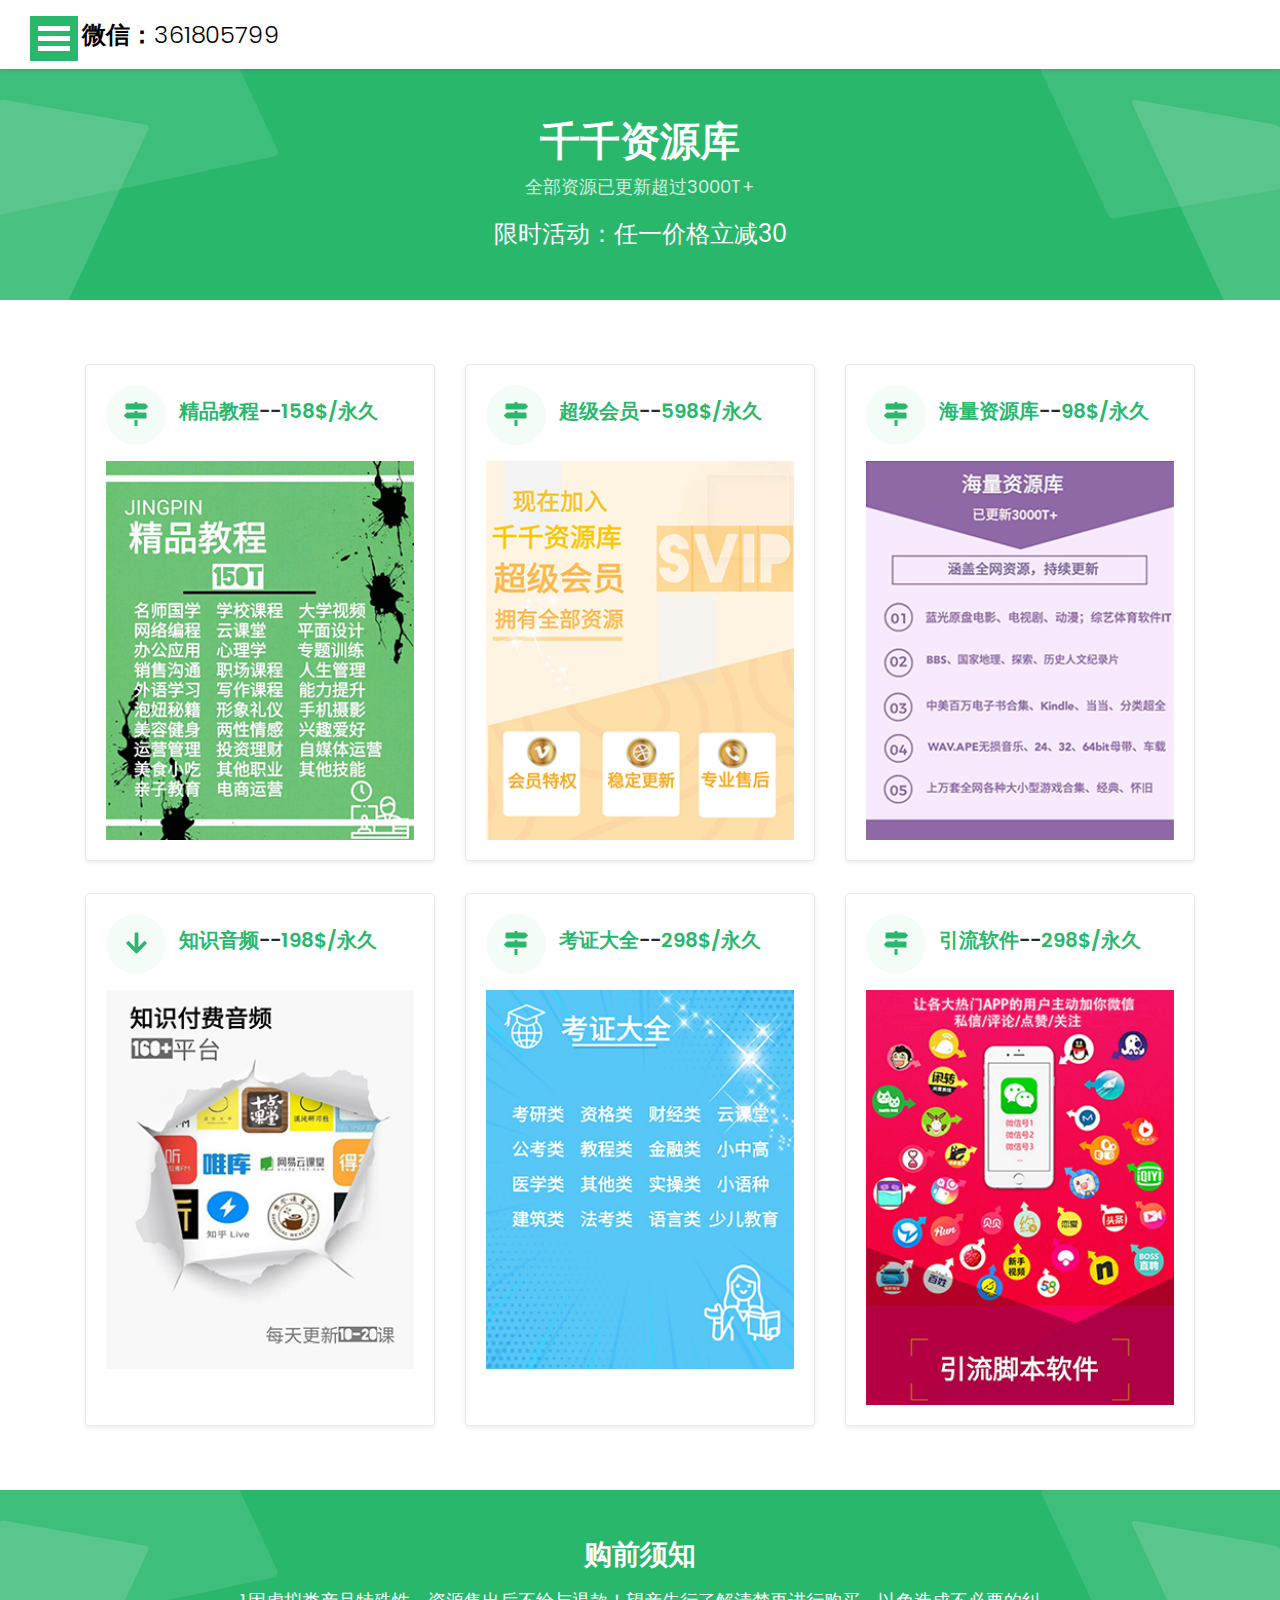
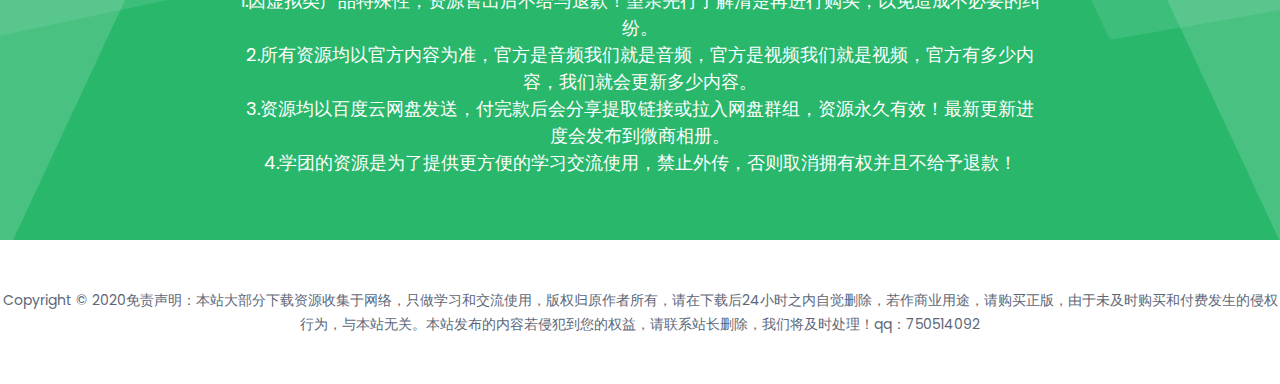
<file: index.html>
<!DOCTYPE html>
<html lang="en"> 
<head>
<meta name="baidu-site-verification" content="yDLtJvPmAf" />
<title>千千资源库3000T学习资源知识付费音频精品教程考证资料引流软件</title>

<!-- Meta -->
<meta charset="utf-8">
<meta http-equiv="X-UA-Compatible" content="IE=edge">
<meta name="viewport" content="width=device-width, initial-scale=1.0">
<meta name="description" content="cbFlyout Plugin">

<!-- Google Font -->
<link href="https://fonts.googleapis.com/css?family=Poppins:300,400,500,600,700&display=swap" rel="stylesheet">

<!-- FontAwesome JS-->
<script defer src="assets/fontawesome/js/all.min.js"></script>

<!-- Theme CSS -->  
<link id="theme-style" rel="stylesheet" href="assets/css/theme.css">
<link rel="stylesheet" type="text/css" href="css/component.css" />
<script src="js/modernizr.custom.js"></script>

<!--必要样式-->



</head> 

<body>    
<header class="header fixed-top">	









    
	<div style="background-color:#ffffff;" class="branding docs-branding">
		<div class="container-fluid position-relative py-2">
			 <div class="docs-logo-wrapper">
			 <div class="branding docs-branding">
		      
		      
			  
			  
			  
			  <nav class="codrops-demos">
	
</nav>
	
<div class="container demo-1">	

	<div id="dl-menu" class="dl-menuwrapper">
		<button class="dl-trigger">Open Menu</button>
		<ul class="dl-menu">
		
		<li>
				<a href="zuijingengxin.html#">最近更新</a>
				<!--
				<ul class="dl-submenu">
					<li>
						<a href="#">Men</a>
						<ul class="dl-submenu">
							<li><a href="#">Shirts</a></li>
							<li><a href="#">Jackets</a></li>
							<li><a href="#">Chinos &amp; Trousers</a></li>
							<li><a href="#">Jeans</a></li>
							<li><a href="#">T-Shirts</a></li>
							<li><a href="#">Underwear</a></li>
						</ul>
					</li>
					<li>
						<a href="#">Women</a>
						<ul class="dl-submenu">
							<li><a href="#">Jackets</a></li>
							<li><a href="#">Knits</a></li>
							<li><a href="#">Jeans</a></li>
							<li><a href="#">Dresses</a></li>
							<li><a href="#">Blouses</a></li>
							<li><a href="#">T-Shirts</a></li>
							<li><a href="#">Underwear</a></li>
						</ul>
					</li>
					<li>
						<a href="#">Children</a>
						<ul class="dl-submenu">
							<li><a href="#">Boys</a></li>
							<li><a href="#">Girls</a></li>
						</ul>
					</li>
				</ul>-->
			</li>
		
			<li>
				<a href="assets/zhishiyinping2.html#">知识音频目录</a>
				<!--知识音频子目录
				<ul class="dl-submenu">
					<li>
						<a href="#">Men</a>
						<ul class="dl-submenu">
							<li><a href="#">Shirts</a></li>
							<li><a href="#">Jackets</a></li>
							<li><a href="#">Chinos &amp; Trousers</a></li>
							<li><a href="#">Jeans</a></li>
							<li><a href="#">T-Shirts</a></li>
							<li><a href="#">Underwear</a></li>
						</ul>
					</li>
					<li>
						<a href="#">Women</a>
						<ul class="dl-submenu">
							<li><a href="#">Jackets</a></li>
							<li><a href="#">Knits</a></li>
							<li><a href="#">Jeans</a></li>
							<li><a href="#">Dresses</a></li>
							<li><a href="#">Blouses</a></li>
							<li><a href="#">T-Shirts</a></li>
							<li><a href="#">Underwear</a></li>
						</ul>
					</li>
					<li>
						<a href="#">Children</a>
						<ul class="dl-submenu">
							<li><a href="#">Boys</a></li>
							<li><a href="#">Girls</a></li>
						</ul>
					</li>
				</ul>-->
			</li>
			<!--2 一级菜单-->
			<li>
				<a href="assets/jingpingjiaocheng1.html#">精品教程目录</a>
				<!--<ul class="dl-submenu">
					<li><a href="#">Camera &amp; Photo</a></li>
					<li><a href="#">TV &amp; Home Cinema</a></li>
					<li><a href="#">Phones</a></li>
					<li><a href="#">PC &amp; Video Games</a></li>
				</ul>-->
			</li>
			<!--2 一级菜单-->
			<!--3 一级菜单-->
			<li>
				<a href="assets/hailiangziyuan.html#">海量资源目录</a>
				<!--<ul class="dl-submenu">
					<li>
						<a href="#">Living Room</a>
						<ul class="dl-submenu">
							<li><a href="#">Sofas &amp; Loveseats</a></li>
							<li><a href="#">Coffee &amp; Accent Tables</a></li>
							<li><a href="#">Chairs &amp; Recliners</a></li>
							<li><a href="#">Bookshelves</a></li>
						</ul>
					</li>
					<li>
						<a href="#">Bedroom</a>
						<ul class="dl-submenu">
							<li>
								<a href="#">Beds</a>
								<ul class="dl-submenu">
									<li><a href="#">Upholstered Beds</a></li>
									<li><a href="#">Divans</a></li>
									<li><a href="#">Metal Beds</a></li>
									<li><a href="#">Storage Beds</a></li>
									<li><a href="#">Wooden Beds</a></li>
									<li><a href="#">Children's Beds</a></li>
								</ul>
							</li>
							<li><a href="#">Bedroom Sets</a></li>
							<li><a href="#">Chests &amp; Dressers</a></li>
						</ul>
					</li>
					<li><a href="#">Home Office</a></li>
					<li><a href="#">Dining &amp; Bar</a></li>
					<li><a href="#">Patio</a></li>
				</ul>-->
			</li>
			<li>
				<a href="assets/yinliutuiguang.html#">引流推广目录</a>
				<!--
				<ul class="dl-submenu">
					<li>
						<a href="#">Men</a>
						<ul class="dl-submenu">
							<li><a href="#">Shirts</a></li>
							<li><a href="#">Jackets</a></li>
							<li><a href="#">Chinos &amp; Trousers</a></li>
							<li><a href="#">Jeans</a></li>
							<li><a href="#">T-Shirts</a></li>
							<li><a href="#">Underwear</a></li>
						</ul>
					</li>
					<li>
						<a href="#">Women</a>
						<ul class="dl-submenu">
							<li><a href="#">Jackets</a></li>
							<li><a href="#">Knits</a></li>
							<li><a href="#">Jeans</a></li>
							<li><a href="#">Dresses</a></li>
							<li><a href="#">Blouses</a></li>
							<li><a href="#">T-Shirts</a></li>
							<li><a href="#">Underwear</a></li>
						</ul>
					</li>
					<li>
						<a href="#">Children</a>
						<ul class="dl-submenu">
							<li><a href="#">Boys</a></li>
							<li><a href="#">Girls</a></li>
						</ul>
					</li>
				</ul>-->
			</li>
			<li>
				<a href="assets/kaozheng.html#">考证大全目录</a>
				<!--
				<ul class="dl-submenu">
					<li>
						<a href="#">Men</a>
						<ul class="dl-submenu">
							<li><a href="#">Shirts</a></li>
							<li><a href="#">Jackets</a></li>
							<li><a href="#">Chinos &amp; Trousers</a></li>
							<li><a href="#">Jeans</a></li>
							<li><a href="#">T-Shirts</a></li>
							<li><a href="#">Underwear</a></li>
						</ul>
					</li>
					<li>
						<a href="#">Women</a>
						<ul class="dl-submenu">
							<li><a href="#">Jackets</a></li>
							<li><a href="#">Knits</a></li>
							<li><a href="#">Jeans</a></li>
							<li><a href="#">Dresses</a></li>
							<li><a href="#">Blouses</a></li>
							<li><a href="#">T-Shirts</a></li>
							<li><a href="#">Underwear</a></li>
						</ul>
					</li>
					<li>
						<a href="#">Children</a>
						<ul class="dl-submenu">
							<li><a href="#">Boys</a></li>
							<li><a href="#">Girls</a></li>
						</ul>
					</li>
				</ul>-->
			</li>
			<!--3 一级菜单-->
			<!--4 一级菜单-->
			<!--<li>
				<a href="#">Jewelry &amp; Watches</a>
				<ul class="dl-submenu">
					<li><a href="#">Fine Jewelry</a></li>
					<li><a href="#">Fashion Jewelry</a></li>
					<li><a href="#">Watches</a></li>
					<li>
						<a href="#">Wedding Jewelry</a>
						<ul class="dl-submenu">
							<li><a href="#">Engagement Rings</a></li>
							<li><a href="#">Bridal Sets</a></li>
							<li><a href="#">Women's Wedding Bands</a></li>
							<li><a href="#">Men's Wedding Bands</a></li>
						</ul>
					</li>
				</ul>
			</li>
			<!--4 一级菜单-->
			
		</ul>
		<div class="site-logo"><a class="navbar-brand" href="index.html"><span class="logo-text" style="color:#000000;">微信：<span class="text-alt" style="color:#000000;">361805799</span></span></a></div>	  
	</div>
	
</div><!-- /container -->
			  
		
			  
			  
			  
			  
			  
			  
			  
			  
			  
			  
		         
		      
		    </div>
				 		
			</div><!--//docs-logo-wrapper-->
			<!--//<div class="section-intro text-white mb-3 single-col-max mx-auto"><span style="color:#FFFFFF;">限时活动：</br>任一价格立减30</br></span></div>	-->
		</div><!--//container-->
	</div><!--//branding-->
</header><!--//header-->


<div class="page-header theme-bg-dark py-5 text-center position-relative">
	<div class="theme-bg-shapes-right"></div>
	<div class="theme-bg-shapes-left"></div>
	<div class="container">
		<h1 class="page-heading single-col-max mx-auto">千千资源库</h1>
		<div class="page-intro single-col-max mx-auto">全部资源已更新超过3000T+</div>
		<div class="main-search-box pt-3 d-block mx-auto">
			<span style="color:#FFFFFF;font-size:24px;"> 限时活动：任一价格立减30</span></br>

			 
		 </div>
	</div>
</div><!--//page-header-->
<div class="page-content">
	<div class="container">
		<div class="docs-overview py-5">
			<div class="row justify-content-center">
			
							<div class="col-12 col-lg-4 py-3">
					<div class="card shadow-sm">
						<div class="card-body">
							<h5 class="card-title mb-3">
								<span class="theme-icon-holder card-icon-holder mr-2">
									<i class="fas fa-map-signs"></i>
								</span><!--//card-icon-holder-->
								<span class="card-title-text"><a class="" href="">精品教程</a>--<a class="" href="">158$/永久</a></span>
							</h5>
							<div class="card-text">
								<img style="width:100%; height:auto;" src="assets/images/jiaocheng.jpg">
							</div>
							<a class="card-link-mask" href="#"></a>
						</div><!--//card-body-->
					</div><!--//card-->
				</div><!--//col-->
			
			
			<div class="col-12 col-lg-4 py-3">
					<div class="card shadow-sm">
						<div class="card-body">
							<h5 class="card-title mb-3">
								<span class="theme-icon-holder card-icon-holder mr-2">
									<i class="fas fa-map-signs"></i>
								</span><!--//card-icon-holder-->	
								<span class="card-title-text"><a class="" href="">超级会员</a>--<a class="" href="">598$/永久</a></span>
							</h5>
							<div class="card-text">
								<img style="width:100%; height:auto;" src="assets/images/huiyuan.jpg">
							</div>
							
							<!--<a class="card-link-mask" href="#"></a>-->
						</div><!--//card-body-->
					</div><!--//card-->
				</div>
			
			
			
			
			
				<div class="col-12 col-lg-4 py-3">
					<div class="card shadow-sm">
						<div class="card-body">
							<h5 class="card-title mb-3">
								<span class="theme-icon-holder card-icon-holder mr-2">
									<i class="fas fa-map-signs"></i>
								</span><!--//card-icon-holder-->
								<span class="card-title-text"><a class="" href="">海量资源库</a>--<a class="" href="">98$/永久</a></span>
							</h5>
							<div class="card-text">
								<img style="width:100%; height:auto;" src="assets/images/ziyuanku.jpg">
							</div>
							<a class="card-link-mask" href="#"></a>
						</div><!--//card-body-->
					</div><!--//card-->
				</div><!--//col-->
				<div class="col-12 col-lg-4 py-3">
					<div class="card shadow-sm">
						<div class="card-body">
							<h5 class="card-title mb-3">
								<span class="theme-icon-holder card-icon-holder mr-2">
									<i class="fas fa-arrow-down"></i>
								</span><!--//card-icon-holder-->
								<span class="card-title-text"><a class="" href="assets/zhishimulu.html#">知识音频</a>--<a class="" href="">198$/永久</a></span>
							</h5>
							<div class="card-text">
							<img style="width:100%; height:auto;" src="assets/images/zhishi.jpg">
								<!--已更新110+各大平台付费音频，精品课、育儿专栏、学而思汇总；包含得到、喜马拉雅、樊登读书会、混沌大学、十点课堂、荔枝微课、蜻蜓FM、千聊、豆瓣、知乎、插坐学院等，永久更新。</br>
								单独付费:</br>
								年费98￥（全平台、一年更新）</br>
								永久198￥（全平台、永久更新）</br>-->
							</div>
							
						</div><!--//card-body-->
					</div><!--//card-->
				</div><!--//col-->
				
				
				
							<div class="col-12 col-lg-4 py-3">
					<div class="card shadow-sm">
						<div class="card-body">
							<h5 class="card-title mb-3">
								<span class="theme-icon-holder card-icon-holder mr-2">
									<i class="fas fa-map-signs"></i>
								</span><!--//card-icon-holder-->
								<span class="card-title-text"><a class="" href="">考证大全</a>--<a class="" href="">298$/永久</a></span>
							</h5>
							<div class="card-text">
								<img style="width:100%; height:auto;" src="assets/images/kaozheng.jpg">
							</div>
							<a class="card-link-mask" href="#"></a>
						</div><!--//card-body-->
					</div><!--//card-->
				</div><!--//col-->
				
							<div class="col-12 col-lg-4 py-3">
					<div class="card shadow-sm">
						<div class="card-body">
							<h5 class="card-title mb-3">
								<span class="theme-icon-holder card-icon-holder mr-2">
									<i class="fas fa-map-signs"></i>
								</span><!--//card-icon-holder-->
								<span class="card-title-text"><a class="" href="">引流软件</a>--<a class="" href="">298$/永久</a></span>
							</h5>
							<div class="card-text">
								<img style="width:100%; height:auto;" src="assets/images/yinliu.jpg">
							</div>
							<a class="card-link-mask" href="#"></a>
						</div><!--//card-body-->
					</div><!--//card-->
				</div><!--//col-->
				
				
				
			</div><!--//row-->
		</div><!--//container-->
	</div><!--//container-->
</div><!--//page-content-->

<section class="cta-section text-center py-5 theme-bg-dark position-relative">
	<div class="theme-bg-shapes-right"></div>
	<div class="theme-bg-shapes-left"></div>
	<div class="container">
		<h3 class="mb-2 text-white mb-3">购前须知</h3>
		<div class="section-intro text-white mb-3 single-col-max mx-auto">
1.因虚拟类产品特殊性，资源售出后不给与退款！望亲先行了解清楚再进行购买，以免造成不必要的纠纷。</br>
2.所有资源均以官方内容为准，官方是音频我们就是音频，官方是视频我们就是视频，官方有多少内容，我们就会更新多少内容。</br>
3.资源均以百度云网盘发送，付完款后会分享提取链接或拉入网盘群组，资源永久有效！最新更新进度会发布到微商相册。</br>
4.学团的资源是为了提供更方便的学习交流使用，禁止外传，否则取消拥有权并且不给予退款！ </br><a class="text-white" href=""></a></div>
		
	</div>
</section><!--//cta-section-->

		   

<footer class="footer">

	<div class="footer-bottom text-center py-5">
		
		
		
		<small class="copyright">Copyright &copy; 2020<a href=""></a>免责声明：本站大部分下载资源收集于网络，只做学习和交流使用，版权归原作者所有，请在下载后24小时之内自觉删除，若作商业用途，请购买正版，由于未及时购买和付费发生的侵权行为，与本站无关。本站发布的内容若侵犯到您的权益，请联系站长删除，我们将及时处理！qq：750514092</small>
		
		
	</div>
	
</footer>
   
<!-- Javascript -->    

<script src="assets/plugins/jquery-3.4.1.min.js"></script>
<script src="assets/plugins/popper.min.js"></script>
<script src="assets/plugins/bootstrap/js/bootstrap.min.js"></script>  
<script type="text/javascript" src="js/jquery.min.js"></script>
<script type="text/javascript" src="js/jquery.dlmenu.js"></script>
<script type="text/javascript">
$(function() {
	$( '#dl-menu' ).dlmenu();
});
</script>
</body>
</html>
</file>
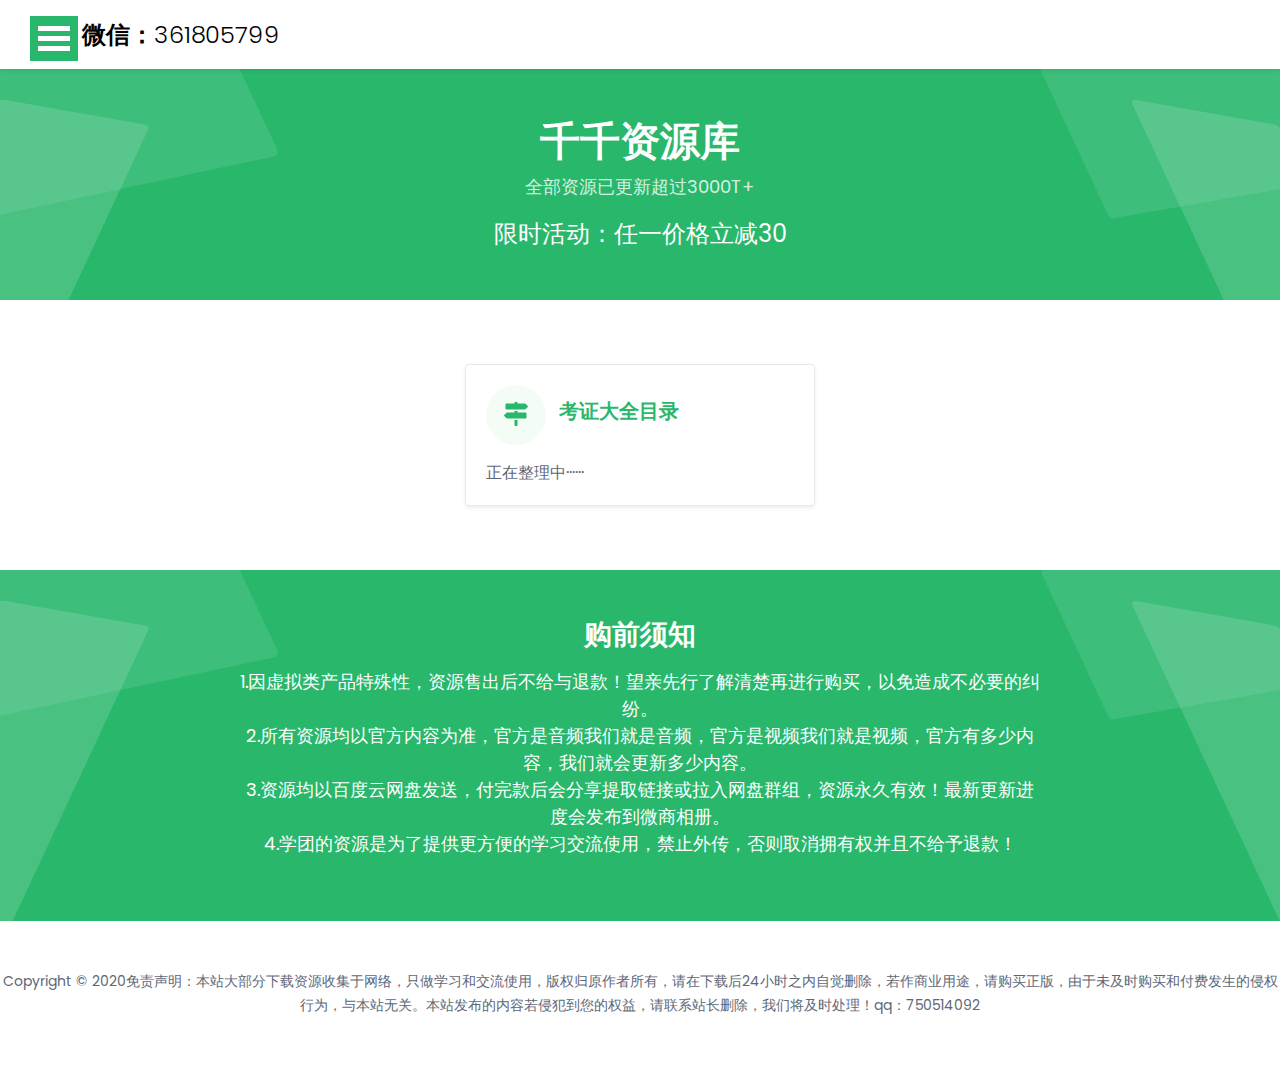
<file: kaozheng.html>
<!DOCTYPE html>
<html lang="en"> 
<head>
<title>千千资源库3000T学习资源知识付费音频精品教程考证资料引流软件</title>

<!-- Meta -->
<meta charset="utf-8">
<meta http-equiv="X-UA-Compatible" content="IE=edge">
<meta name="viewport" content="width=device-width, initial-scale=1.0">
<meta name="description" content="cbFlyout Plugin">

<!-- Google Font -->
<link href="https://fonts.googleapis.com/css?family=Poppins:300,400,500,600,700&display=swap" rel="stylesheet">

<!-- FontAwesome JS-->
<script defer src="assets/fontawesome/js/all.min.js"></script>

<!-- Theme CSS -->  
<link id="theme-style" rel="stylesheet" href="assets/css/theme.css">
<link rel="stylesheet" type="text/css" href="css/component.css" />
<script src="js/modernizr.custom.js"></script>

<!--必要样式-->



</head> 

<body>    
<header class="header fixed-top">	









    
	<div style="background-color:#ffffff;" class="branding docs-branding">
		<div class="container-fluid position-relative py-2">
			 <div class="docs-logo-wrapper">
			 <div class="branding docs-branding">
		      
		      
			  
			  
			  
			  <nav class="codrops-demos">
	
</nav>
	
<div class="container demo-1">	

	<div id="dl-menu" class="dl-menuwrapper">
		<button class="dl-trigger">Open Menu</button>
		<ul class="dl-menu">
		
			<li>
				<a href="index.html#">首页</a>
				<!--知识音频子目录
				<ul class="dl-submenu">
					<li>
						<a href="#">Men</a>
						<ul class="dl-submenu">
							<li><a href="#">Shirts</a></li>
							<li><a href="#">Jackets</a></li>
							<li><a href="#">Chinos &amp; Trousers</a></li>
							<li><a href="#">Jeans</a></li>
							<li><a href="#">T-Shirts</a></li>
							<li><a href="#">Underwear</a></li>
						</ul>
					</li>
					<li>
						<a href="#">Women</a>
						<ul class="dl-submenu">
							<li><a href="#">Jackets</a></li>
							<li><a href="#">Knits</a></li>
							<li><a href="#">Jeans</a></li>
							<li><a href="#">Dresses</a></li>
							<li><a href="#">Blouses</a></li>
							<li><a href="#">T-Shirts</a></li>
							<li><a href="#">Underwear</a></li>
						</ul>
					</li>
					<li>
						<a href="#">Children</a>
						<ul class="dl-submenu">
							<li><a href="#">Boys</a></li>
							<li><a href="#">Girls</a></li>
						</ul>
					</li>
				</ul>-->
			</li>
		
		
		
		<li>
				<a href="zuijingengxin.html#">最近更新</a>
				<!--知识音频子目录
				<ul class="dl-submenu">
					<li>
						<a href="#">Men</a>
						<ul class="dl-submenu">
							<li><a href="#">Shirts</a></li>
							<li><a href="#">Jackets</a></li>
							<li><a href="#">Chinos &amp; Trousers</a></li>
							<li><a href="#">Jeans</a></li>
							<li><a href="#">T-Shirts</a></li>
							<li><a href="#">Underwear</a></li>
						</ul>
					</li>
					<li>
						<a href="#">Women</a>
						<ul class="dl-submenu">
							<li><a href="#">Jackets</a></li>
							<li><a href="#">Knits</a></li>
							<li><a href="#">Jeans</a></li>
							<li><a href="#">Dresses</a></li>
							<li><a href="#">Blouses</a></li>
							<li><a href="#">T-Shirts</a></li>
							<li><a href="#">Underwear</a></li>
						</ul>
					</li>
					<li>
						<a href="#">Children</a>
						<ul class="dl-submenu">
							<li><a href="#">Boys</a></li>
							<li><a href="#">Girls</a></li>
						</ul>
					</li>
				</ul>-->
			</li>
		
			<li>
				<a href="assets/zhishiyinping2.html#">知识音频目录</a>
				<!--知识音频子目录
				<ul class="dl-submenu">
					<li>
						<a href="#">Men</a>
						<ul class="dl-submenu">
							<li><a href="#">Shirts</a></li>
							<li><a href="#">Jackets</a></li>
							<li><a href="#">Chinos &amp; Trousers</a></li>
							<li><a href="#">Jeans</a></li>
							<li><a href="#">T-Shirts</a></li>
							<li><a href="#">Underwear</a></li>
						</ul>
					</li>
					<li>
						<a href="#">Women</a>
						<ul class="dl-submenu">
							<li><a href="#">Jackets</a></li>
							<li><a href="#">Knits</a></li>
							<li><a href="#">Jeans</a></li>
							<li><a href="#">Dresses</a></li>
							<li><a href="#">Blouses</a></li>
							<li><a href="#">T-Shirts</a></li>
							<li><a href="#">Underwear</a></li>
						</ul>
					</li>
					<li>
						<a href="#">Children</a>
						<ul class="dl-submenu">
							<li><a href="#">Boys</a></li>
							<li><a href="#">Girls</a></li>
						</ul>
					</li>
				</ul>-->
			</li>
			<!--2 一级菜单-->
			<li>
				<a href="assets/jingpingjiaocheng1.html#">精品教程目录</a>
				<!--<ul class="dl-submenu">
					<li><a href="#">Camera &amp; Photo</a></li>
					<li><a href="#">TV &amp; Home Cinema</a></li>
					<li><a href="#">Phones</a></li>
					<li><a href="#">PC &amp; Video Games</a></li>
				</ul>-->
			</li>
			<!--2 一级菜单-->
			<!--3 一级菜单-->
			<li>
				<a href="assets/hailiangziyuan.html#">海量资源目录</a>
				<!--<ul class="dl-submenu">
					<li>
						<a href="#">Living Room</a>
						<ul class="dl-submenu">
							<li><a href="#">Sofas &amp; Loveseats</a></li>
							<li><a href="#">Coffee &amp; Accent Tables</a></li>
							<li><a href="#">Chairs &amp; Recliners</a></li>
							<li><a href="#">Bookshelves</a></li>
						</ul>
					</li>
					<li>
						<a href="#">Bedroom</a>
						<ul class="dl-submenu">
							<li>
								<a href="#">Beds</a>
								<ul class="dl-submenu">
									<li><a href="#">Upholstered Beds</a></li>
									<li><a href="#">Divans</a></li>
									<li><a href="#">Metal Beds</a></li>
									<li><a href="#">Storage Beds</a></li>
									<li><a href="#">Wooden Beds</a></li>
									<li><a href="#">Children's Beds</a></li>
								</ul>
							</li>
							<li><a href="#">Bedroom Sets</a></li>
							<li><a href="#">Chests &amp; Dressers</a></li>
						</ul>
					</li>
					<li><a href="#">Home Office</a></li>
					<li><a href="#">Dining &amp; Bar</a></li>
					<li><a href="#">Patio</a></li>
				</ul>-->
			</li>
			<li>
				<a href="assets/yinliutuiguang.html#">引流推广目录</a>
				<!--
				<ul class="dl-submenu">
					<li>
						<a href="#">Men</a>
						<ul class="dl-submenu">
							<li><a href="#">Shirts</a></li>
							<li><a href="#">Jackets</a></li>
							<li><a href="#">Chinos &amp; Trousers</a></li>
							<li><a href="#">Jeans</a></li>
							<li><a href="#">T-Shirts</a></li>
							<li><a href="#">Underwear</a></li>
						</ul>
					</li>
					<li>
						<a href="#">Women</a>
						<ul class="dl-submenu">
							<li><a href="#">Jackets</a></li>
							<li><a href="#">Knits</a></li>
							<li><a href="#">Jeans</a></li>
							<li><a href="#">Dresses</a></li>
							<li><a href="#">Blouses</a></li>
							<li><a href="#">T-Shirts</a></li>
							<li><a href="#">Underwear</a></li>
						</ul>
					</li>
					<li>
						<a href="#">Children</a>
						<ul class="dl-submenu">
							<li><a href="#">Boys</a></li>
							<li><a href="#">Girls</a></li>
						</ul>
					</li>
				</ul>-->
			</li>
						<li>
				<a href="kaozheng.html#">考证大全目录</a>
				<!--
				<ul class="dl-submenu">
					<li>
						<a href="#">Men</a>
						<ul class="dl-submenu">
							<li><a href="#">Shirts</a></li>
							<li><a href="#">Jackets</a></li>
							<li><a href="#">Chinos &amp; Trousers</a></li>
							<li><a href="#">Jeans</a></li>
							<li><a href="#">T-Shirts</a></li>
							<li><a href="#">Underwear</a></li>
						</ul>
					</li>
					<li>
						<a href="#">Women</a>
						<ul class="dl-submenu">
							<li><a href="#">Jackets</a></li>
							<li><a href="#">Knits</a></li>
							<li><a href="#">Jeans</a></li>
							<li><a href="#">Dresses</a></li>
							<li><a href="#">Blouses</a></li>
							<li><a href="#">T-Shirts</a></li>
							<li><a href="#">Underwear</a></li>
						</ul>
					</li>
					<li>
						<a href="#">Children</a>
						<ul class="dl-submenu">
							<li><a href="#">Boys</a></li>
							<li><a href="#">Girls</a></li>
						</ul>
					</li>
				</ul>-->
			</li>
			<!--3 一级菜单-->
			<!--4 一级菜单-->
			<!--<li>
				<a href="#">Jewelry &amp; Watches</a>
				<ul class="dl-submenu">
					<li><a href="#">Fine Jewelry</a></li>
					<li><a href="#">Fashion Jewelry</a></li>
					<li><a href="#">Watches</a></li>
					<li>
						<a href="#">Wedding Jewelry</a>
						<ul class="dl-submenu">
							<li><a href="#">Engagement Rings</a></li>
							<li><a href="#">Bridal Sets</a></li>
							<li><a href="#">Women's Wedding Bands</a></li>
							<li><a href="#">Men's Wedding Bands</a></li>
						</ul>
					</li>
				</ul>
			</li>
			<!--4 一级菜单-->
			
		</ul>
		<div class="site-logo"><a class="navbar-brand" href="index.html"><span class="logo-text" style="color:#000000;">微信：<span class="text-alt" style="color:#000000;">361805799</span></span></a></div>	  
	</div>
	
</div><!-- /container -->
			  
		
			  
			  
			  
			  
			  
			  
			  
			  
			  
			  
		         
		      
		    </div>
				 		
			</div><!--//docs-logo-wrapper-->
			<!--//<div class="section-intro text-white mb-3 single-col-max mx-auto"><span style="color:#FFFFFF;">限时活动：</br>任一价格立减30</br></span></div>	-->
		</div><!--//container-->
	</div><!--//branding-->
</header><!--//header-->


<div class="page-header theme-bg-dark py-5 text-center position-relative">
	<div class="theme-bg-shapes-right"></div>
	<div class="theme-bg-shapes-left"></div>
	<div class="container">
		<h1 class="page-heading single-col-max mx-auto">千千资源库</h1>
		<div class="page-intro single-col-max mx-auto">全部资源已更新超过3000T+</div>
		<div class="main-search-box pt-3 d-block mx-auto">
			<span style="color:#FFFFFF;font-size:24px;"> 限时活动：任一价格立减30</span></br>

			 
		 </div>
	</div>
</div><!--//page-header-->
<div class="page-content">
	<div class="container">
		<div class="docs-overview py-5">
			<div class="row justify-content-center">
			
							<div class="col-12 col-lg-4 py-3">
					<div class="card shadow-sm">
						<div class="card-body">
							<h5 class="card-title mb-3">
								<span class="theme-icon-holder card-icon-holder mr-2">
									<i class="fas fa-map-signs"></i>
								</span><!--//card-icon-holder-->
								<span class="card-title-text"><a class="" href="">考证大全目录</a></span>
							</h5>
							<div class="card-text">
								正在整理中······
							</div>
							
						</div><!--//card-body-->
					</div><!--//card-->
				</div><!--//col-->
			
			
			
				
				
				
			</div><!--//row-->
		</div><!--//container-->
	</div><!--//container-->
</div><!--//page-content-->

<section class="cta-section text-center py-5 theme-bg-dark position-relative">
	<div class="theme-bg-shapes-right"></div>
	<div class="theme-bg-shapes-left"></div>
	<div class="container">
		<h3 class="mb-2 text-white mb-3">购前须知</h3>
		<div class="section-intro text-white mb-3 single-col-max mx-auto">
1.因虚拟类产品特殊性，资源售出后不给与退款！望亲先行了解清楚再进行购买，以免造成不必要的纠纷。</br>
2.所有资源均以官方内容为准，官方是音频我们就是音频，官方是视频我们就是视频，官方有多少内容，我们就会更新多少内容。</br>
3.资源均以百度云网盘发送，付完款后会分享提取链接或拉入网盘群组，资源永久有效！最新更新进度会发布到微商相册。</br>
4.学团的资源是为了提供更方便的学习交流使用，禁止外传，否则取消拥有权并且不给予退款！ </br><a class="text-white" href=""></a></div>
		
	</div>
</section><!--//cta-section-->

		   

<footer class="footer">

	<div class="footer-bottom text-center py-5">
		
		
		
		<small class="copyright">Copyright &copy; 2020<a href=""></a>免责声明：本站大部分下载资源收集于网络，只做学习和交流使用，版权归原作者所有，请在下载后24小时之内自觉删除，若作商业用途，请购买正版，由于未及时购买和付费发生的侵权行为，与本站无关。本站发布的内容若侵犯到您的权益，请联系站长删除，我们将及时处理！qq：750514092</small>
		
		
	</div>
	
</footer>
   
<!-- Javascript -->    

<script src="assets/plugins/jquery-3.4.1.min.js"></script>
<script src="assets/plugins/popper.min.js"></script>
<script src="assets/plugins/bootstrap/js/bootstrap.min.js"></script>  
<script type="text/javascript" src="js/jquery.min.js"></script>
<script type="text/javascript" src="js/jquery.dlmenu.js"></script>
<script type="text/javascript">
$(function() {
	$( '#dl-menu' ).dlmenu();
});
</script>
</body>
</html>
</file>
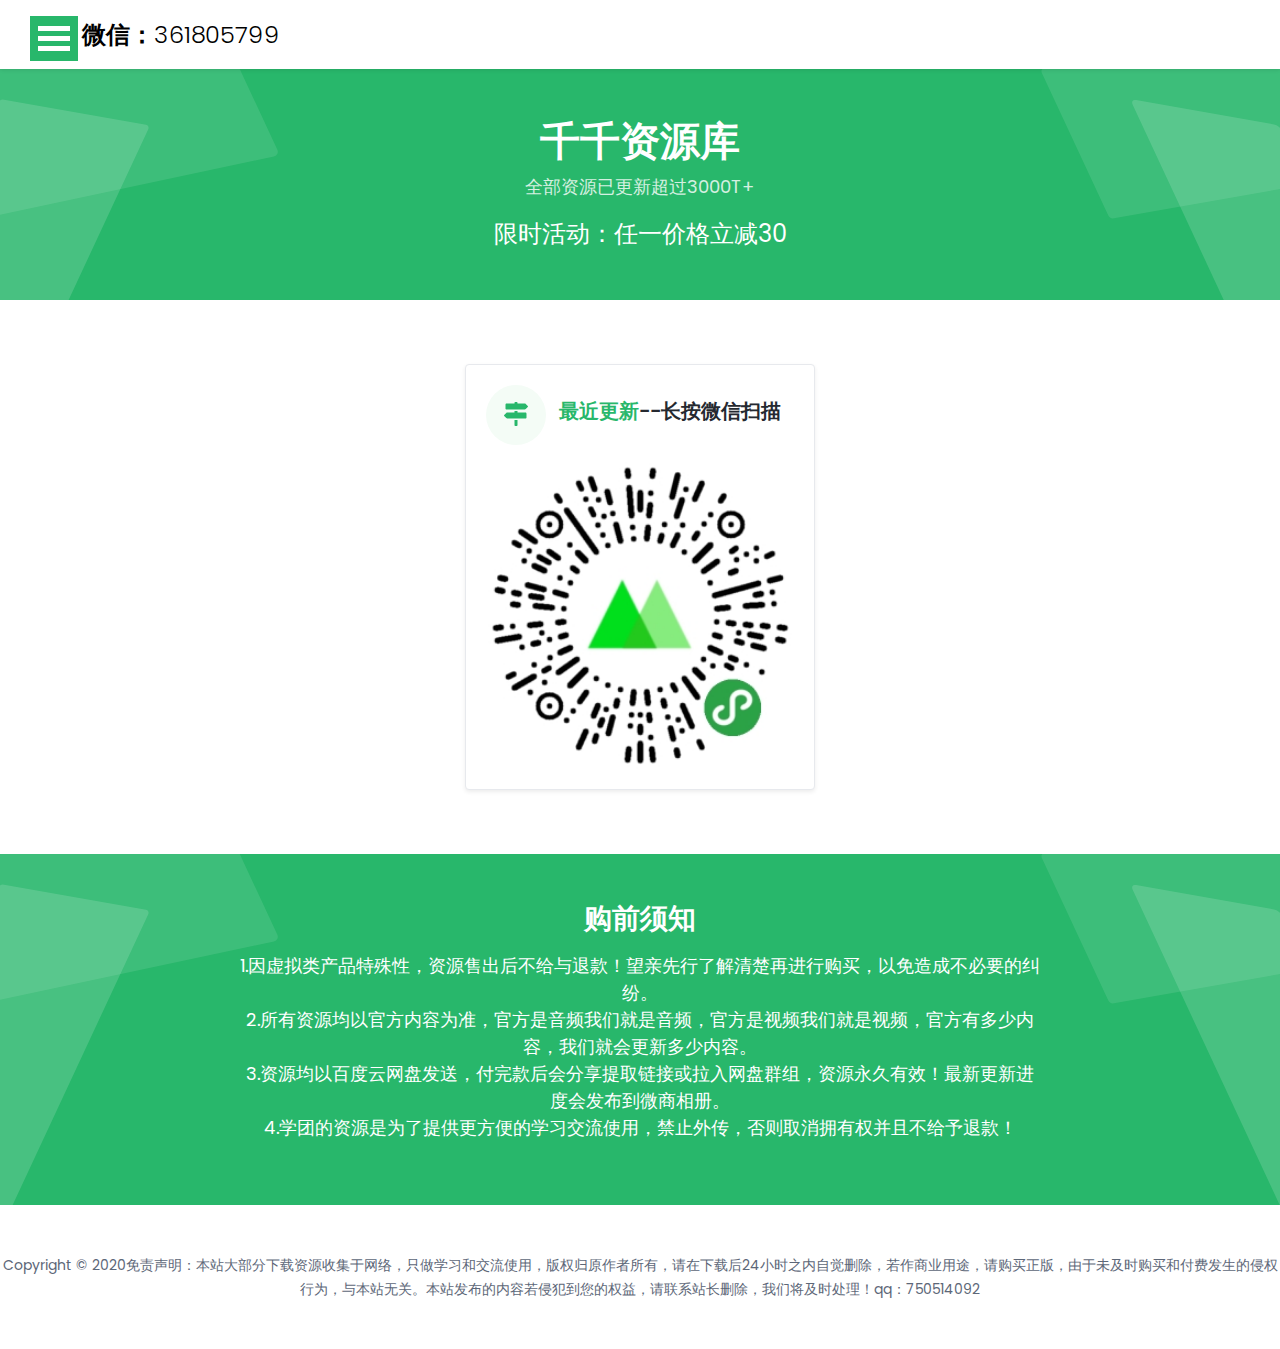
<file: zuijingengxin.html>
<!DOCTYPE html>
<html lang="en"> 
<head>
<title>千千资源库3000T学习资源知识付费音频精品教程考证资料引流软件</title>

<!-- Meta -->
<meta charset="utf-8">
<meta http-equiv="X-UA-Compatible" content="IE=edge">
<meta name="viewport" content="width=device-width, initial-scale=1.0">
<meta name="description" content="cbFlyout Plugin">

<!-- Google Font -->
<link href="https://fonts.googleapis.com/css?family=Poppins:300,400,500,600,700&display=swap" rel="stylesheet">

<!-- FontAwesome JS-->
<script defer src="assets/fontawesome/js/all.min.js"></script>

<!-- Theme CSS -->  
<link id="theme-style" rel="stylesheet" href="assets/css/theme.css">
<link rel="stylesheet" type="text/css" href="css/component.css" />
<script src="js/modernizr.custom.js"></script>

<!--必要样式-->



</head> 

<body>    
<header class="header fixed-top">	









    
	<div style="background-color:#ffffff;" class="branding docs-branding">
		<div class="container-fluid position-relative py-2">
			 <div class="docs-logo-wrapper">
			 <div class="branding docs-branding">
		      
		      
			  
			  
			  
			  <nav class="codrops-demos">
	
</nav>
	
<div class="container demo-1">	

	<div id="dl-menu" class="dl-menuwrapper">
		<button class="dl-trigger">Open Menu</button>
		<ul class="dl-menu">
		
			<li>
				<a href="index.html#">首页</a>
				<!--知识音频子目录
				<ul class="dl-submenu">
					<li>
						<a href="#">Men</a>
						<ul class="dl-submenu">
							<li><a href="#">Shirts</a></li>
							<li><a href="#">Jackets</a></li>
							<li><a href="#">Chinos &amp; Trousers</a></li>
							<li><a href="#">Jeans</a></li>
							<li><a href="#">T-Shirts</a></li>
							<li><a href="#">Underwear</a></li>
						</ul>
					</li>
					<li>
						<a href="#">Women</a>
						<ul class="dl-submenu">
							<li><a href="#">Jackets</a></li>
							<li><a href="#">Knits</a></li>
							<li><a href="#">Jeans</a></li>
							<li><a href="#">Dresses</a></li>
							<li><a href="#">Blouses</a></li>
							<li><a href="#">T-Shirts</a></li>
							<li><a href="#">Underwear</a></li>
						</ul>
					</li>
					<li>
						<a href="#">Children</a>
						<ul class="dl-submenu">
							<li><a href="#">Boys</a></li>
							<li><a href="#">Girls</a></li>
						</ul>
					</li>
				</ul>-->
			</li>
		
		
		
		<li>
				<a href="zuijingengxin.html#">最近更新</a>
				<!--知识音频子目录
				<ul class="dl-submenu">
					<li>
						<a href="#">Men</a>
						<ul class="dl-submenu">
							<li><a href="#">Shirts</a></li>
							<li><a href="#">Jackets</a></li>
							<li><a href="#">Chinos &amp; Trousers</a></li>
							<li><a href="#">Jeans</a></li>
							<li><a href="#">T-Shirts</a></li>
							<li><a href="#">Underwear</a></li>
						</ul>
					</li>
					<li>
						<a href="#">Women</a>
						<ul class="dl-submenu">
							<li><a href="#">Jackets</a></li>
							<li><a href="#">Knits</a></li>
							<li><a href="#">Jeans</a></li>
							<li><a href="#">Dresses</a></li>
							<li><a href="#">Blouses</a></li>
							<li><a href="#">T-Shirts</a></li>
							<li><a href="#">Underwear</a></li>
						</ul>
					</li>
					<li>
						<a href="#">Children</a>
						<ul class="dl-submenu">
							<li><a href="#">Boys</a></li>
							<li><a href="#">Girls</a></li>
						</ul>
					</li>
				</ul>-->
			</li>
		
			<li>
				<a href="assets/zhishiyinping2.html#">知识音频目录</a>
				<!--知识音频子目录
				<ul class="dl-submenu">
					<li>
						<a href="#">Men</a>
						<ul class="dl-submenu">
							<li><a href="#">Shirts</a></li>
							<li><a href="#">Jackets</a></li>
							<li><a href="#">Chinos &amp; Trousers</a></li>
							<li><a href="#">Jeans</a></li>
							<li><a href="#">T-Shirts</a></li>
							<li><a href="#">Underwear</a></li>
						</ul>
					</li>
					<li>
						<a href="#">Women</a>
						<ul class="dl-submenu">
							<li><a href="#">Jackets</a></li>
							<li><a href="#">Knits</a></li>
							<li><a href="#">Jeans</a></li>
							<li><a href="#">Dresses</a></li>
							<li><a href="#">Blouses</a></li>
							<li><a href="#">T-Shirts</a></li>
							<li><a href="#">Underwear</a></li>
						</ul>
					</li>
					<li>
						<a href="#">Children</a>
						<ul class="dl-submenu">
							<li><a href="#">Boys</a></li>
							<li><a href="#">Girls</a></li>
						</ul>
					</li>
				</ul>-->
			</li>
			<!--2 一级菜单-->
			<li>
				<a href="assets/jingpingjiaocheng1.html#">精品教程目录</a>
				<!--<ul class="dl-submenu">
					<li><a href="#">Camera &amp; Photo</a></li>
					<li><a href="#">TV &amp; Home Cinema</a></li>
					<li><a href="#">Phones</a></li>
					<li><a href="#">PC &amp; Video Games</a></li>
				</ul>-->
			</li>
			<!--2 一级菜单-->
			<!--3 一级菜单-->
			<li>
				<a href="assets/hailiangziyuan.html#">海量资源目录</a>
				<!--<ul class="dl-submenu">
					<li>
						<a href="#">Living Room</a>
						<ul class="dl-submenu">
							<li><a href="#">Sofas &amp; Loveseats</a></li>
							<li><a href="#">Coffee &amp; Accent Tables</a></li>
							<li><a href="#">Chairs &amp; Recliners</a></li>
							<li><a href="#">Bookshelves</a></li>
						</ul>
					</li>
					<li>
						<a href="#">Bedroom</a>
						<ul class="dl-submenu">
							<li>
								<a href="#">Beds</a>
								<ul class="dl-submenu">
									<li><a href="#">Upholstered Beds</a></li>
									<li><a href="#">Divans</a></li>
									<li><a href="#">Metal Beds</a></li>
									<li><a href="#">Storage Beds</a></li>
									<li><a href="#">Wooden Beds</a></li>
									<li><a href="#">Children's Beds</a></li>
								</ul>
							</li>
							<li><a href="#">Bedroom Sets</a></li>
							<li><a href="#">Chests &amp; Dressers</a></li>
						</ul>
					</li>
					<li><a href="#">Home Office</a></li>
					<li><a href="#">Dining &amp; Bar</a></li>
					<li><a href="#">Patio</a></li>
				</ul>-->
			</li>
			<li>
				<a href="assets/yinliutuiguang.html#">引流推广目录</a>
				<!--
				<ul class="dl-submenu">
					<li>
						<a href="#">Men</a>
						<ul class="dl-submenu">
							<li><a href="#">Shirts</a></li>
							<li><a href="#">Jackets</a></li>
							<li><a href="#">Chinos &amp; Trousers</a></li>
							<li><a href="#">Jeans</a></li>
							<li><a href="#">T-Shirts</a></li>
							<li><a href="#">Underwear</a></li>
						</ul>
					</li>
					<li>
						<a href="#">Women</a>
						<ul class="dl-submenu">
							<li><a href="#">Jackets</a></li>
							<li><a href="#">Knits</a></li>
							<li><a href="#">Jeans</a></li>
							<li><a href="#">Dresses</a></li>
							<li><a href="#">Blouses</a></li>
							<li><a href="#">T-Shirts</a></li>
							<li><a href="#">Underwear</a></li>
						</ul>
					</li>
					<li>
						<a href="#">Children</a>
						<ul class="dl-submenu">
							<li><a href="#">Boys</a></li>
							<li><a href="#">Girls</a></li>
						</ul>
					</li>
				</ul>-->
			</li>
			
			<li>
				<a href="kaozheng.html#">考证大全目录</a>
				<!--
				<ul class="dl-submenu">
					<li>
						<a href="#">Men</a>
						<ul class="dl-submenu">
							<li><a href="#">Shirts</a></li>
							<li><a href="#">Jackets</a></li>
							<li><a href="#">Chinos &amp; Trousers</a></li>
							<li><a href="#">Jeans</a></li>
							<li><a href="#">T-Shirts</a></li>
							<li><a href="#">Underwear</a></li>
						</ul>
					</li>
					<li>
						<a href="#">Women</a>
						<ul class="dl-submenu">
							<li><a href="#">Jackets</a></li>
							<li><a href="#">Knits</a></li>
							<li><a href="#">Jeans</a></li>
							<li><a href="#">Dresses</a></li>
							<li><a href="#">Blouses</a></li>
							<li><a href="#">T-Shirts</a></li>
							<li><a href="#">Underwear</a></li>
						</ul>
					</li>
					<li>
						<a href="#">Children</a>
						<ul class="dl-submenu">
							<li><a href="#">Boys</a></li>
							<li><a href="#">Girls</a></li>
						</ul>
					</li>
				</ul>-->
			</li>
			<!--3 一级菜单-->
			<!--4 一级菜单-->
			<!--<li>
				<a href="#">Jewelry &amp; Watches</a>
				<ul class="dl-submenu">
					<li><a href="#">Fine Jewelry</a></li>
					<li><a href="#">Fashion Jewelry</a></li>
					<li><a href="#">Watches</a></li>
					<li>
						<a href="#">Wedding Jewelry</a>
						<ul class="dl-submenu">
							<li><a href="#">Engagement Rings</a></li>
							<li><a href="#">Bridal Sets</a></li>
							<li><a href="#">Women's Wedding Bands</a></li>
							<li><a href="#">Men's Wedding Bands</a></li>
						</ul>
					</li>
				</ul>
			</li>
			<!--4 一级菜单-->
			
		</ul>
		<div class="site-logo"><a class="navbar-brand" href="index.html"><span class="logo-text" style="color:#000000;">微信：<span class="text-alt" style="color:#000000;">361805799</span></span></a></div>	  
	</div>
	
</div><!-- /container -->
			  
		
			  
			  
			  
			  
			  
			  
			  
			  
			  
			  
		         
		      
		    </div>
				 		
			</div><!--//docs-logo-wrapper-->
			<!--//<div class="section-intro text-white mb-3 single-col-max mx-auto"><span style="color:#FFFFFF;">限时活动：</br>任一价格立减30</br></span></div>	-->
		</div><!--//container-->
	</div><!--//branding-->
</header><!--//header-->


<div class="page-header theme-bg-dark py-5 text-center position-relative">
	<div class="theme-bg-shapes-right"></div>
	<div class="theme-bg-shapes-left"></div>
	<div class="container">
		<h1 class="page-heading single-col-max mx-auto">千千资源库</h1>
		<div class="page-intro single-col-max mx-auto">全部资源已更新超过3000T+</div>
		<div class="main-search-box pt-3 d-block mx-auto">
			<span style="color:#FFFFFF;font-size:24px;"> 限时活动：任一价格立减30</span></br>

			 
		 </div>
	</div>
</div><!--//page-header-->
<div class="page-content">
	<div class="container">
		<div class="docs-overview py-5">
			<div class="row justify-content-center">
			
							<div class="col-12 col-lg-4 py-3">
					<div class="card shadow-sm">
						<div class="card-body">
							<h5 class="card-title mb-3">
								<span class="theme-icon-holder card-icon-holder mr-2">
									<i class="fas fa-map-signs"></i>
								</span><!--//card-icon-holder-->
								<span class="card-title-text"><a class="" href="">最近更新</a>--长按微信扫描</span>
							</h5>
							<div class="card-text">
								<img style="width:100%; height:auto;" src="assets/images/weishang.jpg">
							</div>
							
						</div><!--//card-body-->
					</div><!--//card-->
				</div><!--//col-->
			
			
			
				
				
				
			</div><!--//row-->
		</div><!--//container-->
	</div><!--//container-->
</div><!--//page-content-->

<section class="cta-section text-center py-5 theme-bg-dark position-relative">
	<div class="theme-bg-shapes-right"></div>
	<div class="theme-bg-shapes-left"></div>
	<div class="container">
		<h3 class="mb-2 text-white mb-3">购前须知</h3>
		<div class="section-intro text-white mb-3 single-col-max mx-auto">
1.因虚拟类产品特殊性，资源售出后不给与退款！望亲先行了解清楚再进行购买，以免造成不必要的纠纷。</br>
2.所有资源均以官方内容为准，官方是音频我们就是音频，官方是视频我们就是视频，官方有多少内容，我们就会更新多少内容。</br>
3.资源均以百度云网盘发送，付完款后会分享提取链接或拉入网盘群组，资源永久有效！最新更新进度会发布到微商相册。</br>
4.学团的资源是为了提供更方便的学习交流使用，禁止外传，否则取消拥有权并且不给予退款！ </br><a class="text-white" href=""></a></div>
		
	</div>
</section><!--//cta-section-->

		   

<footer class="footer">

	<div class="footer-bottom text-center py-5">
		
		
		
		<small class="copyright">Copyright &copy; 2020<a href=""></a>免责声明：本站大部分下载资源收集于网络，只做学习和交流使用，版权归原作者所有，请在下载后24小时之内自觉删除，若作商业用途，请购买正版，由于未及时购买和付费发生的侵权行为，与本站无关。本站发布的内容若侵犯到您的权益，请联系站长删除，我们将及时处理！qq：750514092</small>
		
		
	</div>
	
</footer>
   
<!-- Javascript -->    

<script src="assets/plugins/jquery-3.4.1.min.js"></script>
<script src="assets/plugins/popper.min.js"></script>
<script src="assets/plugins/bootstrap/js/bootstrap.min.js"></script>  
<script type="text/javascript" src="js/jquery.min.js"></script>
<script type="text/javascript" src="js/jquery.dlmenu.js"></script>
<script type="text/javascript">
$(function() {
	$( '#dl-menu' ).dlmenu();
});
</script>
</body>
</html>
</file>
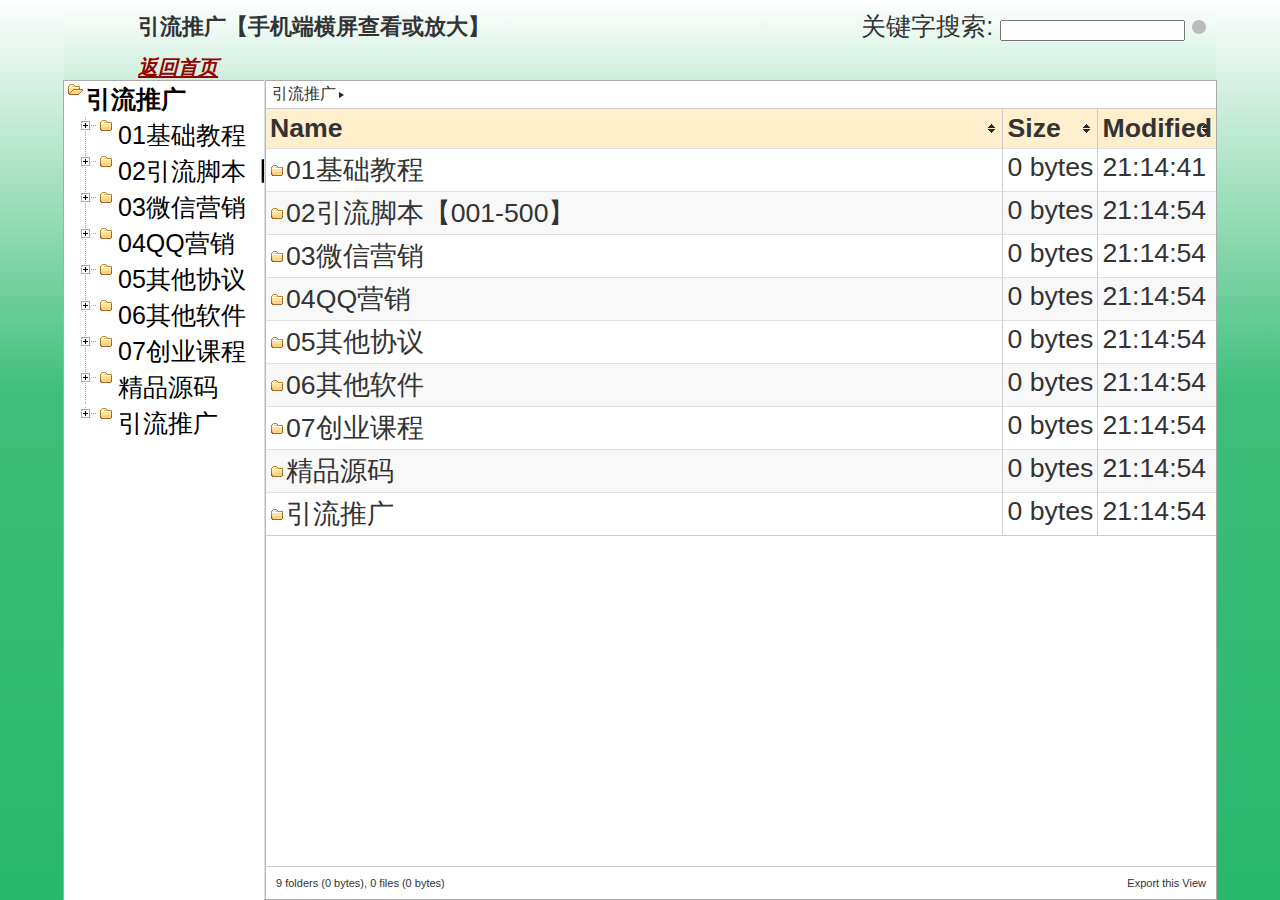
<file: assets/yinliutuiguang.html>
<!DOCTYPE HTML>

<html>
<head>

	<meta http-equiv="content-type" content="text/html; charset=utf-8">
	<meta http-equiv="X-UA-Compatible" content="IE=10,IE=9,IE=8">

	<title>引流推广</title>
	
	<style type="text/css">

		html, body {
			height:100%;
			margin: 0;
			padding: 0;
		}

		html > body {
			font-size: 25px; 
			font-size: 68.75%;
		} /* Reset Base Font Size */

		body {
			font-family: Verdana, helvetica, arial, sans-serif;
			font-size: 68.75%;
			background: #0072AF;
			color: #333;

			background-image: rgb(255,255,255);
			background-image: -moz-linear-gradient(top, rgb(255,255,255) 0%, rgb(62,190,122) 44%, rgb(40,183,107) 100%);
			background-image: -webkit-gradient(linear, left top, left bottom, color-stop(0%,rgb(255,255,255)), color-stop(44%,rgb(62,190,122)), color-stop(100%,rgb(40,183,107)));
			background-image: -webkit-linear-gradient(top, rgb(255,255,255) 0%,rgb(62,190,122) 44%,rgb(40,183,107) 100%);
			background-image: -o-linear-gradient(top, rgb(255,255,255) 0%,rgb(62,190,122) 44%,rgb(40,183,107) 100%);
			background-image: -ms-linear-gradient(top, rgb(255,255,255) 0%,rgb(62,190,122) 44%,rgb(40,183,107) 100%);
			filter: progid:DXImageTransform.Microsoft.gradient( startColorstr='#c9de96', endColorstr='#398235',GradientType=0 );
			background-image: linear-gradient(top, rgb(255,255,255) 0%,rgb(62,190,122) 44%,rgb(40,183,107) 100%);
		}

		h1 {
			font-family: 'trebuchet ms', verdana, arial;
			padding: 10px;
			padding-top:12px;
			padding-bottom:0px;
			margin: 0;
		}

		a img {
			border: none;
		}


		.loading {
			background:#fff;
			border: 1px solid #aaa;
			margin-left: auto;
			margin-right: auto;
			width: 90%;
			height:90%;
			padding-top:30px;
			text-align:center;
			font-size:120%;
		}
		.loading_info {
			font-size:80%;
			font-style: italic;
		}

		/* --- Top header --- */

		.app_header {
			height:80px;
			max-width: 1440px;
			background-color:#eee;
			margin-left: auto;
			margin-right: auto;

			border-left: 0px solid #aaa;
			border-right: 0px solid #aaa;

			background-image: rgb(255,255,255);
			background-image: -moz-linear-gradient(top, rgb(255,255,255) 0%, rgb(206,239,221) 99%);
			background-image: -webkit-gradient(linear, left top, left bottom, color-stop(0%,rgb(255,255,255)), color-stop(99%,rgb(206,239,221)));
			background-image: -webkit-linear-gradient(top, rgb(255,255,255) 0%,rgb(206,239,221) 99%);
			background-image: -o-linear-gradient(top, rgb(255,255,255) 0%,rgb(206,239,221) 99%);
			background-image: -ms-linear-gradient(top, rgb(255,255,255) 0%,rgb(206,239,221) 99%);
			filter: progid:DXImageTransform.Microsoft.gradient( startColorstr='#f6f8f9', endColorstr='#d7dee3',GradientType=0 );
			background-image: linear-gradient(top, rgb(255,255,255) 0%,rgb(206,239,221) 99%);
		}
		@media screen and (min-width : 1024px) {
			.app_header {
				width: 90%;
			}
		}

		.app_header a {
			color: #900;
		}
		.app_header_icon {
			/* Icon from https://commons.wikimedia.org/wiki/File:Gnome-emblem-documents.svg (GPL) */
			/*background: url([data-uri])*/
			no-repeat;

			margin:10px;
			margin-left:16px;
			float:left;
			width:48px;
			height:48px;
			
		}
		.app_header_search {
			float:right;
			padding:10px;
			font-size:25px;
		}
		.app_header_search_help {
			display: inline-block;
			background-color: #bbb;
			color: white;
			width: 14px;
			height: 14px;
			border-radius: 50%;
			text-align: center;
			font-weight: bold;
			position: relative;
			top: -1px;
			cursor: pointer;
		}
		.app_header_stats {
			padding: 10px;
			padding-top:0px;
			font-style: italic;
		}

		/* --- Main areas --- */

		.content {
			max-width: 1440px;
			display:none;
			padding:0px;
			margin-left: auto;
			margin-right: auto;
			background: white;
			border: none;
			border-left: 1px solid #aaa;
			border-right: 1px solid #aaa;
			border-bottom: 1px solid #aaa;
		}
		@media screen and (min-width : 1024px) {
			.content {
				width: 90%;
			}
		}

		.treeview {
			position:relative;
			height: 100%;
			width:29%;
			float:left;
			overflow:auto;
			border-top: 1px solid #aaa;
			font-size:25px;
		}
		.treeview_bold {
			font-weight: bold;
		}

		.list_container {
			position:relative;
			height: 100%;
			overflow: auto;
			border-top: 1px solid #aaa;
		}

		.list_files {
			overflow: auto;
		}

		/* --- Splitter --- */

		.vsplitbar {
			width: 1px;
			background: #d7dee3;
			border-right: 1px solid #bbb;
		}

		/* --- File Table --- */

		#files.tablesorter {
			font-family:arial;
			background-color: #cdcdcd;
			font-size: 20pt;
			width: 100%;
			text-align: left;
			border-spacing: 0px;
			border-bottom: 1px solid #ccc;
		}
		#files.tablesorter thead tr th, #files.tablesorter tfoot tr th {
			background: #ffefcc;
			border-left: 1px solid #ccc;
			border-right: 1px solid #ccc;
			padding: 4px;
			border-left: 0px;
			
		}
		#files.tablesorter thead tr .header {
			background-image: url([data-uri]);
			background-repeat: no-repeat;
			background-position: center right;
			cursor: pointer;
		}
		#files.tablesorter tbody td {
			vertical-align: top;
			background-color: #fff;
			border-bottom: none;
			border-left: none;
			border-right: 1px solid #ccc;
			border-top: 1px solid #e0e0e0;
			padding: 3px 4px 3px 4px;
			
		}
		#files.tablesorter tbody tr:nth-child(even) td {
			background-color: #f8f8f8;
			
		}
		
		#files.tablesorter tbody tr:hover td,
		#files.tablesorter tbody tr:nth-child(even):hover td {
			background-color: #E4F0F9;
		}
		
		#files.tablesorter thead tr .headerSortUp {
			background-image: url([data-uri]);
		}
		#files.tablesorter thead tr .headerSortDown {
			/*background-image: url(tree_tablesorter_desc.gif);*/
			background-image: url([data-uri]);
		}
		#files.tablesorter thead tr .headerSortDown, #files.tablesorter thead tr .headerSortUp {
			background-color: #FFD283;
		}

		#files.tablesorter th:last-of-type,
		#files.tablesorter td:last-of-type {
			border-right:0px;
			width: 10px;
		}

		span.file, span.file_folder {
			background: url([data-uri])
						no-repeat
						left center;
			padding-left:16px;
			padding-bottom:1px;
			padding-top:1px;
		}

		span.file_folder {
			background: url([data-uri])
						no-repeat
						left center;
		}

		span.file a, span.file_folder a {
			text-decoration: none;
			color: #333;
		}

		span.file a:hover, span.file_folder a:hover {
			text-decoration: underline;
			color: #900;
		}

		td.size {
			text-align: right;
			white-space: nowrap;
			width: 10px;
		}
		
		td.date {
			white-space: nowrap;
			width: 100px;
		
		}


		/* --- Breadcrumb --- */

		.list_header {
			background: #fff;
			font-family: arial;
			font-size: 12pt;
			border: 0px;
			border-bottom: 1px solid #CCC;
			padding:3px;
			padding-left: 6px;
		}

		.list_header span {
			background-color: white;
		}

		.list_header a {
			text-decoration: none;
			color: #333;
		}
		.list_header a:hover {
			text-decoration: underline;
			color: #900;
		}
		
		.path_divider {
			display:inline-block;
			margin-left: 3px;
			margin-right: 2px;
			margin-bottom: 1px;
			width: 0px;
			height: 0px;
			border-style: solid;
			border-width: 3px 0 3px 5px;
			border-color: transparent transparent transparent #222;
		}

		/* --- Listview footer --- */

		.list_footer {
			padding: 10px;
			border-top: 1px solid #ccc;
		}
		
		.list_footer_open_export {
			float: right;
		}
		.list_footer_open_export:hover {
			text-decoration: underline;
			color: #900;
			cursor: pointer;
		}
		
		/* --- CSV LightBox --- */
		
		.export_lightbox {
			z-index: 1000;
			background-color: rgba(0,0,0,0.75);
			position: absolute;
			top: 0;
			left: 0;
			right: 0;
			bottom: 0;
			text-align: center;
			font-size: 13px;
			display: none;
		}
		.export_content {
			text-align: left;
			background-color: white;
			padding: 20px;
			padding-top: 5px;
			width: calc(100% - 40px);
			max-width: 800px;
			height: 240px;
			margin-left: auto;
			margin-right: auto;
			position: relative;
		}
		.export_options {
			line-height: 2em;
		}
		.export_options input {
			position: relative;
			top: 2px;
			left: 2px;
		}
		.export_options label {
			margin-right: 0.5em;
			padding-left: 0.5em;
		}
		.export_text {
			width: 100%;
			height: calc(100% - 4em);	/* two .export_options => 4em */
		}
		.export_close:link, .export_close:visited {
			float: right;
			text-decoration: none;
			color: black;
		}
		.export_close:hover, .export_close:active {
			text-decoration: underline;
		}	

		#export_checkbox_csv + label {
			margin-right: 1em;
		}

		/* --- DynaTree --- */
		
		ul.dynatree-container
		{
			white-space: nowrap;
			padding: 0px;
			margin: 0; /* issue 201 */
			background-color: white;
			border: 0px dotted gray;
			overflow: auto;
			height: 100%; /* issue 263 */
		}

		ul.dynatree-container ul
		{
			padding: 0 0 0 16px;
			margin: 0;
		}

		ul.dynatree-container li
		{
			list-style-image: none;
			list-style-position: outside;
			list-style-type: none;
			-moz-background-clip:border;
			-moz-background-inline-policy: continuous;
			-moz-background-origin: padding;
			background-attachment: scroll;
			background-color: transparent;
			background-repeat: repeat-y;
			/* vline.gif */
			background-image:url([data-uri]);
			background-position: 0 0;
			margin: 0;
			padding: 1px 0 0 0;
		}
		ul.dynatree-container li.dynatree-lastsib
		{
			background-image: none;
		}
		ul.dynatree-no-connector > li
		{
			background-image: none;
		}
		.ui-dynatree-disabled ul.dynatree-container
		{
			opacity: 0.5;
			background-color: silver;
		}
		span.dynatree-empty,
		span.dynatree-vline,
		span.dynatree-connector,
		span.dynatree-expander,
		span.dynatree-icon,
		span.dynatree-checkbox,
		span.dynatree-radio,
		span.dynatree-drag-helper-img,
		#dynatree-drop-marker
		{
			width: 16px;
			height: 16px;
			display: inline-block; /* Required to make a span sizeable */
			vertical-align: top;
			background-repeat: no-repeat;
			background-position: left;
			/* icons.gif */
			background-image:url([data-uri]);
			background-position: 0 0;
		}
		ul.dynatree-container img
		{
			width: 16px;
			height: 16px;
			margin-left: 3px;
			vertical-align: top;
			border-style: none;
		}
		span.dynatree-connector
		{
			background-position: -16px -64px;
		}
		span.dynatree-expander
		{
			background-position: 0px -80px;
			cursor: pointer;
		}
		.dynatree-exp-cl span.dynatree-expander /* Collapsed, not delayed, last sibling */
		{
			background-position: 0px -96px;
		}
		.dynatree-exp-cd span.dynatree-expander /* Collapsed, delayed, not last sibling */
		{
			background-position: -64px -80px;
		}
		.dynatree-exp-cdl span.dynatree-expander /* Collapsed, delayed, last sibling */
		{
			background-position: -64px -96px;
		}
		.dynatree-exp-e span.dynatree-expander,  /* Expanded, not delayed, not last sibling */
		.dynatree-exp-ed span.dynatree-expander  /* Expanded, delayed, not last sibling */
		{
			background-position: -32px -80px;
		}
		.dynatree-exp-el span.dynatree-expander,  /* Expanded, not delayed, last sibling */
		.dynatree-exp-edl span.dynatree-expander  /* Expanded, delayed, last sibling */
		{
			background-position: -32px -96px;
		}
		.dynatree-loading span.dynatree-expander  /* 'Loading' status overrides all others */
		{
			background-position: 0 0;
			/*background-image: url("loading.gif");*/
		}
		span.dynatree-icon /* Default icon */
		{
			margin-left: 3px;
			background-position: 0px 0px;
		}
		.dynatree-ico-cf span.dynatree-icon  /* Collapsed Folder */
		{
			/*background-position: 0px -16px;*/
			background: url([data-uri])
		}
		.dynatree-ico-ef span.dynatree-icon  /* Expanded Folder */
		{
			/*background-position: -64px -16px;*/
			background:url([data-uri]);
		}
		span.dynatree-node
		{
			/*	display: -moz-inline-box; /* issue 133, 165, 172, 192. removed for issue 221*/
			/*	-moz-box-align: start; /* issue 221 */
			/*  display: inline-block; /* Required to make a span sizeable */
		}
		ul.dynatree-container a
		{
			color: black; /* inherit doesn't work on IE */
			text-decoration: none;
			vertical-align: top;
			margin: 0px;
			/*margin-left: 3px;*/
			border: 1px solid transparent;
			/*	outline: 0; /* @ Firefox, prevent dotted border after click */
		}
		ul.dynatree-container a:hover
		{
			/*	text-decoration: underline; */
			background-color: #E9EDEF;
			border: 1px solid #aaa;
		}
		span.dynatree-node a
		{
			/*font-size: 10pt; /* required for IE, quirks mode */
			display: inline-block; /* Better alignment, when title contains <br> */
			padding-left: 2px;
			padding-right: 3px; /* Otherwise italic font will be outside bounds */
		}
		span.dynatree-folder a
		{
		}
		ul.dynatree-container a:focus,
		span.dynatree-focused a:link  /* @IE */
		{
		}
		span.dynatree-has-children a
		{
		}
		span.dynatree-expanded a
		{
		}
		span.dynatree-selected a
		{
		}
		span.dynatree-active a
		{
			font-weight: bold;
			/*background-color: #3169C6 !important;
			color: white !important; /* @ IE6 */
		}

	</style>
		
	<script type="text/javascript">
		/* --- jQuery: http://jquery.com/ --- */
		(function(a,b){function cv(a){return f.isWindow(a)?a:a.nodeType===9?a.defaultView||a.parentWindow:!1}function cs(a){if(!cg[a]){var b=c.body,d=f("<"+a+">").appendTo(b),e=d.css("display");d.remove();if(e==="none"||e===""){ch||(ch=c.createElement("iframe"),ch.frameBorder=ch.width=ch.height=0),b.appendChild(ch);if(!ci||!ch.createElement)ci=(ch.contentWindow||ch.contentDocument).document,ci.write((c.compatMode==="CSS1Compat"?"<!doctype html>":"")+"<html><body>"),ci.close();d=ci.createElement(a),ci.body.appendChild(d),e=f.css(d,"display"),b.removeChild(ch)}cg[a]=e}return cg[a]}function cr(a,b){var c={};f.each(cm.concat.apply([],cm.slice(0,b)),function(){c[this]=a});return c}function cq(){cn=b}function cp(){setTimeout(cq,0);return cn=f.now()}function cf(){try{return new a.ActiveXObject("Microsoft.XMLHTTP")}catch(b){}}function ce(){try{return new a.XMLHttpRequest}catch(b){}}function b$(a,c){a.dataFilter&&(c=a.dataFilter(c,a.dataType));var d=a.dataTypes,e={},g,h,i=d.length,j,k=d[0],l,m,n,o,p;for(g=1;g<i;g++){if(g===1)for(h in a.converters)typeof h=="string"&&(e[h.toLowerCase()]=a.converters[h]);l=k,k=d[g];if(k==="*")k=l;else if(l!=="*"&&l!==k){m=l+" "+k,n=e[m]||e["* "+k];if(!n){p=b;for(o in e){j=o.split(" ");if(j[0]===l||j[0]==="*"){p=e[j[1]+" "+k];if(p){o=e[o],o===!0?n=p:p===!0&&(n=o);break}}}}!n&&!p&&f.error("No conversion from "+m.replace(" "," to ")),n!==!0&&(c=n?n(c):p(o(c)))}}return c}function bZ(a,c,d){var e=a.contents,f=a.dataTypes,g=a.responseFields,h,i,j,k;for(i in g)i in d&&(c[g[i]]=d[i]);while(f[0]==="*")f.shift(),h===b&&(h=a.mimeType||c.getResponseHeader("content-type"));if(h)for(i in e)if(e[i]&&e[i].test(h)){f.unshift(i);break}if(f[0]in d)j=f[0];else{for(i in d){if(!f[0]||a.converters[i+" "+f[0]]){j=i;break}k||(k=i)}j=j||k}if(j){j!==f[0]&&f.unshift(j);return d[j]}}function bY(a,b,c,d){if(f.isArray(b))f.each(b,function(b,e){c||bC.test(a)?d(a,e):bY(a+"["+(typeof e=="object"||f.isArray(e)?b:"")+"]",e,c,d)});else if(!c&&b!=null&&typeof b=="object")for(var e in b)bY(a+"["+e+"]",b[e],c,d);else d(a,b)}function bX(a,c,d,e,f,g){f=f||c.dataTypes[0],g=g||{},g[f]=!0;var h=a[f],i=0,j=h?h.length:0,k=a===bR,l;for(;i<j&&(k||!l);i++)l=h[i](c,d,e),typeof l=="string"&&(!k||g[l]?l=b:(c.dataTypes.unshift(l),l=bX(a,c,d,e,l,g)));(k||!l)&&!g["*"]&&(l=bX(a,c,d,e,"*",g));return l}function bW(a){return function(b,c){typeof b!="string"&&(c=b,b="*");if(f.isFunction(c)){var d=b.toLowerCase().split(bN),e=0,g=d.length,h,i,j;for(;e<g;e++)h=d[e],j=/^\+/.test(h),j&&(h=h.substr(1)||"*"),i=a[h]=a[h]||[],i[j?"unshift":"push"](c)}}}function bA(a,b,c){var d=b==="width"?a.offsetWidth:a.offsetHeight,e=b==="width"?bv:bw;if(d>0){c!=="border"&&f.each(e,function(){c||(d-=parseFloat(f.css(a,"padding"+this))||0),c==="margin"?d+=parseFloat(f.css(a,c+this))||0:d-=parseFloat(f.css(a,"border"+this+"Width"))||0});return d+"px"}d=bx(a,b,b);if(d<0||d==null)d=a.style[b]||0;d=parseFloat(d)||0,c&&f.each(e,function(){d+=parseFloat(f.css(a,"padding"+this))||0,c!=="padding"&&(d+=parseFloat(f.css(a,"border"+this+"Width"))||0),c==="margin"&&(d+=parseFloat(f.css(a,c+this))||0)});return d+"px"}function bm(a,b){b.src?f.ajax({url:b.src,async:!1,dataType:"script"}):f.globalEval((b.text||b.textContent||b.innerHTML||"").replace(be,"/*$0*/")),b.parentNode&&b.parentNode.removeChild(b)}function bl(a){f.nodeName(a,"input")?bk(a):"getElementsByTagName"in a&&f.grep(a.getElementsByTagName("input"),bk)}function bk(a){if(a.type==="checkbox"||a.type==="radio")a.defaultChecked=a.checked}function bj(a){return"getElementsByTagName"in a?a.getElementsByTagName("*"):"querySelectorAll"in a?a.querySelectorAll("*"):[]}function bi(a,b){var c;if(b.nodeType===1){b.clearAttributes&&b.clearAttributes(),b.mergeAttributes&&b.mergeAttributes(a),c=b.nodeName.toLowerCase();if(c==="object")b.outerHTML=a.outerHTML;else if(c!=="input"||a.type!=="checkbox"&&a.type!=="radio"){if(c==="option")b.selected=a.defaultSelected;else if(c==="input"||c==="textarea")b.defaultValue=a.defaultValue}else a.checked&&(b.defaultChecked=b.checked=a.checked),b.value!==a.value&&(b.value=a.value);b.removeAttribute(f.expando)}}function bh(a,b){if(b.nodeType===1&&!!f.hasData(a)){var c=f.expando,d=f.data(a),e=f.data(b,d);if(d=d[c]){var g=d.events;e=e[c]=f.extend({},d);if(g){delete e.handle,e.events={};for(var h in g)for(var i=0,j=g[h].length;i<j;i++)f.event.add(b,h+(g[h][i].namespace?".":"")+g[h][i].namespace,g[h][i],g[h][i].data)}}}}function bg(a,b){return f.nodeName(a,"table")?a.getElementsByTagName("tbody")[0]||a.appendChild(a.ownerDocument.createElement("tbody")):a}function W(a,b,c){b=b||0;if(f.isFunction(b))return f.grep(a,function(a,d){var e=!!b.call(a,d,a);return e===c});if(b.nodeType)return f.grep(a,function(a,d){return a===b===c});if(typeof b=="string"){var d=f.grep(a,function(a){return a.nodeType===1});if(R.test(b))return f.filter(b,d,!c);b=f.filter(b,d)}return f.grep(a,function(a,d){return f.inArray(a,b)>=0===c})}function V(a){return!a||!a.parentNode||a.parentNode.nodeType===11}function N(a,b){return(a&&a!=="*"?a+".":"")+b.replace(z,"`").replace(A,"&")}function M(a){var b,c,d,e,g,h,i,j,k,l,m,n,o,p=[],q=[],r=f._data(this,"events");if(!(a.liveFired===this||!r||!r.live||a.target.disabled||a.button&&a.type==="click")){a.namespace&&(n=new RegExp("(^|\\.)"+a.namespace.split(".").join("\\.(?:.*\\.)?")+"(\\.|$)")),a.liveFired=this;var s=r.live.slice(0);for(i=0;i<s.length;i++)g=s[i],g.origType.replace(x,"")===a.type?q.push(g.selector):s.splice(i--,1);e=f(a.target).closest(q,a.currentTarget);for(j=0,k=e.length;j<k;j++){m=e[j];for(i=0;i<s.length;i++){g=s[i];if(m.selector===g.selector&&(!n||n.test(g.namespace))&&!m.elem.disabled){h=m.elem,d=null;if(g.preType==="mouseenter"||g.preType==="mouseleave")a.type=g.preType,d=f(a.relatedTarget).closest(g.selector)[0],d&&f.contains(h,d)&&(d=h);(!d||d!==h)&&p.push({elem:h,handleObj:g,level:m.level})}}}for(j=0,k=p.length;j<k;j++){e=p[j];if(c&&e.level>c)break;a.currentTarget=e.elem,a.data=e.handleObj.data,a.handleObj=e.handleObj,o=e.handleObj.origHandler.apply(e.elem,arguments);if(o===!1||a.isPropagationStopped()){c=e.level,o===!1&&(b=!1);if(a.isImmediatePropagationStopped())break}}return b}}function K(a,c,d){var e=f.extend({},d[0]);e.type=a,e.originalEvent={},e.liveFired=b,f.event.handle.call(c,e),e.isDefaultPrevented()&&d[0].preventDefault()}function E(){return!0}function D(){return!1}function m(a,c,d){var e=c+"defer",g=c+"queue",h=c+"mark",i=f.data(a,e,b,!0);i&&(d==="queue"||!f.data(a,g,b,!0))&&(d==="mark"||!f.data(a,h,b,!0))&&setTimeout(function(){!f.data(a,g,b,!0)&&!f.data(a,h,b,!0)&&(f.removeData(a,e,!0),i.resolve())},0)}function l(a){for(var b in a)if(b!=="toJSON")return!1;return!0}function k(a,c,d){if(d===b&&a.nodeType===1){var e="data-"+c.replace(j,"$1-$2").toLowerCase();d=a.getAttribute(e);if(typeof d=="string"){try{d=d==="true"?!0:d==="false"?!1:d==="null"?null:f.isNaN(d)?i.test(d)?f.parseJSON(d):d:parseFloat(d)}catch(g){}f.data(a,c,d)}else d=b}return d}var c=a.document,d=a.navigator,e=a.location,f=function(){function J(){if(!e.isReady){try{c.documentElement.doScroll("left")}catch(a){setTimeout(J,1);return}e.ready()}}var e=function(a,b){return new e.fn.init(a,b,h)},f=a.jQuery,g=a.$,h,i=/^(?:[^<]*(<[\w\W]+>)[^>]*$|#([\w\-]*)$)/,j=/\S/,k=/^\s+/,l=/\s+$/,m=/\d/,n=/^<(\w+)\s*\/?>(?:<\/\1>)?$/,o=/^[\],:{}\s]*$/,p=/\\(?:["\\\/bfnrt]|u[0-9a-fA-F]{4})/g,q=/"[^"\\\n\r]*"|true|false|null|-?\d+(?:\.\d*)?(?:[eE][+\-]?\d+)?/g,r=/(?:^|:|,)(?:\s*\[)+/g,s=/(webkit)[ \/]([\w.]+)/,t=/(opera)(?:.*version)?[ \/]([\w.]+)/,u=/(msie) ([\w.]+)/,v=/(mozilla)(?:.*? rv:([\w.]+))?/,w=/-([a-z])/ig,x=function(a,b){return b.toUpperCase()},y=d.userAgent,z,A,B,C=Object.prototype.toString,D=Object.prototype.hasOwnProperty,E=Array.prototype.push,F=Array.prototype.slice,G=String.prototype.trim,H=Array.prototype.indexOf,I={};e.fn=e.prototype={constructor:e,init:function(a,d,f){var g,h,j,k;if(!a)return this;if(a.nodeType){this.context=this[0]=a,this.length=1;return this}if(a==="body"&&!d&&c.body){this.context=c,this[0]=c.body,this.selector=a,this.length=1;return this}if(typeof a=="string"){a.charAt(0)!=="<"||a.charAt(a.length-1)!==">"||a.length<3?g=i.exec(a):g=[null,a,null];if(g&&(g[1]||!d)){if(g[1]){d=d instanceof e?d[0]:d,k=d?d.ownerDocument||d:c,j=n.exec(a),j?e.isPlainObject(d)?(a=[c.createElement(j[1])],e.fn.attr.call(a,d,!0)):a=[k.createElement(j[1])]:(j=e.buildFragment([g[1]],[k]),a=(j.cacheable?e.clone(j.fragment):j.fragment).childNodes);return e.merge(this,a)}h=c.getElementById(g[2]);if(h&&h.parentNode){if(h.id!==g[2])return f.find(a);this.length=1,this[0]=h}this.context=c,this.selector=a;return this}return!d||d.jquery?(d||f).find(a):this.constructor(d).find(a)}if(e.isFunction(a))return f.ready(a);a.selector!==b&&(this.selector=a.selector,this.context=a.context);return e.makeArray(a,this)},selector:"",jquery:"1.6.2",length:0,size:function(){return this.length},toArray:function(){return F.call(this,0)},get:function(a){return a==null?this.toArray():a<0?this[this.length+a]:this[a]},pushStack:function(a,b,c){var d=this.constructor();e.isArray(a)?E.apply(d,a):e.merge(d,a),d.prevObject=this,d.context=this.context,b==="find"?d.selector=this.selector+(this.selector?" ":"")+c:b&&(d.selector=this.selector+"."+b+"("+c+")");return d},each:function(a,b){return e.each(this,a,b)},ready:function(a){e.bindReady(),A.done(a);return this},eq:function(a){return a===-1?this.slice(a):this.slice(a,+a+1)},first:function(){return this.eq(0)},last:function(){return this.eq(-1)},slice:function(){return this.pushStack(F.apply(this,arguments),"slice",F.call(arguments).join(","))},map:function(a){return this.pushStack(e.map(this,function(b,c){return a.call(b,c,b)}))},end:function(){return this.prevObject||this.constructor(null)},push:E,sort:[].sort,splice:[].splice},e.fn.init.prototype=e.fn,e.extend=e.fn.extend=function(){var a,c,d,f,g,h,i=arguments[0]||{},j=1,k=arguments.length,l=!1;typeof i=="boolean"&&(l=i,i=arguments[1]||{},j=2),typeof i!="object"&&!e.isFunction(i)&&(i={}),k===j&&(i=this,--j);for(;j<k;j++)if((a=arguments[j])!=null)for(c in a){d=i[c],f=a[c];if(i===f)continue;l&&f&&(e.isPlainObject(f)||(g=e.isArray(f)))?(g?(g=!1,h=d&&e.isArray(d)?d:[]):h=d&&e.isPlainObject(d)?d:{},i[c]=e.extend(l,h,f)):f!==b&&(i[c]=f)}return i},e.extend({noConflict:function(b){a.$===e&&(a.$=g),b&&a.jQuery===e&&(a.jQuery=f);return e},isReady:!1,readyWait:1,holdReady:function(a){a?e.readyWait++:e.ready(!0)},ready:function(a){if(a===!0&&!--e.readyWait||a!==!0&&!e.isReady){if(!c.body)return setTimeout(e.ready,1);e.isReady=!0;if(a!==!0&&--e.readyWait>0)return;A.resolveWith(c,[e]),e.fn.trigger&&e(c).trigger("ready").unbind("ready")}},bindReady:function(){if(!A){A=e._Deferred();if(c.readyState==="complete")return setTimeout(e.ready,1);if(c.addEventListener)c.addEventListener("DOMContentLoaded",B,!1),a.addEventListener("load",e.ready,!1);else if(c.attachEvent){c.attachEvent("onreadystatechange",B),a.attachEvent("onload",e.ready);var b=!1;try{b=a.frameElement==null}catch(d){}c.documentElement.doScroll&&b&&J()}}},isFunction:function(a){return e.type(a)==="function"},isArray:Array.isArray||function(a){return e.type(a)==="array"},isWindow:function(a){return a&&typeof a=="object"&&"setInterval"in a},isNaN:function(a){return a==null||!m.test(a)||isNaN(a)},type:function(a){return a==null?String(a):I[C.call(a)]||"object"},isPlainObject:function(a){if(!a||e.type(a)!=="object"||a.nodeType||e.isWindow(a))return!1;if(a.constructor&&!D.call(a,"constructor")&&!D.call(a.constructor.prototype,"isPrototypeOf"))return!1;var c;for(c in a);return c===b||D.call(a,c)},isEmptyObject:function(a){for(var b in a)return!1;return!0},error:function(a){throw a},parseJSON:function(b){if(typeof b!="string"||!b)return null;b=e.trim(b);if(a.JSON&&a.JSON.parse)return a.JSON.parse(b);if(o.test(b.replace(p,"@").replace(q,"]").replace(r,"")))return(new Function("return "+b))();e.error("Invalid JSON: "+b)},parseXML:function(b,c,d){a.DOMParser?(d=new DOMParser,c=d.parseFromString(b,"text/xml")):(c=new ActiveXObject("Microsoft.XMLDOM"),c.async="false",c.loadXML(b)),d=c.documentElement,(!d||!d.nodeName||d.nodeName==="parsererror")&&e.error("Invalid XML: "+b);return c},noop:function(){},globalEval:function(b){b&&j.test(b)&&(a.execScript||function(b){a.eval.call(a,b)})(b)},camelCase:function(a){return a.replace(w,x)},nodeName:function(a,b){return a.nodeName&&a.nodeName.toUpperCase()===b.toUpperCase()},each:function(a,c,d){var f,g=0,h=a.length,i=h===b||e.isFunction(a);if(d){if(i){for(f in a)if(c.apply(a[f],d)===!1)break}else for(;g<h;)if(c.apply(a[g++],d)===!1)break}else if(i){for(f in a)if(c.call(a[f],f,a[f])===!1)break}else for(;g<h;)if(c.call(a[g],g,a[g++])===!1)break;return a},trim:G?function(a){return a==null?"":G.call(a)}:function(a){return a==null?"":(a+"").replace(k,"").replace(l,"")},makeArray:function(a,b){var c=b||[];if(a!=null){var d=e.type(a);a.length==null||d==="string"||d==="function"||d==="regexp"||e.isWindow(a)?E.call(c,a):e.merge(c,a)}return c},inArray:function(a,b){if(H)return H.call(b,a);for(var c=0,d=b.length;c<d;c++)if(b[c]===a)return c;return-1},merge:function(a,c){var d=a.length,e=0;if(typeof c.length=="number")for(var f=c.length;e<f;e++)a[d++]=c[e];else while(c[e]!==b)a[d++]=c[e++];a.length=d;return a},grep:function(a,b,c){var d=[],e;c=!!c;for(var f=0,g=a.length;f<g;f++)e=!!b(a[f],f),c!==e&&d.push(a[f]);return d},map:function(a,c,d){var f,g,h=[],i=0,j=a.length,k=a instanceof e||j!==b&&typeof j=="number"&&(j>0&&a[0]&&a[j-1]||j===0||e.isArray(a));if(k)for(;i<j;i++)f=c(a[i],i,d),f!=null&&(h[h.length]=f);else for(g in a)f=c(a[g],g,d),f!=null&&(h[h.length]=f);return h.concat.apply([],h)},guid:1,proxy:function(a,c){if(typeof c=="string"){var d=a[c];c=a,a=d}if(!e.isFunction(a))return b;var f=F.call(arguments,2),g=function(){return a.apply(c,f.concat(F.call(arguments)))};g.guid=a.guid=a.guid||g.guid||e.guid++;return g},access:function(a,c,d,f,g,h){var i=a.length;if(typeof c=="object"){for(var j in c)e.access(a,j,c[j],f,g,d);return a}if(d!==b){f=!h&&f&&e.isFunction(d);for(var k=0;k<i;k++)g(a[k],c,f?d.call(a[k],k,g(a[k],c)):d,h);return a}return i?g(a[0],c):b},now:function(){return(new Date).getTime()},uaMatch:function(a){a=a.toLowerCase();var b=s.exec(a)||t.exec(a)||u.exec(a)||a.indexOf("compatible")<0&&v.exec(a)||[];return{browser:b[1]||"",version:b[2]||"0"}},sub:function(){function a(b,c){return new a.fn.init(b,c)}e.extend(!0,a,this),a.superclass=this,a.fn=a.prototype=this(),a.fn.constructor=a,a.sub=this.sub,a.fn.init=function(d,f){f&&f instanceof e&&!(f instanceof a)&&(f=a(f));return e.fn.init.call(this,d,f,b)},a.fn.init.prototype=a.fn;var b=a(c);return a},browser:{}}),e.each("Boolean Number String Function Array Date RegExp Object".split(" "),function(a,b){I["[object "+b+"]"]=b.toLowerCase()}),z=e.uaMatch(y),z.browser&&(e.browser[z.browser]=!0,e.browser.version=z.version),e.browser.webkit&&(e.browser.safari=!0),j.test(" ")&&(k=/^[\s\xA0]+/,l=/[\s\xA0]+$/),h=e(c),c.addEventListener?B=function(){c.removeEventListener("DOMContentLoaded",B,!1),e.ready()}:c.attachEvent&&(B=function(){c.readyState==="complete"&&(c.detachEvent("onreadystatechange",B),e.ready())});return e}(),g="done fail isResolved isRejected promise then always pipe".split(" "),h=[].slice;f.extend({_Deferred:function(){var a=[],b,c,d,e={done:function(){if(!d){var c=arguments,g,h,i,j,k;b&&(k=b,b=0);for(g=0,h=c.length;g<h;g++)i=c[g],j=f.type(i),j==="array"?e.done.apply(e,i):j==="function"&&a.push(i);k&&e.resolveWith(k[0],k[1])}return this},resolveWith:function(e,f){if(!d&&!b&&!c){f=f||[],c=1;try{while(a[0])a.shift().apply(e,f)}finally{b=[e,f],c=0}}return this},resolve:function(){e.resolveWith(this,arguments);return this},isResolved:function(){return!!c||!!b},cancel:function(){d=1,a=[];return this}};return e},Deferred:function(a){var b=f._Deferred(),c=f._Deferred(),d;f.extend(b,{then:function(a,c){b.done(a).fail(c);return this},always:function(){return b.done.apply(b,arguments).fail.apply(this,arguments)},fail:c.done,rejectWith:c.resolveWith,reject:c.resolve,isRejected:c.isResolved,pipe:function(a,c){return f.Deferred(function(d){f.each({done:[a,"resolve"],fail:[c,"reject"]},function(a,c){var e=c[0],g=c[1],h;f.isFunction(e)?b[a](function(){h=e.apply(this,arguments),h&&f.isFunction(h.promise)?h.promise().then(d.resolve,d.reject):d[g](h)}):b[a](d[g])})}).promise()},promise:function(a){if(a==null){if(d)return d;d=a={}}var c=g.length;while(c--)a[g[c]]=b[g[c]];return a}}),b.done(c.cancel).fail(b.cancel),delete b.cancel,a&&a.call(b,b);return b},when:function(a){function i(a){return function(c){b[a]=arguments.length>1?h.call(arguments,0):c,--e||g.resolveWith(g,h.call(b,0))}}var b=arguments,c=0,d=b.length,e=d,g=d<=1&&a&&f.isFunction(a.promise)?a:f.Deferred();if(d>1){for(;c<d;c++)b[c]&&f.isFunction(b[c].promise)?b[c].promise().then(i(c),g.reject):--e;e||g.resolveWith(g,b)}else g!==a&&g.resolveWith(g,d?[a]:[]);return g.promise()}}),f.support=function(){var a=c.createElement("div"),b=c.documentElement,d,e,g,h,i,j,k,l,m,n,o,p,q,r,s,t,u;a.setAttribute("className","t"),a.innerHTML="   <link/><table></table><a href='/a' style='top:1px;float:left;opacity:.55;'>a</a><input type='checkbox'/>",d=a.getElementsByTagName("*"),e=a.getElementsByTagName("a")[0];if(!d||!d.length||!e)return{};g=c.createElement("select"),h=g.appendChild(c.createElement("option")),i=a.getElementsByTagName("input")[0],k={leadingWhitespace:a.firstChild.nodeType===3,tbody:!a.getElementsByTagName("tbody").length,htmlSerialize:!!a.getElementsByTagName("link").length,style:/top/.test(e.getAttribute("style")),hrefNormalized:e.getAttribute("href")==="/a",opacity:/^0.55$/.test(e.style.opacity),cssFloat:!!e.style.cssFloat,checkOn:i.value==="on",optSelected:h.selected,getSetAttribute:a.className!=="t",submitBubbles:!0,changeBubbles:!0,focusinBubbles:!1,deleteExpando:!0,noCloneEvent:!0,inlineBlockNeedsLayout:!1,shrinkWrapBlocks:!1,reliableMarginRight:!0},i.checked=!0,k.noCloneChecked=i.cloneNode(!0).checked,g.disabled=!0,k.optDisabled=!h.disabled;try{delete a.test}catch(v){k.deleteExpando=!1}!a.addEventListener&&a.attachEvent&&a.fireEvent&&(a.attachEvent("onclick",function(){k.noCloneEvent=!1}),a.cloneNode(!0).fireEvent("onclick")),i=c.createElement("input"),i.value="t",i.setAttribute("type","radio"),k.radioValue=i.value==="t",i.setAttribute("checked","checked"),a.appendChild(i),l=c.createDocumentFragment(),l.appendChild(a.firstChild),k.checkClone=l.cloneNode(!0).cloneNode(!0).lastChild.checked,a.innerHTML="",a.style.width=a.style.paddingLeft="1px",m=c.getElementsByTagName("body")[0],o=c.createElement(m?"div":"body"),p={visibility:"hidden",width:0,height:0,border:0,margin:0},m&&f.extend(p,{position:"absolute",left:-1e3,top:-1e3});for(t in p)o.style[t]=p[t];o.appendChild(a),n=m||b,n.insertBefore(o,n.firstChild),k.appendChecked=i.checked,k.boxModel=a.offsetWidth===2,"zoom"in a.style&&(a.style.display="inline",a.style.zoom=1,k.inlineBlockNeedsLayout=a.offsetWidth===2,a.style.display="",a.innerHTML="<div style='width:4px;'></div>",k.shrinkWrapBlocks=a.offsetWidth!==2),a.innerHTML="<table><tr><td style='padding:0;border:0;display:none'></td><td>t</td></tr></table>",q=a.getElementsByTagName("td"),u=q[0].offsetHeight===0,q[0].style.display="",q[1].style.display="none",k.reliableHiddenOffsets=u&&q[0].offsetHeight===0,a.innerHTML="",c.defaultView&&c.defaultView.getComputedStyle&&(j=c.createElement("div"),j.style.width="0",j.style.marginRight="0",a.appendChild(j),k.reliableMarginRight=(parseInt((c.defaultView.getComputedStyle(j,null)||{marginRight:0}).marginRight,10)||0)===0),o.innerHTML="",n.removeChild(o);if(a.attachEvent)for(t in{submit:1,change:1,focusin:1})s="on"+t,u=s in a,u||(a.setAttribute(s,"return;"),u=typeof a[s]=="function"),k[t+"Bubbles"]=u;o=l=g=h=m=j=a=i=null;return k}(),f.boxModel=f.support.boxModel;var i=/^(?:\{.*\}|\[.*\])$/,j=/([a-z])([A-Z])/g;f.extend({cache:{},uuid:0,expando:"jQuery"+(f.fn.jquery+Math.random()).replace(/\D/g,""),noData:{embed:!0,object:"clsid:D27CDB6E-AE6D-11cf-96B8-444553540000",applet:!0},hasData:function(a){a=a.nodeType?f.cache[a[f.expando]]:a[f.expando];return!!a&&!l(a)},data:function(a,c,d,e){if(!!f.acceptData(a)){var g=f.expando,h=typeof c=="string",i,j=a.nodeType,k=j?f.cache:a,l=j?a[f.expando]:a[f.expando]&&f.expando;if((!l||e&&l&&!k[l][g])&&h&&d===b)return;l||(j?a[f.expando]=l=++f.uuid:l=f.expando),k[l]||(k[l]={},j||(k[l].toJSON=f.noop));if(typeof c=="object"||typeof c=="function")e?k[l][g]=f.extend(k[l][g],c):k[l]=f.extend(k[l],c);i=k[l],e&&(i[g]||(i[g]={}),i=i[g]),d!==b&&(i[f.camelCase(c)]=d);if(c==="events"&&!i[c])return i[g]&&i[g].events;return h?i[f.camelCase(c)]||i[c]:i}},removeData:function(b,c,d){if(!!f.acceptData(b)){var e=f.expando,g=b.nodeType,h=g?f.cache:b,i=g?b[f.expando]:f.expando;if(!h[i])return;if(c){var j=d?h[i][e]:h[i];if(j){delete j[c];if(!l(j))return}}if(d){delete h[i][e];if(!l(h[i]))return}var k=h[i][e];f.support.deleteExpando||h!=a?delete h[i]:h[i]=null,k?(h[i]={},g||(h[i].toJSON=f.noop),h[i][e]=k):g&&(f.support.deleteExpando?delete b[f.expando]:b.removeAttribute?b.removeAttribute(f.expando):b[f.expando]=null)}},_data:function(a,b,c){return f.data(a,b,c,!0)},acceptData:function(a){if(a.nodeName){var b=f.noData[a.nodeName.toLowerCase()];if(b)return b!==!0&&a.getAttribute("classid")===b}return!0}}),f.fn.extend({data:function(a,c){var d=null;if(typeof a=="undefined"){if(this.length){d=f.data(this[0]);if(this[0].nodeType===1){var e=this[0].attributes,g;for(var h=0,i=e.length;h<i;h++)g=e[h].name,g.indexOf("data-")===0&&(g=f.camelCase(g.substring(5)),k(this[0],g,d[g]))}}return d}if(typeof a=="object")return this.each(function(){f.data(this,a)});var j=a.split(".");j[1]=j[1]?"."+j[1]:"";if(c===b){d=this.triggerHandler("getData"+j[1]+"!",[j[0]]),d===b&&this.length&&(d=f.data(this[0],a),d=k(this[0],a,d));return d===b&&j[1]?this.data(j[0]):d}return this.each(function(){var b=f(this),d=[j[0],c];b.triggerHandler("setData"+j[1]+"!",d),f.data(this,a,c),b.triggerHandler("changeData"+j[1]+"!",d)})},removeData:function(a){return this.each(function(){f.removeData(this,a)})}}),f.extend({_mark:function(a,c){a&&(c=(c||"fx")+"mark",f.data(a,c,(f.data(a,c,b,!0)||0)+1,!0))},_unmark:function(a,c,d){a!==!0&&(d=c,c=a,a=!1);if(c){d=d||"fx";var e=d+"mark",g=a?0:(f.data(c,e,b,!0)||1)-1;g?f.data(c,e,g,!0):(f.removeData(c,e,!0),m(c,d,"mark"))}},queue:function(a,c,d){if(a){c=(c||"fx")+"queue";var e=f.data(a,c,b,!0);d&&(!e||f.isArray(d)?e=f.data(a,c,f.makeArray(d),!0):e.push(d));return e||[]}},dequeue:function(a,b){b=b||"fx";var c=f.queue(a,b),d=c.shift(),e;d==="inprogress"&&(d=c.shift()),d&&(b==="fx"&&c.unshift("inprogress"),d.call(a,function(){f.dequeue(a,b)})),c.length||(f.removeData(a,b+"queue",!0),m(a,b,"queue"))}}),f.fn.extend({queue:function(a,c){typeof a!="string"&&(c=a,a="fx");if(c===b)return f.queue(this[0],a);return this.each(function(){var b=f.queue(this,a,c);a==="fx"&&b[0]!=="inprogress"&&f.dequeue(this,a)})},dequeue:function(a){return this.each(function(){f.dequeue(this,a)})},delay:function(a,b){a=f.fx?f.fx.speeds[a]||a:a,b=b||"fx";return this.queue(b,function(){var c=this;setTimeout(function(){f.dequeue(c,b)},a)})},clearQueue:function(a){return this.queue(a||"fx",[])},promise:function(a,c){function m(){--h||d.resolveWith(e,[e])}typeof a!="string"&&(c=a,a=b),a=a||"fx";var d=f.Deferred(),e=this,g=e.length,h=1,i=a+"defer",j=a+"queue",k=a+"mark",l;while(g--)if(l=f.data(e[g],i,b,!0)||(f.data(e[g],j,b,!0)||f.data(e[g],k,b,!0))&&f.data(e[g],i,f._Deferred(),!0))h++,l.done(m);m();return d.promise()}});var n=/[\n\t\r]/g,o=/\s+/,p=/\r/g,q=/^(?:button|input)$/i,r=/^(?:button|input|object|select|textarea)$/i,s=/^a(?:rea)?$/i,t=/^(?:autofocus|autoplay|async|checked|controls|defer|disabled|hidden|loop|multiple|open|readonly|required|scoped|selected)$/i,u=/\:|^on/,v,w;f.fn.extend({attr:function(a,b){return f.access(this,a,b,!0,f.attr)},removeAttr:function(a){return this.each(function(){f.removeAttr(this,a)})},prop:function(a,b){return f.access(this,a,b,!0,f.prop)},removeProp:function(a){a=f.propFix[a]||a;return this.each(function(){try{this[a]=b,delete this[a]}catch(c){}})},addClass:function(a){var b,c,d,e,g,h,i;if(f.isFunction(a))return this.each(function(b){f(this).addClass(a.call(this,b,this.className))});if(a&&typeof a=="string"){b=a.split(o);for(c=0,d=this.length;c<d;c++){e=this[c];if(e.nodeType===1)if(!e.className&&b.length===1)e.className=a;else{g=" "+e.className+" ";for(h=0,i=b.length;h<i;h++)~g.indexOf(" "+b[h]+" ")||(g+=b[h]+" ");e.className=f.trim(g)}}}return this},removeClass:function(a){var c,d,e,g,h,i,j;if(f.isFunction(a))return this.each(function(b){f(this).removeClass(a.call(this,b,this.className))});if(a&&typeof a=="string"||a===b){c=(a||"").split(o);for(d=0,e=this.length;d<e;d++){g=this[d];if(g.nodeType===1&&g.className)if(a){h=(" "+g.className+" ").replace(n," ");for(i=0,j=c.length;i<j;i++)h=h.replace(" "+c[i]+" "," ");g.className=f.trim(h)}else g.className=""}}return this},toggleClass:function(a,b){var c=typeof a,d=typeof b=="boolean";if(f.isFunction(a))return this.each(function(c){f(this).toggleClass(a.call(this,c,this.className,b),b)});return this.each(function(){if(c==="string"){var e,g=0,h=f(this),i=b,j=a.split(o);while(e=j[g++])i=d?i:!h.hasClass(e),h[i?"addClass":"removeClass"](e)}else if(c==="undefined"||c==="boolean")this.className&&f._data(this,"__className__",this.className),this.className=this.className||a===!1?"":f._data(this,"__className__")||""})},hasClass:function(a){var b=" "+a+" ";for(var c=0,d=this.length;c<d;c++)if((" "+this[c].className+" ").replace(n," ").indexOf(b)>-1)return!0;return!1},val:function(a){var c,d,e=this[0];if(!arguments.length){if(e){c=f.valHooks[e.nodeName.toLowerCase()]||f.valHooks[e.type];if(c&&"get"in c&&(d=c.get(e,"value"))!==b)return d;d=e.value;return typeof d=="string"?d.replace(p,""):d==null?"":d}return b}var g=f.isFunction(a);return this.each(function(d){var e=f(this),h;if(this.nodeType===1){g?h=a.call(this,d,e.val()):h=a,h==null?h="":typeof h=="number"?h+="":f.isArray(h)&&(h=f.map(h,function(a){return a==null?"":a+""})),c=f.valHooks[this.nodeName.toLowerCase()]||f.valHooks[this.type];if(!c||!("set"in c)||c.set(this,h,"value")===b)this.value=h}})}}),f.extend({valHooks:{option:{get:function(a){var b=a.attributes.value;return!b||b.specified?a.value:a.text}},select:{get:function(a){var b,c=a.selectedIndex,d=[],e=a.options,g=a.type==="select-one";if(c<0)return null;for(var h=g?c:0,i=g?c+1:e.length;h<i;h++){var j=e[h];if(j.selected&&(f.support.optDisabled?!j.disabled:j.getAttribute("disabled")===null)&&(!j.parentNode.disabled||!f.nodeName(j.parentNode,"optgroup"))){b=f(j).val();if(g)return b;d.push(b)}}if(g&&!d.length&&e.length)return f(e[c]).val();return d},set:function(a,b){var c=f.makeArray(b);f(a).find("option").each(function(){this.selected=f.inArray(f(this).val(),c)>=0}),c.length||(a.selectedIndex=-1);return c}}},attrFn:{val:!0,css:!0,html:!0,text:!0,data:!0,width:!0,height:!0,offset:!0},attrFix:{tabindex:"tabIndex"},attr:function(a,c,d,e){var g=a.nodeType;if(!a||g===3||g===8||g===2)return b;if(e&&c in f.attrFn)return f(a)[c](d);if(!("getAttribute"in a))return f.prop(a,c,d);var h,i,j=g!==1||!f.isXMLDoc(a);j&&(c=f.attrFix[c]||c,i=f.attrHooks[c],i||(t.test(c)?i=w:v&&c!=="className"&&(f.nodeName(a,"form")||u.test(c))&&(i=v)));if(d!==b){if(d===null){f.removeAttr(a,c);return b}if(i&&"set"in i&&j&&(h=i.set(a,d,c))!==b)return h;a.setAttribute(c,""+d);return d}if(i&&"get"in i&&j&&(h=i.get(a,c))!==null)return h;h=a.getAttribute(c);return h===null?b:h},removeAttr:function(a,b){var c;a.nodeType===1&&(b=f.attrFix[b]||b,f.support.getSetAttribute?a.removeAttribute(b):(f.attr(a,b,""),a.removeAttributeNode(a.getAttributeNode(b))),t.test(b)&&(c=f.propFix[b]||b)in a&&(a[c]=!1))},attrHooks:{type:{set:function(a,b){if(q.test(a.nodeName)&&a.parentNode)f.error("type property can't be changed");else if(!f.support.radioValue&&b==="radio"&&f.nodeName(a,"input")){var c=a.value;a.setAttribute("type",b),c&&(a.value=c);return b}}},tabIndex:{get:function(a){var c=a.getAttributeNode("tabIndex");return c&&c.specified?parseInt(c.value,10):r.test(a.nodeName)||s.test(a.nodeName)&&a.href?0:b}},value:{get:function(a,b){if(v&&f.nodeName(a,"button"))return v.get(a,b);return b in a?a.value:null},set:function(a,b,c){if(v&&f.nodeName(a,"button"))return v.set(a,b,c);a.value=b}}},propFix:{tabindex:"tabIndex",readonly:"readOnly","for":"htmlFor","class":"className",maxlength:"maxLength",cellspacing:"cellSpacing",cellpadding:"cellPadding",rowspan:"rowSpan",colspan:"colSpan",usemap:"useMap",frameborder:"frameBorder",contenteditable:"contentEditable"},prop:function(a,c,d){var e=a.nodeType;if(!a||e===3||e===8||e===2)return b;var g,h,i=e!==1||!f.isXMLDoc(a);i&&(c=f.propFix[c]||c,h=f.propHooks[c]);return d!==b?h&&"set"in h&&(g=h.set(a,d,c))!==b?g:a[c]=d:h&&"get"in h&&(g=h.get(a,c))!==b?g:a[c]},propHooks:{}}),w={get:function(a,c){return f.prop(a,c)?c.toLowerCase():b},set:function(a,b,c){var d;b===!1?f.removeAttr(a,c):(d=f.propFix[c]||c,d in a&&(a[d]=!0),a.setAttribute(c,c.toLowerCase()));return c}},f.support.getSetAttribute||(f.attrFix=f.propFix,v=f.attrHooks.name=f.attrHooks.title=f.valHooks.button={get:function(a,c){var d;d=a.getAttributeNode(c);return d&&d.nodeValue!==""?d.nodeValue:b},set:function(a,b,c){var d=a.getAttributeNode(c);if(d){d.nodeValue=b;return b}}},f.each(["width","height"],function(a,b){f.attrHooks[b]=f.extend(f.attrHooks[b],{set:function(a,c){if(c===""){a.setAttribute(b,"auto");return c}}})})),f.support.hrefNormalized||f.each(["href","src","width","height"],function(a,c){f.attrHooks[c]=f.extend(f.attrHooks[c],{get:function(a){var d=a.getAttribute(c,2);return d===null?b:d}})}),f.support.style||(f.attrHooks.style={get:function(a){return a.style.cssText.toLowerCase()||b},set:function(a,b){return a.style.cssText=""+b}}),f.support.optSelected||(f.propHooks.selected=f.extend(f.propHooks.selected,{get:function(a){var b=a.parentNode;b&&(b.selectedIndex,b.parentNode&&b.parentNode.selectedIndex)}})),f.support.checkOn||f.each(["radio","checkbox"],function(){f.valHooks[this]={get:function(a){return a.getAttribute("value")===null?"on":a.value}}}),f.each(["radio","checkbox"],function(){f.valHooks[this]=f.extend(f.valHooks[this],{set:function(a,b){if(f.isArray(b))return a.checked=f.inArray(f(a).val(),b)>=0}})});var x=/\.(.*)$/,y=/^(?:textarea|input|select)$/i,z=/\./g,A=/ /g,B=/[^\w\s.|`]/g,C=function(a){return a.replace(B,"\\$&")};f.event={add:function(a,c,d,e){if(a.nodeType!==3&&a.nodeType!==8){if(d===!1)d=D;else if(!d)return;var g,h;d.handler&&(g=d,d=g.handler),d.guid||(d.guid=f.guid++);var i=f._data(a);if(!i)return;var j=i.events,k=i.handle;j||(i.events=j={}),k||(i.handle=k=function(a){return typeof f!="undefined"&&(!a||f.event.triggered!==a.type)?f.event.handle.apply(k.elem,arguments):b}),k.elem=a,c=c.split(" ");var l,m=0,n;while(l=c[m++]){h=g?f.extend({},g):{handler:d,data:e},l.indexOf(".")>-1?(n=l.split("."),l=n.shift(),h.namespace=n.slice(0).sort().join(".")):(n=[],h.namespace=""),h.type=l,h.guid||(h.guid=d.guid);var o=j[l],p=f.event.special[l]||{};if(!o){o=j[l]=[];if(!p.setup||p.setup.call(a,e,n,k)===!1)a.addEventListener?a.addEventListener(l,k,!1):a.attachEvent&&a.attachEvent("on"+l,k)}p.add&&(p.add.call(a,h),h.handler.guid||(h.handler.guid=d.guid)),o.push(h),f.event.global[l]=!0}a=null}},global:{},remove:function(a,c,d,e){if(a.nodeType!==3&&a.nodeType!==8){d===!1&&(d=D);var g,h,i,j,k=0,l,m,n,o,p,q,r,s=f.hasData(a)&&f._data(a),t=s&&s.events;if(!s||!t)return;c&&c.type&&(d=c.handler,c=c.type);if(!c||typeof c=="string"&&c.charAt(0)==="."){c=c||"";for(h in t)f.event.remove(a,h+c);return}c=c.split(" ");while(h=c[k++]){r=h,q=null,l=h.indexOf(".")<0,m=[],l||(m=h.split("."),h=m.shift(),n=new RegExp("(^|\\.)"+f.map(m.slice(0).sort(),C).join("\\.(?:.*\\.)?")+"(\\.|$)")),p=t[h];if(!p)continue;if(!d){for(j=0;j<p.length;j++){q=p[j];if(l||n.test(q.namespace))f.event.remove(a,r,q.handler,j),p.splice(j--,1)}continue}o=f.event.special[h]||{};for(j=e||0;j<p.length;j++){q=p[j];if(d.guid===q.guid){if(l||n.test(q.namespace))e==null&&p.splice(j--,1),o.remove&&o.remove.call(a,q);if(e!=null)break}}if(p.length===0||e!=null&&p.length===1)(!o.teardown||o.teardown.call(a,m)===!1)&&f.removeEvent(a,h,s.handle),g=null,delete t[h]}if(f.isEmptyObject(t)){var u=s.handle;u&&(u.elem=null),delete s.events,delete s.handle,f.isEmptyObject(s)&&f.removeData(a,b,!0)}}},customEvent:{getData:!0,setData:!0,changeData:!0},trigger:function(c,d,e,g){var h=c.type||c,i=[],j;h.indexOf("!")>=0&&(h=h.slice(0,-1),j=!0),h.indexOf(".")>=0&&(i=h.split("."),h=i.
		shift(),i.sort());if(!!e&&!f.event.customEvent[h]||!!f.event.global[h]){c=typeof c=="object"?c[f.expando]?c:new f.Event(h,c):new f.Event(h),c.type=h,c.exclusive=j,c.namespace=i.join("."),c.namespace_re=new RegExp("(^|\\.)"+i.join("\\.(?:.*\\.)?")+"(\\.|$)");if(g||!e)c.preventDefault(),c.stopPropagation();if(!e){f.each(f.cache,function(){var a=f.expando,b=this[a];b&&b.events&&b.events[h]&&f.event.trigger(c,d,b.handle.elem)});return}if(e.nodeType===3||e.nodeType===8)return;c.result=b,c.target=e,d=d!=null?f.makeArray(d):[],d.unshift(c);var k=e,l=h.indexOf(":")<0?"on"+h:"";do{var m=f._data(k,"handle");c.currentTarget=k,m&&m.apply(k,d),l&&f.acceptData(k)&&k[l]&&k[l].apply(k,d)===!1&&(c.result=!1,c.preventDefault()),k=k.parentNode||k.ownerDocument||k===c.target.ownerDocument&&a}while(k&&!c.isPropagationStopped());if(!c.isDefaultPrevented()){var n,o=f.event.special[h]||{};if((!o._default||o._default.call(e.ownerDocument,c)===!1)&&(h!=="click"||!f.nodeName(e,"a"))&&f.acceptData(e)){try{l&&e[h]&&(n=e[l],n&&(e[l]=null),f.event.triggered=h,e[h]())}catch(p){}n&&(e[l]=n),f.event.triggered=b}}return c.result}},handle:function(c){c=f.event.fix(c||a.event);var d=((f._data(this,"events")||{})[c.type]||[]).slice(0),e=!c.exclusive&&!c.namespace,g=Array.prototype.slice.call(arguments,0);g[0]=c,c.currentTarget=this;for(var h=0,i=d.length;h<i;h++){var j=d[h];if(e||c.namespace_re.test(j.namespace)){c.handler=j.handler,c.data=j.data,c.handleObj=j;var k=j.handler.apply(this,g);k!==b&&(c.result=k,k===!1&&(c.preventDefault(),c.stopPropagation()));if(c.isImmediatePropagationStopped())break}}return c.result},props:"altKey attrChange attrName bubbles button cancelable charCode clientX clientY ctrlKey currentTarget data detail eventPhase fromElement handler keyCode layerX layerY metaKey newValue offsetX offsetY pageX pageY prevValue relatedNode relatedTarget screenX screenY shiftKey srcElement target toElement view wheelDelta which".split(" "),fix:function(a){if(a[f.expando])return a;var d=a;a=f.Event(d);for(var e=this.props.length,g;e;)g=this.props[--e],a[g]=d[g];a.target||(a.target=a.srcElement||c),a.target.nodeType===3&&(a.target=a.target.parentNode),!a.relatedTarget&&a.fromElement&&(a.relatedTarget=a.fromElement===a.target?a.toElement:a.fromElement);if(a.pageX==null&&a.clientX!=null){var h=a.target.ownerDocument||c,i=h.documentElement,j=h.body;a.pageX=a.clientX+(i&&i.scrollLeft||j&&j.scrollLeft||0)-(i&&i.clientLeft||j&&j.clientLeft||0),a.pageY=a.clientY+(i&&i.scrollTop||j&&j.scrollTop||0)-(i&&i.clientTop||j&&j.clientTop||0)}a.which==null&&(a.charCode!=null||a.keyCode!=null)&&(a.which=a.charCode!=null?a.charCode:a.keyCode),!a.metaKey&&a.ctrlKey&&(a.metaKey=a.ctrlKey),!a.which&&a.button!==b&&(a.which=a.button&1?1:a.button&2?3:a.button&4?2:0);return a},guid:1e8,proxy:f.proxy,special:{ready:{setup:f.bindReady,teardown:f.noop},live:{add:function(a){f.event.add(this,N(a.origType,a.selector),f.extend({},a,{handler:M,guid:a.handler.guid}))},remove:function(a){f.event.remove(this,N(a.origType,a.selector),a)}},beforeunload:{setup:function(a,b,c){f.isWindow(this)&&(this.onbeforeunload=c)},teardown:function(a,b){this.onbeforeunload===b&&(this.onbeforeunload=null)}}}},f.removeEvent=c.removeEventListener?function(a,b,c){a.removeEventListener&&a.removeEventListener(b,c,!1)}:function(a,b,c){a.detachEvent&&a.detachEvent("on"+b,c)},f.Event=function(a,b){if(!this.preventDefault)return new f.Event(a,b);a&&a.type?(this.originalEvent=a,this.type=a.type,this.isDefaultPrevented=a.defaultPrevented||a.returnValue===!1||a.getPreventDefault&&a.getPreventDefault()?E:D):this.type=a,b&&f.extend(this,b),this.timeStamp=f.now(),this[f.expando]=!0},f.Event.prototype={preventDefault:function(){this.isDefaultPrevented=E;var a=this.originalEvent;!a||(a.preventDefault?a.preventDefault():a.returnValue=!1)},stopPropagation:function(){this.isPropagationStopped=E;var a=this.originalEvent;!a||(a.stopPropagation&&a.stopPropagation(),a.cancelBubble=!0)},stopImmediatePropagation:function(){this.isImmediatePropagationStopped=E,this.stopPropagation()},isDefaultPrevented:D,isPropagationStopped:D,isImmediatePropagationStopped:D};var F=function(a){var b=a.relatedTarget,c=!1,d=a.type;a.type=a.data,b!==this&&(b&&(c=f.contains(this,b)),c||(f.event.handle.apply(this,arguments),a.type=d))},G=function(a){a.type=a.data,f.event.handle.apply(this,arguments)};f.each({mouseenter:"mouseover",mouseleave:"mouseout"},function(a,b){f.event.special[a]={setup:function(c){f.event.add(this,b,c&&c.selector?G:F,a)},teardown:function(a){f.event.remove(this,b,a&&a.selector?G:F)}}}),f.support.submitBubbles||(f.event.special.submit={setup:function(a,b){if(!f.nodeName(this,"form"))f.event.add(this,"click.specialSubmit",function(a){var b=a.target,c=b.type;(c==="submit"||c==="image")&&f(b).closest("form").length&&K("submit",this,arguments)}),f.event.add(this,"keypress.specialSubmit",function(a){var b=a.target,c=b.type;(c==="text"||c==="password")&&f(b).closest("form").length&&a.keyCode===13&&K("submit",this,arguments)});else return!1},teardown:function(a){f.event.remove(this,".specialSubmit")}});if(!f.support.changeBubbles){var H,I=function(a){var b=a.type,c=a.value;b==="radio"||b==="checkbox"?c=a.checked:b==="select-multiple"?c=a.selectedIndex>-1?f.map(a.options,function(a){return a.selected}).join("-"):"":f.nodeName(a,"select")&&(c=a.selectedIndex);return c},J=function(c){var d=c.target,e,g;if(!!y.test(d.nodeName)&&!d.readOnly){e=f._data(d,"_change_data"),g=I(d),(c.type!=="focusout"||d.type!=="radio")&&f._data(d,"_change_data",g);if(e===b||g===e)return;if(e!=null||g)c.type="change",c.liveFired=b,f.event.trigger(c,arguments[1],d)}};f.event.special.change={filters:{focusout:J,beforedeactivate:J,click:function(a){var b=a.target,c=f.nodeName(b,"input")?b.type:"";(c==="radio"||c==="checkbox"||f.nodeName(b,"select"))&&J.call(this,a)},keydown:function(a){var b=a.target,c=f.nodeName(b,"input")?b.type:"";(a.keyCode===13&&!f.nodeName(b,"textarea")||a.keyCode===32&&(c==="checkbox"||c==="radio")||c==="select-multiple")&&J.call(this,a)},beforeactivate:function(a){var b=a.target;f._data(b,"_change_data",I(b))}},setup:function(a,b){if(this.type==="file")return!1;for(var c in H)f.event.add(this,c+".specialChange",H[c]);return y.test(this.nodeName)},teardown:function(a){f.event.remove(this,".specialChange");return y.test(this.nodeName)}},H=f.event.special.change.filters,H.focus=H.beforeactivate}f.support.focusinBubbles||f.each({focus:"focusin",blur:"focusout"},function(a,b){function e(a){var c=f.event.fix(a);c.type=b,c.originalEvent={},f.event.trigger(c,null,c.target),c.isDefaultPrevented()&&a.preventDefault()}var d=0;f.event.special[b]={setup:function(){d++===0&&c.addEventListener(a,e,!0)},teardown:function(){--d===0&&c.removeEventListener(a,e,!0)}}}),f.each(["bind","one"],function(a,c){f.fn[c]=function(a,d,e){var g;if(typeof a=="object"){for(var h in a)this[c](h,d,a[h],e);return this}if(arguments.length===2||d===!1)e=d,d=b;c==="one"?(g=function(a){f(this).unbind(a,g);return e.apply(this,arguments)},g.guid=e.guid||f.guid++):g=e;if(a==="unload"&&c!=="one")this.one(a,d,e);else for(var i=0,j=this.length;i<j;i++)f.event.add(this[i],a,g,d);return this}}),f.fn.extend({unbind:function(a,b){if(typeof a=="object"&&!a.preventDefault)for(var c in a)this.unbind(c,a[c]);else for(var d=0,e=this.length;d<e;d++)f.event.remove(this[d],a,b);return this},delegate:function(a,b,c,d){return this.live(b,c,d,a)},undelegate:function(a,b,c){return arguments.length===0?this.unbind("live"):this.die(b,null,c,a)},trigger:function(a,b){return this.each(function(){f.event.trigger(a,b,this)})},triggerHandler:function(a,b){if(this[0])return f.event.trigger(a,b,this[0],!0)},toggle:function(a){var b=arguments,c=a.guid||f.guid++,d=0,e=function(c){var e=(f.data(this,"lastToggle"+a.guid)||0)%d;f.data(this,"lastToggle"+a.guid,e+1),c.preventDefault();return b[e].apply(this,arguments)||!1};e.guid=c;while(d<b.length)b[d++].guid=c;return this.click(e)},hover:function(a,b){return this.mouseenter(a).mouseleave(b||a)}});var L={focus:"focusin",blur:"focusout",mouseenter:"mouseover",mouseleave:"mouseout"};f.each(["live","die"],function(a,c){f.fn[c]=function(a,d,e,g){var h,i=0,j,k,l,m=g||this.selector,n=g?this:f(this.context);if(typeof a=="object"&&!a.preventDefault){for(var o in a)n[c](o,d,a[o],m);return this}if(c==="die"&&!a&&g&&g.charAt(0)==="."){n.unbind(g);return this}if(d===!1||f.isFunction(d))e=d||D,d=b;a=(a||"").split(" ");while((h=a[i++])!=null){j=x.exec(h),k="",j&&(k=j[0],h=h.replace(x,""));if(h==="hover"){a.push("mouseenter"+k,"mouseleave"+k);continue}l=h,L[h]?(a.push(L[h]+k),h=h+k):h=(L[h]||h)+k;if(c==="live")for(var p=0,q=n.length;p<q;p++)f.event.add(n[p],"live."+N(h,m),{data:d,selector:m,handler:e,origType:h,origHandler:e,preType:l});else n.unbind("live."+N(h,m),e)}return this}}),f.each("blur focus focusin focusout load resize scroll unload click dblclick mousedown mouseup mousemove mouseover mouseout mouseenter mouseleave change select submit keydown keypress keyup error".split(" "),function(a,b){f.fn[b]=function(a,c){c==null&&(c=a,a=null);return arguments.length>0?this.bind(b,a,c):this.trigger(b)},f.attrFn&&(f.attrFn[b]=!0)}),function(){function u(a,b,c,d,e,f){for(var g=0,h=d.length;g<h;g++){var i=d[g];if(i){var j=!1;i=i[a];while(i){if(i.sizcache===c){j=d[i.sizset];break}if(i.nodeType===1){f||(i.sizcache=c,i.sizset=g);if(typeof b!="string"){if(i===b){j=!0;break}}else if(k.filter(b,[i]).length>0){j=i;break}}i=i[a]}d[g]=j}}}function t(a,b,c,d,e,f){for(var g=0,h=d.length;g<h;g++){var i=d[g];if(i){var j=!1;i=i[a];while(i){if(i.sizcache===c){j=d[i.sizset];break}i.nodeType===1&&!f&&(i.sizcache=c,i.sizset=g);if(i.nodeName.toLowerCase()===b){j=i;break}i=i[a]}d[g]=j}}}var a=/((?:\((?:\([^()]+\)|[^()]+)+\)|\[(?:\[[^\[\]]*\]|['"][^'"]*['"]|[^\[\]'"]+)+\]|\\.|[^ >+~,(\[\\]+)+|[>+~])(\s*,\s*)?((?:.|\r|\n)*)/g,d=0,e=Object.prototype.toString,g=!1,h=!0,i=/\\/g,j=/\W/;[0,0].sort(function(){h=!1;return 0});var k=function(b,d,f,g){f=f||[],d=d||c;var h=d;if(d.nodeType!==1&&d.nodeType!==9)return[];if(!b||typeof b!="string")return f;var i,j,n,o,q,r,s,t,u=!0,w=k.isXML(d),x=[],y=b;do{a.exec(""),i=a.exec(y);if(i){y=i[3],x.push(i[1]);if(i[2]){o=i[3];break}}}while(i);if(x.length>1&&m.exec(b))if(x.length===2&&l.relative[x[0]])j=v(x[0]+x[1],d);else{j=l.relative[x[0]]?[d]:k(x.shift(),d);while(x.length)b=x.shift(),l.relative[b]&&(b+=x.shift()),j=v(b,j)}else{!g&&x.length>1&&d.nodeType===9&&!w&&l.match.ID.test(x[0])&&!l.match.ID.test(x[x.length-1])&&(q=k.find(x.shift(),d,w),d=q.expr?k.filter(q.expr,q.set)[0]:q.set[0]);if(d){q=g?{expr:x.pop(),set:p(g)}:k.find(x.pop(),x.length===1&&(x[0]==="~"||x[0]==="+")&&d.parentNode?d.parentNode:d,w),j=q.expr?k.filter(q.expr,q.set):q.set,x.length>0?n=p(j):u=!1;while(x.length)r=x.pop(),s=r,l.relative[r]?s=x.pop():r="",s==null&&(s=d),l.relative[r](n,s,w)}else n=x=[]}n||(n=j),n||k.error(r||b);if(e.call(n)==="[object Array]")if(!u)f.push.apply(f,n);else if(d&&d.nodeType===1)for(t=0;n[t]!=null;t++)n[t]&&(n[t]===!0||n[t].nodeType===1&&k.contains(d,n[t]))&&f.push(j[t]);else for(t=0;n[t]!=null;t++)n[t]&&n[t].nodeType===1&&f.push(j[t]);else p(n,f);o&&(k(o,h,f,g),k.uniqueSort(f));return f};k.uniqueSort=function(a){if(r){g=h,a.sort(r);if(g)for(var b=1;b<a.length;b++)a[b]===a[b-1]&&a.splice(b--,1)}return a},k.matches=function(a,b){return k(a,null,null,b)},k.matchesSelector=function(a,b){return k(b,null,null,[a]).length>0},k.find=function(a,b,c){var d;if(!a)return[];for(var e=0,f=l.order.length;e<f;e++){var g,h=l.order[e];if(g=l.leftMatch[h].exec(a)){var j=g[1];g.splice(1,1);if(j.substr(j.length-1)!=="\\"){g[1]=(g[1]||"").replace(i,""),d=l.find[h](g,b,c);if(d!=null){a=a.replace(l.match[h],"");break}}}}d||(d=typeof b.getElementsByTagName!="undefined"?b.getElementsByTagName("*"):[]);return{set:d,expr:a}},k.filter=function(a,c,d,e){var f,g,h=a,i=[],j=c,m=c&&c[0]&&k.isXML(c[0]);while(a&&c.length){for(var n in l.filter)if((f=l.leftMatch[n].exec(a))!=null&&f[2]){var o,p,q=l.filter[n],r=f[1];g=!1,f.splice(1,1);if(r.substr(r.length-1)==="\\")continue;j===i&&(i=[]);if(l.preFilter[n]){f=l.preFilter[n](f,j,d,i,e,m);if(!f)g=o=!0;else if(f===!0)continue}if(f)for(var s=0;(p=j[s])!=null;s++)if(p){o=q(p,f,s,j);var t=e^!!o;d&&o!=null?t?g=!0:j[s]=!1:t&&(i.push(p),g=!0)}if(o!==b){d||(j=i),a=a.replace(l.match[n],"");if(!g)return[];break}}if(a===h)if(g==null)k.error(a);else break;h=a}return j},k.error=function(a){throw"Syntax error, unrecognized expression: "+a};var l=k.selectors={order:["ID","NAME","TAG"],match:{ID:/#((?:[\w\u00c0-\uFFFF\-]|\\.)+)/,CLASS:/\.((?:[\w\u00c0-\uFFFF\-]|\\.)+)/,NAME:/\[name=['"]*((?:[\w\u00c0-\uFFFF\-]|\\.)+)['"]*\]/,ATTR:/\[\s*((?:[\w\u00c0-\uFFFF\-]|\\.)+)\s*(?:(\S?=)\s*(?:(['"])(.*?)\3|(#?(?:[\w\u00c0-\uFFFF\-]|\\.)*)|)|)\s*\]/,TAG:/^((?:[\w\u00c0-\uFFFF\*\-]|\\.)+)/,CHILD:/:(only|nth|last|first)-child(?:\(\s*(even|odd|(?:[+\-]?\d+|(?:[+\-]?\d*)?n\s*(?:[+\-]\s*\d+)?))\s*\))?/,POS:/:(nth|eq|gt|lt|first|last|even|odd)(?:\((\d*)\))?(?=[^\-]|$)/,PSEUDO:/:((?:[\w\u00c0-\uFFFF\-]|\\.)+)(?:\((['"]?)((?:\([^\)]+\)|[^\(\)]*)+)\2\))?/},leftMatch:{},attrMap:{"class":"className","for":"htmlFor"},attrHandle:{href:function(a){return a.getAttribute("href")},type:function(a){return a.getAttribute("type")}},relative:{"+":function(a,b){var c=typeof b=="string",d=c&&!j.test(b),e=c&&!d;d&&(b=b.toLowerCase());for(var f=0,g=a.length,h;f<g;f++)if(h=a[f]){while((h=h.previousSibling)&&h.nodeType!==1);a[f]=e||h&&h.nodeName.toLowerCase()===b?h||!1:h===b}e&&k.filter(b,a,!0)},">":function(a,b){var c,d=typeof b=="string",e=0,f=a.length;if(d&&!j.test(b)){b=b.toLowerCase();for(;e<f;e++){c=a[e];if(c){var g=c.parentNode;a[e]=g.nodeName.toLowerCase()===b?g:!1}}}else{for(;e<f;e++)c=a[e],c&&(a[e]=d?c.parentNode:c.parentNode===b);d&&k.filter(b,a,!0)}},"":function(a,b,c){var e,f=d++,g=u;typeof b=="string"&&!j.test(b)&&(b=b.toLowerCase(),e=b,g=t),g("parentNode",b,f,a,e,c)},"~":function(a,b,c){var e,f=d++,g=u;typeof b=="string"&&!j.test(b)&&(b=b.toLowerCase(),e=b,g=t),g("previousSibling",b,f,a,e,c)}},find:{ID:function(a,b,c){if(typeof b.getElementById!="undefined"&&!c){var d=b.getElementById(a[1]);return d&&d.parentNode?[d]:[]}},NAME:function(a,b){if(typeof b.getElementsByName!="undefined"){var c=[],d=b.getElementsByName(a[1]);for(var e=0,f=d.length;e<f;e++)d[e].getAttribute("name")===a[1]&&c.push(d[e]);return c.length===0?null:c}},TAG:function(a,b){if(typeof b.getElementsByTagName!="undefined")return b.getElementsByTagName(a[1])}},preFilter:{CLASS:function(a,b,c,d,e,f){a=" "+a[1].replace(i,"")+" ";if(f)return a;for(var g=0,h;(h=b[g])!=null;g++)h&&(e^(h.className&&(" "+h.className+" ").replace(/[\t\n\r]/g," ").indexOf(a)>=0)?c||d.push(h):c&&(b[g]=!1));return!1},ID:function(a){return a[1].replace(i,"")},TAG:function(a,b){return a[1].replace(i,"").toLowerCase()},CHILD:function(a){if(a[1]==="nth"){a[2]||k.error(a[0]),a[2]=a[2].replace(/^\+|\s*/g,"");var b=/(-?)(\d*)(?:n([+\-]?\d*))?/.exec(a[2]==="even"&&"2n"||a[2]==="odd"&&"2n+1"||!/\D/.test(a[2])&&"0n+"+a[2]||a[2]);a[2]=b[1]+(b[2]||1)-0,a[3]=b[3]-0}else a[2]&&k.error(a[0]);a[0]=d++;return a},ATTR:function(a,b,c,d,e,f){var g=a[1]=a[1].replace(i,"");!f&&l.attrMap[g]&&(a[1]=l.attrMap[g]),a[4]=(a[4]||a[5]||"").replace(i,""),a[2]==="~="&&(a[4]=" "+a[4]+" ");return a},PSEUDO:function(b,c,d,e,f){if(b[1]==="not")if((a.exec(b[3])||"").length>1||/^\w/.test(b[3]))b[3]=k(b[3],null,null,c);else{var g=k.filter(b[3],c,d,!0^f);d||e.push.apply(e,g);return!1}else if(l.match.POS.test(b[0])||l.match.CHILD.test(b[0]))return!0;return b},POS:function(a){a.unshift(!0);return a}},filters:{enabled:function(a){return a.disabled===!1&&a.type!=="hidden"},disabled:function(a){return a.disabled===!0},checked:function(a){return a.checked===!0},selected:function(a){a.parentNode&&a.parentNode.selectedIndex;return a.selected===!0},parent:function(a){return!!a.firstChild},empty:function(a){return!a.firstChild},has:function(a,b,c){return!!k(c[3],a).length},header:function(a){return/h\d/i.test(a.nodeName)},text:function(a){var b=a.getAttribute("type"),c=a.type;return a.nodeName.toLowerCase()==="input"&&"text"===c&&(b===c||b===null)},radio:function(a){return a.nodeName.toLowerCase()==="input"&&"radio"===a.type},checkbox:function(a){return a.nodeName.toLowerCase()==="input"&&"checkbox"===a.type},file:function(a){return a.nodeName.toLowerCase()==="input"&&"file"===a.type},password:function(a){return a.nodeName.toLowerCase()==="input"&&"password"===a.type},submit:function(a){var b=a.nodeName.toLowerCase();return(b==="input"||b==="button")&&"submit"===a.type},image:function(a){return a.nodeName.toLowerCase()==="input"&&"image"===a.type},reset:function(a){var b=a.nodeName.toLowerCase();return(b==="input"||b==="button")&&"reset"===a.type},button:function(a){var b=a.nodeName.toLowerCase();return b==="input"&&"button"===a.type||b==="button"},input:function(a){return/input|select|textarea|button/i.test(a.nodeName)},focus:function(a){return a===a.ownerDocument.activeElement}},setFilters:{first:function(a,b){return b===0},last:function(a,b,c,d){return b===d.length-1},even:function(a,b){return b%2===0},odd:function(a,b){return b%2===1},lt:function(a,b,c){return b<c[3]-0},gt:function(a,b,c){return b>c[3]-0},nth:function(a,b,c){return c[3]-0===b},eq:function(a,b,c){return c[3]-0===b}},filter:{PSEUDO:function(a,b,c,d){var e=b[1],f=l.filters[e];if(f)return f(a,c,b,d);if(e==="contains")return(a.textContent||a.innerText||k.getText([a])||"").indexOf(b[3])>=0;if(e==="not"){var g=b[3];for(var h=0,i=g.length;h<i;h++)if(g[h]===a)return!1;return!0}k.error(e)},CHILD:function(a,b){var c=b[1],d=a;switch(c){case"only":case"first":while(d=d.previousSibling)if(d.nodeType===1)return!1;if(c==="first")return!0;d=a;case"last":while(d=d.nextSibling)if(d.nodeType===1)return!1;return!0;case"nth":var e=b[2],f=b[3];if(e===1&&f===0)return!0;var g=b[0],h=a.parentNode;if(h&&(h.sizcache!==g||!a.nodeIndex)){var i=0;for(d=h.firstChild;d;d=d.nextSibling)d.nodeType===1&&(d.nodeIndex=++i);h.sizcache=g}var j=a.nodeIndex-f;return e===0?j===0:j%e===0&&j/e>=0}},ID:function(a,b){return a.nodeType===1&&a.getAttribute("id")===b},TAG:function(a,b){return b==="*"&&a.nodeType===1||a.nodeName.toLowerCase()===b},CLASS:function(a,b){return(" "+(a.className||a.getAttribute("class"))+" ").indexOf(b)>-1},ATTR:function(a,b){var c=b[1],d=l.attrHandle[c]?l.attrHandle[c](a):a[c]!=null?a[c]:a.getAttribute(c),e=d+"",f=b[2],g=b[4];return d==null?f==="!=":f==="="?e===g:f==="*="?e.indexOf(g)>=0:f==="~="?(" "+e+" ").indexOf(g)>=0:g?f==="!="?e!==g:f==="^="?e.indexOf(g)===0:f==="$="?e.substr(e.length-g.length)===g:f==="|="?e===g||e.substr(0,g.length+1)===g+"-":!1:e&&d!==!1},POS:function(a,b,c,d){var e=b[2],f=l.setFilters[e];if(f)return f(a,c,b,d)}}},m=l.match.POS,n=function(a,b){return"\\"+(b-0+1)};for(var o in l.match)l.match[o]=new RegExp(l.match[o].source+/(?![^\[]*\])(?![^\(]*\))/.source),l.leftMatch[o]=new RegExp(/(^(?:.|\r|\n)*?)/.source+l.match[o].source.replace(/\\(\d+)/g,n));var p=function(a,b){a=Array.prototype.slice.call(a,0);if(b){b.push.apply(b,a);return b}return a};try{Array.prototype.slice.call(c.documentElement.childNodes,0)[0].nodeType}catch(q){p=function(a,b){var c=0,d=b||[];if(e.call(a)==="[object Array]")Array.prototype.push.apply(d,a);else if(typeof a.length=="number")for(var f=a.length;c<f;c++)d.push(a[c]);else for(;a[c];c++)d.push(a[c]);return d}}var r,s;c.documentElement.compareDocumentPosition?r=function(a,b){if(a===b){g=!0;return 0}if(!a.compareDocumentPosition||!b.compareDocumentPosition)return a.compareDocumentPosition?-1:1;return a.compareDocumentPosition(b)&4?-1:1}:(r=function(a,b){if(a===b){g=!0;return 0}if(a.sourceIndex&&b.sourceIndex)return a.sourceIndex-b.sourceIndex;var c,d,e=[],f=[],h=a.parentNode,i=b.parentNode,j=h;if(h===i)return s(a,b);if(!h)return-1;if(!i)return 1;while(j)e.unshift(j),j=j.parentNode;j=i;while(j)f.unshift(j),j=j.parentNode;c=e.length,d=f.length;for(var k=0;k<c&&k<d;k++)if(e[k]!==f[k])return s(e[k],f[k]);return k===c?s(a,f[k],-1):s(e[k],b,1)},s=function(a,b,c){if(a===b)return c;var d=a.nextSibling;while(d){if(d===b)return-1;d=d.nextSibling}return 1}),k.getText=function(a){var b="",c;for(var d=0;a[d];d++)c=a[d],c.nodeType===3||c.nodeType===4?b+=c.nodeValue:c.nodeType!==8&&(b+=k.getText(c.childNodes));return b},function(){var a=c.createElement("div"),d="script"+(new Date).getTime(),e=c.documentElement;a.innerHTML="<a name='"+d+"'/>",e.insertBefore(a,e.firstChild),c.getElementById(d)&&(l.find.ID=function(a,c,d){if(typeof c.getElementById!="undefined"&&!d){var e=c.getElementById(a[1]);return e?e.id===a[1]||typeof e.getAttributeNode!="undefined"&&e.getAttributeNode("id").nodeValue===a[1]?[e]:b:[]}},l.filter.ID=function(a,b){var c=typeof a.getAttributeNode!="undefined"&&a.getAttributeNode("id");return a.nodeType===1&&c&&c.nodeValue===b}),e.removeChild(a),e=a=null}(),function(){var a=c.createElement("div");a.appendChild(c.createComment("")),a.getElementsByTagName("*").length>0&&(l.find.TAG=function(a,b){var c=b.getElementsByTagName(a[1]);if(a[1]==="*"){var d=[];for(var e=0;c[e];e++)c[e].nodeType===1&&d.push(c[e]);c=d}return c}),a.innerHTML="<a href='#'></a>",a.firstChild&&typeof a.firstChild.getAttribute!="undefined"&&a.firstChild.getAttribute("href")!=="#"&&(l.attrHandle.href=function(a){return a.getAttribute("href",2)}),a=null}(),c.querySelectorAll&&function(){var a=k,b=c.createElement("div"),d="__sizzle__";b.innerHTML="<p class='TEST'></p>";if(!b.querySelectorAll||b.querySelectorAll(".TEST").length!==0){k=function(b,e,f,g){e=e||c;if(!g&&!k.isXML(e)){var h=/^(\w+$)|^\.([\w\-]+$)|^#([\w\-]+$)/.exec(b);if(h&&(e.nodeType===1||e.nodeType===9)){if(h[1])return p(e.getElementsByTagName(b),f);if(h[2]&&l.find.CLASS&&e.getElementsByClassName)return p(e.getElementsByClassName(h[2]),f)}if(e.nodeType===9){if(b==="body"&&e.body)return p([e.body],f);if(h&&h[3]){var i=e.getElementById(h[3]);if(!i||!i.parentNode)return p([],f);if(i.id===h[3])return p([i],f)}try{return p(e.querySelectorAll(b),f)}catch(j){}}else if(e.nodeType===1&&e.nodeName.toLowerCase()!=="object"){var m=e,n=e.getAttribute("id"),o=n||d,q=e.parentNode,r=/^\s*[+~]/.test(b);n?o=o.replace(/'/g,"\\$&"):e.setAttribute("id",o),r&&q&&(e=e.parentNode);try{if(!r||q)return p(e.querySelectorAll("[id='"+o+"'] "+b),f)}catch(s){}finally{n||m.removeAttribute("id")}}}return a(b,e,f,g)};for(var e in a)k[e]=a[e];b=null}}(),function(){var a=c.documentElement,b=a.matchesSelector||a.mozMatchesSelector||a.webkitMatchesSelector||a.msMatchesSelector;if(b){var d=!b.call(c.createElement("div"),"div"),e=!1;try{b.call(c.documentElement,"[test!='']:sizzle")}catch(f){e=!0}k.matchesSelector=function(a,c){c=c.replace(/\=\s*([^'"\]]*)\s*\]/g,"='$1']");if(!k.isXML(a))try{if(e||!l.match.PSEUDO.test(c)&&!/!=/.test(c)){var f=b.call(a,c);if(f||!d||a.document&&a.document.nodeType!==11)return f}}catch(g){}return k(c,null,null,[a]).length>0}}}(),function(){var a=c.createElement("div");a.innerHTML="<div class='test e'></div><div class='test'></div>";if(!!a.getElementsByClassName&&a.getElementsByClassName("e").length!==0){a.lastChild.className="e";if(a.getElementsByClassName("e").length===1)return;l.order.splice(1,0,"CLASS"),l.find.CLASS=function(a,b,c){if(typeof b.getElementsByClassName!="undefined"&&!c)return b.getElementsByClassName(a[1])},a=null}}(),c.documentElement.contains?k.contains=function(a,b){return a!==b&&(a.contains?a.contains(b):!0)}:c.documentElement.compareDocumentPosition?k.contains=function(a,b){return!!(a.compareDocumentPosition(b)&16)}:k.contains=function(){return!1},k.isXML=function(a){var b=(a?a.ownerDocument||a:0).documentElement;return b?b.nodeName!=="HTML":!1};var v=function(a,b){var c,d=[],e="",f=b.nodeType?[b]:b;while(c=l.match.PSEUDO.exec(a))e+=c[0],a=a.replace(l.match.PSEUDO,"");a=l.relative[a]?a+"*":a;for(var g=0,h=f.length;g<h;g++)k(a,f[g],d);return k.filter(e,d)};f.find=k,f.expr=k.selectors,f.expr[":"]=f.expr.filters,f.unique=k.uniqueSort,f.text=k.getText,f.isXMLDoc=k.isXML,f.contains=k.contains}();var O=/Until$/,P=/^(?:parents|prevUntil|prevAll)/,Q=/,/,R=/^.[^:#\[\.,]*$/,S=Array.prototype.slice,T=f.expr.match.POS,U={children:!0,contents:!0,next:!0,prev:!0};f.fn.extend({find:function(a){var b=this,c,d;if(typeof a!="string")return f(a).filter(function(){for(c=0,d=b.length;c<d;c++)if(f.contains(b[c],this))return!0});var e=this.pushStack("","find",a),g,h,i;for(c=0,d=this.length;c<d;c++){g=e.length,f.find(a,this[c],e);if(c>0)for(h=g;h<e.length;h++)for(i=0;i<g;i++)if(e[i]===e[h]){e.splice(h--,1);break}}return e},has:function(a){var b=f(a);return this.filter(function(){for(var a=0,c=b.length;a<c;a++)if(f.contains(this,b[a]))return!0})},not:function(a){return this.pushStack(W(this,a,!1),"not",a)},filter:function(a){return this.pushStack(W(this,a,!0),"filter",a)},is:function(a){return!!a&&(typeof a=="string"?f.filter(a,this).length>0:this.filter(a).length>0)},closest:function(a,b){var c=[],d,e,g=this[0];if(f.isArray(a)){var h,i,j={},k=1;if(g&&a.length){for(d=0,e=a.length;d<e;d++)i=a[d],j[i]||(j[i]=T.test(i)?f(i,b||this.context):i);while(g&&g.ownerDocument&&g!==b){for(i in j)h=j[i],(h.jquery?h.index(g)>-1:f(g).is(h))&&c.push({selector:i,elem:g,level:k});g=g.parentNode,k++}}return c}var l=T.test(a)||typeof a!="string"?f(a,b||this.context):0;for(d=0,e=this.length;d<e;d++){g=this[d];while(g){if(l?l.index(g)>-1:f.find.matchesSelector(g,a)){c.push(g);break}g=g.parentNode;if(!g||!g.ownerDocument||g===b||g.nodeType===11)break}}c=c.length>1?f.unique(c):c;return this.pushStack(c,"closest",a)},index:function(a){if(!a||typeof a=="string")return f.inArray(this[0],a?f(a):this.parent().children());return f.inArray(a.jquery?a[0]:a,this)},add:function(a,b){var c=typeof a=="string"?f(a,b):f.makeArray(a&&a.nodeType?[a]:a),d=f.merge(this.get(),c);return this.pushStack(V(c[0])||V(d[0])?d:f.unique(d))},andSelf:function(){return this.add(this.prevObject)}}),f.each({parent:function(a){var b=a.parentNode;return b&&b.nodeType!==11?b:null},parents:function(a){return f.dir(a,"parentNode")},parentsUntil:function(a,b,c){return f.dir(a,"parentNode",c)},next:function(a){return f.nth(a,2,"nextSibling")},prev:function(a){return f.nth(a,2,"previousSibling")},nextAll:function(a){return f.dir(a,"nextSibling")},prevAll:function(a){return f.dir(a,"previousSibling")},nextUntil:function(a,b,c){return f.dir(a,"nextSibling",c)},prevUntil:function(a,b,c){return f.dir(a,"previousSibling",c)},siblings:function(a){return f.sibling(a.parentNode.firstChild,a)},children:function(a){return f.sibling(a.firstChild)},contents:function(a){return f.nodeName(a,"iframe")?a.contentDocument||a.contentWindow.document:f.makeArray(a.childNodes)}},function(a,b){f.fn[a]=function(c,d){var e=f.map(this,b,c),g=S.call(arguments);O.test(a)||(d=c),d&&typeof d=="string"&&(e=f.filter(d,e)),e=this.length>1&&!U[a]?f.unique(e):e,(this.length>1||Q.test(d))&&P.test(a)&&(e=e.reverse());return this.pushStack(e,a,g.join(","))}}),f.extend({filter:function(a,b,c){c&&(a=":not("+a+")");return b.length===1?f.find.matchesSelector(b[0],a)?[b[0]]:[]:f.find.matches(a,b)},dir:function(a,c,d){var e=[],g=a[c];while(g&&g.nodeType!==9&&(d===b||g.nodeType!==1||!f(g).is(d)))g.nodeType===1&&e.push(g),g=g[c];return e},nth:function(a,b,c,d){b=b||1;var e=0;for(;a;a=a[c])if(a.nodeType===1&&++e===b)break;return a},sibling:function(a,b){var c=[];for(;a;a=a.nextSibling)a.nodeType===1&&a!==b&&c.push(a);return c}});var X=/ jQuery\d+="(?:\d+|null)"/g,Y=/^\s+/,Z=/<(?!area|br|col|embed|hr|img|input|link|meta|param)(([\w:]+)[^>]*)\/>/ig,$=/<([\w:]+)/,_=/<tbody/i,ba=/<|&#?\w+;/,bb=/<(?:script|object|embed|option|style)/i,bc=/checked\s*(?:[^=]|=\s*.checked.)/i,bd=/\/(java|ecma)script/i,be=/^\s*<!(?:\[CDATA\[|\-\-)/,bf={option:[1,"<select multiple='multiple'>","</select>"],legend:[1,"<fieldset>","</fieldset>"],thead:[1,"<table>","</table>"],tr:[2,"<table><tbody>","</tbody></table>"],td:[3,"<table><tbody><tr>","</tr></tbody></table>"],col:[2,"<table><tbody></tbody><colgroup>","</colgroup></table>"],area:[1,"<map>","</map>"],_default:[0,"",""]};bf.optgroup=bf.option,bf.tbody=bf.tfoot=bf.colgroup=bf.caption=bf.thead,bf.th=bf.td,f.support.htmlSerialize||(bf._default=[1,"div<div>","</div>"]),f.fn.extend({text:function(a){if(f.isFunction(a))return this.each(function(b){var c=f(this);c.text(a.call(this,b,c.text()))});if(typeof a!="object"&&a!==b)return this.empty().append((this[0]&&this[0].ownerDocument||c).createTextNode(a));return f.text(this)},wrapAll:function(a){if(f.isFunction(a))return this.each(function(b){f(this).wrapAll(a.call(this,b))});if(this[0]){var b=f(a,this[0].ownerDocument).eq(0).clone(!0);this[0].parentNode&&b.insertBefore(this[0]),b.map(function(){var a=this;while(a.firstChild&&a.firstChild.nodeType===1)a=a.firstChild;return a}).append(this)}return this},wrapInner:function(a){if(f.isFunction(a))return this.each(function(b){f(this).wrapInner(a.call(this,b))});return this.each(function(){var b=f(this),c=b.contents();c.length?c.wrapAll(a):b.append(a)})},wrap:function(a){return this.each(function(){f(this).wrapAll(a)})},unwrap:function(){return this.parent().each(function(){f.nodeName(this,"body")||f(this).replaceWith(this.childNodes)}).end()},append:function(){return this.domManip(arguments,!0,function(a){this.nodeType===1&&this.appendChild(a)})},prepend:function(){return this.domManip(arguments,!0,function(a){this.nodeType===1&&this.insertBefore(a,this.firstChild)})},before:function(){if(this[0]&&this[0].parentNode)return this.domManip(arguments,!1,function(a){this.parentNode.insertBefore(a,this)});if(arguments.length){var a=f(arguments[0]);a.push.apply(a,this.toArray());return this.pushStack(a,"before",arguments)}},after:function(){if(this[0]&&this[0].parentNode)return this.domManip(arguments,!1,function(a){this.parentNode.insertBefore(a,this.nextSibling)});if(arguments.length){var a=this.pushStack(this,"after",arguments);a.push.apply(a,f(arguments[0]).toArray());return a}},remove:function(a,b){for(var c=0,d;(d=this[c])!=null;c++)if(!a||f.filter(a,[d]).length)!b&&d.nodeType===1&&(f.cleanData(d.getElementsByTagName("*")),f.cleanData([d])),d.parentNode&&d.parentNode.removeChild(d);return this},empty:function(){for(var a=0,b;(b=this[a])!=null;a++){b.nodeType===1&&f.cleanData(b.getElementsByTagName("*"));while(b.firstChild)b.removeChild(b.firstChild)}return this},clone:function(a,b){a=a==null?!1:a,b=b==null?a:b;return this.map(function(){return f.clone(this,a,b)})},html:function(a){if(a===b)return this[0]&&this[0].nodeType===1?this[0].innerHTML.replace(X,""):null;if(typeof a=="string"&&!bb.test(a)&&(f.support.leadingWhitespace||!Y.test(a))&&!bf[($.exec(a)||["",""])[1].toLowerCase()]){a=a.replace(Z,"<$1></$2>");try{for(var c=0,d=this.length;c<d;c++)this[c].nodeType===1&&(f.cleanData(this[c].getElementsByTagName("*")),this[c].innerHTML=a)}catch(e){this.empty().append(a)}}else f.isFunction(a)?this.each(function(b){var c=f(this);c.html(a.call(this,b,c.html()))}):this.empty().append(a);return this},replaceWith:function(a){if(this[0]&&this[0].parentNode){if(f.isFunction(a))return this.each(function(b){var c=f(this),d=c.html();c.replaceWith(a.call(this,b,d))});typeof a!="string"&&(a=f(a).detach());return this.each(function(){var b=this.nextSibling,c=this.parentNode;f(this).remove(),b?f(b).before(a):f(c).append(a)})}return this.length?this.pushStack(f(f.isFunction(a)?a():a),"replaceWith",a):this},detach:function(a){return this.remove(a,!0)},domManip:function(a,c,d){var e,g,h,i,j=a[0],k=[];if(!f.support.checkClone&&arguments.length===3&&typeof j=="string"&&bc.test(j))return this.each(function(){f(this).domManip(a,c,d,!0)});if(f.isFunction(j))return this.each(function(e){var g=f(this);a[0]=j.call(this,e,c?g.html():b),g.domManip(a,c,d)});if(this[0]){i=j&&j.parentNode,f.support.parentNode&&i&&i.nodeType===11&&i.childNodes.length===this.length?e={fragment:i}:e=f.buildFragment(a,this,k),h=e.fragment,h.childNodes.length===1?g=h=h.firstChild:g=h.firstChild;if(g){c=c&&f.nodeName(g,"tr");for(var l=0,m=this.length,n=m-1;l<m;l++)d.call(c?bg(this[l],g):this[l],e.cacheable||m>1&&l<n?f.clone(h,!0,!0):h)}k.length&&f.each(k,bm)}return this}}),f.buildFragment=function(a,b,d){var e,g,h,i;b&&b[0]&&(i=b[0].ownerDocument||b[0]),i.createDocumentFragment||(i=c),a.length===1&&typeof a[0]=="string"&&a[0].length<512&&i===c&&a[0].charAt(0)==="<"&&!bb.test(a[0])&&(f.support.checkClone||!bc.test(a[0]))&&(g=!0,h=f.fragments[a[0]],h&&h!==1&&(e=h)),e||(e=i.createDocumentFragment(),f.clean(a,i,e,d)),g&&(f.fragments[a[0]]=h?e:1);return{fragment:e,cacheable:g}},f.fragments={},f.each({appendTo:"append",prependTo:"prepend",insertBefore:"before",insertAfter:"after",replaceAll:"replaceWith"},function(a,b){f.fn[a]=function(c){var d=[],e=f(c),g=this.length===1&&this[0].parentNode;if(g&&g.nodeType===11&&g.childNodes.length===1&&e.length===1){e[b](this[0]);return this}for(var h=0,i=e.length;h<i;h++){var j=(h>0?this.clone(!0):this).get();f(e[h])[b](j),d=d.concat(j
		)}return this.pushStack(d,a,e.selector)}}),f.extend({clone:function(a,b,c){var d=a.cloneNode(!0),e,g,h;if((!f.support.noCloneEvent||!f.support.noCloneChecked)&&(a.nodeType===1||a.nodeType===11)&&!f.isXMLDoc(a)){bi(a,d),e=bj(a),g=bj(d);for(h=0;e[h];++h)bi(e[h],g[h])}if(b){bh(a,d);if(c){e=bj(a),g=bj(d);for(h=0;e[h];++h)bh(e[h],g[h])}}e=g=null;return d},clean:function(a,b,d,e){var g;b=b||c,typeof b.createElement=="undefined"&&(b=b.ownerDocument||b[0]&&b[0].ownerDocument||c);var h=[],i;for(var j=0,k;(k=a[j])!=null;j++){typeof k=="number"&&(k+="");if(!k)continue;if(typeof k=="string")if(!ba.test(k))k=b.createTextNode(k);else{k=k.replace(Z,"<$1></$2>");var l=($.exec(k)||["",""])[1].toLowerCase(),m=bf[l]||bf._default,n=m[0],o=b.createElement("div");o.innerHTML=m[1]+k+m[2];while(n--)o=o.lastChild;if(!f.support.tbody){var p=_.test(k),q=l==="table"&&!p?o.firstChild&&o.firstChild.childNodes:m[1]==="<table>"&&!p?o.childNodes:[];for(i=q.length-1;i>=0;--i)f.nodeName(q[i],"tbody")&&!q[i].childNodes.length&&q[i].parentNode.removeChild(q[i])}!f.support.leadingWhitespace&&Y.test(k)&&o.insertBefore(b.createTextNode(Y.exec(k)[0]),o.firstChild),k=o.childNodes}var r;if(!f.support.appendChecked)if(k[0]&&typeof (r=k.length)=="number")for(i=0;i<r;i++)bl(k[i]);else bl(k);k.nodeType?h.push(k):h=f.merge(h,k)}if(d){g=function(a){return!a.type||bd.test(a.type)};for(j=0;h[j];j++)if(e&&f.nodeName(h[j],"script")&&(!h[j].type||h[j].type.toLowerCase()==="text/javascript"))e.push(h[j].parentNode?h[j].parentNode.removeChild(h[j]):h[j]);else{if(h[j].nodeType===1){var s=f.grep(h[j].getElementsByTagName("script"),g);h.splice.apply(h,[j+1,0].concat(s))}d.appendChild(h[j])}}return h},cleanData:function(a){var b,c,d=f.cache,e=f.expando,g=f.event.special,h=f.support.deleteExpando;for(var i=0,j;(j=a[i])!=null;i++){if(j.nodeName&&f.noData[j.nodeName.toLowerCase()])continue;c=j[f.expando];if(c){b=d[c]&&d[c][e];if(b&&b.events){for(var k in b.events)g[k]?f.event.remove(j,k):f.removeEvent(j,k,b.handle);b.handle&&(b.handle.elem=null)}h?delete j[f.expando]:j.removeAttribute&&j.removeAttribute(f.expando),delete d[c]}}}});var bn=/alpha\([^)]*\)/i,bo=/opacity=([^)]*)/,bp=/([A-Z]|^ms)/g,bq=/^-?\d+(?:px)?$/i,br=/^-?\d/,bs=/^[+\-]=/,bt=/[^+\-\.\de]+/g,bu={position:"absolute",visibility:"hidden",display:"block"},bv=["Left","Right"],bw=["Top","Bottom"],bx,by,bz;f.fn.css=function(a,c){if(arguments.length===2&&c===b)return this;return f.access(this,a,c,!0,function(a,c,d){return d!==b?f.style(a,c,d):f.css(a,c)})},f.extend({cssHooks:{opacity:{get:function(a,b){if(b){var c=bx(a,"opacity","opacity");return c===""?"1":c}return a.style.opacity}}},cssNumber:{fillOpacity:!0,fontWeight:!0,lineHeight:!0,opacity:!0,orphans:!0,widows:!0,zIndex:!0,zoom:!0},cssProps:{"float":f.support.cssFloat?"cssFloat":"styleFloat"},style:function(a,c,d,e){if(!!a&&a.nodeType!==3&&a.nodeType!==8&&!!a.style){var g,h,i=f.camelCase(c),j=a.style,k=f.cssHooks[i];c=f.cssProps[i]||i;if(d===b){if(k&&"get"in k&&(g=k.get(a,!1,e))!==b)return g;return j[c]}h=typeof d;if(h==="number"&&isNaN(d)||d==null)return;h==="string"&&bs.test(d)&&(d=+d.replace(bt,"")+parseFloat(f.css(a,c)),h="number"),h==="number"&&!f.cssNumber[i]&&(d+="px");if(!k||!("set"in k)||(d=k.set(a,d))!==b)try{j[c]=d}catch(l){}}},css:function(a,c,d){var e,g;c=f.camelCase(c),g=f.cssHooks[c],c=f.cssProps[c]||c,c==="cssFloat"&&(c="float");if(g&&"get"in g&&(e=g.get(a,!0,d))!==b)return e;if(bx)return bx(a,c)},swap:function(a,b,c){var d={};for(var e in b)d[e]=a.style[e],a.style[e]=b[e];c.call(a);for(e in b)a.style[e]=d[e]}}),f.curCSS=f.css,f.each(["height","width"],function(a,b){f.cssHooks[b]={get:function(a,c,d){var e;if(c){if(a.offsetWidth!==0)return bA(a,b,d);f.swap(a,bu,function(){e=bA(a,b,d)});return e}},set:function(a,b){if(!bq.test(b))return b;b=parseFloat(b);if(b>=0)return b+"px"}}}),f.support.opacity||(f.cssHooks.opacity={get:function(a,b){return bo.test((b&&a.currentStyle?a.currentStyle.filter:a.style.filter)||"")?parseFloat(RegExp.$1)/100+"":b?"1":""},set:function(a,b){var c=a.style,d=a.currentStyle;c.zoom=1;var e=f.isNaN(b)?"":"alpha(opacity="+b*100+")",g=d&&d.filter||c.filter||"";c.filter=bn.test(g)?g.replace(bn,e):g+" "+e}}),f(function(){f.support.reliableMarginRight||(f.cssHooks.marginRight={get:function(a,b){var c;f.swap(a,{display:"inline-block"},function(){b?c=bx(a,"margin-right","marginRight"):c=a.style.marginRight});return c}})}),c.defaultView&&c.defaultView.getComputedStyle&&(by=function(a,c){var d,e,g;c=c.replace(bp,"-$1").toLowerCase();if(!(e=a.ownerDocument.defaultView))return b;if(g=e.getComputedStyle(a,null))d=g.getPropertyValue(c),d===""&&!f.contains(a.ownerDocument.documentElement,a)&&(d=f.style(a,c));return d}),c.documentElement.currentStyle&&(bz=function(a,b){var c,d=a.currentStyle&&a.currentStyle[b],e=a.runtimeStyle&&a.runtimeStyle[b],f=a.style;!bq.test(d)&&br.test(d)&&(c=f.left,e&&(a.runtimeStyle.left=a.currentStyle.left),f.left=b==="fontSize"?"1em":d||0,d=f.pixelLeft+"px",f.left=c,e&&(a.runtimeStyle.left=e));return d===""?"auto":d}),bx=by||bz,f.expr&&f.expr.filters&&(f.expr.filters.hidden=function(a){var b=a.offsetWidth,c=a.offsetHeight;return b===0&&c===0||!f.support.reliableHiddenOffsets&&(a.style.display||f.css(a,"display"))==="none"},f.expr.filters.visible=function(a){return!f.expr.filters.hidden(a)});var bB=/%20/g,bC=/\[\]$/,bD=/\r?\n/g,bE=/#.*$/,bF=/^(.*?):[ \t]*([^\r\n]*)\r?$/mg,bG=/^(?:color|date|datetime|email|hidden|month|number|password|range|search|tel|text|time|url|week)$/i,bH=/^(?:about|app|app\-storage|.+\-extension|file|widget):$/,bI=/^(?:GET|HEAD)$/,bJ=/^\/\//,bK=/\?/,bL=/<script\b[^<]*(?:(?!<\/script>)<[^<]*)*<\/script>/gi,bM=/^(?:select|textarea)/i,bN=/\s+/,bO=/([?&])_=[^&]*/,bP=/^([\w\+\.\-]+:)(?:\/\/([^\/?#:]*)(?::(\d+))?)?/,bQ=f.fn.load,bR={},bS={},bT,bU;try{bT=e.href}catch(bV){bT=c.createElement("a"),bT.href="",bT=bT.href}bU=bP.exec(bT.toLowerCase())||[],f.fn.extend({load:function(a,c,d){if(typeof a!="string"&&bQ)return bQ.apply(this,arguments);if(!this.length)return this;var e=a.indexOf(" ");if(e>=0){var g=a.slice(e,a.length);a=a.slice(0,e)}var h="GET";c&&(f.isFunction(c)?(d=c,c=b):typeof c=="object"&&(c=f.param(c,f.ajaxSettings.traditional),h="POST"));var i=this;f.ajax({url:a,type:h,dataType:"html",data:c,complete:function(a,b,c){c=a.responseText,a.isResolved()&&(a.done(function(a){c=a}),i.html(g?f("<div>").append(c.replace(bL,"")).find(g):c)),d&&i.each(d,[c,b,a])}});return this},serialize:function(){return f.param(this.serializeArray())},serializeArray:function(){return this.map(function(){return this.elements?f.makeArray(this.elements):this}).filter(function(){return this.name&&!this.disabled&&(this.checked||bM.test(this.nodeName)||bG.test(this.type))}).map(function(a,b){var c=f(this).val();return c==null?null:f.isArray(c)?f.map(c,function(a,c){return{name:b.name,value:a.replace(bD,"\r\n")}}):{name:b.name,value:c.replace(bD,"\r\n")}}).get()}}),f.each("ajaxStart ajaxStop ajaxComplete ajaxError ajaxSuccess ajaxSend".split(" "),function(a,b){f.fn[b]=function(a){return this.bind(b,a)}}),f.each(["get","post"],function(a,c){f[c]=function(a,d,e,g){f.isFunction(d)&&(g=g||e,e=d,d=b);return f.ajax({type:c,url:a,data:d,success:e,dataType:g})}}),f.extend({getScript:function(a,c){return f.get(a,b,c,"script")},getJSON:function(a,b,c){return f.get(a,b,c,"json")},ajaxSetup:function(a,b){b?f.extend(!0,a,f.ajaxSettings,b):(b=a,a=f.extend(!0,f.ajaxSettings,b));for(var c in{context:1,url:1})c in b?a[c]=b[c]:c in f.ajaxSettings&&(a[c]=f.ajaxSettings[c]);return a},ajaxSettings:{url:bT,isLocal:bH.test(bU[1]),global:!0,type:"GET",contentType:"application/x-www-form-urlencoded",processData:!0,async:!0,accepts:{xml:"application/xml, text/xml",html:"text/html",text:"text/plain",json:"application/json, text/javascript","*":"*/*"},contents:{xml:/xml/,html:/html/,json:/json/},responseFields:{xml:"responseXML",text:"responseText"},converters:{"* text":a.String,"text html":!0,"text json":f.parseJSON,"text xml":f.parseXML}},ajaxPrefilter:bW(bR),ajaxTransport:bW(bS),ajax:function(a,c){function w(a,c,l,m){if(s!==2){s=2,q&&clearTimeout(q),p=b,n=m||"",v.readyState=a?4:0;var o,r,u,w=l?bZ(d,v,l):b,x,y;if(a>=200&&a<300||a===304){if(d.ifModified){if(x=v.getResponseHeader("Last-Modified"))f.lastModified[k]=x;if(y=v.getResponseHeader("Etag"))f.etag[k]=y}if(a===304)c="notmodified",o=!0;else try{r=b$(d,w),c="success",o=!0}catch(z){c="parsererror",u=z}}else{u=c;if(!c||a)c="error",a<0&&(a=0)}v.status=a,v.statusText=c,o?h.resolveWith(e,[r,c,v]):h.rejectWith(e,[v,c,u]),v.statusCode(j),j=b,t&&g.trigger("ajax"+(o?"Success":"Error"),[v,d,o?r:u]),i.resolveWith(e,[v,c]),t&&(g.trigger("ajaxComplete",[v,d]),--f.active||f.event.trigger("ajaxStop"))}}typeof a=="object"&&(c=a,a=b),c=c||{};var d=f.ajaxSetup({},c),e=d.context||d,g=e!==d&&(e.nodeType||e instanceof f)?f(e):f.event,h=f.Deferred(),i=f._Deferred(),j=d.statusCode||{},k,l={},m={},n,o,p,q,r,s=0,t,u,v={readyState:0,setRequestHeader:function(a,b){if(!s){var c=a.toLowerCase();a=m[c]=m[c]||a,l[a]=b}return this},getAllResponseHeaders:function(){return s===2?n:null},getResponseHeader:function(a){var c;if(s===2){if(!o){o={};while(c=bF.exec(n))o[c[1].toLowerCase()]=c[2]}c=o[a.toLowerCase()]}return c===b?null:c},overrideMimeType:function(a){s||(d.mimeType=a);return this},abort:function(a){a=a||"abort",p&&p.abort(a),w(0,a);return this}};h.promise(v),v.success=v.done,v.error=v.fail,v.complete=i.done,v.statusCode=function(a){if(a){var b;if(s<2)for(b in a)j[b]=[j[b],a[b]];else b=a[v.status],v.then(b,b)}return this},d.url=((a||d.url)+"").replace(bE,"").replace(bJ,bU[1]+"//"),d.dataTypes=f.trim(d.dataType||"*").toLowerCase().split(bN),d.crossDomain==null&&(r=bP.exec(d.url.toLowerCase()),d.crossDomain=!(!r||r[1]==bU[1]&&r[2]==bU[2]&&(r[3]||(r[1]==="http:"?80:443))==(bU[3]||(bU[1]==="http:"?80:443)))),d.data&&d.processData&&typeof d.data!="string"&&(d.data=f.param(d.data,d.traditional)),bX(bR,d,c,v);if(s===2)return!1;t=d.global,d.type=d.type.toUpperCase(),d.hasContent=!bI.test(d.type),t&&f.active++===0&&f.event.trigger("ajaxStart");if(!d.hasContent){d.data&&(d.url+=(bK.test(d.url)?"&":"?")+d.data),k=d.url;if(d.cache===!1){var x=f.now(),y=d.url.replace(bO,"$1_="+x);d.url=y+(y===d.url?(bK.test(d.url)?"&":"?")+"_="+x:"")}}(d.data&&d.hasContent&&d.contentType!==!1||c.contentType)&&v.setRequestHeader("Content-Type",d.contentType),d.ifModified&&(k=k||d.url,f.lastModified[k]&&v.setRequestHeader("If-Modified-Since",f.lastModified[k]),f.etag[k]&&v.setRequestHeader("If-None-Match",f.etag[k])),v.setRequestHeader("Accept",d.dataTypes[0]&&d.accepts[d.dataTypes[0]]?d.accepts[d.dataTypes[0]]+(d.dataTypes[0]!=="*"?", */*; q=0.01":""):d.accepts["*"]);for(u in d.headers)v.setRequestHeader(u,d.headers[u]);if(d.beforeSend&&(d.beforeSend.call(e,v,d)===!1||s===2)){v.abort();return!1}for(u in{success:1,error:1,complete:1})v[u](d[u]);p=bX(bS,d,c,v);if(!p)w(-1,"No Transport");else{v.readyState=1,t&&g.trigger("ajaxSend",[v,d]),d.async&&d.timeout>0&&(q=setTimeout(function(){v.abort("timeout")},d.timeout));try{s=1,p.send(l,w)}catch(z){status<2?w(-1,z):f.error(z)}}return v},param:function(a,c){var d=[],e=function(a,b){b=f.isFunction(b)?b():b,d[d.length]=encodeURIComponent(a)+"="+encodeURIComponent(b)};c===b&&(c=f.ajaxSettings.traditional);if(f.isArray(a)||a.jquery&&!f.isPlainObject(a))f.each(a,function(){e(this.name,this.value)});else for(var g in a)bY(g,a[g],c,e);return d.join("&").replace(bB,"+")}}),f.extend({active:0,lastModified:{},etag:{}});var b_=f.now(),ca=/(\=)\?(&|$)|\?\?/i;f.ajaxSetup({jsonp:"callback",jsonpCallback:function(){return f.expando+"_"+b_++}}),f.ajaxPrefilter("json jsonp",function(b,c,d){var e=b.contentType==="application/x-www-form-urlencoded"&&typeof b.data=="string";if(b.dataTypes[0]==="jsonp"||b.jsonp!==!1&&(ca.test(b.url)||e&&ca.test(b.data))){var g,h=b.jsonpCallback=f.isFunction(b.jsonpCallback)?b.jsonpCallback():b.jsonpCallback,i=a[h],j=b.url,k=b.data,l="$1"+h+"$2";b.jsonp!==!1&&(j=j.replace(ca,l),b.url===j&&(e&&(k=k.replace(ca,l)),b.data===k&&(j+=(/\?/.test(j)?"&":"?")+b.jsonp+"="+h))),b.url=j,b.data=k,a[h]=function(a){g=[a]},d.always(function(){a[h]=i,g&&f.isFunction(i)&&a[h](g[0])}),b.converters["script json"]=function(){g||f.error(h+" was not called");return g[0]},b.dataTypes[0]="json";return"script"}}),f.ajaxSetup({accepts:{script:"text/javascript, application/javascript, application/ecmascript, application/x-ecmascript"},contents:{script:/javascript|ecmascript/},converters:{"text script":function(a){f.globalEval(a);return a}}}),f.ajaxPrefilter("script",function(a){a.cache===b&&(a.cache=!1),a.crossDomain&&(a.type="GET",a.global=!1)}),f.ajaxTransport("script",function(a){if(a.crossDomain){var d,e=c.head||c.getElementsByTagName("head")[0]||c.documentElement;return{send:function(f,g){d=c.createElement("script"),d.async="async",a.scriptCharset&&(d.charset=a.scriptCharset),d.src=a.url,d.onload=d.onreadystatechange=function(a,c){if(c||!d.readyState||/loaded|complete/.test(d.readyState))d.onload=d.onreadystatechange=null,e&&d.parentNode&&e.removeChild(d),d=b,c||g(200,"success")},e.insertBefore(d,e.firstChild)},abort:function(){d&&d.onload(0,1)}}}});var cb=a.ActiveXObject?function(){for(var a in cd)cd[a](0,1)}:!1,cc=0,cd;f.ajaxSettings.xhr=a.ActiveXObject?function(){return!this.isLocal&&ce()||cf()}:ce,function(a){f.extend(f.support,{ajax:!!a,cors:!!a&&"withCredentials"in a})}(f.ajaxSettings.xhr()),f.support.ajax&&f.ajaxTransport(function(c){if(!c.crossDomain||f.support.cors){var d;return{send:function(e,g){var h=c.xhr(),i,j;c.username?h.open(c.type,c.url,c.async,c.username,c.password):h.open(c.type,c.url,c.async);if(c.xhrFields)for(j in c.xhrFields)h[j]=c.xhrFields[j];c.mimeType&&h.overrideMimeType&&h.overrideMimeType(c.mimeType),!c.crossDomain&&!e["X-Requested-With"]&&(e["X-Requested-With"]="XMLHttpRequest");try{for(j in e)h.setRequestHeader(j,e[j])}catch(k){}h.send(c.hasContent&&c.data||null),d=function(a,e){var j,k,l,m,n;try{if(d&&(e||h.readyState===4)){d=b,i&&(h.onreadystatechange=f.noop,cb&&delete cd[i]);if(e)h.readyState!==4&&h.abort();else{j=h.status,l=h.getAllResponseHeaders(),m={},n=h.responseXML,n&&n.documentElement&&(m.xml=n),m.text=h.responseText;try{k=h.statusText}catch(o){k=""}!j&&c.isLocal&&!c.crossDomain?j=m.text?200:404:j===1223&&(j=204)}}}catch(p){e||g(-1,p)}m&&g(j,k,m,l)},!c.async||h.readyState===4?d():(i=++cc,cb&&(cd||(cd={},f(a).unload(cb)),cd[i]=d),h.onreadystatechange=d)},abort:function(){d&&d(0,1)}}}});var cg={},ch,ci,cj=/^(?:toggle|show|hide)$/,ck=/^([+\-]=)?([\d+.\-]+)([a-z%]*)$/i,cl,cm=[["height","marginTop","marginBottom","paddingTop","paddingBottom"],["width","marginLeft","marginRight","paddingLeft","paddingRight"],["opacity"]],cn,co=a.webkitRequestAnimationFrame||a.mozRequestAnimationFrame||a.oRequestAnimationFrame;f.fn.extend({show:function(a,b,c){var d,e;if(a||a===0)return this.animate(cr("show",3),a,b,c);for(var g=0,h=this.length;g<h;g++)d=this[g],d.style&&(e=d.style.display,!f._data(d,"olddisplay")&&e==="none"&&(e=d.style.display=""),e===""&&f.css(d,"display")==="none"&&f._data(d,"olddisplay",cs(d.nodeName)));for(g=0;g<h;g++){d=this[g];if(d.style){e=d.style.display;if(e===""||e==="none")d.style.display=f._data(d,"olddisplay")||""}}return this},hide:function(a,b,c){if(a||a===0)return this.animate(cr("hide",3),a,b,c);for(var d=0,e=this.length;d<e;d++)if(this[d].style){var g=f.css(this[d],"display");g!=="none"&&!f._data(this[d],"olddisplay")&&f._data(this[d],"olddisplay",g)}for(d=0;d<e;d++)this[d].style&&(this[d].style.display="none");return this},_toggle:f.fn.toggle,toggle:function(a,b,c){var d=typeof a=="boolean";f.isFunction(a)&&f.isFunction(b)?this._toggle.apply(this,arguments):a==null||d?this.each(function(){var b=d?a:f(this).is(":hidden");f(this)[b?"show":"hide"]()}):this.animate(cr("toggle",3),a,b,c);return this},fadeTo:function(a,b,c,d){return this.filter(":hidden").css("opacity",0).show().end().animate({opacity:b},a,c,d)},animate:function(a,b,c,d){var e=f.speed(b,c,d);if(f.isEmptyObject(a))return this.each(e.complete,[!1]);a=f.extend({},a);return this[e.queue===!1?"each":"queue"](function(){e.queue===!1&&f._mark(this);var b=f.extend({},e),c=this.nodeType===1,d=c&&f(this).is(":hidden"),g,h,i,j,k,l,m,n,o;b.animatedProperties={};for(i in a){g=f.camelCase(i),i!==g&&(a[g]=a[i],delete a[i]),h=a[g],f.isArray(h)?(b.animatedProperties[g]=h[1],h=a[g]=h[0]):b.animatedProperties[g]=b.specialEasing&&b.specialEasing[g]||b.easing||"swing";if(h==="hide"&&d||h==="show"&&!d)return b.complete.call(this);c&&(g==="height"||g==="width")&&(b.overflow=[this.style.overflow,this.style.overflowX,this.style.overflowY],f.css(this,"display")==="inline"&&f.css(this,"float")==="none"&&(f.support.inlineBlockNeedsLayout?(j=cs(this.nodeName),j==="inline"?this.style.display="inline-block":(this.style.display="inline",this.style.zoom=1)):this.style.display="inline-block"))}b.overflow!=null&&(this.style.overflow="hidden");for(i in a)k=new f.fx(this,b,i),h=a[i],cj.test(h)?k[h==="toggle"?d?"show":"hide":h]():(l=ck.exec(h),m=k.cur(),l?(n=parseFloat(l[2]),o=l[3]||(f.cssNumber[i]?"":"px"),o!=="px"&&(f.style(this,i,(n||1)+o),m=(n||1)/k.cur()*m,f.style(this,i,m+o)),l[1]&&(n=(l[1]==="-="?-1:1)*n+m),k.custom(m,n,o)):k.custom(m,h,""));return!0})},stop:function(a,b){a&&this.queue([]),this.each(function(){var a=f.timers,c=a.length;b||f._unmark(!0,this);while(c--)a[c].elem===this&&(b&&a[c](!0),a.splice(c,1))}),b||this.dequeue();return this}}),f.each({slideDown:cr("show",1),slideUp:cr("hide",1),slideToggle:cr("toggle",1),fadeIn:{opacity:"show"},fadeOut:{opacity:"hide"},fadeToggle:{opacity:"toggle"}},function(a,b){f.fn[a]=function(a,c,d){return this.animate(b,a,c,d)}}),f.extend({speed:function(a,b,c){var d=a&&typeof a=="object"?f.extend({},a):{complete:c||!c&&b||f.isFunction(a)&&a,duration:a,easing:c&&b||b&&!f.isFunction(b)&&b};d.duration=f.fx.off?0:typeof d.duration=="number"?d.duration:d.duration in f.fx.speeds?f.fx.speeds[d.duration]:f.fx.speeds._default,d.old=d.complete,d.complete=function(a){f.isFunction(d.old)&&d.old.call(this),d.queue!==!1?f.dequeue(this):a!==!1&&f._unmark(this)};return d},easing:{linear:function(a,b,c,d){return c+d*a},swing:function(a,b,c,d){return(-Math.cos(a*Math.PI)/2+.5)*d+c}},timers:[],fx:function(a,b,c){this.options=b,this.elem=a,this.prop=c,b.orig=b.orig||{}}}),f.fx.prototype={update:function(){this.options.step&&this.options.step.call(this.elem,this.now,this),(f.fx.step[this.prop]||f.fx.step._default)(this)},cur:function(){if(this.elem[this.prop]!=null&&(!this.elem.style||this.elem.style[this.prop]==null))return this.elem[this.prop];var a,b=f.css(this.elem,this.prop);return isNaN(a=parseFloat(b))?!b||b==="auto"?0:b:a},custom:function(a,b,c){function h(a){return d.step(a)}var d=this,e=f.fx,g;this.startTime=cn||cp(),this.start=a,this.end=b,this.unit=c||this.unit||(f.cssNumber[this.prop]?"":"px"),this.now=this.start,this.pos=this.state=0,h.elem=this.elem,h()&&f.timers.push(h)&&!cl&&(co?(cl=!0,g=function(){cl&&(co(g),e.tick())},co(g)):cl=setInterval(e.tick,e.interval))},show:function(){this.options.orig[this.prop]=f.style(this.elem,this.prop),this.options.show=!0,this.custom(this.prop==="width"||this.prop==="height"?1:0,this.cur()),f(this.elem).show()},hide:function(){this.options.orig[this.prop]=f.style(this.elem,this.prop),this.options.hide=!0,this.custom(this.cur(),0)},step:function(a){var b=cn||cp(),c=!0,d=this.elem,e=this.options,g,h;if(a||b>=e.duration+this.startTime){this.now=this.end,this.pos=this.state=1,this.update(),e.animatedProperties[this.prop]=!0;for(g in e.animatedProperties)e.animatedProperties[g]!==!0&&(c=!1);if(c){e.overflow!=null&&!f.support.shrinkWrapBlocks&&f.each(["","X","Y"],function(a,b){d.style["overflow"+b]=e.overflow[a]}),e.hide&&f(d).hide();if(e.hide||e.show)for(var i in e.animatedProperties)f.style(d,i,e.orig[i]);e.complete.call(d)}return!1}e.duration==Infinity?this.now=b:(h=b-this.startTime,this.state=h/e.duration,this.pos=f.easing[e.animatedProperties[this.prop]](this.state,h,0,1,e.duration),this.now=this.start+(this.end-this.start)*this.pos),this.update();return!0}},f.extend(f.fx,{tick:function(){for(var a=f.timers,b=0;b<a.length;++b)a[b]()||a.splice(b--,1);a.length||f.fx.stop()},interval:13,stop:function(){clearInterval(cl),cl=null},speeds:{slow:600,fast:200,_default:400},step:{opacity:function(a){f.style(a.elem,"opacity",a.now)},_default:function(a){a.elem.style&&a.elem.style[a.prop]!=null?a.elem.style[a.prop]=(a.prop==="width"||a.prop==="height"?Math.max(0,a.now):a.now)+a.unit:a.elem[a.prop]=a.now}}}),f.expr&&f.expr.filters&&(f.expr.filters.animated=function(a){return f.grep(f.timers,function(b){return a===b.elem}).length});var ct=/^t(?:able|d|h)$/i,cu=/^(?:body|html)$/i;"getBoundingClientRect"in c.documentElement?f.fn.offset=function(a){var b=this[0],c;if(a)return this.each(function(b){f.offset.setOffset(this,a,b)});if(!b||!b.ownerDocument)return null;if(b===b.ownerDocument.body)return f.offset.bodyOffset(b);try{c=b.getBoundingClientRect()}catch(d){}var e=b.ownerDocument,g=e.documentElement;if(!c||!f.contains(g,b))return c?{top:c.top,left:c.left}:{top:0,left:0};var h=e.body,i=cv(e),j=g.clientTop||h.clientTop||0,k=g.clientLeft||h.clientLeft||0,l=i.pageYOffset||f.support.boxModel&&g.scrollTop||h.scrollTop,m=i.pageXOffset||f.support.boxModel&&g.scrollLeft||h.scrollLeft,n=c.top+l-j,o=c.left+m-k;return{top:n,left:o}}:f.fn.offset=function(a){var b=this[0];if(a)return this.each(function(b){f.offset.setOffset(this,a,b)});if(!b||!b.ownerDocument)return null;if(b===b.ownerDocument.body)return f.offset.bodyOffset(b);f.offset.initialize();var c,d=b.offsetParent,e=b,g=b.ownerDocument,h=g.documentElement,i=g.body,j=g.defaultView,k=j?j.getComputedStyle(b,null):b.currentStyle,l=b.offsetTop,m=b.offsetLeft;while((b=b.parentNode)&&b!==i&&b!==h){if(f.offset.supportsFixedPosition&&k.position==="fixed")break;c=j?j.getComputedStyle(b,null):b.currentStyle,l-=b.scrollTop,m-=b.scrollLeft,b===d&&(l+=b.offsetTop,m+=b.offsetLeft,f.offset.doesNotAddBorder&&(!f.offset.doesAddBorderForTableAndCells||!ct.test(b.nodeName))&&(l+=parseFloat(c.borderTopWidth)||0,m+=parseFloat(c.borderLeftWidth)||0),e=d,d=b.offsetParent),f.offset.subtractsBorderForOverflowNotVisible&&c.overflow!=="visible"&&(l+=parseFloat(c.borderTopWidth)||0,m+=parseFloat(c.borderLeftWidth)||0),k=c}if(k.position==="relative"||k.position==="static")l+=i.offsetTop,m+=i.offsetLeft;f.offset.supportsFixedPosition&&k.position==="fixed"&&(l+=Math.max(h.scrollTop,i.scrollTop),m+=Math.max(h.scrollLeft,i.scrollLeft));return{top:l,left:m}},f.offset={initialize:function(){var a=c.body,b=c.createElement("div"),d,e,g,h,i=parseFloat(f.css(a,"marginTop"))||0,j="<div style='position:absolute;top:0;left:0;margin:0;border:5px solid #000;padding:0;width:1px;height:1px;'><div></div></div><table style='position:absolute;top:0;left:0;margin:0;border:5px solid #000;padding:0;width:1px;height:1px;' cellpadding='0' cellspacing='0'><tr><td></td></tr></table>";f.extend(b.style,{position:"absolute",top:0,left:0,margin:0,border:0,width:"1px",height:"1px",visibility:"hidden"}),b.innerHTML=j,a.insertBefore(b,a.firstChild),d=b.firstChild,e=d.firstChild,h=d.nextSibling.firstChild.firstChild,this.doesNotAddBorder=e.offsetTop!==5,this.doesAddBorderForTableAndCells=h.offsetTop===5,e.style.position="fixed",e.style.top="20px",this.supportsFixedPosition=e.offsetTop===20||e.offsetTop===15,e.style.position=e.style.top="",d.style.overflow="hidden",d.style.position="relative",this.subtractsBorderForOverflowNotVisible=e.offsetTop===-5,this.doesNotIncludeMarginInBodyOffset=a.offsetTop!==i,a.removeChild(b),f.offset.initialize=f.noop},bodyOffset:function(a){var b=a.offsetTop,c=a.offsetLeft;f.offset.initialize(),f.offset.doesNotIncludeMarginInBodyOffset&&(b+=parseFloat(f.css(a,"marginTop"))||0,c+=parseFloat(f.css(a,"marginLeft"))||0);return{top:b,left:c}},setOffset:function(a,b,c){var d=f.css(a,"position");d==="static"&&(a.style.position="relative");var e=f(a),g=e.offset(),h=f.css(a,"top"),i=f.css(a,"left"),j=(d==="absolute"||d==="fixed")&&f.inArray("auto",[h,i])>-1,k={},l={},m,n;j?(l=e.position(),m=l.top,n=l.left):(m=parseFloat(h)||0,n=parseFloat(i)||0),f.isFunction(b)&&(b=b.call(a,c,g)),b.top!=null&&(k.top=b.top-g.top+m),b.left!=null&&(k.left=b.left-g.left+n),"using"in b?b.using.call(a,k):e.css(k)}},f.fn.extend({position:function(){if(!this[0])return null;var a=this[0],b=this.offsetParent(),c=this.offset(),d=cu.test(b[0].nodeName)?{top:0,left:0}:b.offset();c.top-=parseFloat(f.css(a,"marginTop"))||0,c.left-=parseFloat(f.css(a,"marginLeft"))||0,d.top+=parseFloat(f.css(b[0],"borderTopWidth"))||0,d.left+=parseFloat(f.css(b[0],"borderLeftWidth"))||0;return{top:c.top-d.top,left:c.left-d.left}},offsetParent:function(){return this.map(function(){var a=this.offsetParent||c.body;while(a&&!cu.test(a.nodeName)&&f.css(a,"position")==="static")a=a.offsetParent;return a})}}),f.each(["Left","Top"],function(a,c){var d="scroll"+c;f.fn[d]=function(c){var e,g;if(c===b){e=this[0];if(!e)return null;g=cv(e);return g?"pageXOffset"in g?g[a?"pageYOffset":"pageXOffset"]:f.support.boxModel&&g.document.documentElement[d]||g.document.body[d]:e[d]}return this.each(function(){g=cv(this),g?g.scrollTo(a?f(g).scrollLeft():c,a?c:f(g).scrollTop()):this[d]=c})}}),f.each(["Height","Width"],function(a,c){var d=c.toLowerCase();f.fn["inner"+c]=function(){var a=this[0];return a&&a.style?parseFloat(f.css(a,d,"padding")):null},f.fn["outer"+c]=function(a){var b=this[0];return b&&b.style?parseFloat(f.css(b,d,a?"margin":"border")):null},f.fn[d]=function(a){var e=this[0];if(!e)return a==null?null:this;if(f.isFunction(a))return this.each(function(b){var c=f(this);c[d](a.call(this,b,c[d]()))});if(f.isWindow(e)){var g=e.document.documentElement["client"+c];return e.document.compatMode==="CSS1Compat"&&g||e.document.body["client"+c]||g}if(e.nodeType===9)return Math.max(e.documentElement["client"+c],e.body["scroll"+c],e.documentElement["scroll"+c],e.body["offset"+c],e.documentElement["offset"+c]);if(a===b){var h=f.css(e,d),i=parseFloat(h);return f.isNaN(i)?h:i}return this.css(d,typeof a=="string"?a:a+"px")}}),a.jQuery=a.$=f})(window);
	</script>
	
	<script type="text/javascript">
		/* --- Tablesorter: http://tablesorter.com/ --- */
		/* Slightly modified for use with Snap2HTML: Removed trim to allow folders to sort at top. Replaced parseInt with parseFloat to fix sort problems with some file sizes */
		(function($){$.extend({tablesorter:new
		function(){var parsers=[],widgets=[];this.defaults={cssHeader:"header",cssAsc:"headerSortUp",cssDesc:"headerSortDown",cssChildRow:"expand-child",sortInitialOrder:"asc",sortMultiSortKey:"shiftKey",sortForce:null,sortAppend:null,sortLocaleCompare:true,textExtraction:"simple",parsers:{},widgets:[],widgetZebra:{css:["even","odd"]},headers:{},widthFixed:false,cancelSelection:true,sortList:[],headerList:[],dateFormat:"us",decimal:'/\.|\,/g',onRenderHeader:null,selectorHeaders:'thead th',debug:false};function benchmark(s,d){log(s+","+(new Date().getTime()-d.getTime())+"ms");}
		this.benchmark=benchmark;function log(s){if(typeof console!="undefined"&&typeof console.debug!="undefined"){console.log(s);}else{alert(s);}}
		function buildParserCache(table,$headers){if(table.config.debug){var parsersDebug="";}
		if(table.tBodies.length==0)return;var rows=table.tBodies[0].rows;if(rows[0]){var list=[],cells=rows[0].cells,l=cells.length;for(var i=0;i<l;i++){var p=false;if($.metadata&&($($headers[i]).metadata()&&$($headers[i]).metadata().sorter)){p=getParserById($($headers[i]).metadata().sorter);}else if((table.config.headers[i]&&table.config.headers[i].sorter)){p=getParserById(table.config.headers[i].sorter);}
		if(!p){p=detectParserForColumn(table,rows,-1,i);}
		if(table.config.debug){parsersDebug+="column:"+i+" parser:"+p.id+"\n";}
		list.push(p);}}
		if(table.config.debug){log(parsersDebug);}
		return list;};function detectParserForColumn(table,rows,rowIndex,cellIndex){var l=parsers.length,node=false,nodeValue=false,keepLooking=true;while(nodeValue==''&&keepLooking){rowIndex++;if(rows[rowIndex]){node=getNodeFromRowAndCellIndex(rows,rowIndex,cellIndex);nodeValue=trimAndGetNodeText(table.config,node);if(table.config.debug){log('Checking if value was empty on row:'+rowIndex);}}else{keepLooking=false;}}
		for(var i=1;i<l;i++){if(parsers[i].is(nodeValue,table,node)){return parsers[i];}}
		return parsers[0];}
		function getNodeFromRowAndCellIndex(rows,rowIndex,cellIndex){return rows[rowIndex].cells[cellIndex];}
		function trimAndGetNodeText(config,node){return $.trim(getElementText(config,node));}
		function getParserById(name){var l=parsers.length;for(var i=0;i<l;i++){if(parsers[i].id.toLowerCase()==name.toLowerCase()){return parsers[i];}}
		return false;}
		function buildCache(table){if(table.config.debug){var cacheTime=new Date();}
		var totalRows=(table.tBodies[0]&&table.tBodies[0].rows.length)||0,totalCells=(table.tBodies[0].rows[0]&&table.tBodies[0].rows[0].cells.length)||0,parsers=table.config.parsers,cache={row:[],normalized:[]};for(var i=0;i<totalRows;++i){var c=$(table.tBodies[0].rows[i]),cols=[];if(c.hasClass(table.config.cssChildRow)){cache.row[cache.row.length-1]=cache.row[cache.row.length-1].add(c);continue;}
		cache.row.push(c);for(var j=0;j<totalCells;++j){cols.push(parsers[j].format(getElementText(table.config,c[0].cells[j]),table,c[0].cells[j]));}
		cols.push(cache.normalized.length);cache.normalized.push(cols);cols=null;};if(table.config.debug){benchmark("Building cache for "+totalRows+" rows:",cacheTime);}
		return cache;};function getElementText(config,node){var text="";if(!node)return"";if(!config.supportsTextContent)config.supportsTextContent=node.textContent||false;if(config.textExtraction=="simple"){if(config.supportsTextContent){text=node.textContent;}else{if(node.childNodes[0]&&node.childNodes[0].hasChildNodes()){text=node.childNodes[0].innerHTML;}else{text=node.innerHTML;}}}else{if(typeof(config.textExtraction)=="function"){text=config.textExtraction(node);}else{text=$(node).text();}}
		return text;}
		function appendToTable(table,cache){if(table.config.debug){var appendTime=new Date()}
		var c=cache,r=c.row,n=c.normalized,totalRows=n.length,checkCell=(n[0].length-1),tableBody=$(table.tBodies[0]),rows=[];for(var i=0;i<totalRows;i++){var pos=n[i][checkCell];rows.push(r[pos]);if(!table.config.appender){var l=r[pos].length;for(var j=0;j<l;j++){tableBody[0].appendChild(r[pos][j]);}}}
		if(table.config.appender){table.config.appender(table,rows);}
		rows=null;if(table.config.debug){benchmark("Rebuilt table:",appendTime);}
		applyWidget(table);setTimeout(function(){$(table).trigger("sortEnd");},0);};function buildHeaders(table){if(table.config.debug){var time=new Date();}
		var meta=($.metadata)?true:false;var header_index=computeTableHeaderCellIndexes(table);$tableHeaders=$(table.config.selectorHeaders,table).each(function(index){this.column=header_index[this.parentNode.rowIndex+"-"+this.cellIndex];this.order=formatSortingOrder(table.config.sortInitialOrder);this.count=this.order;if(checkHeaderMetadata(this)||checkHeaderOptions(table,index))this.sortDisabled=true;if(checkHeaderOptionsSortingLocked(table,index))this.order=this.lockedOrder=checkHeaderOptionsSortingLocked(table,index);if(!this.sortDisabled){var $th=$(this).addClass(table.config.cssHeader);if(table.config.onRenderHeader)table.config.onRenderHeader.apply($th);}
		table.config.headerList[index]=this;});if(table.config.debug){benchmark("Built headers:",time);log($tableHeaders);}
		return $tableHeaders;};function computeTableHeaderCellIndexes(t){var matrix=[];var lookup={};var thead=t.getElementsByTagName('THEAD')[0];var trs=thead.getElementsByTagName('TR');for(var i=0;i<trs.length;i++){var cells=trs[i].cells;for(var j=0;j<cells.length;j++){var c=cells[j];var rowIndex=c.parentNode.rowIndex;var cellId=rowIndex+"-"+c.cellIndex;var rowSpan=c.rowSpan||1;var colSpan=c.colSpan||1
		var firstAvailCol;if(typeof(matrix[rowIndex])=="undefined"){matrix[rowIndex]=[];}
		for(var k=0;k<matrix[rowIndex].length+1;k++){if(typeof(matrix[rowIndex][k])=="undefined"){firstAvailCol=k;break;}}
		lookup[cellId]=firstAvailCol;for(var k=rowIndex;k<rowIndex+rowSpan;k++){if(typeof(matrix[k])=="undefined"){matrix[k]=[];}
		var matrixrow=matrix[k];for(var l=firstAvailCol;l<firstAvailCol+colSpan;l++){matrixrow[l]="x";}}}}
		return lookup;}
		function checkCellColSpan(table,rows,row){var arr=[],r=table.tHead.rows,c=r[row].cells;for(var i=0;i<c.length;i++){var cell=c[i];if(cell.colSpan>1){arr=arr.concat(checkCellColSpan(table,headerArr,row++));}else{if(table.tHead.length==1||(cell.rowSpan>1||!r[row+1])){arr.push(cell);}}}
		return arr;};function checkHeaderMetadata(cell){if(($.metadata)&&($(cell).metadata().sorter===false)){return true;};return false;}
		function checkHeaderOptions(table,i){if((table.config.headers[i])&&(table.config.headers[i].sorter===false)){return true;};return false;}
		function checkHeaderOptionsSortingLocked(table,i){if((table.config.headers[i])&&(table.config.headers[i].lockedOrder))return table.config.headers[i].lockedOrder;return false;}
		function applyWidget(table){var c=table.config.widgets;var l=c.length;for(var i=0;i<l;i++){getWidgetById(c[i]).format(table);}}
		function getWidgetById(name){var l=widgets.length;for(var i=0;i<l;i++){if(widgets[i].id.toLowerCase()==name.toLowerCase()){return widgets[i];}}};function formatSortingOrder(v){if(typeof(v)!="Number"){return(v.toLowerCase()=="desc")?1:0;}else{return(v==1)?1:0;}}
		function isValueInArray(v,a){var l=a.length;for(var i=0;i<l;i++){if(a[i][0]==v){return true;}}
		return false;}
		function setHeadersCss(table,$headers,list,css){$headers.removeClass(css[0]).removeClass(css[1]);var h=[];$headers.each(function(offset){if(!this.sortDisabled){h[this.column]=$(this);}});var l=list.length;for(var i=0;i<l;i++){h[list[i][0]].addClass(css[list[i][1]]);}}
		function fixColumnWidth(table,$headers){var c=table.config;if(c.widthFixed){var colgroup=$('<colgroup>');$("tr:first td",table.tBodies[0]).each(function(){colgroup.append($('<col>').css('width',$(this).width()));});$(table).prepend(colgroup);};}
		function updateHeaderSortCount(table,sortList){var c=table.config,l=sortList.length;for(var i=0;i<l;i++){var s=sortList[i],o=c.headerList[s[0]];o.count=s[1];o.count++;}}
		function multisort(table,sortList,cache){if(table.config.debug){var sortTime=new Date();}
		var dynamicExp="var sortWrapper = function(a,b) {",l=sortList.length;for(var i=0;i<l;i++){var c=sortList[i][0];var order=sortList[i][1];var s=(table.config.parsers[c].type=="text")?((order==0)?makeSortFunction("text","asc",c):makeSortFunction("text","desc",c)):((order==0)?makeSortFunction("numeric","asc",c):makeSortFunction("numeric","desc",c));var e="e"+i;dynamicExp+="var "+e+" = "+s;dynamicExp+="if("+e+") { return "+e+"; } ";dynamicExp+="else { ";}
		var orgOrderCol=cache.normalized[0].length-1;dynamicExp+="return a["+orgOrderCol+"]-b["+orgOrderCol+"];";for(var i=0;i<l;i++){dynamicExp+="}; ";}
		dynamicExp+="return 0; ";dynamicExp+="}; ";if(table.config.debug){benchmark("Evaling expression:"+dynamicExp,new Date());}
		eval(dynamicExp);cache.normalized.sort(sortWrapper);if(table.config.debug){benchmark("Sorting on "+sortList.toString()+" and dir "+order+" time:",sortTime);}
		return cache;};function makeSortFunction(type,direction,index){var a="a["+index+"]",b="b["+index+"]";if(type=='text'&&direction=='asc'){return"("+a+" == "+b+" ? 0 : ("+a+" === null ? Number.POSITIVE_INFINITY : ("+b+" === null ? Number.NEGATIVE_INFINITY : ("+a+" < "+b+") ? -1 : 1 )));";}else if(type=='text'&&direction=='desc'){return"("+a+" == "+b+" ? 0 : ("+a+" === null ? Number.POSITIVE_INFINITY : ("+b+" === null ? Number.NEGATIVE_INFINITY : ("+b+" < "+a+") ? -1 : 1 )));";}else if(type=='numeric'&&direction=='asc'){return"("+a+" === null && "+b+" === null) ? 0 :("+a+" === null ? Number.POSITIVE_INFINITY : ("+b+" === null ? Number.NEGATIVE_INFINITY : "+a+" - "+b+"));";}else if(type=='numeric'&&direction=='desc'){return"("+a+" === null && "+b+" === null) ? 0 :("+a+" === null ? Number.POSITIVE_INFINITY : ("+b+" === null ? Number.NEGATIVE_INFINITY : "+b+" - "+a+"));";}};function makeSortText(i){return"((a["+i+"] < b["+i+"]) ? -1 : ((a["+i+"] > b["+i+"]) ? 1 : 0));";};function makeSortTextDesc(i){return"((b["+i+"] < a["+i+"]) ? -1 : ((b["+i+"] > a["+i+"]) ? 1 : 0));";};function makeSortNumeric(i){return"a["+i+"]-b["+i+"];";};function makeSortNumericDesc(i){return"b["+i+"]-a["+i+"];";};function sortText(a,b){if(table.config.sortLocaleCompare)return a.localeCompare(b);return((a<b)?-1:((a>b)?1:0));};function sortTextDesc(a,b){if(table.config.sortLocaleCompare)return b.localeCompare(a);return((b<a)?-1:((b>a)?1:0));};function sortNumeric(a,b){return a-b;};function sortNumericDesc(a,b){return b-a;};function getCachedSortType(parsers,i){return parsers[i].type;};this.construct=function(settings){return this.each(function(){if(!this.tHead||!this.tBodies)return;var $this,$document,$headers,cache,config,shiftDown=0,sortOrder;this.config={};config=$.extend(this.config,$.tablesorter.defaults,settings);$this=$(this);$.data(this,"tablesorter",config);$headers=buildHeaders(this);this.config.parsers=buildParserCache(this,$headers);cache=buildCache(this);var sortCSS=[config.cssDesc,config.cssAsc];fixColumnWidth(this);$headers.click(function(e){var totalRows=($this[0].tBodies[0]&&$this[0].tBodies[0].rows.length)||0;if(!this.sortDisabled&&totalRows>0){$this.trigger("sortStart");var $cell=$(this);var i=this.column;this.order=this.count++%2;if(this.lockedOrder)this.order=this.lockedOrder;if(!e[config.sortMultiSortKey]){config.sortList=[];if(config.sortForce!=null){var a=config.sortForce;for(var j=0;j<a.length;j++){if(a[j][0]!=i){config.sortList.push(a[j]);}}}
		config.sortList.push([i,this.order]);}else{if(isValueInArray(i,config.sortList)){for(var j=0;j<config.sortList.length;j++){var s=config.sortList[j],o=config.headerList[s[0]];if(s[0]==i){o.count=s[1];o.count++;s[1]=o.count%2;}}}else{config.sortList.push([i,this.order]);}};setTimeout(function(){setHeadersCss($this[0],$headers,config.sortList,sortCSS);appendToTable($this[0],multisort($this[0],config.sortList,cache));},1);return false;}}).mousedown(function(){if(config.cancelSelection){this.onselectstart=function(){return false};return false;}});$this.bind("update",function(){var me=this;setTimeout(function(){me.config.parsers=buildParserCache(me,$headers);cache=buildCache(me);},1);}).bind("updateCell",function(e,cell){var config=this.config;var pos=[(cell.parentNode.rowIndex-1),cell.cellIndex];cache.normalized[pos[0]][pos[1]]=config.parsers[pos[1]].format(getElementText(config,cell),cell);}).bind("sorton",function(e,list){$(this).trigger("sortStart");config.sortList=list;var sortList=config.sortList;updateHeaderSortCount(this,sortList);setHeadersCss(this,$headers,sortList,sortCSS);appendToTable(this,multisort(this,sortList,cache));}).bind("appendCache",function(){appendToTable(this,cache);}).bind("applyWidgetId",function(e,id){getWidgetById(id).format(this);}).bind("applyWidgets",function(){applyWidget(this);});if($.metadata&&($(this).metadata()&&$(this).metadata().sortlist)){config.sortList=$(this).metadata().sortlist;}
		if(config.sortList.length>0){$this.trigger("sorton",[config.sortList]);}
		applyWidget(this);});};this.addParser=function(parser){var l=parsers.length,a=true;for(var i=0;i<l;i++){if(parsers[i].id.toLowerCase()==parser.id.toLowerCase()){a=false;}}
		if(a){parsers.push(parser);};};this.addWidget=function(widget){widgets.push(widget);};this.formatFloat=function(s){var i=parseFloat(s);return(isNaN(i))?0:i;};this.formatInt=function(s){var i=parseInt(s);return(isNaN(i))?0:i;};this.isDigit=function(s,config){return/^[-+]?\d*$/.test($.trim(s.replace(/[,.']/g,'')));};this.clearTableBody=function(table){if($.browser.msie){function empty(){while(this.firstChild)
		this.removeChild(this.firstChild);}
		empty.apply(table.tBodies[0]);}else{table.tBodies[0].innerHTML="";}};}});$.fn.extend({tablesorter:$.tablesorter.construct});var ts=$.tablesorter;ts.addParser({id:"text",is:function(s){return true;},format:function(s){return s.toLocaleLowerCase();},type:"text"});ts.addParser({id:"digit",is:function(s,table){var c=table.config;return $.tablesorter.isDigit(s,c);},format:function(s){return $.tablesorter.formatFloat(s);},type:"numeric"});ts.addParser({id:"ipAddress",is:function(s){return/^\d{2,3}[\.]\d{2,3}[\.]\d{2,3}[\.]\d{2,3}$/.test(s);},format:function(s){var a=s.split("."),r="",l=a.length;for(var i=0;i<l;i++){var item=a[i];if(item.length==2){r+="0"+item;}else{r+=item;}}
		return $.tablesorter.formatFloat(r);},type:"numeric"});ts.addParser({id:"url",is:function(s){return/^(https?|ftp|file):\/\/$/.test(s);},format:function(s){return jQuery.trim(s.replace(new RegExp(/(https?|ftp|file):\/\//),''));},type:"text"});ts.addParser({id:"isoDate",is:function(s){return/^\d{4}[\/-]\d{1,2}[\/-]\d{1,2}$/.test(s);},format:function(s){return $.tablesorter.formatFloat((s!="")?new Date(s.replace(new RegExp(/-/g),"/")).getTime():"0");},type:"numeric"});ts.addParser({id:"percent",is:function(s){return/\%$/.test($.trim(s));},format:function(s){return $.tablesorter.formatFloat(s.replace(new RegExp(/%/g),""));},type:"numeric"});ts.addParser({id:"usLongDate",is:function(s){return s.match(new RegExp(/^[A-Za-z]{3,10}\.? [0-9]{1,2}, ([0-9]{4}|'?[0-9]{2}) (([0-2]?[0-9]:[0-5][0-9])|([0-1]?[0-9]:[0-5][0-9]\s(AM|PM)))$/));},format:function(s){return $.tablesorter.formatFloat(new Date(s).getTime());},type:"numeric"});ts.addParser({id:"shortDate",is:function(s){return/\d{1,2}[\/\-]\d{1,2}[\/\-]\d{2,4}/.test(s);},format:function(s,table){var c=table.config;s=s.replace(/\-/g,"/");if(c.dateFormat=="us"){s=s.replace(/(\d{1,2})[\/\-](\d{1,2})[\/\-](\d{4})/,"$3/$1/$2");}else if(c.dateFormat=="uk"){s=s.replace(/(\d{1,2})[\/\-](\d{1,2})[\/\-](\d{4})/,"$3/$2/$1");}else if(c.dateFormat=="dd/mm/yy"||c.dateFormat=="dd-mm-yy"){s=s.replace(/(\d{1,2})[\/\-](\d{1,2})[\/\-](\d{2})/,"$1/$2/$3");}
		return $.tablesorter.formatFloat(new Date(s).getTime());},type:"numeric"});ts.addParser({id:"time",is:function(s){return/^(([0-2]?[0-9]:[0-5][0-9])|([0-1]?[0-9]:[0-5][0-9]\s(am|pm)))$/.test(s);},format:function(s){return $.tablesorter.formatFloat(new Date("2000/01/01 "+s).getTime());},type:"numeric"});ts.addParser({id:"metadata",is:function(s){return false;},format:function(s,table,cell){var c=table.config,p=(!c.parserMetadataName)?'sortValue':c.parserMetadataName;return $(cell).metadata()[p];},type:"numeric"});ts.addParser({id:"filesize",is:function(s){return/^.*(bytes|KB|MB|GB|TB)$/.test(s);},format:function(s){if(s.indexOf("bytes")>=0)return parseFloat(s);if(s.indexOf("KB")>=0)return parseFloat(s)*1024;if(s.indexOf("MB")>=0)return parseFloat(s)*1024*1024;if(s.indexOf("GB")>=0)return parseFloat(s)*1024*1024*1024;if(s.indexOf("TB")>=0)return parseFloat(s)*1024*1024*1024*1024;},type:"numeric"});ts.addWidget({id:"zebra",format:function(table){if(table.config.debug){var time=new Date();}
		var $tr,row=-1,odd;$("tr:visible",table.tBodies[0]).each(function(i){$tr=$(this);if(!$tr.hasClass(table.config.cssChildRow))row++;odd=(row%2==0);$tr.removeClass(table.config.widgetZebra.css[odd?0:1]).addClass(table.config.widgetZebra.css[odd?1:0])});if(table.config.debug){$.tablesorter.benchmark("Applying Zebra widget",time);}}});})(jQuery);
	</script> 

	<script type="text/javascript">
		/* --- Splitter: http://methvin.com/splitter/ --- */
		;(function($){$.fn.splitter=function(args){args=args||{};return this.each(function(){var zombie;function startSplitMouse(evt){if(opts.outline)
		zombie=zombie||bar.clone(false).insertAfter(A);panes.css("-webkit-user-select","none");bar.addClass(opts.activeClass);A._posSplit=A[0][opts.pxSplit]-evt[opts.eventPos];$(document).bind("mousemove",doSplitMouse).bind("mouseup",endSplitMouse);}
		function doSplitMouse(evt){var newPos=A._posSplit+evt[opts.eventPos];if(opts.outline){newPos=Math.max(0,Math.min(newPos,splitter._DA-bar._DA));bar.css(opts.origin,newPos);}else
		resplit(newPos);}
		function endSplitMouse(evt){bar.removeClass(opts.activeClass);var newPos=A._posSplit+evt[opts.eventPos];if(opts.outline){zombie.remove();zombie=null;resplit(newPos);}
		panes.css("-webkit-user-select","text");$(document).unbind("mousemove",doSplitMouse).unbind("mouseup",endSplitMouse);}
		function resplit(newPos){newPos=Math.max(A._min,splitter._DA-B._max,Math.min(newPos,A._max,splitter._DA-bar._DA-B._min));bar._DA=bar[0][opts.pxSplit];bar.css(opts.origin,newPos).css(opts.fixed,splitter._DF);A.css(opts.origin,0).css(opts.split,newPos).css(opts.fixed,splitter._DF);B.css(opts.origin,newPos+bar._DA).css(opts.split,splitter._DA-bar._DA-newPos).css(opts.fixed,splitter._DF);if(!$.browser.msie)
		panes.trigger("resize");}
		function dimSum(jq,dims){var sum=0;for(var i=1;i<arguments.length;i++)
		sum+=Math.max(parseInt(jq.css(arguments[i]))||0,0);return sum;}
		var vh=(args.splitHorizontal?'h':args.splitVertical?'v':args.type)||'v';var opts=$.extend({activeClass:'active',pxPerKey:8,tabIndex:0,accessKey:''},{v:{keyLeft:39,keyRight:37,cursor:"e-resize",splitbarClass:"vsplitbar",outlineClass:"voutline",type:'v',eventPos:"pageX",origin:"left",split:"width",pxSplit:"offsetWidth",side1:"Left",side2:"Right",fixed:"height",pxFixed:"offsetHeight",side3:"Top",side4:"Bottom"},h:{keyTop:40,keyBottom:38,cursor:"n-resize",splitbarClass:"hsplitbar",outlineClass:"houtline",type:'h',eventPos:"pageY",origin:"top",split:"height",pxSplit:"offsetHeight",side1:"Top",side2:"Bottom",fixed:"width",pxFixed:"offsetWidth",side3:"Left",side4:"Right"}}[vh],args);var splitter=$(this).css({position:"relative"});var panes=$(">*",splitter[0]).css({position:"absolute","z-index":"1","-moz-outline-style":"none"});var A=$(panes[0]);var B=$(panes[1]);var focuser=$('<a href="javascript:void(0)"></a>').attr({accessKey:opts.accessKey,tabIndex:opts.tabIndex,title:opts.splitbarClass}).bind($.browser.opera?"click":"focus",function(){this.focus();bar.addClass(opts.activeClass)}).bind("keydown",function(e){var key=e.which||e.keyCode;var dir=key==opts["key"+opts.side1]?1:key==opts["key"+opts.side2]?-1:0;if(dir)
		resplit(A[0][opts.pxSplit]+dir*opts.pxPerKey,false);}).bind("blur",function(){bar.removeClass(opts.activeClass)});var bar=$(panes[2]||'<div></div>').insertAfter(A).css("z-index","100").append(focuser).attr({"class":opts.splitbarClass,unselectable:"on"}).css({position:"absolute","user-select":"none","-webkit-user-select":"none","-khtml-user-select":"none","-moz-user-select":"none"}).bind("mousedown",startSplitMouse);if(/^(auto|default|)$/.test(bar.css("cursor")))
		bar.css("cursor",opts.cursor);bar._DA=bar[0][opts.pxSplit];splitter._PBF=$.boxModel?dimSum(splitter,"border"+opts.side3+"Width","border"+opts.side4+"Width"):0;splitter._PBA=$.boxModel?dimSum(splitter,"border"+opts.side1+"Width","border"+opts.side2+"Width"):0;A._pane=opts.side1;B._pane=opts.side2;$.each([A,B],function(){this._min=opts["min"+this._pane]||dimSum(this,"min-"+opts.split);this._max=opts["max"+this._pane]||dimSum(this,"max-"+opts.split)||9999;this._init=opts["size"+this._pane]===true?parseInt($.curCSS(this[0],opts.split)):opts["size"+this._pane];});var initPos=A._init;if(!isNaN(B._init))
		initPos=splitter[0][opts.pxSplit]-splitter._PBA-B._init-bar._DA;if(opts.cookie){if(!$.cookie)
		alert('jQuery.splitter(): jQuery cookie plugin required');var ckpos=parseInt($.cookie(opts.cookie));if(!isNaN(ckpos))
		initPos=ckpos;$(window).bind("unload",function(){var state=String(bar.css(opts.origin));$.cookie(opts.cookie,state,{expires:opts.cookieExpires||365,path:opts.cookiePath||document.location.pathname});});}
		if(isNaN(initPos))
		initPos=Math.round((splitter[0][opts.pxSplit]-splitter._PBA-bar._DA)/2);if(opts.anchorToWindow){splitter._hadjust=dimSum(splitter,"borderTopWidth","borderBottomWidth","marginBottom");splitter._hmin=Math.max(dimSum(splitter,"minHeight"),20);$(window).bind("resize",function(){var top=splitter.offset().top;var wh=$(window).height();splitter.css("height",Math.max(wh-top-splitter._hadjust,splitter._hmin)+"px");if(!$.browser.msie)splitter.trigger("resize");}).trigger("resize");}
		else if(opts.resizeToWidth&&!$.browser.msie)
		$(window).bind("resize",function(){splitter.trigger("resize");});splitter.bind("resize",function(e,size){if(e.target!=this)return;splitter._DF=splitter[0][opts.pxFixed]-splitter._PBF;splitter._DA=splitter[0][opts.pxSplit]-splitter._PBA;if(splitter._DF<=0||splitter._DA<=0)return;resplit(!isNaN(size)?size:(!(opts.sizeRight||opts.sizeBottom)?A[0][opts.pxSplit]:splitter._DA-B[0][opts.pxSplit]-bar._DA));}).trigger("resize",[initPos]);});};})(jQuery);
	</script> 

	<script type="text/javascript">
		/* --- jQuery UI v1.8.24:  https://github.com/jquery/jquery-ui --- */
		/* --- Used by DynaTree --- Only required modules included --- */
		/* jquery.ui.core.js */
		(function(a,b){function c(b,c){var e=b.nodeName.toLowerCase();if("area"===e){var f=b.parentNode,g=f.name,h;return!b.href||!g||f.nodeName.toLowerCase()!=="map"?!1:(h=a("img[usemap=#"+g+"]")[0],!!h&&d(h))}return(/input|select|textarea|button|object/.test(e)?!b.disabled:"a"==e?b.href||c:c)&&d(b)}function d(b){return!a(b).parents().andSelf().filter(function(){return a.curCSS(this,"visibility")==="hidden"||a.expr.filters.hidden(this)}).length}a.ui=a.ui||{};if(a.ui.version)return;a.extend(a.ui,{version:"1.8.24",keyCode:{ALT:18,BACKSPACE:8,CAPS_LOCK:20,COMMA:188,COMMAND:91,COMMAND_LEFT:91,COMMAND_RIGHT:93,CONTROL:17,DELETE:46,DOWN:40,END:35,ENTER:13,ESCAPE:27,HOME:36,INSERT:45,LEFT:37,MENU:93,NUMPAD_ADD:107,NUMPAD_DECIMAL:110,NUMPAD_DIVIDE:111,NUMPAD_ENTER:108,NUMPAD_MULTIPLY:106,NUMPAD_SUBTRACT:109,PAGE_DOWN:34,PAGE_UP:33,PERIOD:190,RIGHT:39,SHIFT:16,SPACE:32,TAB:9,UP:38,WINDOWS:91}}),a.fn.extend({propAttr:a.fn.prop||a.fn.attr,_focus:a.fn.focus,focus:function(b,c){return typeof b=="number"?this.each(function(){var d=this;setTimeout(function(){a(d).focus(),c&&c.call(d)},b)}):this._focus.apply(this,arguments)},scrollParent:function(){var b;return a.browser.msie&&/(static|relative)/.test(this.css("position"))||/absolute/.test(this.css("position"))?b=this.parents().filter(function(){return/(relative|absolute|fixed)/.test(a.curCSS(this,"position",1))&&/(auto|scroll)/.test(a.curCSS(this,"overflow",1)+a.curCSS(this,"overflow-y",1)+a.curCSS(this,"overflow-x",1))}).eq(0):b=this.parents().filter(function(){return/(auto|scroll)/.test(a.curCSS(this,"overflow",1)+a.curCSS(this,"overflow-y",1)+a.curCSS(this,"overflow-x",1))}).eq(0),/fixed/.test(this.css("position"))||!b.length?a(document):b},zIndex:function(c){if(c!==b)return this.css("zIndex",c);if(this.length){var d=a(this[0]),e,f;while(d.length&&d[0]!==document){e=d.css("position");if(e==="absolute"||e==="relative"||e==="fixed"){f=parseInt(d.css("zIndex"),10);if(!isNaN(f)&&f!==0)return f}d=d.parent()}}return 0},disableSelection:function(){return this.bind((a.support.selectstart?"selectstart":"mousedown")+".ui-disableSelection",function(a){a.preventDefault()})},enableSelection:function(){return this.unbind(".ui-disableSelection")}}),a("<a>").outerWidth(1).jquery||a.each(["Width","Height"],function(c,d){function h(b,c,d,f){return a.each(e,function(){c-=parseFloat(a.curCSS(b,"padding"+this,!0))||0,d&&(c-=parseFloat(a.curCSS(b,"border"+this+"Width",!0))||0),f&&(c-=parseFloat(a.curCSS(b,"margin"+this,!0))||0)}),c}var e=d==="Width"?["Left","Right"]:["Top","Bottom"],f=d.toLowerCase(),g={innerWidth:a.fn.innerWidth,innerHeight:a.fn.innerHeight,outerWidth:a.fn.outerWidth,outerHeight:a.fn.outerHeight};a.fn["inner"+d]=function(c){return c===b?g["inner"+d].call(this):this.each(function(){a(this).css(f,h(this,c)+"px")})},a.fn["outer"+d]=function(b,c){return typeof b!="number"?g["outer"+d].call(this,b):this.each(function(){a(this).css(f,h(this,b,!0,c)+"px")})}}),a.extend(a.expr[":"],{data:a.expr.createPseudo?a.expr.createPseudo(function(b){return function(c){return!!a.data(c,b)}}):function(b,c,d){return!!a.data(b,d[3])},focusable:function(b){return c(b,!isNaN(a.attr(b,"tabindex")))},tabbable:function(b){var d=a.attr(b,"tabindex"),e=isNaN(d);return(e||d>=0)&&c(b,!e)}}),a(function(){var b=document.body,c=b.appendChild(c=document.createElement("div"));c.offsetHeight,a.extend(c.style,{minHeight:"100px",height:"auto",padding:0,borderWidth:0}),a.support.minHeight=c.offsetHeight===100,a.support.selectstart="onselectstart"in c,b.removeChild(c).style.display="none"}),a.curCSS||(a.curCSS=a.css),a.extend(a.ui,{plugin:{add:function(b,c,d){var e=a.ui[b].prototype;for(var f in d)e.plugins[f]=e.plugins[f]||[],e.plugins[f].push([c,d[f]])},call:function(a,b,c){var d=a.plugins[b];if(!d||!a.element[0].parentNode)return;for(var e=0;e<d.length;e++)a.options[d[e][0]]&&d[e][1].apply(a.element,c)}},contains:function(a,b){return document.compareDocumentPosition?a.compareDocumentPosition(b)&16:a!==b&&a.contains(b)},hasScroll:function(b,c){if(a(b).css("overflow")==="hidden")return!1;var d=c&&c==="left"?"scrollLeft":"scrollTop",e=!1;return b[d]>0?!0:(b[d]=1,e=b[d]>0,b[d]=0,e)},isOverAxis:function(a,b,c){return a>b&&a<b+c},isOver:function(b,c,d,e,f,g){return a.ui.isOverAxis(b,d,f)&&a.ui.isOverAxis(c,e,g)}})})(jQuery);;/*! jQuery UI - v1.8.24 - 2012-09-28
		/* jquery.ui.widget.js */
		(function(a,b){if(a.cleanData){var c=a.cleanData;a.cleanData=function(b){for(var d=0,e;(e=b[d])!=null;d++)try{a(e).triggerHandler("remove")}catch(f){}c(b)}}else{var d=a.fn.remove;a.fn.remove=function(b,c){return this.each(function(){return c||(!b||a.filter(b,[this]).length)&&a("*",this).add([this]).each(function(){try{a(this).triggerHandler("remove")}catch(b){}}),d.call(a(this),b,c)})}}a.widget=function(b,c,d){var e=b.split(".")[0],f;b=b.split(".")[1],f=e+"-"+b,d||(d=c,c=a.Widget),a.expr[":"][f]=function(c){return!!a.data(c,b)},a[e]=a[e]||{},a[e][b]=function(a,b){arguments.length&&this._createWidget(a,b)};var g=new c;g.options=a.extend(!0,{},g.options),a[e][b].prototype=a.extend(!0,g,{namespace:e,widgetName:b,widgetEventPrefix:a[e][b].prototype.widgetEventPrefix||b,widgetBaseClass:f},d),a.widget.bridge(b,a[e][b])},a.widget.bridge=function(c,d){a.fn[c]=function(e){var f=typeof e=="string",g=Array.prototype.slice.call(arguments,1),h=this;return e=!f&&g.length?a.extend.apply(null,[!0,e].concat(g)):e,f&&e.charAt(0)==="_"?h:(f?this.each(function(){var d=a.data(this,c),f=d&&a.isFunction(d[e])?d[e].apply(d,g):d;if(f!==d&&f!==b)return h=f,!1}):this.each(function(){var b=a.data(this,c);b?b.option(e||{})._init():a.data(this,c,new d(e,this))}),h)}},a.Widget=function(a,b){arguments.length&&this._createWidget(a,b)},a.Widget.prototype={widgetName:"widget",widgetEventPrefix:"",options:{disabled:!1},_createWidget:function(b,c){a.data(c,this.widgetName,this),this.element=a(c),this.options=a.extend(!0,{},this.options,this._getCreateOptions(),b);var d=this;this.element.bind("remove."+this.widgetName,function(){d.destroy()}),this._create(),this._trigger("create"),this._init()},_getCreateOptions:function(){return a.metadata&&a.metadata.get(this.element[0])[this.widgetName]},_create:function(){},_init:function(){},destroy:function(){this.element.unbind("."+this.widgetName).removeData(this.widgetName),this.widget().unbind("."+this.widgetName).removeAttr("aria-disabled").removeClass(this.widgetBaseClass+"-disabled "+"ui-state-disabled")},widget:function(){return this.element},option:function(c,d){var e=c;if(arguments.length===0)return a.extend({},this.options);if(typeof c=="string"){if(d===b)return this.options[c];e={},e[c]=d}return this._setOptions(e),this},_setOptions:function(b){var c=this;return a.each(b,function(a,b){c._setOption(a,b)}),this},_setOption:function(a,b){return this.options[a]=b,a==="disabled"&&this.widget()[b?"addClass":"removeClass"](this.widgetBaseClass+"-disabled"+" "+"ui-state-disabled").attr("aria-disabled",b),this},enable:function(){return this._setOption("disabled",!1)},disable:function(){return this._setOption("disabled",!0)},_trigger:function(b,c,d){var e,f,g=this.options[b];d=d||{},c=a.Event(c),c.type=(b===this.widgetEventPrefix?b:this.widgetEventPrefix+b).toLowerCase(),c.target=this.element[0],f=c.originalEvent;if(f)for(e in f)e in c||(c[e]=f[e]);return this.element.trigger(c,d),!(a.isFunction(g)&&g.call(this.element[0],c,d)===!1||c.isDefaultPrevented())}}})(jQuery);;/*! jQuery UI - v1.8.24 - 2012-09-28
		/* jquery.ui.position.js */
		(function(a,b){a.ui=a.ui||{};var c=/left|center|right/,d=/top|center|bottom/,e="center",f={},g=a.fn.position,h=a.fn.offset;a.fn.position=function(b){if(!b||!b.of)return g.apply(this,arguments);b=a.extend({},b);var h=a(b.of),i=h[0],j=(b.collision||"flip").split(" "),k=b.offset?b.offset.split(" "):[0,0],l,m,n;return i.nodeType===9?(l=h.width(),m=h.height(),n={top:0,left:0}):i.setTimeout?(l=h.width(),m=h.height(),n={top:h.scrollTop(),left:h.scrollLeft()}):i.preventDefault?(b.at="left top",l=m=0,n={top:b.of.pageY,left:b.of.pageX}):(l=h.outerWidth(),m=h.outerHeight(),n=h.offset()),a.each(["my","at"],function(){var a=(b[this]||"").split(" ");a.length===1&&(a=c.test(a[0])?a.concat([e]):d.test(a[0])?[e].concat(a):[e,e]),a[0]=c.test(a[0])?a[0]:e,a[1]=d.test(a[1])?a[1]:e,b[this]=a}),j.length===1&&(j[1]=j[0]),k[0]=parseInt(k[0],10)||0,k.length===1&&(k[1]=k[0]),k[1]=parseInt(k[1],10)||0,b.at[0]==="right"?n.left+=l:b.at[0]===e&&(n.left+=l/2),b.at[1]==="bottom"?n.top+=m:b.at[1]===e&&(n.top+=m/2),n.left+=k[0],n.top+=k[1],this.each(function(){var c=a(this),d=c.outerWidth(),g=c.outerHeight(),h=parseInt(a.curCSS(this,"marginLeft",!0))||0,i=parseInt(a.curCSS(this,"marginTop",!0))||0,o=d+h+(parseInt(a.curCSS(this,"marginRight",!0))||0),p=g+i+(parseInt(a.curCSS(this,"marginBottom",!0))||0),q=a.extend({},n),r;b.my[0]==="right"?q.left-=d:b.my[0]===e&&(q.left-=d/2),b.my[1]==="bottom"?q.top-=g:b.my[1]===e&&(q.top-=g/2),f.fractions||(q.left=Math.round(q.left),q.top=Math.round(q.top)),r={left:q.left-h,top:q.top-i},a.each(["left","top"],function(c,e){a.ui.position[j[c]]&&a.ui.position[j[c]][e](q,{targetWidth:l,targetHeight:m,elemWidth:d,elemHeight:g,collisionPosition:r,collisionWidth:o,collisionHeight:p,offset:k,my:b.my,at:b.at})}),a.fn.bgiframe&&c.bgiframe(),c.offset(a.extend(q,{using:b.using}))})},a.ui.position={fit:{left:function(b,c){var d=a(window),e=c.collisionPosition.left+c.collisionWidth-d.width()-d.scrollLeft();b.left=e>0?b.left-e:Math.max(b.left-c.collisionPosition.left,b.left)},top:function(b,c){var d=a(window),e=c.collisionPosition.top+c.collisionHeight-d.height()-d.scrollTop();b.top=e>0?b.top-e:Math.max(b.top-c.collisionPosition.top,b.top)}},flip:{left:function(b,c){if(c.at[0]===e)return;var d=a(window),f=c.collisionPosition.left+c.collisionWidth-d.width()-d.scrollLeft(),g=c.my[0]==="left"?-c.elemWidth:c.my[0]==="right"?c.elemWidth:0,h=c.at[0]==="left"?c.targetWidth:-c.targetWidth,i=-2*c.offset[0];b.left+=c.collisionPosition.left<0?g+h+i:f>0?g+h+i:0},top:function(b,c){if(c.at[1]===e)return;var d=a(window),f=c.collisionPosition.top+c.collisionHeight-d.height()-d.scrollTop(),g=c.my[1]==="top"?-c.elemHeight:c.my[1]==="bottom"?c.elemHeight:0,h=c.at[1]==="top"?c.targetHeight:-c.targetHeight,i=-2*c.offset[1];b.top+=c.collisionPosition.top<0?g+h+i:f>0?g+h+i:0}}},a.offset.setOffset||(a.offset.setOffset=function(b,c){/static/.test(a.curCSS(b,"position"))&&(b.style.position="relative");var d=a(b),e=d.offset(),f=parseInt(a.curCSS(b,"top",!0),10)||0,g=parseInt(a.curCSS(b,"left",!0),10)||0,h={top:c.top-e.top+f,left:c.left-e.left+g};"using"in c?c.using.call(b,h):d.css(h)},a.fn.offset=function(b){var c=this[0];return!c||!c.ownerDocument?null:b?a.isFunction(b)?this.each(function(c){a(this).offset(b.call(this,c,a(this).offset()))}):this.each(function(){a.offset.setOffset(this,b)}):h.call(this)}),a.curCSS||(a.curCSS=a.css),function(){var b=document.getElementsByTagName("body")[0],c=document.createElement("div"),d,e,g,h,i;d=document.createElement(b?"div":"body"),g={visibility:"hidden",width:0,height:0,border:0,margin:0,background:"none"},b&&a.extend(g,{position:"absolute",left:"-1000px",top:"-1000px"});for(var j in g)d.style[j]=g[j];d.appendChild(c),e=b||document.documentElement,e.insertBefore(d,e.firstChild),c.style.cssText="position: absolute; left: 10.7432222px; top: 10.432325px; height: 30px; width: 201px;",h=a(c).offset(function(a,b){return b}).offset(),d.innerHTML="",e.removeChild(d),i=h.top+h.left+(b?2e3:0),f.fractions=i>21&&i<22}()})(jQuery);;/*! jQuery UI - v1.8.24 - 2012-09-28
		/* jquery.effects.core.js */
		jQuery.effects||function(a,b){function c(b){var c;return b&&b.constructor==Array&&b.length==3?b:(c=/rgb\(\s*([0-9]{1,3})\s*,\s*([0-9]{1,3})\s*,\s*([0-9]{1,3})\s*\)/.exec(b))?[parseInt(c[1],10),parseInt(c[2],10),parseInt(c[3],10)]:(c=/rgb\(\s*([0-9]+(?:\.[0-9]+)?)\%\s*,\s*([0-9]+(?:\.[0-9]+)?)\%\s*,\s*([0-9]+(?:\.[0-9]+)?)\%\s*\)/.exec(b))?[parseFloat(c[1])*2.55,parseFloat(c[2])*2.55,parseFloat(c[3])*2.55]:(c=/#([a-fA-F0-9]{2})([a-fA-F0-9]{2})([a-fA-F0-9]{2})/.exec(b))?[parseInt(c[1],16),parseInt(c[2],16),parseInt(c[3],16)]:(c=/#([a-fA-F0-9])([a-fA-F0-9])([a-fA-F0-9])/.exec(b))?[parseInt(c[1]+c[1],16),parseInt(c[2]+c[2],16),parseInt(c[3]+c[3],16)]:(c=/rgba\(0, 0, 0, 0\)/.exec(b))?e.transparent:e[a.trim(b).toLowerCase()]}function d(b,d){var e;do{e=(a.curCSS||a.css)(b,d);if(e!=""&&e!="transparent"||a.nodeName(b,"body"))break;d="backgroundColor"}while(b=b.parentNode);return c(e)}function h(){var a=document.defaultView?document.defaultView.getComputedStyle(this,null):this.currentStyle,b={},c,d;if(a&&a.length&&a[0]&&a[a[0]]){var e=a.length;while(e--)c=a[e],typeof a[c]=="string"&&(d=c.replace(/\-(\w)/g,function(a,b){return b.toUpperCase()}),b[d]=a[c])}else for(c in a)typeof a[c]=="string"&&(b[c]=a[c]);return b}function i(b){var c,d;for(c in b)d=b[c],(d==null||a.isFunction(d)||c in g||/scrollbar/.test(c)||!/color/i.test(c)&&isNaN(parseFloat(d)))&&delete b[c];return b}function j(a,b){var c={_:0},d;for(d in b)a[d]!=b[d]&&(c[d]=b[d]);return c}function k(b,c,d,e){typeof b=="object"&&(e=c,d=null,c=b,b=c.effect),a.isFunction(c)&&(e=c,d=null,c={});if(typeof c=="number"||a.fx.speeds[c])e=d,d=c,c={};return a.isFunction(d)&&(e=d,d=null),c=c||{},d=d||c.duration,d=a.fx.off?0:typeof d=="number"?d:d in a.fx.speeds?a.fx.speeds[d]:a.fx.speeds._default,e=e||c.complete,[b,c,d,e]}function l(b){return!b||typeof b=="number"||a.fx.speeds[b]?!0:typeof b=="string"&&!a.effects[b]?!0:!1}a.effects={},a.each(["backgroundColor","borderBottomColor","borderLeftColor","borderRightColor","borderTopColor","borderColor","color","outlineColor"],function(b,e){a.fx.step[e]=function(a){a.colorInit||(a.start=d(a.elem,e),a.end=c(a.end),a.colorInit=!0),a.elem.style[e]="rgb("+Math.max(Math.min(parseInt(a.pos*(a.end[0]-a.start[0])+a.start[0],10),255),0)+","+Math.max(Math.min(parseInt(a.pos*(a.end[1]-a.start[1])+a.start[1],10),255),0)+","+Math.max(Math.min(parseInt(a.pos*(a.end[2]-a.start[2])+a.start[2],10),255),0)+")"}});var e={aqua:[0,255,255],azure:[240,255,255],beige:[245,245,220],black:[0,0,0],blue:[0,0,255],brown:[165,42,42],cyan:[0,255,255],darkblue:[0,0,139],darkcyan:[0,139,139],darkgrey:[169,169,169],darkgreen:[0,100,0],darkkhaki:[189,183,107],darkmagenta:[139,0,139],darkolivegreen:[85,107,47],darkorange:[255,140,0],darkorchid:[153,50,204],darkred:[139,0,0],darksalmon:[233,150,122],darkviolet:[148,0,211],fuchsia:[255,0,255],gold:[255,215,0],green:[0,128,0],indigo:[75,0,130],khaki:[240,230,140],lightblue:[173,216,230],lightcyan:[224,255,255],lightgreen:[144,238,144],lightgrey:[211,211,211],lightpink:[255,182,193],lightyellow:[255,255,224],lime:[0,255,0],magenta:[255,0,255],maroon:[128,0,0],navy:[0,0,128],olive:[128,128,0],orange:[255,165,0],pink:[255,192,203],purple:[128,0,128],violet:[128,0,128],red:[255,0,0],silver:[192,192,192],white:[255,255,255],yellow:[255,255,0],transparent:[255,255,255]},f=["add","remove","toggle"],g={border:1,borderBottom:1,borderColor:1,borderLeft:1,borderRight:1,borderTop:1,borderWidth:1,margin:1,padding:1};a.effects.animateClass=function(b,c,d,e){return a.isFunction(d)&&(e=d,d=null),this.queue(function(){var g=a(this),k=g.attr("style")||" ",l=i(h.call(this)),m,n=g.attr("class")||"";a.each(f,function(a,c){b[c]&&g[c+"Class"](b[c])}),m=i(h.call(this)),g.attr("class",n),g.animate(j(l,m),{queue:!1,duration:c,easing:d,complete:function(){a.each(f,function(a,c){b[c]&&g[c+"Class"](b[c])}),typeof g.attr("style")=="object"?(g.attr("style").cssText="",g.attr("style").cssText=k):g.attr("style",k),e&&e.apply(this,arguments),a.dequeue(this)}})})},a.fn.extend({_addClass:a.fn.addClass,addClass:function(b,c,d,e){return c?a.effects.animateClass.apply(this,[{add:b},c,d,e]):this._addClass(b)},_removeClass:a.fn.removeClass,removeClass:function(b,c,d,e){return c?a.effects.animateClass.apply(this,[{remove:b},c,d,e]):this._removeClass(b)},_toggleClass:a.fn.toggleClass,toggleClass:function(c,d,e,f,g){return typeof d=="boolean"||d===b?e?a.effects.animateClass.apply(this,[d?{add:c}:{remove:c},e,f,g]):this._toggleClass(c,d):a.effects.animateClass.apply(this,[{toggle:c},d,e,f])},switchClass:function(b,c,d,e,f){return a.effects.animateClass.apply(this,[{add:c,remove:b},d,e,f])}}),a.extend(a.effects,{version:"1.8.24",save:function(a,b){for(var c=0;c<b.length;c++)b[c]!==null&&a.data("ec.storage."+b[c],a[0].style[b[c]])},restore:function(a,b){for(var c=0;c<b.length;c++)b[c]!==null&&a.css(b[c],a.data("ec.storage."+b[c]))},setMode:function(a,b){return b=="toggle"&&(b=a.is(":hidden")?"show":"hide"),b},getBaseline:function(a,b){var c,d;switch(a[0]){case"top":c=0;break;case"middle":c=.5;break;case"bottom":c=1;break;default:c=a[0]/b.height}switch(a[1]){case"left":d=0;break;case"center":d=.5;break;case"right":d=1;break;default:d=a[1]/b.width}return{x:d,y:c}},createWrapper:function(b){if(b.parent().is(".ui-effects-wrapper"))return b.parent();var c={width:b.outerWidth(!0),height:b.outerHeight(!0),"float":b.css("float")},d=a("<div></div>").addClass("ui-effects-wrapper").css({fontSize:"100%",background:"transparent",border:"none",margin:0,padding:0}),e=document.activeElement;try{e.id}catch(f){e=document.body}return b.wrap(d),(b[0]===e||a.contains(b[0],e))&&a(e).focus(),d=b.parent(),b.css("position")=="static"?(d.css({position:"relative"}),b.css({position:"relative"})):(a.extend(c,{position:b.css("position"),zIndex:b.css("z-index")}),a.each(["top","left","bottom","right"],function(a,d){c[d]=b.css(d),isNaN(parseInt(c[d],10))&&(c[d]="auto")}),b.css({position:"relative",top:0,left:0,right:"auto",bottom:"auto"})),d.css(c).show()},removeWrapper:function(b){var c,d=document.activeElement;return b.parent().is(".ui-effects-wrapper")?(c=b.parent().replaceWith(b),(b[0]===d||a.contains(b[0],d))&&a(d).focus(),c):b},setTransition:function(b,c,d,e){return e=e||{},a.each(c,function(a,c){var f=b.cssUnit(c);f[0]>0&&(e[c]=f[0]*d+f[1])}),e}}),a.fn.extend({effect:function(b,c,d,e){var f=k.apply(this,arguments),g={options:f[1],duration:f[2],callback:f[3]},h=g.options.mode,i=a.effects[b];return a.fx.off||!i?h?this[h](g.duration,g.callback):this.each(function(){g.callback&&g.callback.call(this)}):i.call(this,g)},_show:a.fn.show,show:function(a){if(l(a))return this._show.apply(this,arguments);var b=k.apply(this,arguments);return b[1].mode="show",this.effect.apply(this,b)},_hide:a.fn.hide,hide:function(a){if(l(a))return this._hide.apply(this,arguments);var b=k.apply(this,arguments);return b[1].mode="hide",this.effect.apply(this,b)},__toggle:a.fn.toggle,toggle:function(b){if(l(b)||typeof b=="boolean"||a.isFunction(b))return this.__toggle.apply(this,arguments);var c=k.apply(this,arguments);return c[1].mode="toggle",this.effect.apply(this,c)},cssUnit:function(b){var c=this.css(b),d=[];return a.each(["em","px","%","pt"],function(a,b){c.indexOf(b)>0&&(d=[parseFloat(c),b])}),d}});var m={};a.each(["Quad","Cubic","Quart","Quint","Expo"],function(a,b){m[b]=function(b){return Math.pow(b,a+2)}}),a.extend(m,{Sine:function(a){return 1-Math.cos(a*Math.PI/2)},Circ:function(a){return 1-Math.sqrt(1-a*a)},Elastic:function(a){return a===0||a===1?a:-Math.pow(2,8*(a-1))*Math.sin(((a-1)*80-7.5)*Math.PI/15)},Back:function(a){return a*a*(3*a-2)},Bounce:function(a){var b,c=4;while(a<((b=Math.pow(2,--c))-1)/11);return 1/Math.pow(4,3-c)-7.5625*Math.pow((b*3-2)/22-a,2)}}),a.each(m,function(b,c){a.easing["easeIn"+b]=c,a.easing["easeOut"+b]=function(a){return 1-c(1-a)},a.easing["easeInOut"+b]=function(a){return a<.5?c(a*2)/2:c(a*-2+2)/-2+1}})}(jQuery);;/*! jQuery UI - v1.8.24 - 2012-09-28
		/* jquery.effects.transfer.js */
		(function(a,b){a.effects.transfer=function(b){return this.queue(function(){var c=a(this),d=a(b.options.to),e=d.offset(),f={top:e.top,left:e.left,height:d.innerHeight(),width:d.innerWidth()},g=c.offset(),h=a('<div class="ui-effects-transfer"></div>').appendTo(document.body).addClass(b.options.className).css({top:g.top,left:g.left,height:c.innerHeight(),width:c.innerWidth(),position:"absolute"}).animate(f,b.duration,b.options.easing,function(){h.remove(),b.callback&&b.callback.apply(c[0],arguments),c.dequeue()})})}})(jQuery);;
	</script>

	<script type="text/javascript">
		/* --- Dynatree Plugin - v1.2.4 https://github.com/mar10/dynatree --- */
		/* --- Slightly modified for use with Snap2HTML(in "_onClick: function(event) {" focus x3 was removed to prevent page from jumping around) */
		function _log(e,t){return;if(!_canLog)return;var n=Array.prototype.slice.apply(arguments,[1]),r=new Date,i=r.getHours()+":"+r.getMinutes()+":"+r.getSeconds()+"."+r.getMilliseconds();n[0]=i+" - "+n[0];try{switch(e){case"info":window.console.info.apply(window.console,n);break;case"warn":window.console.warn.apply(window.console,n);break;default:window.console.log.apply(window.console,n)}}catch(s){window.console?s.number===-2146827850&&window.console.log(n.join(", ")):_canLog=!1}}function _checkBrowser(){function n(e){e=e.toLowerCase();var t=/(chrome)[ \/]([\w.]+)/.exec(e)||/(webkit)[ \/]([\w.]+)/.exec(e)||/(opera)(?:.*version|)[ \/]([\w.]+)/.exec(e)||/(msie) ([\w.]+)/.exec(e)||e.indexOf("compatible")<0&&/(mozilla)(?:.*? rv:([\w.]+)|)/.exec(e)||[];return{browser:t[1]||"",version:t[2]||"0"}}var e,t;return e=n(navigator.userAgent),t={},e.browser&&(t[e.browser]=!0,t.version=e.version),t.chrome?t.webkit=!0:t.webkit&&(t.safari=!0),t}function logMsg(e){Array.prototype.unshift.apply(arguments,["debug"]),_log.apply(this,arguments)}var _canLog=!0,BROWSER=jQuery.browser||_checkBrowser(),getDynaTreePersistData=null,DTNodeStatus_Error=-1,DTNodeStatus_Loading=1,DTNodeStatus_Ok=0;(function($){function getDtNodeFromElement(e){return alert("getDtNodeFromElement is deprecated"),$.ui.dynatree.getNode(e)}function noop(){}function versionCompare(e,t){var n=(""+e).split("."),r=(""+t).split("."),i=Math.min(n.length,r.length),s,o,u;for(u=0;u<i;u++){s=parseInt(n[u],10),o=parseInt(r[u],10),isNaN(s)&&(s=n[u]),isNaN(o)&&(o=r[u]);if(s==o)continue;return s>o?1:s<o?-1:NaN}return n.length===r.length?0:n.length<r.length?-1:1}function _initDragAndDrop(e){var t=e.options.dnd||null;t&&(t.onDragStart||t.onDrop)&&_registerDnd(),t&&t.onDragStart&&e.$tree.draggable({addClasses:!1,appendTo:"body",containment:!1,delay:0,distance:4,revert:!1,scroll:!0,scrollSpeed:7,scrollSensitivity:10,connectToDynatree:!0,helper:function(e){var t=$.ui.dynatree.getNode(e.target);return t?t.tree._onDragEvent("helper",t,null,e,null,null):"<div></div>"},start:function(e,t){var n=t.helper.data("dtSourceNode");return!!n},_last:null}),t&&t.onDrop&&e.$tree.droppable({addClasses:!1,tolerance:"intersect",greedy:!1,_last:null})}var Class={create:function(){return function(){this.initialize.apply(this,arguments)}}},DynaTreeNode=Class.create();DynaTreeNode.prototype={initialize:function(e,t,n){this.parent=e,this.tree=t,typeof n=="string"&&(n={title:n}),n.key?n.key=""+n.key:n.key="_"+t._nodeCount++,this.data=$.extend({},$.ui.dynatree.nodedatadefaults,n),this.li=null,this.span=null,this.ul=null,this.childList=null,this._isLoading=!1,this.hasSubSel=!1,this.bExpanded=!1,this.bSelected=!1},toString:function(){return"DynaTreeNode<"+this.data.key+">: '"+this.data.title+"'"},toDict:function(e,t){var n=$.extend({},this.data);n.activate=this.tree.activeNode===this,n.focus=this.tree.focusNode===this,n.expand=this.bExpanded,n.select=this.bSelected,t&&t(n);if(e&&this.childList){n.children=[];for(var r=0,i=this.childList.length;r<i;r++)n.children.push(this.childList[r].toDict(!0,t))}else delete n.children;return n},fromDict:function(e){var t=e.children;if(t===undefined){this.data=$.extend(this.data,e),this.render();return}e=$.extend({},e),e.children=undefined,this.data=$.extend(this.data,e),this.removeChildren(),this.addChild(t)},_getInnerHtml:function(){var e=this.tree,t=e.options,n=e.cache,r=this.getLevel(),i=this.data,s="",o;r<t.minExpandLevel?r>1&&(s+=n.tagConnector):this.hasChildren()!==!1?s+=n.tagExpander:s+=n.tagConnector,t.checkbox&&i.hideCheckbox!==!0&&!i.isStatusNode&&(s+=n.tagCheckbox),i.icon?(i.icon.charAt(0)==="/"?o=i.icon:o=t.imagePath+i.icon,s+="<img src='"+o+"' alt='' />"):i.icon!==!1&&(i.iconClass?s+="<span class=' "+i.iconClass+"'></span>":s+=n.tagNodeIcon);var u="";t.onCustomRender&&(u=t.onCustomRender.call(e,this)||"");if(!u){var a=i.tooltip?' title="'+i.tooltip.replace(/\"/g,"&quot;")+'"':"",f=i.href||"#";t.noLink||i.noLink?u='<span style="display:inline-block;" class="'+t.classNames.title+'"'+a+">"+i.title+"</span>":u='<a href="'+f+'" class="'+t.classNames.title+'"'+a+">"+i.title+"</a>"}return s+=u,s},_fixOrder:function(){var e=this.childList;if(!e||!this.ul)return;var t=this.ul.firstChild;for(var n=0,r=e.length-1;n<r;n++){var i=e[n],s=t.dtnode;i!==s?(this.tree.logDebug("_fixOrder: mismatch at index "+n+": "+i+" != "+s),this.ul.insertBefore(i.li,s.li)):t=t.nextSibling}},render:function(e,t){var n=this.tree,r=this.parent,i=this.data,s=n.options,o=s.classNames,u=this.isLastSibling(),a=!1;if(!r&&!this.ul)this.li=this.span=null,this.ul=document.createElement("ul"),s.minExpandLevel>1?this.ul.className=o.container+" "+o.noConnector:this.ul.className=o.container;else if(r){this.li||(a=!0,this.li=document.createElement("li"),this.li.dtnode=this,i.key&&s.generateIds&&(this.li.id=s.idPrefix+i.key),this.span=document.createElement("span"),this.span.className=o.title,this.li.appendChild(this.span),r.ul||(r.ul=document.createElement("ul"),r.ul.style.display="none",r.li.appendChild(r.ul)),r.ul.appendChild(this.li)),this.span.innerHTML=this._getInnerHtml();var f=[];f.push(o.node),i.isFolder&&f.push(o.folder),this.bExpanded&&f.push(o.expanded),this.hasChildren()!==!1&&f.push(o.hasChildren),i.isLazy&&this.childList===null&&f.push(o.lazy),u&&f.push(o.lastsib),this.bSelected&&f.push(o.selected),this.hasSubSel&&f.push(o.partsel),n.activeNode===this&&f.push(o.active),i.addClass&&f.push(i.addClass),f.push(o.combinedExpanderPrefix+(this.bExpanded?"e":"c")+(i.isLazy&&this.childList===null?"d":"")+(u?"l":"")),f.push(o.combinedIconPrefix+(this.bExpanded?"e":"c")+(i.isFolder?"f":"")),this.span.className=f.join(" "),this.li.className=u?o.lastsib:"",a&&s.onCreate&&s.onCreate.call(n,this,this.span),s.onRender&&s.onRender.call(n,this,this.span)}if((this.bExpanded||t===!0)&&this.childList){for(var l=0,c=this.childList.length;l<c;l++)this.childList[l].render(!1,t);this._fixOrder()}if(this.ul){var h=this.ul.style.display==="none",p=!!this.bExpanded;if(e&&s.fx&&h===p){var d=s.fx.duration||200;$(this.ul).animate(s.fx,d)}else this.ul.style.display=this.bExpanded||!r?"":"none"}},getKeyPath:function(e){var t=[];return this.visitParents(function(e){e.parent&&t.unshift(e.data.key)},!e),"/"+t.join(this.tree.options.keyPathSeparator)},getParent:function(){return this.parent},getChildren:function(){return this.hasChildren()===undefined?undefined:this.childList},hasChildren:function(){if(this.data.isLazy)return this.childList===null||this.childList===undefined?undefined:this.childList.length===0?!1:this.childList.length===1&&this.childList[0].isStatusNode()?undefined:!0;return!!this.childList},isFirstSibling:function(){var e=this.parent;return!e||e.childList[0]===this},isLastSibling:function(){var e=this.parent;return!e||e.childList[e.childList.length-1]===this},isLoading:function(){return!!this._isLoading},getPrevSibling:function(){if(!this.parent)return null;var e=this.parent.childList;for(var t=1,n=e.length;t<n;t++)if(e[t]===this)return e[t-1];return null},getNextSibling:function(){if(!this.parent)return null;var e=this.parent.childList;for(var t=0,n=e.length-1;t<n;t++)if(e[t]===this)return e[t+1];return null},isStatusNode:function(){return this.data.isStatusNode===!0},isChildOf:function(e){return this.parent&&this.parent===e},isDescendantOf:function(e){if(!e)return!1;var t=this.parent;while(t){if(t===e)return!0;t=t.parent}return!1},countChildren:function(){var e=this.childList;if(!e)return 0;var t=e.length;for(var n=0,r=t;n<r;n++){var i=e[n];t+=i.countChildren()}return t},sortChildren:function(e,t){var n=this.childList;if(!n)return;e=e||function(e,t){var n=e.data.title.toLowerCase(),r=t.data.title.toLowerCase();return n===r?0:n>r?1:-1},n.sort(e);if(t)for(var r=0,i=n.length;r<i;r++)n[r].childList&&n[r].sortChildren(e,"$norender$");t!=="$norender$"&&this.render()},_setStatusNode:function(e){var t=this.childList?this.childList[0]:null;if(!e){if(t&&t.isStatusNode()){try{this.ul&&(this.ul.removeChild(t.li),t.li=null)}catch(n){}this.childList.length===1?this.childList=[]:this.childList.shift()}}else t?(e.isStatusNode=!0,e.key="_statusNode",t.data=e,t.render()):(e.isStatusNode=!0,e.key="_statusNode",t=this.addChild(e))},setLazyNodeStatus:function(e,t){var n=t&&t.tooltip?t.tooltip:null,r=t&&t.info?" ("+t.info+")":"";switch(e){case DTNodeStatus_Ok:this._setStatusNode(null),$(this.span).removeClass(this.tree.options.classNames.nodeLoading),this._isLoading=!1,this.tree.options.autoFocus&&(this===this.tree.tnRoot&&this.childList&&this.childList.length>0?this.childList[0].focus():this.focus());break;case DTNodeStatus_Loading:this._isLoading=!0,$(this.span).addClass(this.tree.options.classNames.nodeLoading),this.parent||this._setStatusNode({title:this.tree.options.strings.loading+r,tooltip:n,addClass:this.tree.options.classNames.nodeWait});break;case DTNodeStatus_Error:this._isLoading=!1,this._setStatusNode({title:this.tree.options.strings.loadError+r,tooltip:n,addClass:this.tree.options.classNames.nodeError});break;default:throw"Bad LazyNodeStatus: '"+e+"'."}},_parentList:function(e,t){var n=[],r=t?this:this.parent;while(r)(e||r.parent)&&n.unshift(r),r=r.parent;return n},getLevel:function(){var e=0,t=this.parent;while(t)e++,t=t.parent;return e},_getTypeForOuterNodeEvent:function(e){var t=this.tree.options.classNames,n=e.target;if(n.className.indexOf(t.node)<0)return null;var r=e.pageX-n.offsetLeft,i=e.pageY-n.offsetTop;for(var s=0,o=n.childNodes.length;s<o;s++){var u=n.childNodes[s],a=u.offsetLeft-n.offsetLeft,f=u.offsetTop-n.offsetTop,l=u.clientWidth,c=u.clientHeight;if(r>=a&&r<=a+l&&i>=f&&i<=f+c){if(u.className==t.title)return"title";if(u.className==t.expander)return"expander";if(u.className==t.checkbox)return"checkbox";if(u.className==t.nodeIcon)return"icon"}}return"prefix"},getEventTargetType:function(e){var t=e&&e.target?e.target.className:"",n=this.tree.options.classNames;return t===n.title?"title":t===n.expander?"expander":t===n.checkbox?"checkbox":t===n.nodeIcon?"icon":t===n.empty||t===n.vline||t===n.connector?"prefix":t.indexOf(n.node)>=0?this._getTypeForOuterNodeEvent(e):null},isVisible:function(){var e=this._parentList(!0,!1);for(var t=0,n=e.length;t<n;t++)if(!e[t].bExpanded)return!1;return!0},makeVisible:function(){var e=this._parentList(!0,!1);for(var t=0,n=e.length;t<n;t++)e[t]._expand(!0)},focus:function(){this.makeVisible();try{$(this.span).find(">a").focus()}catch(e){}},isFocused:function(){return this.tree.tnFocused===this},_activate:function(e,t){this.tree.logDebug("dtnode._activate(%o, fireEvents=%o) - %o",e,t,this);var n=this.tree.options;if(this.data.isStatusNode)return;if(t&&n.onQueryActivate&&n.onQueryActivate.call(this.tree,e,this)===!1)return;if(e){if(this.tree.activeNode){if(this.tree.activeNode===this)return;this.tree.activeNode.deactivate()}n.activeVisible&&this.makeVisible(),this.tree.activeNode=this,n.persist&&$.cookie(n.cookieId+"-active",this.data.key,n.cookie),this.tree.persistence.activeKey=this.data.key,$(this.span).addClass(n.classNames.active),t&&n.onActivate&&n.onActivate.call(this.tree,this)}else if(this.tree.activeNode===this){if(n.onQueryActivate&&n.onQueryActivate.call(this.tree,!1,this)===!1)return;$(this.span).removeClass(n.classNames.active),n.persist&&$.cookie(n.cookieId+"-active","",n.cookie),this.tree.persistence.activeKey=null,this.tree.activeNode=null,t&&n.onDeactivate&&n.onDeactivate.call(this.tree,this)}},activate:function(){this._activate(!0,!0)},activateSilently:function(){this._activate(!0,!1)},deactivate:function(){this._activate(!1,!0)},isActive:function(){return this.tree.activeNode===this},_userActivate:function(){var e=!0,t=!1;if(this.data.isFolder)switch(this.tree.options.clickFolderMode){case 2:e=!1,t=!0;break;case 3:e=t=!0}this.parent===null&&(t=!1),t&&(this.toggleExpand(),this.focus()),e&&this.activate()},_setSubSel:function(e){e?(this.hasSubSel=!0,$(this.span).addClass(this.tree.options.classNames.partsel)):(this.hasSubSel=!1,$(this.span).removeClass(this.tree.options.classNames.partsel))},_updatePartSelectionState:function(){var e;if(!this.hasChildren())return e=this.bSelected&&!this.data.unselectable&&!this.data.isStatusNode,this._setSubSel(!1),e;var t,n,r=this.childList,i=!0,s=!0;for(t=0,n=r.length;t<n;t++){var o=r[t],u=o._updatePartSelectionState();u!==!1&&(s=!1),u!==!0&&(i=!1)}return i?e=!0:s?e=!1:e=undefined,this._setSubSel(e===undefined),this.bSelected=e===!0,e},_fixSelectionState:function(){var e,t,n;if(this.bSelected){this.visit(function(e){e.parent._setSubSel(!0),e.data.unselectable||e._select(!0,!1,!1)}),e=this.parent;while(e){e._setSubSel(!0);var r=!0;for(t=0,n=e.childList.length;t<n;t++){var i=e.childList[t];if(!i.bSelected&&!i.data.isStatusNode&&!i.data.unselectable){r=!1;break}}r&&e._select(!0,!1,!1),e=e.parent}}else{this._setSubSel(!1),this.visit(function(e){e._setSubSel(!1),e._select(!1,!1,!1)}),e=this.parent;while(e){e._select(!1,!1,!1);var s=!1;for(t=0,n=e.childList.length;t<n;t++)if(e.childList[t].bSelected||e.childList[t].hasSubSel){s=!0;break}e._setSubSel(s),e=e.parent}}},_select:function(e,t,n){var r=this.tree.options;if(this.data.isStatusNode)return;if(this.bSelected===e)return;if(t&&r.onQuerySelect&&r.onQuerySelect.call(this.tree,e,this)===!1)return;r.selectMode==1&&e&&this.tree.visit(function(e){if(e.bSelected)return e._select(!1,!1,!1),!1}),this.bSelected=e,e?(r.persist&&this.tree.persistence.addSelect(this.data.key),$(this.span).addClass(r.classNames.selected),n&&r.selectMode===3&&this._fixSelectionState(),t&&r.onSelect&&r.onSelect.call(this.tree,!0,this)):(r.persist&&this.tree.persistence.clearSelect(this.data.key),$(this.span).removeClass(r.classNames.selected),n&&r.selectMode===3&&this._fixSelectionState(),t&&r.onSelect&&r.onSelect.call(this.tree,!1,this))},select:function(e){return this.data.unselectable?this.bSelected:this._select(e!==!1,!0,!0)},toggleSelect:function(){return this.select(!this.bSelected)},isSelected:function(){return this.bSelected},isLazy:function(){return!!this.data.isLazy},_loadContent:function(){try{var e=this.tree.options;this.tree.logDebug("_loadContent: start - %o",this),this.setLazyNodeStatus(DTNodeStatus_Loading),!0===e.onLazyRead.call(this.tree,this)&&(this.setLazyNodeStatus(DTNodeStatus_Ok),this.tree.logDebug("_loadContent: succeeded - %o",this))}catch(t){this.tree.logWarning("_loadContent: failed - %o",t),this.setLazyNodeStatus(DTNodeStatus_Error,{tooltip:""+t})}},_expand:function(e,t){if(this.bExpanded===e){this.tree.logDebug("dtnode._expand(%o) IGNORED - %o",e,this);return}this.tree.logDebug("dtnode._expand(%o) - %o",e,this);var n=this.tree.options;if(!e&&this.getLevel()<n.minExpandLevel){this.tree.logDebug("dtnode._expand(%o) prevented collapse - %o",e,this);return}if(n.onQueryExpand&&n.onQueryExpand.call(this.tree,e,this)===!1)return;this.bExpanded=e,n.persist&&(e?this.tree.persistence.addExpand(this.data.key):this.tree.persistence.clearExpand(this.data.key));var r=(!this.data.isLazy||this.childList!==null)&&!this._isLoading&&!t;this.render(r);if(this.bExpanded&&this.parent&&n.autoCollapse){var i=this._parentList(!1,!0);for(var s=0,o=i.length;s<o;s++)i[s].collapseSiblings()}n.activeVisible&&this.tree.activeNode&&!this.tree.activeNode.isVisible()&&this.tree.activeNode.deactivate();if(e&&this.data.isLazy&&this.childList===null&&!this._isLoading){this._loadContent();return}n.onExpand&&n.onExpand.call(this.tree,e,this)},isExpanded:function(){return this.bExpanded},expand:function(e){e=e!==!1;if(!this.childList&&!this.data.isLazy&&e)return;if(this.parent===null&&!e)return;this._expand(e)},scheduleAction:function(e,t){this.tree.timer&&(clearTimeout(this.tree.timer),this.tree.logDebug("clearTimeout(%o)",this.tree.timer));var n=this;switch(e){case"cancel":break;case"expand":this.tree.timer=setTimeout(function(){n.tree.logDebug("setTimeout: trigger expand"),n.expand(!0)},t);break;case"activate":this.tree.timer=setTimeout(function(){n.tree.logDebug("setTimeout: trigger activate"),n.activate()},t);break;default:throw"Invalid mode "+e}this.tree.logDebug("setTimeout(%s, %s): %s",e,t,this.tree.timer)},toggleExpand:function(){this.expand(!this.bExpanded)},collapseSiblings:function(){if(this.parent===null)return;var e=this.parent.childList;for(var t=0,n=e.length;t<n;t++)e[t]!==this&&e[t].bExpanded&&e[t]._expand(!1)},_onClick:function(e){var t=this.getEventTargetType(e);if(t==="expander")this.toggleExpand();else if(t==="checkbox")this.toggleSelect();else{this._userActivate();var n=this.span.getElementsByTagName("a");if(!n[0])return!0;}e.preventDefault()},_onDblClick:function(e){},_onKeydown:function(e){var t=!0,n;switch(e.which){case 107:case 187:this.bExpanded||this.toggleExpand();break;case 109:case 189:this.bExpanded&&this.toggleExpand();break;case 32:this._userActivate();break;case 8:this.parent&&this.parent.focus();break;case 37:this.bExpanded?(this.toggleExpand(),this.focus()):this.parent&&this.parent.parent&&this.parent.focus();break;case 39:!this.bExpanded&&(this.childList||this.data.isLazy)?(this.toggleExpand(),this.focus()):this.childList&&this.childList[0].focus();break;case 38:n=this.getPrevSibling();while(n&&n.bExpanded&&n.childList)n=n.childList[n.childList.length-1];!n&&this.parent&&this.parent.parent&&(n=this.parent),n&&n.focus();break;case 40:if(this.bExpanded&&this.childList)n=this.childList[0];else{var r=this._parentList(!1,!0);for(var i=r.length-1;i>=0;i--){n=r[i].getNextSibling();if(n)break}}n&&n.focus();break;default:t=!1}t&&e.preventDefault()},_onKeypress:function(e){},_onFocus:function(e){var t=this.tree.options;if(e.type=="blur"||e.type=="focusout")t.onBlur&&t.onBlur.call(this.tree,this),this.tree.tnFocused&&$(this.tree.tnFocused.span).removeClass(t.classNames.focused),this.tree.tnFocused=null,t.persist&&$.cookie(t.cookieId+"-focus","",t.cookie);else if(e.type=="focus"||e.type=="focusin")this.tree.tnFocused&&this.tree.tnFocused!==this&&(this.tree.logDebug("dtnode.onFocus: out of sync: curFocus: %o",this.tree.tnFocused),$(this.tree.tnFocused.span).removeClass(t.classNames.focused)),this.tree.tnFocused=this,t.onFocus&&t.onFocus.call(this.tree,this),$(this.tree.tnFocused.span).addClass(t.classNames.focused),t.persist&&$.cookie(t.cookieId+"-focus",this.data.key,t.cookie)},visit:function(e,t){var n=!0;if(t===!0){n=e(this);if(n===!1||n=="skip")return n}if(this.childList)for(var r=0,i=this.childList.length;r<i;r++){n=this.childList[r].visit(e,!0);if(n===!1)break}return n},visitParents:function(e,t){if(t&&e(this)===!1)return!1;var n=this.parent;while(n){if(e(n)===!1)return!1;n=n.parent}return!0},remove:function(){if(this===this.tree.root)throw"Cannot remove system root";return this.parent.removeChild(this)},removeChild:function(e){var t=this.childList;if(t.length==1){if(e!==t[0])throw"removeChild: invalid child";return this.removeChildren()}e===this.tree.activeNode&&e.deactivate(),this.tree.options.persist&&(e.bSelected&&this.tree.persistence.clearSelect(e.data.key),e.bExpanded&&this.tree.persistence.clearExpand(e.data.key)),e.removeChildren(!0),this.ul&&this.ul.removeChild(e.li);for(var n=0,r=t.length;n<r;n++)if(t[n]===e){this.childList.splice(n,1);break}},removeChildren:function(e,t){this.tree.logDebug("%s.removeChildren(%o)",this,e);var n=this.tree,r=this.childList;if(r){for(var i=0,s=r.length;i<s;i++){var o=r[i];o===n.activeNode&&!t&&o.deactivate(),this.tree.options.persist&&!t&&(o.bSelected&&this.tree.persistence.clearSelect(o.data.key),o.bExpanded&&this.tree.persistence.clearExpand(o.data.key)),o.removeChildren(!0,t),this.ul&&$("li",$(this.ul)).remove()}this.childList=null}e||(this._isLoading=!1,this.render())},setTitle:function(e){this.fromDict({title:e})},reload:function(e){throw"Use reloadChildren() instead"},reloadChildren:function(e){if(this.parent===null)throw"Use tree.reload() instead";if(!this.data.isLazy)throw"node.reloadChildren() requires lazy nodes.";if(e){var t=this,n="nodeLoaded.dynatree."+this.tree.$tree.attr("id")+"."+this.data.key;this.tree.$tree.bind(n,function(r,i,s){t.tree.$tree.unbind(n),t.tree.logDebug("loaded %o, %o, %o",r,i,s);if(i!==t)throw"got invalid load event";e.call(t.tree,i,s)})}this.removeChildren(),this._loadContent()},_loadKeyPath:function(e,t){var n=this.tree;n.logDebug("%s._loadKeyPath(%s)",this,e);if(e==="")throw"Key path must not be empty";var r=e.split(n.options.keyPathSeparator);if(r[0]==="")throw"Key path must be relative (don't start with '/')";var i=r.shift();if(this.childList)for(var s=0,o=this.childList.length;s<o;s++){var u=this.childList[s];if(u.data.key===i){if(r.length===0)t.call(n,u,"ok");else if(!u.data.isLazy||u.childList!==null&&u.childList!==undefined)t.call(n,u,"loaded"),u._loadKeyPath(r.join(n.options.keyPathSeparator),t);else{n.logDebug("%s._loadKeyPath(%s) -> reloading %s...",this,e,u);var a=this;u.reloadChildren(function(i,s){s?(n.logDebug("%s._loadKeyPath(%s) -> reloaded %s.",i,e,i),t.call(n,u,"loaded"),i._loadKeyPath(r.join(n.options.keyPathSeparator),t)):(n.logWarning("%s._loadKeyPath(%s) -> reloadChildren() failed.",a,e),t.call(n,u,"error"))})}return}}t.call(n,undefined,"notfound",i,r.length===0),n.logWarning("Node not found: "+i);return},resetLazy:function(){if(this.parent===null)throw"Use tree.reload() instead";if(!this.data.isLazy)throw"node.resetLazy() requires lazy nodes.";this.expand(!1),this.removeChildren()},_addChildNode:function(e,t){var n=this.tree,r=n.options,i=n.persistence;e.parent=this,this.childList===null?this.childList=[]:t||this.childList.length>0&&$(this.childList[this.childList.length-1].span).removeClass(r.classNames.lastsib);if(t){var s=$.inArray(t,this.childList);if(s<0)throw"<beforeNode> must be a child of <this>";this.childList.splice(s,0,e)}else this.childList.push(e);var o=n.isInitializing();r.persist&&i.cookiesFound&&o?(i.activeKey===e.data.key&&(n.activeNode=e),i.focusedKey===e.data.key&&(n.focusNode=e),e.bExpanded=$.inArray(e.data.key,i.expandedKeyList)>=0,e.bSelected=$.inArray(e.data.key,i.selectedKeyList)>=0):(e.data.activate&&(n.activeNode=e,r.persist&&(i.activeKey=e.data.key)),e.data.focus&&(n.focusNode=e,r.persist&&(i.focusedKey=e.data.key)),e.bExpanded=e.data.expand===!0,e.bExpanded&&r.persist&&i.addExpand(e.data.key),e.bSelected=e.data.select===!0,e.bSelected&&r.persist&&i.addSelect(e.data.key)),r.minExpandLevel>=e.getLevel()&&(this.bExpanded=!0);if(e.bSelected&&r.selectMode==3){var u=this;while(u)u.hasSubSel||u._setSubSel(!0),u=u.parent}return n.bEnableUpdate&&this.render(),e},addChild:function(e,t){if(typeof e=="string")throw"Invalid data type for "+e;if(!e||e.length===0)return;if(e instanceof DynaTreeNode)return this._addChildNode(e,t);e.length||(e=[e]);var n=this.tree.enableUpdate(!1),r=null;for(var i=0,s=e.length;i<s;i++){var o=e[i],u=this._addChildNode(new DynaTreeNode(this,this.tree,o),t);r||(r=u),o.children&&u.addChild(o.children,null)}return this.tree.enableUpdate(n),r},append:function(e){return this.tree.logWarning("node.append() is deprecated (use node.addChild() instead)."),this.addChild(e,null)},appendAjax:function(e){var t=this;this.removeChildren(!1,!0),this.setLazyNodeStatus(DTNodeStatus_Loading);if(e.debugLazyDelay){var n=e.debugLazyDelay;e.debugLazyDelay=0,this.tree.logInfo("appendAjax: waiting for debugLazyDelay "+n),setTimeout(function(){t.appendAjax(e)},n);return}var r=e.success,i=e.error,s="nodeLoaded.dynatree."+this.tree.$tree.attr("id")+"."+this.data.key,o=$.extend({},this.tree.options.ajaxDefaults,e,{success:function(e,n,i){var u=t.tree.phase;t.tree.phase="init",o.postProcess?e=o.postProcess.call(this,e,this.dataType):e&&e.hasOwnProperty("d")&&(e=typeof e.d=="string"?$.parseJSON(e.d):e.d),(!$.isArray(e)||e.length!==0)&&t.addChild(e,null),t.tree.phase="postInit",r&&r.call(o,t,e,n),t.tree.logDebug("trigger "+s),t.tree.$tree.trigger(s,[t,!0]),t.tree.phase=u,t.setLazyNodeStatus(DTNodeStatus_Ok),$.isArray(e)&&e.length===0&&(t.childList=[],t.render())},error:function(e,n,r){t.tree.logWarning("appendAjax failed:",n,":\n",e,"\n",r),i&&i.call(o,t,e,n,r),t.tree.$tree.trigger(s,[t,!1]),t.setLazyNodeStatus(DTNodeStatus_Error,{info:n,tooltip:""+r})}});$.ajax(o)},move:function(e,t){var n;if(this===e)return;if(!this.parent)throw"Cannot move system root";if(t===undefined||t=="over")t="child";var r=this.parent,i=t==="child"?e:e.parent;if(i.isDescendantOf(this))throw"Cannot move a node to it's own descendant";if(this.parent.childList.length==1)this.parent.childList=this.parent.data.isLazy?[]:null,this.parent.bExpanded=!1;else{n=$.inArray(this,this.parent.childList);if(n<0)throw"Internal error";this.parent.childList.splice(n,1)}this.parent.ul&&this.parent.ul.removeChild(this.li),this.parent=i;if(i.hasChildren())switch(t){case"child":i.childList.push(this);break;case"before":n=$.inArray(e,i.childList);if(n<0)throw"Internal error";i.childList.splice(n,0,this);break;case"after":n=$.inArray(e,i.childList);if(n<0)throw"Internal error";i.childList.splice(n+1,0,this);break;default:throw"Invalid mode "+t}else i.childList=[this];i.ul||(i.ul=document.createElement("ul"),i.ul.style.display="none",i.li.appendChild(i.ul)),this.li&&i.ul.appendChild(this.li);if(this.tree!==e.tree)throw this.visit(function(t){t.tree=e.tree},null,!0),"Not yet implemented.";r.isDescendantOf(i)||r.render(),i.isDescendantOf(r)||i.render()},lastentry:undefined};var DynaTreeStatus=Class.create();DynaTreeStatus._getTreePersistData=function(e,t){var n=new DynaTreeStatus(e,t);return n.read(),n.toDict()},getDynaTreePersistData=DynaTreeStatus._getTreePersistData,DynaTreeStatus.prototype={initialize:function(e,t){e===undefined&&(e=$.ui.dynatree.prototype.options.cookieId),t=$.extend({},$.ui.dynatree.prototype.options.cookie,t),this.cookieId=e,this.cookieOpts=t,this.cookiesFound=undefined,this.activeKey=null,this.focusedKey=null,this.expandedKeyList=null,this.selectedKeyList=null},_log:function(e){Array.prototype.unshift.apply(arguments,["debug"]),_log.apply(this,arguments)},read:function(){this.cookiesFound=!1;var e=$.cookie(this.cookieId+"-active");this.activeKey=e===null?"":e,e!==null&&(this.cookiesFound=!0),e=$.cookie(this.cookieId+"-focus"),this.focusedKey=e===null?"":e,e!==null&&(this.cookiesFound=!0),e=$.cookie(this.cookieId+"-expand"),this.expandedKeyList=e===null?[]:e.split(","),e!==null&&(this.cookiesFound=!0),e=$.cookie(this.cookieId+"-select"),this.selectedKeyList=e===null?[]:e.split(","),e!==null&&(this.cookiesFound=!0)},write:function(){$.cookie(this.cookieId+"-active",this.activeKey===null?"":this.activeKey,this.cookieOpts),$.cookie(this.cookieId+"-focus",this.focusedKey===null?"":this.focusedKey,this.cookieOpts),$.cookie(this.cookieId+"-expand",this.expandedKeyList===null?"":this.expandedKeyList.join(","),this.cookieOpts),$.cookie(this.cookieId+"-select",this.selectedKeyList===null?"":this.selectedKeyList.join(","),this.cookieOpts)},addExpand:function(e){$.inArray(e,this.expandedKeyList)<0&&(this.expandedKeyList.push(e),$.cookie(this.cookieId+"-expand",this.expandedKeyList.join(","),this.cookieOpts))},clearExpand:function(e){var t=$.inArray(e,this.expandedKeyList);t>=0&&(this.expandedKeyList.splice(t,1),$.cookie(this.cookieId+"-expand",this.expandedKeyList.join(","),this.cookieOpts))},addSelect:function(e){$.inArray(e,this.selectedKeyList)<0&&(this.selectedKeyList.push(e),$.cookie(this.cookieId+"-select",this.selectedKeyList.join(","),this.cookieOpts))},clearSelect:function(e){var t=$.inArray(e,this.selectedKeyList);t>=0&&(this.selectedKeyList.splice(t,1),$.cookie(this.cookieId+"-select",this.selectedKeyList.join(","),this.cookieOpts))},isReloading:function(){return this.cookiesFound===!0},toDict:function(){return{cookiesFound:this.cookiesFound,activeKey:this.activeKey,focusedKey:this.activeKey,expandedKeyList:this.expandedKeyList,selectedKeyList:this.selectedKeyList}},lastentry:undefined};var DynaTree=Class.create();DynaTree.version="$Version:$",DynaTree.prototype={initialize:function(e){this.phase="init",this.$widget=e,this.options=e.options,this.$tree=e.element,this.timer=null,this.divTree=this.$tree.get(0),_initDragAndDrop(this)},_load:function(e){var t=this.$widget,n=this.options,r=this;this.bEnableUpdate=!0,this._nodeCount=1,this.activeNode=null,this.focusNode=null,n.rootVisible!==undefined&&this.logWarning("Option 'rootVisible' is no longer supported."),n.minExpandLevel<1&&(this.logWarning("Option 'minExpandLevel' must be >= 1."),n.minExpandLevel=1),n.classNames!==$.ui.dynatree.prototype.options.classNames&&(n.classNames=$.extend({},$.ui.dynatree.prototype.options.classNames,n.classNames)),n.ajaxDefaults!==$.ui.dynatree.prototype.options.ajaxDefaults&&(n.ajaxDefaults=$.extend({},$.ui.dynatree.prototype.options.ajaxDefaults,n.ajaxDefaults)),n.dnd!==$.ui.dynatree.prototype.options.dnd&&(n.dnd=$.extend({},$.ui.dynatree.prototype.options.dnd,n.dnd)),n.imagePath||$("script").each(function(){var e=/.*dynatree[^\/]*\.js$/i;if(this.src.search(e)>=0)return this.src.indexOf("/")>=0?n.imagePath=this.src.slice(0,this.src.lastIndexOf("/"))+"/skin/":n.imagePath="skin/",r.logDebug("Guessing imagePath from '%s': '%s'",this.src,n.imagePath),!1}),this.persistence=new DynaTreeStatus(n.cookieId,n.cookie),n.persist&&($.cookie||_log("warn","Please include jquery.cookie.js to use persistence."),this.persistence.read()),this.logDebug("DynaTree.persistence: %o",this.persistence.toDict()),this.cache={tagEmpty:"<span class='"+n.classNames.empty+"'></span>",tagVline:"<span class='"+n.classNames.vline+"'></span>",tagExpander:"<span class='"+n.classNames.expander+"'></span>",tagConnector:"<span class='"+n.classNames.connector+"'></span>",tagNodeIcon:"<span class='"+n.classNames.nodeIcon+"'></span>",tagCheckbox:"<span class='"+n.classNames.checkbox+"'></span>",lastentry:undefined},(n.children||n.initAjax&&n.initAjax.url||n.initId)&&$(this.divTree).empty();var i=this.$tree.find(">ul:first").hide();this.tnRoot=new DynaTreeNode(null,this,{}),this.tnRoot.bExpanded=!0,this.tnRoot.render(),this.divTree.appendChild(this.tnRoot.ul);var s=this.tnRoot,o=n.persist&&this.persistence.isReloading(),u=!1,a=this.enableUpdate(!1);this.logDebug("Dynatree._load(): read tree structure..."),n.children?s.addChild(n.children):n.initAjax&&n.initAjax.url?(u=!0,s.data.isLazy=!0,this._reloadAjax(e)):n.initId?this._createFromTag(s,$("#"+n.initId)):(this._createFromTag(s,i),i.remove()),this._checkConsistency(),!u&&n.selectMode==3&&s._updatePartSelectionState(),this.logDebug("Dynatree._load(): render nodes..."),this.enableUpdate(a),this.logDebug("Dynatree._load(): bind events..."),this.$widget.bind(),this.logDebug("Dynatree._load(): postInit..."),this.phase="postInit",n.persist&&this.persistence.write(),this.focusNode&&this.focusNode.isVisible()&&(this.logDebug("Focus on init: %o",this.focusNode),this.focusNode.focus()),u||(n.onPostInit&&n.onPostInit.call(this,o,!1),e&&e.call(this,"ok")),this.phase="idle"},_reloadAjax:function(e){var t=this.options;if(!t.initAjax||!t.initAjax.url)throw"tree.reload() requires 'initAjax' mode.";var n=this.persistence,r=$.extend({},t.initAjax);r.addActiveKey&&(r.data.activeKey=n.activeKey),r.addFocusedKey&&(r.data.focusedKey=n.focusedKey),r.addExpandedKeyList&&(r.data.expandedKeyList=n.expandedKeyList.join(",")),r.addSelectedKeyList&&(r.data.selectedKeyList=n.selectedKeyList.join(",")),r.success&&this.logWarning("initAjax: success callback is ignored; use onPostInit instead."),r.error&&this.logWarning("initAjax: error callback is ignored; use onPostInit instead.");var i=n.isReloading();r.success=function(n,r,s){t.selectMode==3&&n.tree.tnRoot._updatePartSelectionState(),t.onPostInit&&t.onPostInit.call(n.tree,i,!1),e&&e.call(n.tree,"ok")},r.error=function(n,r,s,o){t.onPostInit&&t.onPostInit.call(n.tree,i,!0,r,s,o),e&&e.call(n.tree,"error",r,s,o)},this.logDebug("Dynatree._init(): send Ajax request..."),this.tnRoot.appendAjax(r)},toString:function(){return"Dynatree '"+this.$tree.attr("id")+"'"},toDict:function(){return this.tnRoot.toDict(!0)},serializeArray:function(e){var t=this.getSelectedNodes(e),n=this.$tree.attr("name")||this.$tree.attr("id"),r=[];for(var i=0,s=t.length;i<s;i++)r.push({name:n,value:t[i].data.key});return r},getPersistData:function(){return this.persistence.toDict()},logDebug:function(e){this.options.debugLevel>=2&&(Array.prototype.unshift.apply(arguments,["debug"]),_log.apply(this,arguments))},logInfo:function(e){this.options.debugLevel>=1&&(Array.prototype.unshift.apply(arguments,["info"]),_log.apply(this,arguments))},logWarning:function(e){Array.prototype.unshift.apply(arguments,["warn"]),_log.apply(this,arguments)},isInitializing:function(){return this.phase=="init"||this.phase=="postInit"},isReloading:function(){return(this.phase=="init"||this.phase=="postInit")&&this.options.persist&&this.persistence.cookiesFound},isUserEvent:function(){return this.phase=="userEvent"},redraw:function(){this.tnRoot.render(!1,!1)},renderInvisibleNodes:function(){this.tnRoot.render(!1,!0)},reload:function(e){this._load(e)},getRoot:function(){return this.tnRoot},enable:function(){this.$widget.enable()},disable:function(){this.$widget.disable()},getNodeByKey:function(e){var t=document.getElementById(this.options.idPrefix+e);if(t)return t.dtnode?t.dtnode:null;var n=null;return this.visit(function(t){if(t.data.key===e)return n=t,!1},!0),n},getActiveNode:function(){return this.activeNode},reactivate:function(e){var t=this.activeNode;t&&(this.activeNode=null,t.activate(),e&&t.focus())},getSelectedNodes:function(e){var t=[];return this.tnRoot.visit(function(n){if(n.bSelected){t.push(n);if(e===!0)return"skip"}}),t},activateKey:function(e){var t=e===null?null:this.getNodeByKey(e);return t?(t.focus(),t.activate(),t):(this.activeNode&&this.activeNode.deactivate(),this.activeNode=null,null)},loadKeyPath:function(e,t){var n=e.split(this.options.keyPathSeparator);return n[0]===""&&n.shift(),n[0]==this.tnRoot.data.key&&(this.logDebug("Removed leading root key."),n.shift()),e=n.join(this.options.keyPathSeparator),this.tnRoot._loadKeyPath(e,t)},selectKey:function(e,t){var n=this.getNodeByKey(e);return n?(n.select(t),n):null},enableUpdate:function(e){return this.bEnableUpdate==e?e:(this.bEnableUpdate=e,e&&this.redraw(),!e)},count:function(){return this.tnRoot.countChildren()},visit:function(e,t){return this.tnRoot.visit(e,t)},_createFromTag:function(parentTreeNode,$ulParent){var self=this;$ulParent.find(">li").each(function(){var $li=$(this),$liSpan=$li.find(">span:first"),$liA=$li.find(">a:first"),title,href=null,target=null,tooltip;if($liSpan.length)title=$liSpan.html();else if($liA.length)title=$liA.html(),href=$liA.attr("href"),target=$liA.attr("target"),tooltip=$liA.attr("title");else{title=$li.html();var iPos=title.search(/<ul/i);iPos>=0?title=$.trim(title.substring(0,iPos)):title=$.trim(title)}var data={title:title,tooltip:tooltip,isFolder:$li.hasClass("folder"),isLazy:$li.hasClass("lazy"),expand:$li.hasClass("expanded"),select:$li.hasClass("selected"),activate:$li.hasClass("active"),focus:$li.hasClass("focused"),noLink:$li.hasClass("noLink")};href&&(data.href=href,data.target=target),$li.attr("title")&&(data.tooltip=$li.attr("title")),$li.attr("id")&&(data.key=""+$li.attr("id"));if($li.attr("data")){var dataAttr=$.trim($li.attr("data"));if(dataAttr){dataAttr.charAt(0)!="{"&&(dataAttr="{"+dataAttr+"}");try{$.extend(data,eval("("+dataAttr+")"))}catch(e){throw"Error parsing node data: "+e+"\ndata:\n'"+dataAttr+"'"}}}var childNode=parentTreeNode.addChild(data),$ul=$li.find(">ul:first");$ul.length&&self._createFromTag(childNode,$ul)})},_checkConsistency:function(){},_setDndStatus:function(e,t,n,r,i){var s=e?$(e.span):null,o=$(t.span);this.$dndMarker||(this.$dndMarker=$("<div id='dynatree-drop-marker'></div>").hide().css({"z-index":1e3}).prependTo($(this.divTree).parent()));if(r==="after"||r==="before"||r==="over"){var u="0 0";switch(r){case"before":this.$dndMarker.removeClass("dynatree-drop-after dynatree-drop-over"),this.$dndMarker.addClass("dynatree-drop-before"),u="0 -8";break;case"after":this.$dndMarker.removeClass("dynatree-drop-before dynatree-drop-over"),this.$dndMarker.addClass("dynatree-drop-after"),u="0 8";break;default:this.$dndMarker.removeClass("dynatree-drop-after dynatree-drop-before"),this.$dndMarker.addClass("dynatree-drop-over"),o.addClass("dynatree-drop-target"),u="8 0"}this.$dndMarker.show().position({my:"left top",at:"left top",of:o,offset:u})}else o.removeClass("dynatree-drop-target"),this.$dndMarker.hide();r==="after"?o.addClass("dynatree-drop-after"):o.removeClass("dynatree-drop-after"),r==="before"?o.addClass("dynatree-drop-before"):o.removeClass("dynatree-drop-before"),i===!0?(s&&s.addClass("dynatree-drop-accept"),o.addClass("dynatree-drop-accept"),n.addClass("dynatree-drop-accept")):(s&&s.removeClass("dynatree-drop-accept"),o.removeClass("dynatree-drop-accept"),n.removeClass("dynatree-drop-accept")),i===!1?(s&&s.addClass("dynatree-drop-reject"),o.addClass("dynatree-drop-reject"),n.addClass("dynatree-drop-reject")):(s&&s.removeClass("dynatree-drop-reject"),o.removeClass("dynatree-drop-reject"),n.removeClass("dynatree-drop-reject"))},_onDragEvent:function(e,t,n,r,i,s){var o=this.options,u=this.options.dnd,a=null,f=$(t.span),l,c;switch(e){case"helper":var h=$("<div class='dynatree-drag-helper'><span class='dynatree-drag-helper-img' /></div>").append($(r.target).closest(".dynatree-title").clone());$("ul.dynatree-container",t.tree.divTree).append(h),h.data("dtSourceNode",t),a=h;break;case"start":t.isStatusNode()?a=!1:u.onDragStart&&(a=u.onDragStart(t)),a===!1?(this.logDebug("tree.onDragStart() cancelled"),i.helper.trigger("mouseup"),i.helper.hide()):f.addClass("dynatree-drag-source");break;case"enter":a=u.onDragEnter?u.onDragEnter(t,n):null,a?a={over:a===!0||a==="over"||$.inArray("over",a)>=0,before:a===!0||a==="before"||$.inArray("before",a)>=0,after:a===!0||a==="after"||$.inArray("after",a)>=0}:a=!1,i.helper.data("enterResponse",a);break;case"over":c=i.helper.data("enterResponse"),l=null;if(c!==!1)if(typeof c=="string")l=c;else{var p=f.offset(),d={x:r.pageX-p.left,y:r.pageY-p.top},v={x:d.x/f.width(),y:d.y/f.height()};c.after&&v.y>.75?l="after":!c.over&&c.after&&v.y>.5?l="after":c.before&&v.y<=.25?l="before":!c.over&&c.before&&v.y<=.5?l="before":c.over&&(l="over"),u.preventVoidMoves&&(t===n?l=null:l==="before"&&n&&t===n.getNextSibling()?l=null:l==="after"&&n&&t===n.getPrevSibling()?l=null:l==="over"&&n&&n.parent===t&&n.isLastSibling()&&(l=null)),i.helper.data("hitMode",l)}l==="over"&&u.autoExpandMS&&t.hasChildren()!==!1&&!t.bExpanded&&t.scheduleAction("expand",u.autoExpandMS);if(l&&u.onDragOver){a=u.onDragOver(t,n,l);if(a==="over"||a==="before"||a==="after")l=a}this._setDndStatus(n,t,i.helper,l,a!==!1&&l!==null);break;case"drop":var m=i.helper.hasClass("dynatree-drop-reject");l=i.helper.data("hitMode"),l&&u.onDrop&&!m&&u.onDrop(t,n,l,i,s);break;case"leave":t.scheduleAction("cancel"),i.helper.data("enterResponse",null),i.helper.data("hitMode",null),this._setDndStatus(n,t,i.helper,"out",undefined),u.onDragLeave&&u.onDragLeave(t,n);break;case"stop":f.removeClass("dynatree-drag-source"),u.onDragStop&&u.onDragStop(t);break;default:throw"Unsupported drag event: "+e}return a},cancelDrag:function(){var e=$.ui.ddmanager.current;e&&e.cancel()},lastentry:undefined},$.widget("ui.dynatree",{_init:function(){if(versionCompare($.ui.version,"1.8")<0)return this.options.debugLevel>=0&&_log("warn","ui.dynatree._init() was called; you should upgrade to jquery.ui.core.js v1.8 or higher."),this._create();this.options.debugLevel>=2&&_log("debug","ui.dynatree._init() was called; no current default functionality.")},_create:function(){var e=this.options;e.debugLevel>=1&&logMsg("Dynatree._create(): version='%s', debugLevel=%o.",$.ui.dynatree.version,this.options.debugLevel),this.options.event+=".dynatree";var t=this.element.get(0);this.tree=new DynaTree(this),this.tree._load(),this.tree.logDebug("Dynatree._init(): done.")},bind:function(){function t(e){e=$.event.fix(e||window.event);var t=$.ui.dynatree.getNode(e.target);return t?t._onFocus(e):!1}this.unbind();var e="click.dynatree dblclick.dynatree";this.options.keyboard&&(e+=" keypress.dynatree keydown.dynatree"),this.element.bind(e,function(e){var t=$.ui.dynatree.getNode(e.target);if(!t)return!0;var n=t.tree,r=n.options;n.logDebug("event(%s): dtnode: %s",e.type,t);var i=n.phase;n.phase="userEvent";try{switch(e.type){case"click":return r.onClick&&r.onClick.call(n,t,e)===!1?!1:t._onClick(e);case"dblclick":return r.onDblClick&&r.onDblClick.call(n,t,e)===!1?!1:t._onDblClick(e);case"keydown":return r.onKeydown&&r.onKeydown.call(n,t,e)===!1?!1:t._onKeydown(e);case"keypress":return r.onKeypress&&r.onKeypress.call(n,t,e)===!1?!1:t._onKeypress(e)}}catch(s){var o=null;n.logWarning("bind(%o): dtnode: %o, error: %o",e,t,s)}finally{n.phase=i}});var n=this.tree.divTree;n.addEventListener?(n.addEventListener("focus",t,!0),n.addEventListener("blur",t,!0)):n.onfocusin=n.onfocusout=t},unbind:function(){this.element.unbind(".dynatree")},enable:function(){this.bind(),$.Widget.prototype.enable.apply(this,arguments)},disable:function(){this.unbind(),$.Widget.prototype.disable.apply(this,arguments)},getTree:function(){return this.tree},getRoot:function(){return this.tree.getRoot()},getActiveNode:function(){return this.tree.getActiveNode()},getSelectedNodes:function(){return this.tree.getSelectedNodes()},lastentry:undefined}),versionCompare($.ui.version,"1.8")<0&&($.ui.dynatree.getter="getTree getRoot getActiveNode getSelectedNodes"),$.ui.dynatree.version="$Version:$",$.ui.dynatree.getNode=function(e){if(e instanceof DynaTreeNode)return e;e.selector!==undefined&&(e=e[0]);while(e){if(e.dtnode)return e.dtnode;e=e.parentNode}return null},$.ui.dynatree.getPersistData=DynaTreeStatus._getTreePersistData,$.ui.dynatree.prototype.options={title:"Dynatree",minExpandLevel:1,imagePath:null,children:null,initId:null,initAjax:null,autoFocus:!0,keyboard:!0,persist:!1,autoCollapse:!1,clickFolderMode:3,activeVisible:!0,checkbox:!1,selectMode:2,fx:null,noLink:!1,onClick:null,onDblClick:null,onKeydown:null,onKeypress:null,onFocus:null,onBlur:null,onQueryActivate:null,onQuerySelect:null,onQueryExpand:null,onPostInit:null,onActivate:null,onDeactivate:null,onSelect:null,onExpand:null,onLazyRead:null,onCustomRender:null,onCreate:null,onRender:null,postProcess:null,dnd:{onDragStart:null,onDragStop:null,autoExpandMS:1e3,preventVoidMoves:!0,onDragEnter:null,onDragOver:null,onDrop:null,onDragLeave:null},ajaxDefaults:{cache:!1,timeout:0,dataType:"json"},strings:{loading:"Loading&#8230;",loadError:"Load error!"},generateIds:!1,idPrefix:"dynatree-id-",keyPathSeparator:"/",cookieId:"dynatree",cookie:{expires:null},classNames:{container:"dynatree-container",node:"dynatree-node",folder:"dynatree-folder",empty:"dynatree-empty",vline:"dynatree-vline",expander:"dynatree-expander",connector:"dynatree-connector",checkbox:"dynatree-checkbox",nodeIcon:"dynatree-icon",title:"dynatree-title",noConnector:"dynatree-no-connector",nodeError:"dynatree-statusnode-error",nodeWait:"dynatree-statusnode-wait",hidden:"dynatree-hidden",combinedExpanderPrefix:"dynatree-exp-",combinedIconPrefix:"dynatree-ico-",nodeLoading:"dynatree-loading",hasChildren:"dynatree-has-children",active:"dynatree-active",selected:"dynatree-selected",expanded:"dynatree-expanded",lazy:"dynatree-lazy",focused:"dynatree-focused",partsel:"dynatree-partsel",lastsib:"dynatree-lastsib"},debugLevel:2,lastentry:undefined},versionCompare($.ui.version,"1.8")<0&&($.ui.dynatree.defaults=$.ui.dynatree.prototype.options),$.ui.dynatree.nodedatadefaults={title:null,key:null,isFolder:!1,isLazy:!1,tooltip:null,href:null,icon:null,addClass:null,noLink:!1,activate:!1,focus:!1,expand:!1,select:!1,hideCheckbox:!1,unselectable:!1,children:null,lastentry:undefined};var didRegisterDnd=!1,_registerDnd=function(){if(didRegisterDnd)return;$.ui.plugin.add("draggable","connectToDynatree",{start:function(e,t){var n=$(this).data("ui-draggable")||$(this).data("draggable"),r=t.helper.data("dtSourceNode")||null;if(r)return n.offset.click.top=-2,n.offset.click.left=16,r.tree._onDragEvent("start",r,null,e,t,n)},drag:function(e,t){var n=$(this).data("ui-draggable")||$(this).data("draggable"),r=t.helper.data("dtSourceNode")||null,i=t.helper.data("dtTargetNode")||null,s=$.ui.dynatree.getNode(e.target);if(e.target&&!s){var o=$(e.target).closest("div.dynatree-drag-helper,#dynatree-drop-marker").length>0;if(o)return}t.helper.data("dtTargetNode",s),i&&i!==s&&i.tree._onDragEvent("leave",i,r,e,t,n),s&&(!s.tree.options.dnd.onDrop||(s===i?s.tree._onDragEvent("over",s,r,e,t,n):s.tree._onDragEvent("enter",s,r,e,t,n)))},stop:function(e,t){var n=$(this).data("ui-draggable")||$(this).data("draggable"),r=t.helper.data("dtSourceNode")||null,i=t.helper.data("dtTargetNode")||null,s=n._mouseDownEvent,o=e.type,u=o=="mouseup"&&e.which==1;logMsg("draggable-connectToDynatree.stop: targetNode(from event): %s, dtTargetNode: %s",i,t.helper.data("dtTargetNode")),u||logMsg("Drag was cancelled"),i&&(u&&i.tree._onDragEvent("drop",i,r,e,t,n),i.tree._onDragEvent("leave",i,r,e,t,n)),r&&r.tree._onDragEvent("stop",r,null,e,t,n)}}),didRegisterDnd=!0}})(jQuery);
	</script>

	<script type="text/javascript">
		'use strict';

		/* --- Snap2HTML Code --- */

		var dirs = [];	// contains all directories

		/*
			Data format:
				Each index in "dirs" array is an array representing a directory:
					First item: "directory path*always 0*directory modified date"
						Note that forward slashes are used instead of (Windows style) backslashes
					Then, for each each file in the directory: "filename*size of file*file modified date"
					Seconds to last item tells the total size of directory content
					Last item refrences IDs to all subdirectories of this dir (if any).
						ID is the item index in dirs array.
						
		*/

		// to save space I create aliases for dirs array and push() method on Array object
		var D = dirs;
		Array.prototype.p = Array.prototype.push;
D.p(["C:/Users/Administrator/Desktop/引流推广*0* 21:14:54",0,"1*7*449*453*455*457*480*487*499"])
D.p(["C:/Users/Administrator/Desktop/引流推广/01基础教程*0* 21:14:41",0,"2*3*4*5*6"])
D.p(["C:/Users/Administrator/Desktop/引流推广/01基础教程/辅助工具.docx*0* 21:14:41",0,""])
D.p(["C:/Users/Administrator/Desktop/引流推广/01基础教程/脚本基础知识.docx*0* 21:14:41",0,""])
D.p(["C:/Users/Administrator/Desktop/引流推广/01基础教程/接码平台.docx*0* 21:14:41",0,""])
D.p(["C:/Users/Administrator/Desktop/引流推广/01基础教程/引流话术.docx*0* 21:14:41",0,""])
D.p(["C:/Users/Administrator/Desktop/引流推广/01基础教程/最新30个套路话术整理.rar*0* 21:14:41",0,""])
D.p(["C:/Users/Administrator/Desktop/引流推广/02引流脚本【001-500】*0* 21:14:54",0,"8*9*10*11*12*13*14*15*16*17*18*19*20*21*22*23*24*25*26*27*28*29*30*31*32*33*34*35*36*37*38*39*40*41*42*43*44*45*46*47*48*49*50*51*52*53*54*55*56*57*58*59*60*61*62*63*64*65*66*67*68*69*70*71*72*73*74*75*76*77*78*79*80*81*82*83*84*85*86*87*88*89*90*91*92*93*94*95*96*97*98*99*100*101*102*103*104*105*106*107*108*109*110*111*112*113*114*115*116*117*118*119*120*121*122*123*124*125*126*127*128*129*130*131*132*133*134*135*136*137*138*139*140*141*142*143*144*145*146*147*148*149*150*151*152*153*154*155*156*157*158*159*160*161*162*163*164*165*166*167*168*169*170*171*172*173*174*175*176*177*178*179*180*181*182*183*184*185*186*187*188*189*190*191*192*193*194*195*196*197*198*199*200*201*202*203*204*205*206*207*208*209*210*211*212*213*214*215*216*217*218*219*220*221*222*223*224*225*226*227*228*229*230*231*232*233*234*235*236*237*238*239*240*241*242*243*244*245*246*247*248*249*250*251*252*253*254*255*256*257*258*259*260*261*262*263*264*265*266*267*268*269*270*271*272*273*274*275*276*277*278*279*280*281*282*283*284*285*286*287*288*289*290*291*292*293*294*295*296*297*298*299*300*301*302*303*304*305*306*307*308*309*310*311*312*313*314*315*316*317*318*319*320*321*322*323*324*325*326*327*328*329*330*331*332*333*334*335*336*337*338*339*340*341*342*343*344*345*346*347*348*349*350*351*352*353*354*355*356*357*358*359*360*361*362*363*364*365*366*367*368*369*370*371*372*373*374*375*376*377*378*379*380*381*382*383*384*385*386*387*388*389*390*391*392*393*394*395*396*397*398*399*400*401*402*403*404*405*406*407*408*409*410*411*412*413*414*415*416*417*418*419*420*421*422*423*424*425*426*427*428*429*430*431*432*433*434*435*436*437*438*439*440*441*442*443*444*445*446*447*448"])
D.p(["C:/Users/Administrator/Desktop/引流推广/02引流脚本【001-500】/【001】小影引流脚本V5【夜神模拟器】*0* 21:14:41",0,""])
D.p(["C:/Users/Administrator/Desktop/引流推广/02引流脚本【001-500】/【002】伴伴引流脚本【模拟器】*0* 21:14:41",0,""])
D.p(["C:/Users/Administrator/Desktop/引流推广/02引流脚本【001-500】/【003】5sing音乐引流脚本V3【夜神模拟器】*0* 21:14:41",0,""])
D.p(["C:/Users/Administrator/Desktop/引流推广/02引流脚本【001-500】/【004】视否引流脚本V2.1【夜神模拟器】*0* 21:14:41",0,""])
D.p(["C:/Users/Administrator/Desktop/引流推广/02引流脚本【001-500】/【005】猫耳FM引流脚本V5【夜神模拟器】*0* 21:14:41",0,""])
D.p(["C:/Users/Administrator/Desktop/引流推广/02引流脚本【001-500】/【006】享物说引流脚本【模拟器】*0* 21:14:41",0,""])
D.p(["C:/Users/Administrator/Desktop/引流推广/02引流脚本【001-500】/【007】美图秀秀引流脚本V6【雷电模拟器】*0* 21:14:41",0,""])
D.p(["C:/Users/Administrator/Desktop/引流推广/02引流脚本【001-500】/【008】聊天女仆引流脚本V2【模拟器】*0* 21:14:41",0,""])
D.p(["C:/Users/Administrator/Desktop/引流推广/02引流脚本【001-500】/【009】赫兹引流脚本V2.1【夜神模拟器】*0* 21:14:41",0,""])
D.p(["C:/Users/Administrator/Desktop/引流推广/02引流脚本【001-500】/【010】V8音视频引流脚本【雷电模拟器】*0* 21:14:41",0,""])
D.p(["C:/Users/Administrator/Desktop/引流推广/02引流脚本【001-500】/【011】TT语音引流脚本V2【夜神模拟器】*0* 21:14:42",0,""])
D.p(["C:/Users/Administrator/Desktop/引流推广/02引流脚本【001-500】/【012】车轮引流脚本V3.1【夜神模拟器】*0* 21:14:42",0,""])
D.p(["C:/Users/Administrator/Desktop/引流推广/02引流脚本【001-500】/【013】抹茶美妆引流脚本【模拟器】*0* 21:14:42",0,""])
D.p(["C:/Users/Administrator/Desktop/引流推广/02引流脚本【001-500】/【014】第一弹引流脚本V6.1【夜神模拟器】*0* 21:14:42",0,""])
D.p(["C:/Users/Administrator/Desktop/引流推广/02引流脚本【001-500】/【015】flow引流脚本V2.1【雷电模拟器】*0* 21:14:42",0,""])
D.p(["C:/Users/Administrator/Desktop/引流推广/02引流脚本【001-500】/【016】Nice引流脚本V6.3【夜神模拟器】*0* 21:14:42",0,""])
D.p(["C:/Users/Administrator/Desktop/引流推广/02引流脚本【001-500】/【017】奇遇漂流瓶引流脚本V2.1【夜神模拟器】*0* 21:14:42",0,""])
D.p(["C:/Users/Administrator/Desktop/引流推广/02引流脚本【001-500】/【018】菠萝BOLO引流脚本V4【夜神模拟器】*0* 21:14:42",0,""])
D.p(["C:/Users/Administrator/Desktop/引流推广/02引流脚本【001-500】/【019】豆瓣引流脚本V4【模拟器】*0* 21:14:42",0,""])
D.p(["C:/Users/Administrator/Desktop/引流推广/02引流脚本【001-500】/【020】乐趣引流脚本V3.1【夜神模拟器】*0* 21:14:42",0,""])
D.p(["C:/Users/Administrator/Desktop/引流推广/02引流脚本【001-500】/【021】爱卡汽车引流脚本V3.1【雷电模拟器】*0* 21:14:42",0,""])
D.p(["C:/Users/Administrator/Desktop/引流推广/02引流脚本【001-500】/【022】美篇引流脚本V6【雷电模拟器】*0* 21:14:42",0,""])
D.p(["C:/Users/Administrator/Desktop/引流推广/02引流脚本【001-500】/【023】波洞引流脚本V4【雷电模拟器】*0* 21:14:42",0,""])
D.p(["C:/Users/Administrator/Desktop/引流推广/02引流脚本【001-500】/【024】ME引流脚本【模拟器】*0* 21:14:42",0,""])
D.p(["C:/Users/Administrator/Desktop/引流推广/02引流脚本【001-500】/【025】喜马拉雅FM引流脚本V6【雷电模拟器】*0* 21:14:42",0,""])
D.p(["C:/Users/Administrator/Desktop/引流推广/02引流脚本【001-500】/【026】站酷引流脚本V4【夜神模拟器】*0* 21:14:42",0,""])
D.p(["C:/Users/Administrator/Desktop/引流推广/02引流脚本【001-500】/【027】JOIN引流脚本V2【模拟器】*0* 21:14:42",0,""])
D.p(["C:/Users/Administrator/Desktop/引流推广/02引流脚本【001-500】/【028】湾趣私信脚本【模拟器】*0* 21:14:42",0,""])
D.p(["C:/Users/Administrator/Desktop/引流推广/02引流脚本【001-500】/【029】最右引流脚本V9【夜神模拟器】*0* 21:14:42",0,""])
D.p(["C:/Users/Administrator/Desktop/引流推广/02引流脚本【001-500】/【030】欢乐书客引流脚本V4【夜神模拟器】*0* 21:14:42",0,""])
D.p(["C:/Users/Administrator/Desktop/引流推广/02引流脚本【001-500】/【031】聊点引流脚本V2【雷电模拟器】*0* 21:14:42",0,""])
D.p(["C:/Users/Administrator/Desktop/引流推广/02引流脚本【001-500】/【032】云美摄引流脚本V2【雷电模拟器】*0* 21:14:42",0,""])
D.p(["C:/Users/Administrator/Desktop/引流推广/02引流脚本【001-500】/【033】约宝宝引流脚本V3【夜神&amp;雷电模拟器】*0* 21:14:42",0,""])
D.p(["C:/Users/Administrator/Desktop/引流推广/02引流脚本【001-500】/【034】衣联网引流脚本V3【夜神模拟器】*0* 21:14:42",0,""])
D.p(["C:/Users/Administrator/Desktop/引流推广/02引流脚本【001-500】/【035】大众点评引流脚本V6【雷电&amp;夜神模拟器】*0* 21:14:42",0,""])
D.p(["C:/Users/Administrator/Desktop/引流推广/02引流脚本【001-500】/【036】LOOK直播引流脚本V3【模拟器】*0* 21:14:42",0,""])
D.p(["C:/Users/Administrator/Desktop/引流推广/02引流脚本【001-500】/【037】唱吧引流脚本V7【夜神&amp;雷电模拟器】*0* 21:14:42",0,""])
D.p(["C:/Users/Administrator/Desktop/引流推广/02引流脚本【001-500】/【038】瞧瞧引流脚本【雷电模拟器】*0* 21:14:42",0,""])
D.p(["C:/Users/Administrator/Desktop/引流推广/02引流脚本【001-500】/【039】米拍引流脚本V3【雷电模拟器】*0* 21:14:43",0,""])
D.p(["C:/Users/Administrator/Desktop/引流推广/02引流脚本【001-500】/【040】Dope引流脚本V2【雷电模拟器】*0* 21:14:43",0,""])
D.p(["C:/Users/Administrator/Desktop/引流推广/02引流脚本【001-500】/【041】触漫引流脚本V4【夜神模拟器】*0* 21:14:43",0,""])
D.p(["C:/Users/Administrator/Desktop/引流推广/02引流脚本【001-500】/【042】Biu神器引流脚本V4【夜神模拟器】*0* 21:14:43",0,""])
D.p(["C:/Users/Administrator/Desktop/引流推广/02引流脚本【001-500】/【043】Cue引流脚本【雷电模拟器】*0* 21:14:43",0,""])
D.p(["C:/Users/Administrator/Desktop/引流推广/02引流脚本【001-500】/【044】当当云阅读引流脚本V4【雷电模拟器】*0* 21:14:43",0,""])
D.p(["C:/Users/Administrator/Desktop/引流推广/02引流脚本【001-500】/【045】Pick语音引流脚本V2【夜神模拟器】*0* 21:14:43",0,""])
D.p(["C:/Users/Administrator/Desktop/引流推广/02引流脚本【001-500】/【046】抽屉新热榜引流脚本V2【夜神模拟器】*0* 21:14:43",0,""])
D.p(["C:/Users/Administrator/Desktop/引流推广/02引流脚本【001-500】/【047】九游引流脚本V3【雷电模拟器】*0* 21:14:43",0,""])
D.p(["C:/Users/Administrator/Desktop/引流推广/02引流脚本【001-500】/【048】榕书引流脚本【雷电模拟器】*0* 21:14:43",0,""])
D.p(["C:/Users/Administrator/Desktop/引流推广/02引流脚本【001-500】/【049】轻加减肥引流脚本V5【夜神模拟器】*0* 21:14:43",0,""])
D.p(["C:/Users/Administrator/Desktop/引流推广/02引流脚本【001-500】/【050】Try健身引流脚本V4【夜神模拟器】*0* 21:14:43",0,""])
D.p(["C:/Users/Administrator/Desktop/引流推广/02引流脚本【001-500】/【051】壳壳引流脚本【0544】【*0* 21:14:43",0,""])
D.p(["C:/Users/Administrator/Desktop/引流推广/02引流脚本【001-500】/【052】探街引流脚本V2【雷电模拟器】*0* 21:14:43",0,""])
D.p(["C:/Users/Administrator/Desktop/引流推广/02引流脚本【001-500】/【053】小米直播引流脚本V3【雷电模拟器】*0* 21:14:43",0,""])
D.p(["C:/Users/Administrator/Desktop/引流推广/02引流脚本【001-500】/【054】QAQ引流脚本V2【雷电模拟器】*0* 21:14:43",0,""])
D.p(["C:/Users/Administrator/Desktop/引流推广/02引流脚本【001-500】/【055】喵特引流脚本V4.1【夜神模拟器】*0* 21:14:43",0,""])
D.p(["C:/Users/Administrator/Desktop/引流推广/02引流脚本【001-500】/【056】好赞引流脚本V5【夜神模拟器】*0* 21:14:43",0,""])
D.p(["C:/Users/Administrator/Desktop/引流推广/02引流脚本【001-500】/【057】喵啵引流脚本【夜神模拟器】*0* 21:14:43",0,""])
D.p(["C:/Users/Administrator/Desktop/引流推广/02引流脚本【001-500】/【058】火锅视频评论脚本V2【*0* 21:14:43",0,""])
D.p(["C:/Users/Administrator/Desktop/引流推广/02引流脚本【001-500】/【059】皮皮搞笑引流脚本V5【夜神模拟器】*0* 21:14:44",0,""])
D.p(["C:/Users/Administrator/Desktop/引流推广/02引流脚本【001-500】/【060】聊聊吧引流脚本V1.1【模拟器】*0* 21:14:44",0,""])
D.p(["C:/Users/Administrator/Desktop/引流推广/02引流脚本【001-500】/【061】YOUMORE引流脚本【雷电模拟器】*0* 21:14:44",0,""])
D.p(["C:/Users/Administrator/Desktop/引流推广/02引流脚本【001-500】/【062】星梦漂流瓶引流脚本V4【夜神模拟器】*0* 21:14:44",0,""])
D.p(["C:/Users/Administrator/Desktop/引流推广/02引流脚本【001-500】/【063】哈罗摩托引流脚本V2【雷电模拟器】*0* 21:14:44",0,""])
D.p(["C:/Users/Administrator/Desktop/引流推广/02引流脚本【001-500】/【064】苏耳引流脚本V2【雷电模拟器】*0* 21:14:44",0,""])
D.p(["C:/Users/Administrator/Desktop/引流推广/02引流脚本【001-500】/【065】企鹅电竞引流脚本【雷电模拟器】*0* 21:14:44",0,""])
D.p(["C:/Users/Administrator/Desktop/引流推广/02引流脚本【001-500】/【066】企鹅FM引流脚本V3.3【夜神模拟器】*0* 21:14:44",0,""])
D.p(["C:/Users/Administrator/Desktop/引流推广/02引流脚本【001-500】/【067】彼此引流脚本V2【夜神模拟器】*0* 21:14:44",0,""])
D.p(["C:/Users/Administrator/Desktop/引流推广/02引流脚本【001-500】/【068】千语引流脚本【雷电模拟器】*0* 21:14:44",0,""])
D.p(["C:/Users/Administrator/Desktop/引流推广/02引流脚本【001-500】/【069】车派引流脚本V2.1【夜神模拟器】*0* 21:14:45",0,""])
D.p(["C:/Users/Administrator/Desktop/引流推广/02引流脚本【001-500】/【070】伴伴引流脚本V2【雷电模拟器】*0* 21:14:45",0,""])
D.p(["C:/Users/Administrator/Desktop/引流推广/02引流脚本【001-500】/【071】咔萌附近私信脚本V2【雷电模拟器】*0* 21:14:45",0,""])
D.p(["C:/Users/Administrator/Desktop/引流推广/02引流脚本【001-500】/【072】扩列引流脚本V3【夜神模拟器】*0* 21:14:45",0,""])
D.p(["C:/Users/Administrator/Desktop/引流推广/02引流脚本【001-500】/【073】晒儿引流脚本【雷电模拟器】*0* 21:14:45",0,""])
D.p(["C:/Users/Administrator/Desktop/引流推广/02引流脚本【001-500】/【074】5sing音乐引流脚本V4【夜神模拟器】*0* 21:14:45",0,""])
D.p(["C:/Users/Administrator/Desktop/引流推广/02引流脚本【001-500】/【075】小影引流脚本V6【雷电模拟器】*0* 21:14:45",0,""])
D.p(["C:/Users/Administrator/Desktop/引流推广/02引流脚本【001-500】/【076】享物说引流脚本V1.1【模拟器】*0* 21:14:45",0,""])
D.p(["C:/Users/Administrator/Desktop/引流推广/02引流脚本【001-500】/【077】游拍引流脚本【雷电模拟器】*0* 21:14:45",0,""])
D.p(["C:/Users/Administrator/Desktop/引流推广/02引流脚本【001-500】/【078】世纪佳缘引流脚本V3【雷电模拟器】*0* 21:14:45",0,""])
D.p(["C:/Users/Administrator/Desktop/引流推广/02引流脚本【001-500】/【079】陌陌引流脚本V10【夜神模拟器&amp;手机】*0* 21:14:45",0,""])
D.p(["C:/Users/Administrator/Desktop/引流推广/02引流脚本【001-500】/【080】印象引流脚本V3【雷电模拟器】*0* 21:14:45",0,""])
D.p(["C:/Users/Administrator/Desktop/引流推广/02引流脚本【001-500】/【081】车轮引流脚本V3.2【雷电模拟器】*0* 21:14:46",0,""])
D.p(["C:/Users/Administrator/Desktop/引流推广/02引流脚本【001-500】/【082】flow引流脚本V3【雷电&amp;夜神模拟器】*0* 21:14:46",0,""])
D.p(["C:/Users/Administrator/Desktop/引流推广/02引流脚本【001-500】/【083】赫兹引流脚本V3【夜神模拟器】*0* 21:14:47",0,""])
D.p(["C:/Users/Administrator/Desktop/引流推广/02引流脚本【001-500】/【084】豆瓣引流脚本V5【夜神模拟器】*0* 21:14:47",0,""])
D.p(["C:/Users/Administrator/Desktop/引流推广/02引流脚本【001-500】/【085】菠萝BOLO引流脚本V5【夜神模拟器】*0* 21:14:47",0,""])
D.p(["C:/Users/Administrator/Desktop/引流推广/02引流脚本【001-500】/【086】美篇引流脚本V7【雷电模拟器】*0* 21:14:47",0,""])
D.p(["C:/Users/Administrator/Desktop/引流推广/02引流脚本【001-500】/【087】ME引流脚本V2【模拟器】*0* 21:14:47",0,""])
D.p(["C:/Users/Administrator/Desktop/引流推广/02引流脚本【001-500】/【088】JOIN引流脚本V2.1【雷电模拟器】*0* 21:14:47",0,""])
D.p(["C:/Users/Administrator/Desktop/引流推广/02引流脚本【001-500】/【089】湾趣私信脚本V1.2【模拟器】*0* 21:14:47",0,""])
D.p(["C:/Users/Administrator/Desktop/引流推广/02引流脚本【001-500】/【090】云美摄引流脚本V2.1【雷电模拟器】*0* 21:14:47",0,""])
D.p(["C:/Users/Administrator/Desktop/引流推广/02引流脚本【001-500】/【091】Cue引流脚本V2【雷电模拟器】*0* 21:14:47",0,""])
D.p(["C:/Users/Administrator/Desktop/引流推广/02引流脚本【001-500】/【092】随时约引流脚本【雷电模拟器】*0* 21:14:47",0,""])
D.p(["C:/Users/Administrator/Desktop/引流推广/02引流脚本【001-500】/【093】探街引流脚本V3【雷电模拟器】*0* 21:14:47",0,""])
D.p(["C:/Users/Administrator/Desktop/引流推广/02引流脚本【001-500】/【094】图曰引流脚本V3.1【模拟器】*0* 21:14:47",0,""])
D.p(["C:/Users/Administrator/Desktop/引流推广/02引流脚本【001-500】/【095】音缘引流脚本V2【模拟器】*0* 21:14:47",0,""])
D.p(["C:/Users/Administrator/Desktop/引流推广/02引流脚本【001-500】/【096】墨者引流脚本V3【夜神模拟器】*0* 21:14:48",0,""])
D.p(["C:/Users/Administrator/Desktop/引流推广/02引流脚本【001-500】/【097】耳觅引流脚本V3【雷电模拟器】*0* 21:14:48",0,""])
D.p(["C:/Users/Administrator/Desktop/引流推广/02引流脚本【001-500】/【098】木工爱好者引流脚本V3【0519*0* 21:14:48",0,""])
D.p(["C:/Users/Administrator/Desktop/引流推广/02引流脚本【001-500】/【099】跳乐引流脚本【雷电模拟器】*0* 21:14:48",0,""])
D.p(["C:/Users/Administrator/Desktop/引流推广/02引流脚本【001-500】/【100】微视引流脚本V5【夜神模拟器】*0* 21:14:48",0,""])
D.p(["C:/Users/Administrator/Desktop/引流推广/02引流脚本【001-500】/【101】网易云音乐引流脚本V8【雷电模拟器】*0* 21:14:48",0,""])
D.p(["C:/Users/Administrator/Desktop/引流推广/02引流脚本【001-500】/【102】夜猫圈引流脚本【雷电模拟器】*0* 21:14:48",0,""])
D.p(["C:/Users/Administrator/Desktop/引流推广/02引流脚本【001-500】/【103】苏耳引流脚本V2.1【雷电模拟器】*0* 21:14:48",0,""])
D.p(["C:/Users/Administrator/Desktop/引流推广/02引流脚本【001-500】/【104】狐友引流脚本V2.1【雷电模拟器】*0* 21:14:48",0,""])
D.p(["C:/Users/Administrator/Desktop/引流推广/02引流脚本【001-500】/【105】晒儿引流脚本V2【雷电模拟器】*0* 21:14:48",0,""])
D.p(["C:/Users/Administrator/Desktop/引流推广/02引流脚本【001-500】/【106】达目标引流脚本【雷电模拟器】*0* 21:14:49",0,""])
D.p(["C:/Users/Administrator/Desktop/引流推广/02引流脚本【001-500】/【107】掌上湘西引流脚本【模拟器】*0* 21:14:49",0,""])
D.p(["C:/Users/Administrator/Desktop/引流推广/02引流脚本【001-500】/【108】千语引流脚本V2【雷电模拟器】*0* 21:14:49",0,""])
D.p(["C:/Users/Administrator/Desktop/引流推广/02引流脚本【001-500】/【109】游拍引流脚本V2【雷电模拟器】*0* 21:14:49",0,""])
D.p(["C:/Users/Administrator/Desktop/引流推广/02引流脚本【001-500】/【110】涂手引流脚本V2【夜神模拟器】*0* 21:14:49",0,""])
D.p(["C:/Users/Administrator/Desktop/引流推广/02引流脚本【001-500】/【111】斗萌引流脚本V2【雷电模拟器】*0* 21:14:49",0,""])
D.p(["C:/Users/Administrator/Desktop/引流推广/02引流脚本【001-500】/【112】JOIN引流脚本V3【雷电模拟器】*0* 21:14:49",0,""])
D.p(["C:/Users/Administrator/Desktop/引流推广/02引流脚本【001-500】/【113】易车网引流脚本V2【模拟器】*0* 21:14:49",0,""])
D.p(["C:/Users/Administrator/Desktop/引流推广/02引流脚本【001-500】/【114】十九楼引流脚本V3【夜神模拟器】*0* 21:14:49",0,""])
D.p(["C:/Users/Administrator/Desktop/引流推广/02引流脚本【001-500】/【115】画吧引流脚本V3【雷电模拟器】*0* 21:14:49",0,""])
D.p(["C:/Users/Administrator/Desktop/引流推广/02引流脚本【001-500】/【116】LOFTER引流脚本V3【模拟器】*0* 21:14:49",0,""])
D.p(["C:/Users/Administrator/Desktop/引流推广/02引流脚本【001-500】/【117】秘蜂引流脚本【雷电模拟器】*0* 21:14:49",0,""])
D.p(["C:/Users/Administrator/Desktop/引流推广/02引流脚本【001-500】/【118】音缘引流脚本V3【模拟器】*0* 21:14:49",0,""])
D.p(["C:/Users/Administrator/Desktop/引流推广/02引流脚本【001-500】/【119】手工客引流脚本V2【雷电模拟器】*0* 21:14:49",0,""])
D.p(["C:/Users/Administrator/Desktop/引流推广/02引流脚本【001-500】/【120】俺来也引流脚本V3.1【夜神模拟器】*0* 21:14:49",0,""])
D.p(["C:/Users/Administrator/Desktop/引流推广/02引流脚本【001-500】/【121】考拉FM引流脚本V2.1【模拟器】*0* 21:14:49",0,""])
D.p(["C:/Users/Administrator/Desktop/引流推广/02引流脚本【001-500】/【122】豁者引流脚本【雷电模拟器】*0* 21:14:49",0,""])
D.p(["C:/Users/Administrator/Desktop/引流推广/02引流脚本【001-500】/【123】炉石盒子引流脚本V3【夜神模拟器】*0* 21:14:49",0,""])
D.p(["C:/Users/Administrator/Desktop/引流推广/02引流脚本【001-500】/【124】源音塘引流脚本V2【雷电模拟器】*0* 21:14:49",0,""])
D.p(["C:/Users/Administrator/Desktop/引流推广/02引流脚本【001-500】/【125】苏耳引流脚本V2.2【雷电模拟器】*0* 21:14:49",0,""])
D.p(["C:/Users/Administrator/Desktop/引流推广/02引流脚本【001-500】/【126】面包猎人引流脚本【模拟器】*0* 21:14:49",0,""])
D.p(["C:/Users/Administrator/Desktop/引流推广/02引流脚本【001-500】/【127】Play引流脚本V3【夜神模拟器】*0* 21:14:49",0,""])
D.p(["C:/Users/Administrator/Desktop/引流推广/02引流脚本【001-500】/【128】看准引流脚本V2【雷电模拟器】*0* 21:14:49",0,""])
D.p(["C:/Users/Administrator/Desktop/引流推广/02引流脚本【001-500】/【129】脉果儿引流脚本V2【雷电模拟器】*0* 21:14:49",0,""])
D.p(["C:/Users/Administrator/Desktop/引流推广/02引流脚本【001-500】/【130】家长帮引流脚本【夜神模拟器】*0* 21:14:49",0,""])
D.p(["C:/Users/Administrator/Desktop/引流推广/02引流脚本【001-500】/【131】爱聊引流脚本V2【模拟器】*0* 21:14:49",0,""])
D.p(["C:/Users/Administrator/Desktop/引流推广/02引流脚本【001-500】/【132】MatchGo引流脚本【*0* 21:14:49",0,""])
D.p(["C:/Users/Administrator/Desktop/引流推广/02引流脚本【001-500】/【133】IN引流脚本V4【夜神模拟器】*0* 21:14:49",0,""])
D.p(["C:/Users/Administrator/Desktop/引流推广/02引流脚本【001-500】/【134】欢游引流脚本【雷电模拟器*0* 21:14:49",0,""])
D.p(["C:/Users/Administrator/Desktop/引流推广/02引流脚本【001-500】/【135】豆瓣引流脚本V5.1【夜神模拟器】*0* 21:14:49",0,""])
D.p(["C:/Users/Administrator/Desktop/引流推广/02引流脚本【001-500】/【136】黑黑引流脚本【雷电模拟器】*0* 21:14:49",0,""])
D.p(["C:/Users/Administrator/Desktop/引流推广/02引流脚本【001-500】/【137】聊聊吧引流脚本V1.2【模拟器】*0* 21:14:49",0,""])
D.p(["C:/Users/Administrator/Desktop/引流推广/02引流脚本【001-500】/【138】雪球引流脚本V4【雷电模拟器】*0* 21:14:49",0,""])
D.p(["C:/Users/Administrator/Desktop/引流推广/02引流脚本【001-500】/【139】探探引流脚本V8【模拟器&amp;手机】*0* 21:14:49",0,""])
D.p(["C:/Users/Administrator/Desktop/引流推广/02引流脚本【001-500】/【140】马蜂窝引流脚本V2【雷电模拟器】*0* 21:14:49",0,""])
D.p(["C:/Users/Administrator/Desktop/引流推广/02引流脚本【001-500】/【141】知乎引流脚本V7.1【雷电模拟器】*0* 21:14:49",0,""])
D.p(["C:/Users/Administrator/Desktop/引流推广/02引流脚本【001-500】/【142】超级课程表引流脚本V5【夜神模拟器】*0* 21:14:49",0,""])
D.p(["C:/Users/Administrator/Desktop/引流推广/02引流脚本【001-500】/【143】喜翻引流脚本【雷电模拟器】*0* 21:14:49",0,""])
D.p(["C:/Users/Administrator/Desktop/引流推广/02引流脚本【001-500】/【144】园园Live引流脚本【模拟器】*0* 21:14:49",0,""])
D.p(["C:/Users/Administrator/Desktop/引流推广/02引流脚本【001-500】/【145】21引流脚本V3【雷电模拟器】*0* 21:14:49",0,""])
D.p(["C:/Users/Administrator/Desktop/引流推广/02引流脚本【001-500】/【146】火柴盒引流脚本V3【模拟器】*0* 21:14:49",0,""])
D.p(["C:/Users/Administrator/Desktop/引流推广/02引流脚本【001-500】/【147】萌JO引流脚本【模拟器】*0* 21:14:49",0,""])
D.p(["C:/Users/Administrator/Desktop/引流推广/02引流脚本【001-500】/【148】91钓鱼引流脚本V2.1【夜神模拟器】*0* 21:14:49",0,""])
D.p(["C:/Users/Administrator/Desktop/引流推广/02引流脚本【001-500】/【149】美木引流脚本V3【*0* 21:14:49",0,""])
D.p(["C:/Users/Administrator/Desktop/引流推广/02引流脚本【001-500】/【150】汽车之家引流脚本V3【夜神&amp;*0* 21:14:49",0,""])
D.p(["C:/Users/Administrator/Desktop/引流推广/02引流脚本【001-500】/【151】Wake引流脚本V3【雷电模拟器】*0* 21:14:49",0,""])
D.p(["C:/Users/Administrator/Desktop/引流推广/02引流脚本【001-500】/【152】画世界引流脚本【雷电模拟器】*0* 21:14:49",0,""])
D.p(["C:/Users/Administrator/Desktop/引流推广/02引流脚本【001-500】/【153】乐兔引流脚本【模拟器】*0* 21:14:49",0,""])
D.p(["C:/Users/Administrator/Desktop/引流推广/02引流脚本【001-500】/【154】星座之家评论脚本V2【*0* 21:14:49",0,""])
D.p(["C:/Users/Administrator/Desktop/引流推广/02引流脚本【001-500】/【155】好轻引流脚本【*0* 21:14:49",0,""])
D.p(["C:/Users/Administrator/Desktop/引流推广/02引流脚本【001-500】/【156】墨客岛引流脚本【模拟器】*0* 21:14:49",0,""])
D.p(["C:/Users/Administrator/Desktop/引流推广/02引流脚本【001-500】/【157】Dope引流脚本V4【雷电模拟器】*0* 21:14:49",0,""])
D.p(["C:/Users/Administrator/Desktop/引流推广/02引流脚本【001-500】/【158】YOUMORE引流脚本V2【雷电模拟器】*0* 21:14:49",0,""])
D.p(["C:/Users/Administrator/Desktop/引流推广/02引流脚本【001-500】/【159】淡淡引流脚本【雷电模拟器】*0* 21:14:49",0,""])
D.p(["C:/Users/Administrator/Desktop/引流推广/02引流脚本【001-500】/【160】泡泡交友引流脚本V2【雷电模拟器】*0* 21:14:49",0,""])
D.p(["C:/Users/Administrator/Desktop/引流推广/02引流脚本【001-500】/【161】声声引流脚本V3【模拟器】*0* 21:14:49",0,""])
D.p(["C:/Users/Administrator/Desktop/引流推广/02引流脚本【001-500】/【162】源音塘引流脚本V3【雷电模拟器】*0* 21:14:49",0,""])
D.p(["C:/Users/Administrator/Desktop/引流推广/02引流脚本【001-500】/【163】快逅引流脚本【雷电模拟器】*0* 21:14:49",0,""])
D.p(["C:/Users/Administrator/Desktop/引流推广/02引流脚本【001-500】/【164】鲸宠引流脚本【雷电模拟器】*0* 21:14:49",0,""])
D.p(["C:/Users/Administrator/Desktop/引流推广/02引流脚本【001-500】/【165】个性引流脚本V4.1【夜神模拟器】*0* 21:14:49",0,""])
D.p(["C:/Users/Administrator/Desktop/引流推广/02引流脚本【001-500】/【166】美拍引流脚本V6【夜神模拟器】*0* 21:14:49",0,""])
D.p(["C:/Users/Administrator/Desktop/引流推广/02引流脚本【001-500】/【167】老司机引流脚本V5【雷电模拟器】*0* 21:14:50",0,""])
D.p(["C:/Users/Administrator/Desktop/引流推广/02引流脚本【001-500】/【168】伊对引流脚本V2【夜神模拟器】*0* 21:14:50",0,""])
D.p(["C:/Users/Administrator/Desktop/引流推广/02引流脚本【001-500】/【169】皮皮鸭引流脚本【雷电模拟器】*0* 21:14:50",0,""])
D.p(["C:/Users/Administrator/Desktop/引流推广/02引流脚本【001-500】/【170】和聊引流脚本V4【夜神模拟器】*0* 21:14:50",0,""])
D.p(["C:/Users/Administrator/Desktop/引流推广/02引流脚本【001-500】/【171】好钓鱼引流脚本V3【雷电模拟器】*0* 21:14:50",0,""])
D.p(["C:/Users/Administrator/Desktop/引流推广/02引流脚本【001-500】/【172】声撩引流脚本【雷电模拟器】*0* 21:14:50",0,""])
D.p(["C:/Users/Administrator/Desktop/引流推广/02引流脚本【001-500】/【173】微脸引流脚本V2.1【夜神模拟器】*0* 21:14:50",0,""])
D.p(["C:/Users/Administrator/Desktop/引流推广/02引流脚本【001-500】/【174】全民小视频引流脚本V5【夜神模拟器】*0* 21:14:50",0,""])
D.p(["C:/Users/Administrator/Desktop/引流推广/02引流脚本【001-500】/【175】影音先锋引流脚本V3【夜神模拟器】*0* 21:14:50",0,""])
D.p(["C:/Users/Administrator/Desktop/引流推广/02引流脚本【001-500】/【176】宠音引流脚本V3【*0* 21:14:50",0,""])
D.p(["C:/Users/Administrator/Desktop/引流推广/02引流脚本【001-500】/【177】健康界引流脚本V4【夜神模拟器】*0* 21:14:50",0,""])
D.p(["C:/Users/Administrator/Desktop/引流推广/02引流脚本【001-500】/【178】网易公开课引流脚本V4【雷电模拟器】*0* 21:14:50",0,""])
D.p(["C:/Users/Administrator/Desktop/引流推广/02引流脚本【001-500】/【179】默默聊引流脚本V3【雷电模拟器】*0* 21:14:50",0,""])
D.p(["C:/Users/Administrator/Desktop/引流推广/02引流脚本【001-500】/【180】小伙伴引流脚本V2【雷电模拟器】*0* 21:14:50",0,""])
D.p(["C:/Users/Administrator/Desktop/引流推广/02引流脚本【001-500】/【181】沐音引流脚本【模拟器】*0* 21:14:50",0,""])
D.p(["C:/Users/Administrator/Desktop/引流推广/02引流脚本【001-500】/【182】22引流脚本【雷电模拟器】*0* 21:14:51",0,""])
D.p(["C:/Users/Administrator/Desktop/引流推广/02引流脚本【001-500】/【183】牵手引流脚本【雷电模拟器】*0* 21:14:51",0,""])
D.p(["C:/Users/Administrator/Desktop/引流推广/02引流脚本【001-500】/【184】美图秀秀引流脚本V7【雷电模拟器】*0* 21:14:51",0,""])
D.p(["C:/Users/Administrator/Desktop/引流推广/02引流脚本【001-500】/【185】喂C引流脚本【夜神模拟器】*0* 21:14:51",0,""])
D.p(["C:/Users/Administrator/Desktop/引流推广/02引流脚本【001-500】/【186】Soul引流脚本V10.1【雷电模拟器】*0* 21:14:51",0,""])
D.p(["C:/Users/Administrator/Desktop/引流推广/02引流脚本【001-500】/【187】yaktalk引流脚本V2【雷电模拟器】*0* 21:14:51",0,""])
D.p(["C:/Users/Administrator/Desktop/引流推广/02引流脚本【001-500】/【188】锋绘动漫引流脚本V4【夜神模拟器】*0* 21:14:51",0,""])
D.p(["C:/Users/Administrator/Desktop/引流推广/02引流脚本【001-500】/【189】在艺引流脚本V4【雷电模拟器】*0* 21:14:51",0,""])
D.p(["C:/Users/Administrator/Desktop/引流推广/02引流脚本【001-500】/【190】我的世界盒子引流脚本V4【夜神模拟器】*0* 21:14:51",0,""])
D.p(["C:/Users/Administrator/Desktop/引流推广/02引流脚本【001-500】/【191】触宝电话引流脚本V5【模拟器】*0* 21:14:51",0,""])
D.p(["C:/Users/Administrator/Desktop/引流推广/02引流脚本【001-500】/【192】摩点引流脚本V5【雷电模拟器】*0* 21:14:51",0,""])
D.p(["C:/Users/Administrator/Desktop/引流推广/02引流脚本【001-500】/【193】陌声引流脚本【雷电模拟器】*0* 21:14:51",0,""])
D.p(["C:/Users/Administrator/Desktop/引流推广/02引流脚本【001-500】/【194】黑猪电竞引流脚本【雷电模拟器】*0* 21:14:51",0,""])
D.p(["C:/Users/Administrator/Desktop/引流推广/02引流脚本【001-500】/【195】迷说引流脚本V3【模拟器】*0* 21:14:51",0,""])
D.p(["C:/Users/Administrator/Desktop/引流推广/02引流脚本【001-500】/【196】当客get引流脚本V3【雷电模拟器】*0* 21:14:51",0,""])
D.p(["C:/Users/Administrator/Desktop/引流推广/02引流脚本【001-500】/【197】猫耳FM引流脚本V6【夜神模拟器】*0* 21:14:51",0,""])
D.p(["C:/Users/Administrator/Desktop/引流推广/02引流脚本【001-500】/【198】mua语音引流脚本【模拟器】*0* 21:14:51",0,""])
D.p(["C:/Users/Administrator/Desktop/引流推广/02引流脚本【001-500】/【199】视否引流脚本V3【夜神模拟器】*0* 21:14:51",0,""])
D.p(["C:/Users/Administrator/Desktop/引流推广/02引流脚本【001-500】/【200】狼人杀引流脚本V4【夜神模拟器】*0* 21:14:51",0,""])
D.p(["C:/Users/Administrator/Desktop/引流推广/02引流脚本【001-500】/【201】美骑引流脚本V2【夜神模拟器】*0* 21:14:51",0,""])
D.p(["C:/Users/Administrator/Desktop/引流推广/02引流脚本【001-500】/【202】【A209】绘锋漫画引*0* 21:14:51",0,""])
D.p(["C:/Users/Administrator/Desktop/引流推广/02引流脚本【001-500】/【203】逛街去引流脚本【模拟器】*0* 21:14:51",0,""])
D.p(["C:/Users/Administrator/Desktop/引流推广/02引流脚本【001-500】/【204】恋爱漂流瓶引流脚本V7【夜神模拟器】*0* 21:14:51",0,""])
D.p(["C:/Users/Administrator/Desktop/引流推广/02引流脚本【001-500】/【205】东家引流脚本V3【雷电模拟器】*0* 21:14:51",0,""])
D.p(["C:/Users/Administrator/Desktop/引流推广/02引流脚本【001-500】/【206】彩视引流脚本V4【雷电模拟器】*0* 21:14:52",0,""])
D.p(["C:/Users/Administrator/Desktop/引流推广/02引流脚本【001-500】/【207】嘿嘿语音引流脚本V2【模拟器】*0* 21:14:52",0,""])
D.p(["C:/Users/Administrator/Desktop/引流推广/02引流脚本【001-500】/【208】轻视频引流脚本V2【*0* 21:14:52",0,""])
D.p(["C:/Users/Administrator/Desktop/引流推广/02引流脚本【001-500】/【209】瓶瓶引流脚本V2【雷电模拟器】*0* 21:14:52",0,""])
D.p(["C:/Users/Administrator/Desktop/引流推广/02引流脚本【001-500】/【210】Keep引流脚本V4【夜神模拟器】*0* 21:14:52",0,""])
D.p(["C:/Users/Administrator/Desktop/引流推广/02引流脚本【001-500】/【211】拌伴引流脚本V2【模拟器】*0* 21:14:52",0,""])
D.p(["C:/Users/Administrator/Desktop/引流推广/02引流脚本【001-500】/【212】豆豆引流脚本V3【雷电模拟器】*0* 21:14:52",0,""])
D.p(["C:/Users/Administrator/Desktop/引流推广/02引流脚本【001-500】/【213】太平洋电脑网引流脚本【雷电模拟器】*0* 21:14:52",0,""])
D.p(["C:/Users/Administrator/Desktop/引流推广/02引流脚本【001-500】/【214】刀锋电竞引流脚本【雷电模拟器】*0* 21:14:52",0,""])
D.p(["C:/Users/Administrator/Desktop/引流推广/02引流脚本【001-500】/【215】花瓣引流脚本V3【夜神模拟器】*0* 21:14:52",0,""])
D.p(["C:/Users/Administrator/Desktop/引流推广/02引流脚本【001-500】/【216】唱吧引流脚本V8【雷电模拟器】*0* 21:14:52",0,""])
D.p(["C:/Users/Administrator/Desktop/引流推广/02引流脚本【001-500】/【217】戒烟军团引流脚本V5【雷电模拟器】*0* 21:14:52",0,""])
D.p(["C:/Users/Administrator/Desktop/引流推广/02引流脚本【001-500】/【218】写字先生引流脚本V3【夜神模拟器】*0* 21:14:52",0,""])
D.p(["C:/Users/Administrator/Desktop/引流推广/02引流脚本【001-500】/【219】半次元引流脚本V4【夜神模拟器】*0* 21:14:52",0,""])
D.p(["C:/Users/Administrator/Desktop/引流推广/02引流脚本【001-500】/【220】朋友印象引流脚本V5【模拟器】*0* 21:14:52",0,""])
D.p(["C:/Users/Administrator/Desktop/引流推广/02引流脚本【001-500】/【221】虾米音乐引流脚本V5【夜神模拟器】*0* 21:14:52",0,""])
D.p(["C:/Users/Administrator/Desktop/引流推广/02引流脚本【001-500】/【222】抱抱引流脚本V5【模拟器】*0* 21:14:52",0,""])
D.p(["C:/Users/Administrator/Desktop/引流推广/02引流脚本【001-500】/【223】V篇引流脚本V3【夜神模拟器】*0* 21:14:52",0,""])
D.p(["C:/Users/Administrator/Desktop/引流推广/02引流脚本【001-500】/【224】形色引流脚本V3【雷电模拟器】*0* 21:14:52",0,""])
D.p(["C:/Users/Administrator/Desktop/引流推广/02引流脚本【001-500】/【225】蘑菇街引流脚本V5【雷电模拟器】*0* 21:14:52",0,""])
D.p(["C:/Users/Administrator/Desktop/引流推广/02引流脚本【001-500】/【226】西子湖畔引流脚本【雷电模拟器】*0* 21:14:52",0,""])
D.p(["C:/Users/Administrator/Desktop/引流推广/02引流脚本【001-500】/【227】摩托邦引流脚本V2【雷电模拟器】*0* 21:14:52",0,""])
D.p(["C:/Users/Administrator/Desktop/引流推广/02引流脚本【001-500】/【228】牛股王引流脚本V3【模拟器】*0* 21:14:52",0,""])
D.p(["C:/Users/Administrator/Desktop/引流推广/02引流脚本【001-500】/【229】萝卜书摘引流脚本V4【雷电模拟器】*0* 21:14:52",0,""])
D.p(["C:/Users/Administrator/Desktop/引流推广/02引流脚本【001-500】/【230】叮咚FM引流脚本V3【模拟器】*0* 21:14:52",0,""])
D.p(["C:/Users/Administrator/Desktop/引流推广/02引流脚本【001-500】/【231】着迷引流脚本V2【夜神模拟器】*0* 21:14:52",0,""])
D.p(["C:/Users/Administrator/Desktop/引流推广/02引流脚本【001-500】/【232】速车道引流脚本【雷电模拟器】*0* 21:14:52",0,""])
D.p(["C:/Users/Administrator/Desktop/引流推广/02引流脚本【001-500】/【233】合拍引流脚本V4【雷电模拟器】*0* 21:14:52",0,""])
D.p(["C:/Users/Administrator/Desktop/引流推广/02引流脚本【001-500】/【234】yamilive引流脚本【夜神模拟器】*0* 21:14:52",0,""])
D.p(["C:/Users/Administrator/Desktop/引流推广/02引流脚本【001-500】/【235】网易云阅读引流脚本V4【夜神模拟器】*0* 21:14:52",0,""])
D.p(["C:/Users/Administrator/Desktop/引流推广/02引流脚本【001-500】/【236】纹身大咖引流脚本V4【夜神模拟器】*0* 21:14:52",0,""])
D.p(["C:/Users/Administrator/Desktop/引流推广/02引流脚本【001-500】/【237】MONO引流脚本V3【模拟器】*0* 21:14:52",0,""])
D.p(["C:/Users/Administrator/Desktop/引流推广/02引流脚本【001-500】/【238】旅法师营地引流脚本V3【模拟器】*0* 21:14:52",0,""])
D.p(["C:/Users/Administrator/Desktop/引流推广/02引流脚本【001-500】/【239】呗音引流脚本【夜神模拟器】*0* 21:14:52",0,""])
D.p(["C:/Users/Administrator/Desktop/引流推广/02引流脚本【001-500】/【240】飞聊引流脚本【雷电模拟器】*0* 21:14:52",0,""])
D.p(["C:/Users/Administrator/Desktop/引流推广/02引流脚本【001-500】/【241】鹅说私信脚本V2【模拟器】*0* 21:14:52",0,""])
D.p(["C:/Users/Administrator/Desktop/引流推广/02引流脚本【001-500】/【242】feel引流脚本V3【模拟器】*0* 21:14:52",0,""])
D.p(["C:/Users/Administrator/Desktop/引流推广/02引流脚本【001-500】/【243】淘宠网私信脚本V2【雷电模拟器】*0* 21:14:52",0,""])
D.p(["C:/Users/Administrator/Desktop/引流推广/02引流脚本【001-500】/【244】Soul引流脚本V11【雷电模拟器】*0* 21:14:52",0,""])
D.p(["C:/Users/Administrator/Desktop/引流推广/02引流脚本【001-500】/【245】荔枝FM引流脚本V4【雷电模拟器&amp;手机】*0* 21:14:52",0,""])
D.p(["C:/Users/Administrator/Desktop/引流推广/02引流脚本【001-500】/【246】波洞引流脚本V5【雷电模拟器】*0* 21:14:52",0,""])
D.p(["C:/Users/Administrator/Desktop/引流推广/02引流脚本【001-500】/【247】米恋交友私信脚本V4【模拟器】*0* 21:14:52",0,""])
D.p(["C:/Users/Administrator/Desktop/引流推广/02引流脚本【001-500】/【248】lesdo引流脚本V8【模拟器】*0* 21:14:52",0,""])
D.p(["C:/Users/Administrator/Desktop/引流推广/02引流脚本【001-500】/【249】汉服荟引流脚本【夜神模拟器】*0* 21:14:52",0,""])
D.p(["C:/Users/Administrator/Desktop/引流推广/02引流脚本【001-500】/【250】配音秀引流脚本V3【雷电模拟器】*0* 21:14:52",0,""])
D.p(["C:/Users/Administrator/Desktop/引流推广/02引流脚本【001-500】/【251】瓶瓶引流脚本V2.1【雷电模拟器】*0* 21:14:52",0,""])
D.p(["C:/Users/Administrator/Desktop/引流推广/02引流脚本【001-500】/【252】拼多多私信脚本V4【雷电模拟器】*0* 21:14:52",0,""])
D.p(["C:/Users/Administrator/Desktop/引流推广/02引流脚本【001-500】/【253】一直播引流脚本V3【模拟器】*0* 21:14:52",0,""])
D.p(["C:/Users/Administrator/Desktop/引流推广/02引流脚本【001-500】/【254】轻趣引流脚本V3【模拟器】*0* 21:14:52",0,""])
D.p(["C:/Users/Administrator/Desktop/引流推广/02引流脚本【001-500】/【255】柚柚育儿引流脚本V4【夜神模拟器】*0* 21:14:52",0,""])
D.p(["C:/Users/Administrator/Desktop/引流推广/02引流脚本【001-500】/【256】推手引流脚本【雷电模拟器】*0* 21:14:52",0,""])
D.p(["C:/Users/Administrator/Desktop/引流推广/02引流脚本【001-500】/【257】星球部落引流脚本V3【模拟器】*0* 21:14:52",0,""])
D.p(["C:/Users/Administrator/Desktop/引流推广/02引流脚本【001-500】/【258】学习通引流脚本V2【雷电模拟器】*0* 21:14:52",0,""])
D.p(["C:/Users/Administrator/Desktop/引流推广/02引流脚本【001-500】/【259】跳吧引流脚本V3【夜神模拟器】*0* 21:14:52",0,""])
D.p(["C:/Users/Administrator/Desktop/引流推广/02引流脚本【001-500】/【260】缘创派私信脚本V3.1【雷电模拟器】*0* 21:14:52",0,""])
D.p(["C:/Users/Administrator/Desktop/引流推广/02引流脚本【001-500】/【261】POCO引流脚本V4【夜神模拟器】*0* 21:14:52",0,""])
D.p(["C:/Users/Administrator/Desktop/引流推广/02引流脚本【001-500】/【262】狼人杀引流脚本V5【雷电模拟器】*0* 21:14:52",0,""])
D.p(["C:/Users/Administrator/Desktop/引流推广/02引流脚本【001-500】/【263】呼呼引流脚本【模拟器】*0* 21:14:52",0,""])
D.p(["C:/Users/Administrator/Desktop/引流推广/02引流脚本【001-500】/【264】喜马拉雅FM引流脚本V7【雷电模拟器】*0* 21:14:52",0,""])
D.p(["C:/Users/Administrator/Desktop/引流推广/02引流脚本【001-500】/【265】漫画岛引流脚本V3【*0* 21:14:52",0,""])
D.p(["C:/Users/Administrator/Desktop/引流推广/02引流脚本【001-500】/【266】5X兴趣社区引流脚本V5【雷电模拟器】*0* 21:14:52",0,""])
D.p(["C:/Users/Administrator/Desktop/引流推广/02引流脚本【001-500】/【267】全民K歌引流脚本V8.1【夜神&amp;雷电模拟器】*0* 21:14:52",0,""])
D.p(["C:/Users/Administrator/Desktop/引流推广/02引流脚本【001-500】/【268】听见引流脚本V3【雷电模拟器】*0* 21:14:52",0,""])
D.p(["C:/Users/Administrator/Desktop/引流推广/02引流脚本【001-500】/【269】酷音铃声引流脚本V2【*0* 21:14:52",0,""])
D.p(["C:/Users/Administrator/Desktop/引流推广/02引流脚本【001-500】/【270】太平洋汽车网引流脚本V2【雷电模拟器】*0* 21:14:52",0,""])
D.p(["C:/Users/Administrator/Desktop/引流推广/02引流脚本【001-500】/【271】驾考宝典引流脚本V3【*0* 21:14:52",0,""])
D.p(["C:/Users/Administrator/Desktop/引流推广/02引流脚本【001-500】/【272】青果阅读引流脚本V2【*0* 21:14:52",0,""])
D.p(["C:/Users/Administrator/Desktop/引流推广/02引流脚本【001-500】/【273】口袋故事引流脚本V2【夜神模拟器】*0* 21:14:52",0,""])
D.p(["C:/Users/Administrator/Desktop/引流推广/02引流脚本【001-500】/【274】扩圈引流脚本V2【夜神模拟器】*0* 21:14:52",0,""])
D.p(["C:/Users/Administrator/Desktop/引流推广/02引流脚本【001-500】/【275】腐次元引流脚本V4【*0* 21:14:52",0,""])
D.p(["C:/Users/Administrator/Desktop/引流推广/02引流脚本【001-500】/【276】网上厨房引流脚本V3【*0* 21:14:52",0,""])
D.p(["C:/Users/Administrator/Desktop/引流推广/02引流脚本【001-500】/【277】哈皮评论脚本V2【*0* 21:14:52",0,""])
D.p(["C:/Users/Administrator/Desktop/引流推广/02引流脚本【001-500】/【278】豆皮引流脚本V2【夜神模拟器】*0* 21:14:52",0,""])
D.p(["C:/Users/Administrator/Desktop/引流推广/02引流脚本【001-500】/【279】掌上道聚城引流脚本V3【雷电模拟器】*0* 21:14:52",0,""])
D.p(["C:/Users/Administrator/Desktop/引流推广/02引流脚本【001-500】/【280】觅伊引流脚本【雷电模拟器】*0* 21:14:52",0,""])
D.p(["C:/Users/Administrator/Desktop/引流推广/02引流脚本【001-500】/【281】108社区引流脚本V4【夜神模拟器】*0* 21:14:52",0,""])
D.p(["C:/Users/Administrator/Desktop/引流推广/02引流脚本【001-500】/【282】次元社引流脚本V3【雷电模拟器】*0* 21:14:52",0,""])
D.p(["C:/Users/Administrator/Desktop/引流推广/02引流脚本【001-500】/【283】伴鱼英语引流脚本V3【雷电模拟器】*0* 21:14:52",0,""])
D.p(["C:/Users/Administrator/Desktop/引流推广/02引流脚本【001-500】/【284】太平洋汽车网引流脚本V2【雷电模拟器】*0* 21:14:52",0,""])
D.p(["C:/Users/Administrator/Desktop/引流推广/02引流脚本【001-500】/【285】酷我音乐引流脚本V4【夜神模拟器】*0* 21:14:52",0,""])
D.p(["C:/Users/Administrator/Desktop/引流推广/02引流脚本【001-500】/【286】echo回声引流脚本V3【夜神模拟器】*0* 21:14:52",0,""])
D.p(["C:/Users/Administrator/Desktop/引流推广/02引流脚本【001-500】/【287】波奇宠物引流脚本V5.1【*0* 21:14:52",0,""])
D.p(["C:/Users/Administrator/Desktop/引流推广/02引流脚本【001-500】/【288】蛋蛋星球引流脚本V2【雷电模拟器】*0* 21:14:52",0,""])
D.p(["C:/Users/Administrator/Desktop/引流推广/02引流脚本【001-500】/【289】5sing音乐引流脚本V5【雷电模拟器】*0* 21:14:52",0,""])
D.p(["C:/Users/Administrator/Desktop/引流推广/02引流脚本【001-500】/【290】名人朋友圈引流脚本V5【夜神模拟器】*0* 21:14:52",0,""])
D.p(["C:/Users/Administrator/Desktop/引流推广/02引流脚本【001-500】/【291】kilakila引流脚本V3【*0* 21:14:52",0,""])
D.p(["C:/Users/Administrator/Desktop/引流推广/02引流脚本【001-500】/【292】演唱汇引流脚本V2【夜神模拟器】*0* 21:14:52",0,""])
D.p(["C:/Users/Administrator/Desktop/引流推广/02引流脚本【001-500】/【293】VUE视频引流脚本V2【*0* 21:14:52",0,""])
D.p(["C:/Users/Administrator/Desktop/引流推广/02引流脚本【001-500】/【294】有宠引流脚本V3【夜神模拟器】*0* 21:14:52",0,""])
D.p(["C:/Users/Administrator/Desktop/引流推广/02引流脚本【001-500】/【295】豆腐引流脚本V3【*0* 21:14:52",0,""])
D.p(["C:/Users/Administrator/Desktop/引流推广/02引流脚本【001-500】/【296】菠萝包轻小说引流脚本V2【*0* 21:14:52",0,""])
D.p(["C:/Users/Administrator/Desktop/引流推广/02引流脚本【001-500】/【297】百思不得姐评论脚本V4【*0* 21:14:52",0,""])
D.p(["C:/Users/Administrator/Desktop/引流推广/02引流脚本【001-500】/【298】不懂就问私信脚本V2【雷电模拟器】*0* 21:14:52",0,""])
D.p(["C:/Users/Administrator/Desktop/引流推广/02引流脚本【001-500】/【299】小鱼网引流脚本V2【夜神模拟器】*0* 21:14:52",0,""])
D.p(["C:/Users/Administrator/Desktop/引流推广/02引流脚本【001-500】/【300】懒人听书引流脚本V3【*0* 21:14:52",0,""])
D.p(["C:/Users/Administrator/Desktop/引流推广/02引流脚本【001-500】/【301】IN引流脚本V5【夜神模拟器】*0* 21:14:52",0,""])
D.p(["C:/Users/Administrator/Desktop/引流推广/02引流脚本【001-500】/【302】辣妈帮引流脚本V3【雷电模拟器】*0* 21:14:52",0,""])
D.p(["C:/Users/Administrator/Desktop/引流推广/02引流脚本【001-500】/【303】涂手引流脚本V3【夜神模拟器】*0* 21:14:52",0,""])
D.p(["C:/Users/Administrator/Desktop/引流推广/02引流脚本【001-500】/【304】闺蜜圈引流脚本V4【*0* 21:14:52",0,""])
D.p(["C:/Users/Administrator/Desktop/引流推广/02引流脚本【001-500】/【305】LOFTER引流脚本V4【模拟器】*0* 21:14:52",0,""])
D.p(["C:/Users/Administrator/Desktop/引流推广/02引流脚本【001-500】/【306】连信引流脚本V7【模拟器&amp;手机】*0* 21:14:52",0,""])
D.p(["C:/Users/Administrator/Desktop/引流推广/02引流脚本【001-500】/【307】喵特引流脚本V5【夜神模拟器】*0* 21:14:52",0,""])
D.p(["C:/Users/Administrator/Desktop/引流推广/02引流脚本【001-500】/【308】云美摄引流脚本V4【雷电模拟器】*0* 21:14:52",0,""])
D.p(["C:/Users/Administrator/Desktop/引流推广/02引流脚本【001-500】/【309】图曰引流脚本V4【模拟器】*0* 21:14:52",0,""])
D.p(["C:/Users/Administrator/Desktop/引流推广/02引流脚本【001-500】/【310】腾讯视频引流脚本V4【夜神模拟器】*0* 21:14:52",0,""])
D.p(["C:/Users/Administrator/Desktop/引流推广/02引流脚本【001-500】/【311】触漫引流脚本V5【雷电模拟器】*0* 21:14:52",0,""])
D.p(["C:/Users/Administrator/Desktop/引流推广/02引流脚本【001-500】/【312】空耳引流脚本V4【雷电模拟器】*0* 21:14:52",0,""])
D.p(["C:/Users/Administrator/Desktop/引流推广/02引流脚本【001-500】/【313】喜翻引流脚本V2【雷电模拟器】*0* 21:14:52",0,""])
D.p(["C:/Users/Administrator/Desktop/引流推广/02引流脚本【001-500】/【314】Cue引流脚本V3【雷电模拟器】*0* 21:14:52",0,""])
D.p(["C:/Users/Administrator/Desktop/引流推广/02引流脚本【001-500】/【315】flow引流脚本V4【雷电&amp;夜神模拟器】*0* 21:14:52",0,""])
D.p(["C:/Users/Administrator/Desktop/引流推广/02引流脚本【001-500】/【316】耳觅引流脚本V4【雷电模拟器】*0* 21:14:52",0,""])
D.p(["C:/Users/Administrator/Desktop/引流推广/02引流脚本【001-500】/【317】木工爱好者引流脚本V4【雷电模拟器】*0* 21:14:52",0,""])
D.p(["C:/Users/Administrator/Desktop/引流推广/02引流脚本【001-500】/【318】B站引流脚本V3【雷电模拟器】*0* 21:14:52",0,""])
D.p(["C:/Users/Administrator/Desktop/引流推广/02引流脚本【001-500】/【319】微店引流脚本V2【雷电模拟器】*0* 21:14:52",0,""])
D.p(["C:/Users/Administrator/Desktop/引流推广/02引流脚本【001-500】/【320】QAQ引流脚本V3【雷电模拟器】*0* 21:14:52",0,""])
D.p(["C:/Users/Administrator/Desktop/引流推广/02引流脚本【001-500】/【321】印象引流脚本V4【*0* 21:14:52",0,""])
D.p(["C:/Users/Administrator/Desktop/引流推广/02引流脚本【001-500】/【322】美篇引流脚本V8【雷电模拟器】*0* 21:14:52",0,""])
D.p(["C:/Users/Administrator/Desktop/引流推广/02引流脚本【001-500】/【323】微视引流脚本V6【夜神模拟器】*0* 21:14:52",0,""])
D.p(["C:/Users/Administrator/Desktop/引流推广/02引流脚本【001-500】/【324】菠萝BOLO引流脚本V6【夜神模拟器】*0* 21:14:52",0,""])
D.p(["C:/Users/Administrator/Desktop/引流推广/02引流脚本【001-500】/【325】湾趣私信脚本V2【模拟器】*0* 21:14:52",0,""])
D.p(["C:/Users/Administrator/Desktop/引流推广/02引流脚本【001-500】/【326】享物说引流脚本V2【模拟器】*0* 21:14:52",0,""])
D.p(["C:/Users/Administrator/Desktop/引流推广/02引流脚本【001-500】/【327】小影引流脚本V7【夜神模拟器】*0* 21:14:52",0,""])
D.p(["C:/Users/Administrator/Desktop/引流推广/02引流脚本【001-500】/【328】视界评论脚本V3【*0* 21:14:52",0,""])
D.p(["C:/Users/Administrator/Desktop/引流推广/02引流脚本【001-500】/【329】毒引流脚本V3【*0* 21:14:52",0,""])
D.p(["C:/Users/Administrator/Desktop/引流推广/02引流脚本【001-500】/【330】哈罗摩托引流脚本V3【雷电模拟器】*0* 21:14:52",0,""])
D.p(["C:/Users/Administrator/Desktop/引流推广/02引流脚本【001-500】/【331】咔萌附近私信脚本V3【雷电模拟器】*0* 21:14:53",0,""])
D.p(["C:/Users/Administrator/Desktop/引流推广/02引流脚本【001-500】/【332】华人头条引流脚本V5【雷电模拟器】*0* 21:14:53",0,""])
D.p(["C:/Users/Administrator/Desktop/引流推广/02引流脚本【001-500】/【333】企鹅FM引流脚本V4【夜神模拟器】*0* 21:14:53",0,""])
D.p(["C:/Users/Administrator/Desktop/引流推广/02引流脚本【001-500】/【334】Try健身引流脚本V5【夜神模拟器】*0* 21:14:53",0,""])
D.p(["C:/Users/Administrator/Desktop/引流推广/02引流脚本【001-500】/【335】乐趣引流脚本V4【夜神模拟器】*0* 21:14:53",0,""])
D.p(["C:/Users/Administrator/Desktop/引流推广/02引流脚本【001-500】/【336】捞月狗引流脚本V3【雷电模拟器】*0* 21:14:53",0,""])
D.p(["C:/Users/Administrator/Desktop/引流推广/02引流脚本【001-500】/【337】车轮引流脚本V4【*0* 21:14:53",0,""])
D.p(["C:/Users/Administrator/Desktop/引流推广/02引流脚本【001-500】/【338】缘创派引流脚本V4【雷电模拟器】*0* 21:14:53",0,""])
D.p(["C:/Users/Administrator/Desktop/引流推广/02引流脚本【001-500】/【339】和平精英引流脚本V3【雷电模拟器】*0* 21:14:53",0,""])
D.p(["C:/Users/Administrator/Desktop/引流推广/02引流脚本【001-500】/【340】欢乐书客引流脚本V5【夜神模拟器】*0* 21:14:53",0,""])
D.p(["C:/Users/Administrator/Desktop/引流推广/02引流脚本【001-500】/【341】追书神器引流脚本V5【*0* 21:14:53",0,""])
D.p(["C:/Users/Administrator/Desktop/引流推广/02引流脚本【001-500】/【342】脉果儿引流脚本V3【雷电模拟器】*0* 21:14:53",0,""])
D.p(["C:/Users/Administrator/Desktop/引流推广/02引流脚本【001-500】/【343】LOOK直播引流脚本V4【雷电模拟器】*0* 21:14:53",0,""])
D.p(["C:/Users/Administrator/Desktop/引流推广/02引流脚本【001-500】/【344】聊点引流脚本V3【雷电模拟器】*0* 21:14:53",0,""])
D.p(["C:/Users/Administrator/Desktop/引流推广/02引流脚本【001-500】/【345】名人朋友圈引流脚本V5.1【夜神模拟器】*0* 21:14:53",0,""])
D.p(["C:/Users/Administrator/Desktop/引流推广/02引流脚本【001-500】/【346】Poi引流脚本V3【*0* 21:14:53",0,""])
D.p(["C:/Users/Administrator/Desktop/引流推广/02引流脚本【001-500】/【347】伊对引流脚本V3【模拟器】*0* 21:14:53",0,""])
D.p(["C:/Users/Administrator/Desktop/引流推广/02引流脚本【001-500】/【348】喜马拉雅FM引流脚本V7.1【雷电模拟器】*0* 21:14:53",0,""])
D.p(["C:/Users/Administrator/Desktop/引流推广/02引流脚本【001-500】/【349】捡对象引流脚本V3【雷电模拟器】*0* 21:14:53",0,""])
D.p(["C:/Users/Administrator/Desktop/引流推广/02引流脚本【001-500】/【350】铃铛宠物引流脚本V3【雷电模拟器】*0* 21:14:53",0,""])
D.p(["C:/Users/Administrator/Desktop/引流推广/02引流脚本【001-500】/【351】玩吧评论脚本V3【*0* 21:14:53",0,""])
D.p(["C:/Users/Administrator/Desktop/引流推广/02引流脚本【001-500】/【352】好钓鱼引流脚本V4【雷电模拟器】*0* 21:14:53",0,""])
D.p(["C:/Users/Administrator/Desktop/引流推广/02引流脚本【001-500】/【353】钓鱼人引流脚本V6【雷电模拟器】*0* 21:14:53",0,""])
D.p(["C:/Users/Administrator/Desktop/引流推广/02引流脚本【001-500】/【354】伊对引流脚本V3.1【模拟器】*0* 21:14:53",0,""])
D.p(["C:/Users/Administrator/Desktop/引流推广/02引流脚本【001-500】/【355】游拍引流脚本V3【雷电模拟器】*0* 21:14:53",0,""])
D.p(["C:/Users/Administrator/Desktop/引流推广/02引流脚本【001-500】/【356】十九楼引流脚本V4【雷电模拟器】*0* 21:14:53",0,""])
D.p(["C:/Users/Administrator/Desktop/引流推广/02引流脚本【001-500】/【357】爱唱引流脚本V5【模拟器】*0* 21:14:53",0,""])
D.p(["C:/Users/Administrator/Desktop/引流推广/02引流脚本【001-500】/【358】捡对象引流脚本V4【雷电模拟器】*0* 21:14:53",0,""])
D.p(["C:/Users/Administrator/Desktop/引流推广/02引流脚本【001-500】/【359】追追漫画引流脚本V4【夜神模拟器】*0* 21:14:53",0,""])
D.p(["C:/Users/Administrator/Desktop/引流推广/02引流脚本【001-500】/【360】麦萌引流脚本V5【*0* 21:14:53",0,""])
D.p(["C:/Users/Administrator/Desktop/引流推广/02引流脚本【001-500】/【361】我主良缘引流脚*0* 21:14:53",0,""])
D.p(["C:/Users/Administrator/Desktop/引流推广/02引流脚本【001-500】/【362】朋友印象引流脚本V6【模拟器】*0* 21:14:53",0,""])
D.p(["C:/Users/Administrator/Desktop/引流推广/02引流脚本【001-500】/【363】在艺引流脚本V5【雷电模拟器】*0* 21:14:53",0,""])
D.p(["C:/Users/Administrator/Desktop/引流推广/02引流脚本【001-500】/【364】伴伴引流脚本V3【雷电模拟器】*0* 21:14:53",0,""])
D.p(["C:/Users/Administrator/Desktop/引流推广/02引流脚本【001-500】/【365】feel引流脚本V4【模拟器】*0* 21:14:53",0,""])
D.p(["C:/Users/Administrator/Desktop/引流推广/02引流脚本【001-500】/【366】波洞引流脚本V6【雷电模拟器】*0* 21:14:53",0,""])
D.p(["C:/Users/Administrator/Desktop/引流推广/02引流脚本【001-500】/【367】POCO引流脚本V5【模拟器】*0* 21:14:53",0,""])
D.p(["C:/Users/Administrator/Desktop/引流推广/02引流脚本【001-500】/【368】和平精英引流脚本V4【雷电模拟器】*0* 21:14:53",0,""])
D.p(["C:/Users/Administrator/Desktop/引流推广/02引流脚本【001-500】/【369】美篇引流脚本V8.1【雷电模拟器】*0* 21:14:53",0,""])
D.p(["C:/Users/Administrator/Desktop/引流推广/02引流脚本【001-500】/【370】旅法师营地引流脚本V4【雷电模拟器】*0* 21:14:53",0,""])
D.p(["C:/Users/Administrator/Desktop/引流推广/02引流脚本【001-500】/【371】简书引流脚本V5【夜神模拟器】*0* 21:14:53",0,""])
D.p(["C:/Users/Administrator/Desktop/引流推广/02引流脚本【001-500】/【372】呼呼引流脚本V2【夜神模拟器】*0* 21:14:53",0,""])
D.p(["C:/Users/Administrator/Desktop/引流推广/02引流脚本【001-500】/【373】蛋蛋星球引流脚本V3【雷电模拟器】*0* 21:14:53",0,""])
D.p(["C:/Users/Administrator/Desktop/引流推广/02引流脚本【001-500】/【374】酷我音乐引流脚本V5【模拟器】*0* 21:14:53",0,""])
D.p(["C:/Users/Administrator/Desktop/引流推广/02引流脚本【001-500】/【375】次元社引流脚本V4【雷电模拟器】*0* 21:14:53",0,""])
D.p(["C:/Users/Administrator/Desktop/引流推广/02引流脚本【001-500】/【376】美篇引流脚本V8.2【雷电模拟器】*0* 21:14:53",0,""])
D.p(["C:/Users/Administrator/Desktop/引流推广/02引流脚本【001-500】/【377】豆腐引流脚本V4【*0* 21:14:53",0,""])
D.p(["C:/Users/Administrator/Desktop/引流推广/02引流脚本【001-500】/【378】Timing引流脚本V2【雷电模拟器】*0* 21:14:53",0,""])
D.p(["C:/Users/Administrator/Desktop/引流推广/02引流脚本【001-500】/【379】小红书引流脚本V7【雷电模拟器】*0* 21:14:53",0,""])
D.p(["C:/Users/Administrator/Desktop/引流推广/02引流脚本【001-500】/【380】咔萌附近私信脚本V3.1【雷电模拟器】*0* 21:14:53",0,""])
D.p(["C:/Users/Administrator/Desktop/引流推广/02引流脚本【001-500】/【381】全民K歌引流脚本V9【夜神&amp;雷电模拟器】*0* 21:14:53",0,""])
D.p(["C:/Users/Administrator/Desktop/引流推广/02引流脚本【001-500】/【382】半次元引流脚本V5【雷电模拟器】*0* 21:14:53",0,""])
D.p(["C:/Users/Administrator/Desktop/引流推广/02引流脚本【001-500】/【383】喵特引流脚本V6【雷电模拟器】*0* 21:14:53",0,""])
D.p(["C:/Users/Administrator/Desktop/引流推广/02引流脚本【001-500】/【384】涂手引流脚本V4【模拟器】*0* 21:14:53",0,""])
D.p(["C:/Users/Administrator/Desktop/引流推广/02引流脚本【001-500】/【385】图曰引流脚本V5【模拟器】*0* 21:14:53",0,""])
D.p(["C:/Users/Administrator/Desktop/引流推广/02引流脚本【001-500】/【386】触漫引流脚本V6【雷电模拟器】*0* 21:14:53",0,""])
D.p(["C:/Users/Administrator/Desktop/引流推广/02引流脚本【001-500】/【387】榕书引流脚本V4【雷电模拟器】*0* 21:14:53",0,""])
D.p(["C:/Users/Administrator/Desktop/引流推广/02引流脚本【001-500】/【388】郁金香引流脚本V2【雷电模拟器】*0* 21:14:53",0,""])
D.p(["C:/Users/Administrator/Desktop/引流推广/02引流脚本【001-500】/【389】毒舌电影引流脚本V2【*0* 21:14:53",0,""])
D.p(["C:/Users/Administrator/Desktop/引流推广/02引流脚本【001-500】/【390】豆果美食引流脚本V2【*0* 21:14:53",0,""])
D.p(["C:/Users/Administrator/Desktop/引流推广/02引流脚本【001-500】/【391】木工爱好者引流脚本V5【雷电模拟器】*0* 21:14:53",0,""])
D.p(["C:/Users/Administrator/Desktop/引流推广/02引流脚本【001-500】/【392】探探引流脚本V8.1【模拟器&amp;手机】*0* 21:14:53",0,""])
D.p(["C:/Users/Administrator/Desktop/引流推广/02引流脚本【001-500】/【393】虎牙直播引流脚本V2【雷电模拟器】*0* 21:14:53",0,""])
D.p(["C:/Users/Administrator/Desktop/引流推广/02引流脚本【001-500】/【394】鹅说引流脚本V3【雷电模拟器】*0* 21:14:53",0,""])
D.p(["C:/Users/Administrator/Desktop/引流推广/02引流脚本【001-500】/【395】积目引流脚本V4【雷电模拟器】*0* 21:14:53",0,""])
D.p(["C:/Users/Administrator/Desktop/引流推广/02引流脚本【001-500】/【396】摩点引流脚本V6【雷电模拟器】*0* 21:14:53",0,""])
D.p(["C:/Users/Administrator/Desktop/引流推广/02引流脚本【001-500】/【397】轻趣引流脚本V4【模拟器】*0* 21:14:53",0,""])
D.p(["C:/Users/Administrator/Desktop/引流推广/02引流脚本【001-500】/【398】云美摄引流脚本V4.1【雷电模拟器】*0* 21:14:53",0,""])
D.p(["C:/Users/Administrator/Desktop/引流推广/02引流脚本【001-500】/【399】魂斗罗引流脚本V3.1【夜神模拟器】*0* 21:14:53",0,""])
D.p(["C:/Users/Administrator/Desktop/引流推广/02引流脚本【001-500】/【400】漂流瓶子引流脚本V4【雷电模拟器】*0* 21:14:53",0,""])
D.p(["C:/Users/Administrator/Desktop/引流推广/02引流脚本【001-500】/【401】知乎引流脚本V8【雷电模拟器】*0* 21:14:53",0,""])
D.p(["C:/Users/Administrator/Desktop/引流推广/02引流脚本【001-500】/【402】喂C引流脚本V2【雷电模拟器】*0* 21:14:53",0,""])
D.p(["C:/Users/Administrator/Desktop/引流推广/02引流脚本【001-500】/【403】懂车帝引流脚本V4【雷电模拟器】*0* 21:14:53",0,""])
D.p(["C:/Users/Administrator/Desktop/引流推广/02引流脚本【001-500】/【404】小红书引流脚本V7.1【雷电模拟器】*0* 21:14:53",0,""])
D.p(["C:/Users/Administrator/Desktop/引流推广/02引流脚本【001-500】/【405】菠萝BOLO引流脚本V7【模拟器】*0* 21:14:53",0,""])
D.p(["C:/Users/Administrator/Desktop/引流推广/02引流脚本【001-500】/【406】花瓣引流脚本V4【模拟器】*0* 21:14:53",0,""])
D.p(["C:/Users/Administrator/Desktop/引流推广/02引流脚本【001-500】/【407】Uki引流脚本V5【模拟器】*0* 21:14:53",0,""])
D.p(["C:/Users/Administrator/Desktop/引流推广/02引流脚本【001-500】/【408】伊对引流脚本V4【模拟器】*0* 21:14:53",0,""])
D.p(["C:/Users/Administrator/Desktop/引流推广/02引流脚本【001-500】/【409】IN引流脚本V5.1【夜神模拟器】*0* 21:14:53",0,""])
D.p(["C:/Users/Administrator/Desktop/引流推广/02引流脚本【001-500】/【410】智享城市私信脚本【模拟器】*0* 21:14:53",0,""])
D.p(["C:/Users/Administrator/Desktop/引流推广/02引流脚本【001-500】/【411】ME引流脚本V4【雷电模拟器】*0* 21:14:53",0,""])
D.p(["C:/Users/Administrator/Desktop/引流推广/02引流脚本【001-500】/【412】第一弹引流脚本V8.1【夜神模拟器】*0* 21:14:54",0,""])
D.p(["C:/Users/Administrator/Desktop/引流推广/02引流脚本【001-500】/【413】皮皮蛋引流脚本V2【雷电模拟器】*0* 21:14:54",0,""])
D.p(["C:/Users/Administrator/Desktop/引流推广/02引流脚本【001-500】/【414】撩撩引流脚本【雷电模拟器】*0* 21:14:54",0,""])
D.p(["C:/Users/Administrator/Desktop/引流推广/02引流脚本【001-500】/【415】当当云阅读引流脚本V6【雷电模拟器】*0* 21:14:54",0,""])
D.p(["C:/Users/Administrator/Desktop/引流推广/02引流脚本【001-500】/【416】欢乐书客引流脚本V6【雷电模拟器】*0* 21:14:54",0,""])
D.p(["C:/Users/Administrator/Desktop/引流推广/02引流脚本【001-500】/【417】捞月狗引流脚本V4【雷电模拟器】*0* 21:14:54",0,""])
D.p(["C:/Users/Administrator/Desktop/引流推广/02引流脚本【001-500】/【418】积目引流脚本V5【雷电模拟器】*0* 21:14:54",0,""])
D.p(["C:/Users/Administrator/Desktop/引流推广/02引流脚本【001-500】/【419】喜马拉雅FM引流脚本V8【雷电模拟器】*0* 21:14:54",0,""])
D.p(["C:/Users/Administrator/Desktop/引流推广/02引流脚本【001-500】/【420】POCO引流脚本V6【模拟器】*0* 21:14:54",0,""])
D.p(["C:/Users/Administrator/Desktop/引流推广/02引流脚本【001-500】/【421】锋绘动漫引流脚本V5【模拟器】*0* 21:14:54",0,""])
D.p(["C:/Users/Administrator/Desktop/引流推广/02引流脚本【001-500】/【422】Yippi引流脚本【雷电模拟器】*0* 21:14:54",0,""])
D.p(["C:/Users/Administrator/Desktop/引流推广/02引流脚本【001-500】/【423】连信引流脚本V7.1【模拟器&amp;手机】*0* 21:14:54",0,""])
D.p(["C:/Users/Administrator/Desktop/引流推广/02引流脚本【001-500】/【424】Soul引流脚本V12【雷电模拟器】*0* 21:14:54",0,""])
D.p(["C:/Users/Administrator/Desktop/引流推广/02引流脚本【001-500】/【425】DNF助手引流脚本V3【模拟器】*0* 21:14:54",0,""])
D.p(["C:/Users/Administrator/Desktop/引流推广/02引流脚本【001-500】/【426】图曰引流脚本V6【夜神模拟器】*0* 21:14:54",0,""])
D.p(["C:/Users/Administrator/Desktop/引流推广/02引流脚本【001-500】/【427】美篇引流脚本V9【雷电模拟器】*0* 21:14:54",0,""])
D.p(["C:/Users/Administrator/Desktop/引流推广/02引流脚本【001-500】/【428】追追漫画引流脚本V5【夜神模拟器】*0* 21:14:54",0,""])
D.p(["C:/Users/Administrator/Desktop/引流推广/02引流脚本【001-500】/【429】在艺引流脚本V5.1【雷电模拟器】*0* 21:14:54",0,""])
D.p(["C:/Users/Administrator/Desktop/引流推广/02引流脚本【001-500】/【430】知乎引流脚本V8.1【雷电模拟器】*0* 21:14:54",0,""])
D.p(["C:/Users/Administrator/Desktop/引流推广/02引流脚本【001-500】/【431】咔萌附近私信脚本V4【雷电模拟器】*0* 21:14:54",0,""])
D.p(["C:/Users/Administrator/Desktop/引流推广/02引流脚本【001-500】/【432】半次元引流脚本V6【雷电模拟器】*0* 21:14:54",0,""])
D.p(["C:/Users/Administrator/Desktop/引流推广/02引流脚本【001-500】/【433】九游引流脚本V4【雷电模拟器】*0* 21:14:54",0,""])
D.p(["C:/Users/Administrator/Desktop/引流推广/02引流脚本【001-500】/【434】音遇引流脚本V4【模拟器】*0* 21:14:54",0,""])
D.p(["C:/Users/Administrator/Desktop/引流推广/02引流脚本【001-500】/【435】萝卜书摘引流脚本V6【雷电模拟器】*0* 21:14:54",0,""])
D.p(["C:/Users/Administrator/Desktop/引流推广/02引流脚本【001-500】/【436】次元社引流脚本V5【雷电模拟器】.rar*0* 21:14:54",0,""])
D.p(["C:/Users/Administrator/Desktop/引流推广/02引流脚本【001-500】/【437】简书引流脚本V6【夜神模拟器】.rar*0* 21:14:54",0,""])
D.p(["C:/Users/Administrator/Desktop/引流推广/02引流脚本【001-500】/【438】波洞引流脚本V7【雷电模拟器】*0* 21:14:54",0,""])
D.p(["C:/Users/Administrator/Desktop/引流推广/02引流脚本【001-500】/【439】咕咚引流脚本V3【雷电模拟器】.rar*0* 21:14:54",0,""])
D.p(["C:/Users/Administrator/Desktop/引流推广/02引流脚本【001-500】/伴伴引流脚本V5【雷电模拟器】.rar*0* 21:14:54",0,""])
D.p(["C:/Users/Administrator/Desktop/引流推广/02引流脚本【001-500】/喵特引流脚本V7【雷电模拟器】.rar*0* 21:14:54",0,""])
D.p(["C:/Users/Administrator/Desktop/引流推广/03微信营销*0* 21:14:54",0,"450*451*452"])
D.p(["C:/Users/Administrator/Desktop/引流推广/03微信营销/001.安卓萌猫3.0s微米助手微信全功能营销软件支持安卓10系统*0* 21:14:54",0,""])
D.p(["C:/Users/Administrator/Desktop/引流推广/03微信营销/002.安卓微商工具箱*0* 21:14:54",0,""])
D.p(["C:/Users/Administrator/Desktop/引流推广/03微信营销/003.安卓微商助手V2.0.9海量微商工具*0* 21:14:54",0,""])
D.p(["C:/Users/Administrator/Desktop/引流推广/04QQ营销*0* 21:14:54",0,"454"])
D.p(["C:/Users/Administrator/Desktop/引流推广/04QQ营销/001.QQ群提取器及QQ群采集分析*0* 21:14:54",0,""])
D.p(["C:/Users/Administrator/Desktop/引流推广/05其他协议*0* 21:14:54",0,"456"])
D.p(["C:/Users/Administrator/Desktop/引流推广/05其他协议/001.箫启灵微信跨群检测重复成员工具v1.0*0* 21:14:54",0,""])
D.p(["C:/Users/Administrator/Desktop/引流推广/06其他软件*0* 21:14:54",0,"458*459*460*461*462*463*464*465*466*467*468*469*470*471*472*473*474*475*476*477*478*479"])
D.p(["C:/Users/Administrator/Desktop/引流推广/06其他软件/000.PC版不限速下载-支持百度网盘分享链接、离线磁力、电驴*0* 21:14:54",0,""])
D.p(["C:/Users/Administrator/Desktop/引流推广/06其他软件/001.安卓QQ卡片代码一键生成器v1.0*0* 21:14:54",0,""])
D.p(["C:/Users/Administrator/Desktop/引流推广/06其他软件/002.安卓QQ微信语音转发助手软件v2.2.6*0* 21:14:54",0,""])
D.p(["C:/Users/Administrator/Desktop/引流推广/06其他软件/003.PC电脑微信多开软件防撤回补丁DLL2.8.0.78*0* 21:14:54",0,""])
D.p(["C:/Users/Administrator/Desktop/引流推广/06其他软件/004.安卓魔性语音包v2.2.2 好玩语音模拟器*0* 21:14:54",0,""])
D.p(["C:/Users/Administrator/Desktop/引流推广/06其他软件/005.安卓多开分身虚拟定位9.0版*0* 21:14:54",0,""])
D.p(["C:/Users/Administrator/Desktop/引流推广/06其他软件/006.安卓微信恢复会员版v1010 WX数据复原*0* 21:14:54",0,""])
D.p(["C:/Users/Administrator/Desktop/引流推广/06其他软件/007.微信公众号文章图片采集工具*0* 21:14:54",0,""])
D.p(["C:/Users/Administrator/Desktop/引流推广/06其他软件/008.安卓微信自动刷步助手 QQ步数自动刷取*0* 21:14:54",0,""])
D.p(["C:/Users/Administrator/Desktop/引流推广/06其他软件/009.安卓手机多开软件比翼内置黑科技插件*0* 21:14:54",0,""])
D.p(["C:/Users/Administrator/Desktop/引流推广/06其他软件/010.安卓微信恢复聊天记录软件*0* 21:14:54",0,""])
D.p(["C:/Users/Administrator/Desktop/引流推广/06其他软件/011.安卓最新QQ空白资料工具v4.0.1 清空资料卡*0* 21:14:54",0,""])
D.p(["C:/Users/Administrator/Desktop/引流推广/06其他软件/012.安卓微商大师v2.1.9 一键群发僵尸粉检测*0* 21:14:54",0,""])
D.p(["C:/Users/Administrator/Desktop/引流推广/06其他软件/013.安卓多开分身v13.4永久会员纯净版*0* 21:14:54",0,""])
D.p(["C:/Users/Administrator/Desktop/引流推广/06其他软件/014.安卓手机定位系统破解版v1.5*0* 21:14:54",0,""])
D.p(["C:/Users/Administrator/Desktop/引流推广/06其他软件/015.安卓微信聊天记录恢复破解版v2.5.4*0* 21:14:54",0,""])
D.p(["C:/Users/Administrator/Desktop/引流推广/06其他软件/016.照片去水印工具*0* 21:14:54",0,""])
D.p(["C:/Users/Administrator/Desktop/引流推广/06其他软件/017.QQ群拉假人软件，QQ群加假人好友辅Zhu软件，加好友后拉人自动进群*0* 21:14:54",0,""])
D.p(["C:/Users/Administrator/Desktop/引流推广/06其他软件/018.微信虚拟视频男变女软件*0* 21:14:54",0,""])
D.p(["C:/Users/Administrator/Desktop/引流推广/06其他软件/019.微信好友计数器三件套*0* 21:14:54",0,""])
D.p(["C:/Users/Administrator/Desktop/引流推广/06其他软件/020.QQ智能机器人软件，永久使用，24小时在线机器人，QQ营销必备神器*0* 21:14:54",0,""])
D.p(["C:/Users/Administrator/Desktop/引流推广/06其他软件/021.QQ资料批量修改器 经常要用到的一个工具 没加密直接打开*0* 21:14:54",0,""])
D.p(["C:/Users/Administrator/Desktop/引流推广/07创业课程*0* 21:14:54",0,"481*482*483*484*485*486"])
D.p(["C:/Users/Administrator/Desktop/引流推广/07创业课程/001.商梦·百度贴吧推广实战引流*0* 21:14:54",0,""])
D.p(["C:/Users/Administrator/Desktop/引流推广/07创业课程/002.2020最新百度贴吧霸屏引流教程，日加微信200人*0* 21:14:54",0,""])
D.p(["C:/Users/Administrator/Desktop/引流推广/07创业课程/003.2020年虚拟项目，从0玩转虚拟，日入1千+玩法分享！（附虚拟项目素材包）*0* 21:14:54",0,""])
D.p(["C:/Users/Administrator/Desktop/引流推广/07创业课程/004.每天15分钟，在家做副业，【把声音变成钱】，声音修炼变现资源月入过万！*0* 21:14:54",0,""])
D.p(["C:/Users/Administrator/Desktop/引流推广/07创业课程/005.最新淘宝零成本赚钱项目，空闲时间操作月入4000+.mp4*0* 21:14:54",0,""])
D.p(["C:/Users/Administrator/Desktop/引流推广/07创业课程/006.臻曦无人直播 .mp4*0* 21:14:54",0,""])
D.p(["C:/Users/Administrator/Desktop/引流推广/精品源码*0* 21:14:54",0,"488*489*490*491*492*493*494*495*496*497*498"])
D.p(["C:/Users/Administrator/Desktop/引流推广/精品源码/【001】2020最新直播系统+短视频源码+教程+演示APP.rar*0* 21:14:54",0,""])
D.p(["C:/Users/Administrator/Desktop/引流推广/精品源码/【002】Thinkphp内核仿拼多多微信拼团源码 多商家入驻+出码平台+带配置教程.rar*0* 21:14:54",0,""])
D.p(["C:/Users/Administrator/Desktop/引流推广/精品源码/【003】2019如意影视带完整类库和解析线路+视频教程.rar*0* 21:14:54",0,""])
D.p(["C:/Users/Administrator/Desktop/引流推广/精品源码/【004】千月蓝月影视app+详细文档安装说明.rar*0* 21:14:54",0,""])
D.p(["C:/Users/Administrator/Desktop/引流推广/精品源码/【005】Thinkphp财神尾数夺宝竞猜源码+搭建教程.rar*0* 21:14:54",0,""])
D.p(["C:/Users/Administrator/Desktop/引流推广/精品源码/【006】最新微信QQ打开任意链接 防拦截防红名源码不报毒.rar*0* 21:14:54",0,""])
D.p(["C:/Users/Administrator/Desktop/引流推广/精品源码/【007】微盘源码，微信对接+短信对接+七级代理分销.rar*0* 21:14:54",0,""])
D.p(["C:/Users/Administrator/Desktop/引流推广/精品源码/【008】阿洋6.0自动发卡PHP平台源码易支付接口+码支付接口（完全开源）.zip*0* 21:14:54",0,""])
D.p(["C:/Users/Administrator/Desktop/引流推广/精品源码/【009】群控授权平台.rar*0* 21:14:54",0,""])
D.p(["C:/Users/Administrator/Desktop/引流推广/精品源码/【010】相亲交友 V5.5.4 开源版 微擎功能模块*0* 21:14:54",0,""])
D.p(["C:/Users/Administrator/Desktop/引流推广/精品源码/【011】香逸房卡十三水*0* 21:14:54",0,""])
D.p(["C:/Users/Administrator/Desktop/引流推广/引流推广*0* 21:14:54",0,"500*501*502*503*504*505*506*507*508*509*510*511*512*513*514*515"])
D.p(["C:/Users/Administrator/Desktop/引流推广/引流推广/001《0成本兴趣部落规则快速引流》日引1000+粉丝*0* 21:14:54",0,""])
D.p(["C:/Users/Administrator/Desktop/引流推广/引流推广/002《155个精准引流秘籍》*0* 21:14:54",0,""])
D.p(["C:/Users/Administrator/Desktop/引流推广/引流推广/003《21天涨粉增长黑客训练营》*0* 21:14:54",0,""])
D.p(["C:/Users/Administrator/Desktop/引流推广/引流推广/004《24小时引爆980个粉丝的密码》*0* 21:14:54",0,""])
D.p(["C:/Users/Administrator/Desktop/引流推广/引流推广/005《7天引流脚本训练营》*0* 21:14:54",0,""])
D.p(["C:/Users/Administrator/Desktop/引流推广/引流推广/006《QQ公众空间短视频引流》浏览过万到几十万*0* 21:14:54",0,""])
D.p(["C:/Users/Administrator/Desktop/引流推广/引流推广/007《QQ空间极速引流》*0* 21:14:54",0,""])
D.p(["C:/Users/Administrator/Desktop/引流推广/引流推广/008《QQ群霸屏技术》*0* 21:14:54",0,""])
D.p(["C:/Users/Administrator/Desktop/引流推广/引流推广/009《QQ营销推广与变现》*0* 21:14:54",0,""])
D.p(["C:/Users/Administrator/Desktop/引流推广/引流推广/010《利用拼多多进行粉丝裂变》模式简单可复制*0* 21:14:54",0,""])
D.p(["C:/Users/Administrator/Desktop/引流推广/引流推广/011《免费赠品爆粉秘籍》*0* 21:14:54",0,""])
D.p(["C:/Users/Administrator/Desktop/引流推广/引流推广/012《视频公众号矩阵引流玩法》赚钱不是一般的猛*0* 21:14:54",0,""])
D.p(["C:/Users/Administrator/Desktop/引流推广/引流推广/013《玩赚QQ群推广》*0* 21:14:54",0,""])
D.p(["C:/Users/Administrator/Desktop/引流推广/引流推广/014《无脑式头条视频引流玩法》*0* 21:14:54",0,""])
D.p(["C:/Users/Administrator/Desktop/引流推广/引流推广/次元社引流脚本V5【雷电模拟器】.rar*0* 21:14:54",0,""])
D.p(["C:/Users/Administrator/Desktop/引流推广/引流推广/简书引流脚本V6【夜神模拟器】.rar*0* 21:14:54",0,""])



		delete(Array.prototype.p);	// remove alias added above

		$(document).ready(function(){

			var numberOfFiles = 0;

			var linkFiles = true;
			var linkProtocol = "file://";
			var linkRoot = "C:/Users/Administrator/Desktop/引流推广/";
			var sourceRoot = "C:/Users/Administrator/Desktop/引流推广";
			var sourceParent = sourceRoot.substring( 0, sourceRoot.lastIndexOf("/") +1 );
			var originalHash = location.hash.replace(/#/,"");
			var SelectedFolderID = "-1";
			var currentView;

			/* ---  Init --- */

			$("#tot_size").text( bytesToSize( $("#tot_size").text() ) );

			$("#loading").remove();
			$("#content").show();

			// set size of areas
			$("#content").height( $("#wrapper").outerHeight(true) - $("#app_header").outerHeight(true) -1 );
			setTimeout( function() {
				$("#list_files").height( $("#content").height() - $("#list_header").outerHeight(true) - $("#list_footer").outerHeight(true) - 1);
			},1);
			
			$("#content").splitter( { sizeLeft: 200 } );

			// build parent folder lookup
			window.parent_folders = [];
			parent_folders[0] = 0;
			var numDirs = dirs.length;
			for( var id=0; id< numDirs; id++ ) {
				var subdirs = getSubdirs( id );
				if( subdirs != "" ) {
					for( var c=0; c<subdirs.length; c++ ) {
						parent_folders[ subdirs[c] ] = id;
					}
				}
			}

			/* --- Events --- */

			$("#search_form").submit(function(){
				return false;
			});

			var addFolderClickEventHandlers = function() {
				$("#list_files a.folder_link").click(function() {
					expandToFolder( $(this).attr('id') );
					return false; 
				});
			}

			// handle clicks on folders in file list
			$("body").delegate("a.folder_link", "click", function() { 
				expandToFolder( $(this).attr('id') );
				return false; 
			});

			// Handle window resize
			var resizeHandler = debounce(function() {
				// resize is mostly automatic, but we need set the height manually and to tell the splitter to redraw
				$("#content").height( $("#wrapper").outerHeight(true) - $("#app_header").outerHeight(true) -1 );
				$("#content").trigger("resize");
				// for some reason it still did not redraw correctly unless I added a second resize trigger...
				$("#content").height( $("#wrapper").outerHeight(true) - $("#app_header").outerHeight(true) -1 );
				$("#content").trigger("resize");
				// also re-calculate height of file list
				$("#list_files").height( $("#content").height() - $("#list_header").outerHeight(true) - $("#list_footer").outerHeight(true) - 1);				
			}, 250);
			window.addEventListener('resize', resizeHandler);


			/* --- Search for files --- */

			var searchDelay = 250;
			if( numberOfFiles > 1000 ) searchDelay = 1000;

			var searchKeyPressHandler = debounce(function(keyEvent) {
				// cancel debounced event if no keyEvent
				if(!keyEvent) return;

				// skip searching on keys: tab, shift, ctrl, alt, end, home, arrows
				var keysToSkip = [9,16,17,18,35,36,37,38,39,40];
				if(keysToSkip.indexOf(keyEvent.keyCode) !== -1) {
					return;
				}

				// on mobile, skip auto search on keypress
				if (/Mobi/.test(navigator.userAgent)) {
					return;
				}

				doSearch(false);
			}, searchDelay);
			document.getElementById("search_text").addEventListener('input', searchKeyPressHandler);	// for handling pressing the x
			document.getElementById("search_text").addEventListener('keypress', searchKeyPressHandler);
			document.getElementById("search_text").addEventListener('keypress', function(keyEvent) {
				if( keyEvent.keyCode == 13 ) {		// on enter key search immediately
					searchKeyPressHandler(null);		// cancel any current debounced event
					doSearch(true);
				}
			});


			var SearchFilenames = [];
			var SearchLocations = [];
			var SearchLocationsRaw = [];
			var SearchLocationsID = [];
			var SearchIsDir = [];
			var PreviouslySelectedNode = null;
			var PreviousSearchFor = "";
			var PreviousSearchForMode = "all";
			var currentDir = "";
			var currentDirID = -1;

			function doSearch(enterPressed) {

				var SearchFor = $("#search_text").val().toLowerCase();

				if (String.prototype.trim) {	// in case not available in browser
					SearchFor = SearchFor.trim();
				}

				// prevent automatic search for short queries
				if(SearchFor.length > 0 && SearchFor.length <= 2 && !enterPressed) return;

				// search only current folder and optionally subfolders using > and >>
				var SearchForMode = "all";
				var searchThisDirOnly = false;
				var searchThisDirOnlyIncludeSubdirs = false;
				if(SearchFor.indexOf(">") === 0) {
					searchThisDirOnly = true;
					SearchForMode = "dir";
					SearchFor = SearchFor.substr(1);	// removes first character
					if(SearchFor.indexOf(">") === 0) {
						searchThisDirOnlyIncludeSubdirs = true;
						SearchFor = SearchFor.substr(1);
						SearchForMode = "subdirs";
					}
				}

				// prevent searching twice
				if(SearchFor === PreviousSearchFor && PreviousSearchForMode === SearchForMode) return;
				PreviousSearchFor = SearchFor;
				PreviousSearchForMode = SearchForMode;

				if( SearchFor === "" )
				{
					if( PreviouslySelectedNode != null )
					{
						PreviouslySelectedNode.activate();
						PreviouslySelectedNode = null;
					}
					return;
				}

				if( numberOfFiles > 5000 ) {
					$("#list_header").html( "Searching..." );
				}
				
				location.hash = "";
				
				setTimeout(function(){ // timeout allows redrawing screen before possible timeconsuming search

					if( SelectedFolderID != -1 )
					{
						PreviouslySelectedNode = $("#treeview").dynatree("getActiveNode");
						SelectedFolderID = "-1";
						$("#treeview").dynatree("getActiveNode").deactivate();
					}

					var hide_root = ( sourceRoot.length > 3 );
					var numDirs = dirs.length;
					var c;

					// if no previous search, do some pre-processing for faster search
					if( SearchFilenames.length === 0 )
					{
						var nFound = 0;
						for( c=1; c<numDirs; c++ ) // dirs first...
						{
							SearchFilenames[nFound] = dirs[c][0].split("*");
							SearchFilenames[nFound][0] = getDirName( c );
							SearchFilenames[nFound][3] = SearchFilenames[nFound][0];		// keep original name (in non-lowercase)
							SearchFilenames[nFound][0] = SearchFilenames[nFound][0].toLowerCase();
							//SearchFilenames[nFound][1] = Number(SearchFilenames[nFound][1]);
							SearchFilenames[nFound][1] = Number(getDirTreeSize( c ));
							SearchLocationsRaw[nFound] = getDirNameAndPath(c);
							if( hide_root )
								SearchLocations[nFound] = SearchLocationsRaw[nFound].substring(sourceParent.length);
							else
								SearchLocations[nFound] = SearchLocationsRaw[nFound];
							SearchLocations[nFound] = SearchLocations[nFound].replace(/\//g,"\\")	// replace forward slash / with windows style \ backslash
							SearchLocationsID[nFound] = c;
							SearchIsDir[nFound] = true;
							nFound++;
						}
						for( c=0; c< numDirs; c++ ) // ...then all files
						{
							var arrLength = dirs[c].length;
							for( var c2=1; c2< arrLength-2; c2++ )
							{
								SearchFilenames[nFound] = dirs[c][c2].split("*");
								SearchFilenames[nFound][3] = SearchFilenames[nFound][0];		// keep original name (in non-lowercase)
								SearchFilenames[nFound][0] = SearchFilenames[nFound][0].toLowerCase();
								SearchFilenames[nFound][1] = Number(SearchFilenames[nFound][1]);
								SearchLocationsRaw[nFound] = getDirNameAndPath(c);
								if( hide_root )
									SearchLocations[nFound] = SearchLocationsRaw[nFound].substring(sourceParent.length);
								else
									SearchLocations[nFound] = SearchLocationsRaw[nFound];
								SearchLocations[nFound] = SearchLocations[nFound].replace(/\//g,"\\")	// replace forward slash / with windows style \ backslash
								SearchLocationsID[nFound] = c;
								SearchIsDir[nFound] = false;
								nFound++;
							}
						}
					}

					currentView = [];
					var table_html = "";
					table_html += "<table id='files' class='tablesorter'><thead><tr><th>Name</th><th>Folder</th><th>Size</th><th>Modified</th></tr></thead><tbody>\n";

					var countFiles = 0;
					var countDirs = 0;
					var sizeFiles = 0;
					var sizeDirs = 0;

					function foundItem(index) {
						var file_tmp = SearchFilenames[index][0];
						var dir_tmp = getDirNameAndPath(SearchLocationsID[index]);


						if(searchThisDirOnly) {
							var path = getPathToDir(SearchLocationsID[index]);

							if(path.indexOf(currentDirID) === -1) {
								// skip items not in current path
								console.log("   not in current path");
								return;
							}

							if(path[path.length-1] === currentDirID) {
								// file in current dir --> ok for both searchThisDirOnly and searchThisDirOnlyIncludeSubdirs
								if(SearchIsDir[index] && SearchLocationsID[index] == currentDirID) {
									// always skip current dir which appears here
									console.log("   skip current dir");
									return;
								}
								console.log("   file in current dir");
							} else if(SearchIsDir[index] && path[path.length-2] === currentDirID) {
								// dir in current dir are also ok
								console.log("   dir in current dir");
							} else if(path.indexOf(currentDirID) !== -1) {
								// item is in a subdir: ok for searchThisDirOnlyIncludeSubdirs
								console.log("   item in subdir");
								if(!searchThisDirOnlyIncludeSubdirs) {
									console.log("      ...skip");
									return;
								}
							}
						}

						dir_tmp = dir_tmp.substring(sourceRoot.length);
						if( dir_tmp != "" ) dir_tmp += "/";

						if( SearchIsDir[index] === true )
						{
							countDirs++;
							sizeDirs += SearchFilenames[index][1];
							var subdir_id = parent_folders[ SearchLocationsID[index] ];
							
							var located_in = SearchLocations[index];
							if( located_in === "" ) located_in = "[.]"
							located_in = located_in.substring( 0, located_in.lastIndexOf("\\") );

							table_html += 
								"<tr>" + 
									"<td><span class='file_folder'><a href=\"#\" class=\"folder_link\" id=\"" + SearchLocationsID[index] + "\"> " + SearchFilenames[index][3] + "</a></span></td>" + 
									"<td><span class='file_folder'><a href=\"#\" class=\"folder_link\" id=\"" + subdir_id + "\"> " + located_in + "</a></span></td>" + 
									"<td class='size'>" + bytesToSize( SearchFilenames[index][1] ) + "</td>" + 
									"<td class='date'>" + SearchFilenames[index][2] + "</td>" + 
								"</tr>\n";
							currentView.push( { "name": SearchFilenames[index][3], "path": SearchLocationsRaw[index].replace(/\//g,"\\"), "type": "dir", "size": SearchFilenames[index][1], "date": SearchFilenames[index][2] } );
						}
						else	// files
						{
							sizeFiles += SearchFilenames[index][1];
							countFiles++;

							if( linkFiles )
							{
								file_tmp = linkProtocol + linkRoot + dir_tmp.replace("\\","/") + SearchFilenames[index][3] + "\">";
								if( navigator.userAgent.toLowerCase().indexOf("msie") !== -1  &&  linkProtocol.indexOf("file:") !== -1 )
								{
									file_tmp = "javascript:alert('Internet Explorer does not allow linking to local files...')" + "\">";
								}
								if( file_tmp.substr(0,1) === "/" ) file_tmp = file_tmp.substr(1);
								file_tmp = file_tmp.replace(/\\/g,"/");
								file_tmp = file_tmp.replace(/#/g,"%23");
							
								var indx = file_tmp.indexOf("://");
								if( indx !== -1 )
								{
									var protocol_tmp = file_tmp.substr(0,indx+3);
									file_tmp = file_tmp.substr(indx+3);
									file_tmp = file_tmp.replace(/\/\//g,"/");
									file_tmp = protocol_tmp + file_tmp;
								}
								else
								{
									file_tmp = file_tmp.replace(/\/\//g,"/");
								}

								file_tmp = "<a href=\"" + file_tmp + SearchFilenames[index][3] + "</a>";
							}

							var located_in = SearchLocations[index];
							if( located_in === "" ) located_in = "[.]"
							table_html += 
								"<tr>" + 
									"<td><span class='file'>" + file_tmp + "</span></td>" + 
									"<td><span class='file_folder'><a href=\"#\" class=\"folder_link\" id=\"" + SearchLocationsID[index] + "\"> " + located_in + "</a></span></td>" + 
									"<td class='size'>" + bytesToSize( SearchFilenames[index][1] ) + "</td>" + 
									"<td class='date'>" + SearchFilenames[index][2] + "</td>" + 
								"</tr>\n";

							currentView.push( { "name": SearchFilenames[index][3], "path": SearchLocationsRaw[index].replace(/\//g,"\\"), "type": "file", "size": SearchFilenames[index][1], "date": SearchFilenames[index][2] } );

						}
					}
					
					// search for matches
					// optimization: use indexOf if no wildcards since it's faster
					if(SearchFor.indexOf("*") !== -1 || SearchFor.indexOf("?") !== -1) {
						var SearchForEscaped = SearchFor.replace(/[\-\[\]\/\{\}\(\)\+\.\\\^\$\|]/g, "\\$&");
						SearchForEscaped = SearchForEscaped.replace(/\*/g, ".*");
						SearchForEscaped = SearchForEscaped.replace(/\?/g, ".");
						var regEx = new RegExp(SearchForEscaped);

						for( c=0; c< SearchFilenames.length; c++ )
						{
							if( regEx.test(SearchFilenames[c][0]) ) {
								foundItem(c);
							}
						}
					} else {
						for( c=0; c< SearchFilenames.length; c++ )
						{
							if( SearchFilenames[c][0].indexOf(SearchFor) !== -1 ) {
								foundItem(c);
							}
						}
					}

					table_html += "</tbody></table>\n";
					
					$("#list_header").html( "Search Results <span class='path_divider'></span>" );
					document.getElementById("list_files").innerHTML = table_html;
					addFolderClickEventHandlers();
					$("#files").tablesorter( { sortInitialOrder: "desc" } );
					
					var sFiles = " files"; if(countFiles===1) sFiles = " file";
					var sDirs = " folders"; if(countDirs===1) sDirs = " folder";
					$("#list_footer_info_label").html( countDirs + sDirs + " (" + bytesToSize( sizeDirs , 0 ) + "), " + countFiles + sFiles + " (" + bytesToSize( sizeFiles , 0 ) + ")" );
				
				}, 1); // end setTimeout before search
			}; // end doSearch()


			/* --- Show content of a folder --- */
			
			function ShowFolder( FolderID )
			{
				var c;
			
				if( SelectedFolderID === FolderID ) return false;
				$("#treeview #" + SelectedFolderID ).removeClass("treeview_bold");
				SelectedFolderID = FolderID;

				$("#search_text").val("");
				PreviousSearchFor = "";
			
				var path = 	getPathToDir(FolderID);
				var currentViewPath = getDirNameAndPath(FolderID).replace(/\//g,"\\");
				var breadcrumbs = "";
				for( c=0; c<path.length; c++ )
				{
					var dirName = getDirName(path[c]);
					if(c===0) {
						dirName = dirName.replace(/\:\//g,"");	// remove :\ from volume labels
					}
					breadcrumbs += "<a href=\"#\" class=\"folder_link\" id=\"" + path[c] + "\">" + dirName + "</a>" + "<span class='path_divider'></span>";
				}

				currentDir = getDirNameAndPath(FolderID);
				currentDirID = Number(FolderID);

				location.hash = '#' + currentDir;

				$("#list_header").html( breadcrumbs );

				var table_html = "";
				table_html += "<table id='files' class='tablesorter'><thead><th>Name</th><th>Size</th><th>Modified</th></tr></thead><tbody>\n";
				currentView = [];
				var countFiles = 0;
				var countDirs = 0;
				var subdirTotSizes = 0;

				// folders
				if( FolderID != 0 ) table_html += "<tr><td><span class='file_folder'><a href=\"#\" class=\"folder_link\" id=\"" + parent_folders[FolderID] + "\"> [..]</a></span></td><td></td><td></td></tr>\n";
				var subdirs = getSubdirs( SelectedFolderID );
				if( subdirs != "" )
				{
					for( c=0; c< subdirs.length; c++ )
					{
						countDirs++;
						var sTmp = dirs[ subdirs[c] ][0].split("*");
						var name = sTmp[0].substring( sTmp[0].lastIndexOf("/") +1 );
						var dirSize = getDirTreeSize( subdirs[c] );
						subdirTotSizes += dirSize;
						table_html += 
							"<tr>" + 
								"<td><span class='file_folder'><a href=\"#\" class=\"folder_link\" id=\"" + subdirs[c] + "\"> " + name + "</a></span></td>" + 
								"<td class='size'>" + bytesToSize( dirSize ) + "</td>" + 
								"<td class='date'>" + sTmp[2] + "</td>" + 
							"</tr>\n";
						currentView.push( { "name": name, "path": currentViewPath, "type": "dir", "size": dirSize, "date": sTmp[2] } );
					}
				}

				// files
				for( c=1; c< dirs[ SelectedFolderID ].length-2; c++ )
				{
					countFiles++;
					var sTmp = dirs[ SelectedFolderID ][c].split("*");
					var file_tmp = sTmp[0];
					var dir_tmp = getDirNameAndPath(SelectedFolderID).substring(sourceRoot.length);
					if( dir_tmp != "" ) dir_tmp += "/";
					if( linkFiles )
					{
						file_tmp = linkProtocol + linkRoot + dir_tmp + sTmp[0] + "\">";
						if( navigator.userAgent.toLowerCase().indexOf("msie") !== -1  &&  linkProtocol.indexOf("file:") !== -1 )
						{
							file_tmp = "javascript:alert('Internet Explorer does not allow linking to local files...')" + "\">";
						}
						if( file_tmp.substr(0,1) === "/" ) file_tmp = file_tmp.substr(1);
						file_tmp = file_tmp.replace(/\\/g,"/");
						file_tmp = file_tmp.replace(/#/g,"%23");

						var indx = file_tmp.indexOf("://");
						if( indx !== -1 )
						{
							var protocol_tmp = file_tmp.substr(0,indx+3);
							file_tmp = file_tmp.substr(indx+3);
							file_tmp = file_tmp.replace(/\/\//g,"/");
							file_tmp = protocol_tmp + file_tmp;
						}
						else
						{
							file_tmp = file_tmp.replace(/\/\//g,"/");
						}

						file_tmp = "<a href=\"" + file_tmp + sTmp[0] + "</a>";
					}
					table_html += 
						"<tr>" + 
							"<td><span class='file'>" + file_tmp + "</span></td>" + 
							"<td class='size'>" + bytesToSize( sTmp[1] ) + "</td>" + 
							"<td class='date'>" + sTmp[2] + "</td>" + 
						"</tr>\n";
					currentView.push( { "name": sTmp[0], "path": currentViewPath, "type": "file", "size": sTmp[1], "date": sTmp[2] } );
				}

				table_html += "</tbody></table>\n";

				document.getElementById("list_files").innerHTML = table_html;
				addFolderClickEventHandlers();
				$("#files").tablesorter( { sortInitialOrder: "desc" } );

				var sFiles = " files"; if(countFiles===1) sFiles = " file";
				var sDirs = " folders"; if(countDirs===1) sDirs = " folder";
				$("#list_footer_info_label").html( countDirs + sDirs + " (" + bytesToSize( subdirTotSizes )+ "), " + countFiles + sFiles + " (" + bytesToSize( dirs[ SelectedFolderID ][ dirs[ SelectedFolderID ].length-2 ] )+ ")" );

				$("#treeview #" + SelectedFolderID ).addClass("treeview_bold");

				return false;
			}


			/* --- Treeview --- */

			function PopulateTreeviewNode( node ) {
				var subdirs = getSubdirs( node.data.key );
				if( subdirs != "" )
				{
					var len = subdirs.length;
					for( var c=0; c<len; c++ )
					{
						var newNode = node.addChild({
							title: getDirName( subdirs[c] ),
							key: subdirs[c],
							unselectable: true,
							isFolder: true,
							tooltip: bytesToSize(getDirTreeSize( subdirs[c] )),
						});
						PopulateTreeviewNode( newNode )
					}
				}
			}

			$("#treeview").dynatree({
				clickFolderMode: 1,
				minExpandLevel: 2,
				fx: { height: "toggle", duration: 100 },
				onActivate: function(node) {
					ShowFolder( node.data.key );
				},
				onDblClick: function(node) {
					node.expand( !node.isExpanded() );
				},
			});

			// init treeview items
			var rootNode = $("#treeview").dynatree("getRoot").addChild({
				title: getDirName( 0 ).replace(/\//,"\\"),
				key: "0",
				isFolder: true,
				tooltip: bytesToSize(getDirTreeSize( 0 )),
			});
            rootNode.tree.enableUpdate(false);
            PopulateTreeviewNode( rootNode );
            rootNode.tree.enableUpdate(true);
            rootNode.activate();

			// browse directly to folder at startup
			if(originalHash !== "") {
				var folderId = getFolderIdFromPath( originalHash );
				if(folderId) {
					expandToFolder( folderId )
				} else {
					location.hash = "";
				}
			}

			/* --- Export LightBox --- */

			function populateExport() {
				var output_plain = "";
				var output_json = [];
				var output_csv = "";

				// get the settings
				var showFiles = $("#export_checkbox_files").prop("checked")
				var showDirs = $("#export_checkbox_dirs").prop("checked")
				var fullPath = $("#export_checkbox_path").prop("checked")

				var colPath = $("#export_checkbox_col_path").prop("checked")
				var colType = $("#export_checkbox_col_type").prop("checked")
				var colSize = $("#export_checkbox_col_size").prop("checked")
				var colDate = $("#export_checkbox_col_date").prop("checked")

				var type = $("#export_lightbox input[type='radio']:checked").val();

				// set csv header
				var csv_line = "\"Name\"";
				if(colPath) csv_line += ",\"Path\"";
				if(colType) csv_line += ",\"Type\"";
				if(colSize) csv_line += ",\"Size\"";
				if(colDate) csv_line += ",\"Date\"";
				output_csv = csv_line + "\n";

				// collect and format items
				for(var i=0; i<currentView.length; i++) {
					
					var path = "";
					if(fullPath) path = currentView[i].path + "\\";

					var json_line = { "name": (path + currentView[i].name) }
					if(colPath) json_line.path = currentView[i].path;
					if(colType) json_line.type = currentView[i].type;
					if(colSize) json_line.size = currentView[i].size;
					if(colDate) json_line.date = currentView[i].date;

					var csv_line = "\"" + path + currentView[i].name + "\"";
					if(colPath) csv_line += ",\"" + currentView[i].path + "\"";
					if(colType) csv_line += ",\"" + currentView[i].type + "\"";
					if(colSize) csv_line += ",\"" + currentView[i].size + "\"";
					if(colDate) csv_line += ",\"" + currentView[i].date + "\"";

					if(showFiles && currentView[i].type == "file") {
						output_plain += path + currentView[i].name + "\n";
						output_json.push(json_line);
						output_csv += csv_line + "\n";
					}
					if(showDirs && currentView[i].type == "dir") {
						output_plain += path + currentView[i].name + "\n";
						output_json.push(json_line);
						output_csv += csv_line + "\n";
					}
				}
		
				// print items
				var output = "";
				if(type == "plain") {
					output = output_plain;
				} else if(type == "json") {
					output = JSON.stringify(output_json).replace(/},/g,"},\n").replace(/^\[/,"[\n").replace(/\]$/,"\n]");
				} else if(type == "csv") {
					output = output_csv;
				}
				$("#export_text").text(output).focus().select();
			}
			
			$("#list_footer_open_export").click(function() {
				var windowHeight = $("body").height();
				$("#export_checkbox_files").prop("checked", true);
				$("input[id^=export_checkbox_col]").attr("disabled", true);
				$("#export_options_columns").css("opacity", "0.5");
				populateExport();
				
				$("#export_content").innerHeight( windowHeight - 80);
				$("#export_content").css("top", 40);
				$("#export_lightbox").fadeIn("fast", function() {
					$("#export_text").focus().select();
				});
			});
			
			$("#export_close").click(function() {
				$("#export_lightbox").fadeOut("fast");
			});

			$("#export_content").click(function(event) {
				event.stopPropagation();
			});
			$("#export_lightbox").click(function() {
				$("#export_lightbox").fadeOut("fast");
			});
			$("#export_lightbox input[type=radio]").click(function() {
				var type = $("#export_lightbox input[type='radio']:checked").val();
				if(type !== "plain") {
					$("input[id^=export_checkbox_col]").removeAttr("disabled");
					$("#export_options_columns").css("opacity", 1);
				} else {
					$("input[id^=export_checkbox_col]").attr("disabled", true)
					$("#export_options_columns").css("opacity", 0.5);
				}
			});
			$("#export_lightbox input[type=checkbox], #export_lightbox input[type=radio]").click(function() {
				populateExport();
			});

			document.addEventListener('keypress', function(keyEvent) {
				if( keyEvent.keyCode == 27 ) {	// esc
					if($("#csv_lightbox").length > 0) {
						$("#csv_lightbox").fadeOut("fast");
					}
				}
			});

			/* --- Helper Functions --- */

			function expandToFolder( id ) {
				var tree = $("#treeview").dynatree("getTree");
				var node = tree.getNodeByKey( id.toString() );
				if(node) {
					node.activate();
				}
			}

			function getFolderIdFromPath( path ) {
				for( var c=0; c<numDirs; c++ ) {
					if(dirs[c][0].split("*")[0] == path) {
						return c;
					};
				}
				return null;
			}

			function getDirName( id ) {
				if( dirs.length <= id ) return "";
				var tmp = dirs[id][0].split("*");
				var tmp2 = tmp[0].substring(tmp[0].lastIndexOf("/")+1);				
				if( tmp2 === "" ) return tmp[0]; else return tmp2;
			}

			function getDirNameAndPath( id ) {
				if( dirs.length <= id ) return "";
				var tmp = dirs[id][0].split("*");
				return tmp[0];
			}

			function getSubdirs( id ) {
				if( dirs.length <= id ) return "";
				return dirs[id][ dirs[id].length-1 ].split("*");
			}

			function getPathToDir( id ) {
				var parentId = parent_folders[id];
				var path = [];
				if(id != 0) {
					path.push(id);
				}
				while(parentId > 0)	 {
					path.push(parentId);
					parentId = parent_folders[parentId];
				}
				path.push(0);
				return path.reverse();
			}

			function getDirSize( id ) {
				if( dirs.length <= id ) return "0";
				return dirs[id][ dirs[id].length-2 ];
			}

			function getDirTreeSize( id ) {
				if( dirs.length <= id ) return "0";
				var totSize = getDirSize(id);
				var subdirs = getSubdirs( id );
				if( subdirs != "" )
				{
					var len = subdirs.length;
					for( var c=0; c<len; c++ )
					{
						totSize += getDirTreeSize( subdirs[c] );
					}
				}
				return totSize;
			}

			function bytesToSize(bytes) {  
				var kilobyte = 1024;
				var megabyte = kilobyte * 1024;
				var gigabyte = megabyte * 1024;
				var terabyte = gigabyte * 1024;
			   
				if ((bytes >= 0) && (bytes < kilobyte)) {
					return bytes + ' bytes';
			 
				} else if ((bytes >= kilobyte) && (bytes < megabyte)) {
					return (bytes / kilobyte).toFixed(0) + ' KB';
			 
				} else if ((bytes >= megabyte) && (bytes < gigabyte)) {
					return (bytes / megabyte).toFixed(1) + ' MB';
			 
				} else if ((bytes >= gigabyte) && (bytes < terabyte)) {
					return (bytes / gigabyte).toFixed(2) + ' GB';
			 
				} else if (bytes >= terabyte) {
					return (bytes / terabyte).toFixed(2) + ' TB';
			 
				} else {
					return bytes + ' bytes';
				}
			}
			
			// debounce() from Underscore.js
			// Returns a function, that, as long as it continues to be invoked, will not
			// be triggered. The function will be called after it stops being called for
			// N milliseconds. If `immediate` is passed, trigger the function on the
			// leading edge, instead of the trailing.
			function debounce(func, wait, immediate) {
				var timeout;
				return function() {
					var context = this, args = arguments;
					var later = function() {
						timeout = null;
						if (!immediate) func.apply(context, args);
					};
					var callNow = immediate && !timeout;
					clearTimeout(timeout);
					timeout = setTimeout(later, wait);
					if (callNow) func.apply(context, args);
				};
			};
			
		}); // end $(document).ready
	</script>
	
	</head>

	<body>

	<div id="wrapper" style="height:100%;">
	
		<div id="app_header" class="app_header">
		
			<span class="app_header_icon">
		
			
			</span>
		
		
		
		
		
		
			<form class="app_header_search" id="search_form" action="#">
				关键字搜索: <input type="search" id="search_text" title="Search Box"> <div onclick="javascript:alert('Search Tips:\n\nUse * and ? as wildcards. * matches zero or more characters, ? matches exactly one character.\n\nPrefix your search with &gt; to search only the current folder or &gt;&gt; to search the current folder and sub folders.');" class="app_header_search_help"></div>
			</form>

			<h1>引流推广【手机端横屏查看或放大】</h1>
			<div class="app_header_stats"><h1><a href="http://www.3000t.top/"><span style="font-size:20px">返回首页</span></a></h1></div>

		</div>

		<div id="loading" class="loading"><b>Loading...</b><p class="loading_info">(if nothing happens, make sure javascript is enabled and allowed to execute, or try another browser)</p></div>
		
		<div id="content" class="content">

			<div id="treeview" class="treeview"></div>

			<div id="list_container" class="list_container">
				<div id="list_header" class="list_header"></div>
				<div id="list_files" class="list_files"></div>
				<div id="list_footer" class='list_footer'>
					<div id="list_footer_open_export" class='list_footer_open_export'>Export this View</div>
					<span id="list_footer_info_label"></span>
				</div>
			</div>
	 
		</div>
 
	</div>
 
  	<div id="export_lightbox" class="export_lightbox">
		<div id="export_content" class="export_content">
			<div class="export_options">
				<a href="#" id="export_close" class="export_close"><b>×</b> Close</a>
				<span>Show:</span>
				<input type="checkbox" id="export_checkbox_files"><label for="export_checkbox_files">Files</label>
				<input type="checkbox" id="export_checkbox_dirs"><label for="export_checkbox_dirs">Folders</label>
				<input type="checkbox" id="export_checkbox_path"><label for="export_checkbox_path">Full path</label>
			</div>
			<div class="export_options">
				<input type="radio" name="export_options" value="plain" id="export_checkbox_plain" checked><label for="export_checkbox_plain">Plain</label>
				<input type="radio" name="export_options" value="json" id="export_checkbox_json"><label for="export_checkbox_json">JSON</label>
				<input type="radio" name="export_options" value="csv" id="export_checkbox_csv"><label for="export_checkbox_csv">CSV</label>
				<span id="export_options_columns">
					<span>Columns:</span>
					<input type="checkbox" id="export_checkbox_col_path"><label for="export_checkbox_col_path">Path</label>
					<input type="checkbox" id="export_checkbox_col_type"><label for="export_checkbox_col_type">Type</label>
					<input type="checkbox" id="export_checkbox_col_size"><label for="export_checkbox_col_size">Size</label>
					<input type="checkbox" id="export_checkbox_col_date"><label for="export_checkbox_col_date">Date</label>
				</span>
			</div>
			<textarea id="export_text" class="export_text" wrap="off"></textarea>
		</div>
	</div>
 
</body>
</html>
</file>
<file: css/component.css>
@font-face {
	font-family: 'icomoon';
	src:url('../fonts/icomoon.eot');
	src:url('../fonts/icomoon.eot?#iefix') format('embedded-opentype'),
		url('../fonts/icomoon.woff') format('woff'),
		url('../fonts/icomoon.ttf') format('truetype'),
		url('../fonts/icomoon.svg#icomoon') format('svg');
	font-weight: normal;
	font-style: normal;
}

/* Common styles of menus */

.dl-menuwrapper {
	width: 100%;
	max-width: 300px;
	float: left;
	position: relative;
	-webkit-perspective: 1000px;
	-moz-perspective: 1000px;
	perspective: 1000px;
	-webkit-perspective-origin: 50% 200%;
	-moz-perspective-origin: 50% 200%;
	perspective-origin: 50% 200%;
}

.dl-menuwrapper:first-child {
	margin-right: 100px;
}

.dl-menuwrapper button {
	background: #ccc;
	border: none;
	width: 48px;
	height: 45px;
	text-indent: -900em;
	overflow: hidden;
	position: relative;
	cursor: pointer;
	outline: none;
}

.dl-menuwrapper button:hover,
.dl-menuwrapper button.dl-active,
.dl-menuwrapper ul {
	background: #aaa;
}

.dl-menuwrapper button:after {
	content: '';
	position: absolute;
	width: 68%;
	height: 5px;
	background: #fff;
	top: 10px;
	left: 16%;
	box-shadow: 
		0 10px 0 #fff, 
		0 20px 0 #fff;
}

.dl-menuwrapper ul {
	padding: 0;
	list-style: none;
	-webkit-transform-style: preserve-3d;
	-moz-transform-style: preserve-3d;
	transform-style: preserve-3d;
}

.dl-menuwrapper li {
	position: relative;
}

.dl-menuwrapper li a {
	display: block;
	position: relative;
	padding: 15px 20px;
	font-size: 16px;
	line-height: 20px;
	font-weight: 300;
	color: #fff;
	outline: none;
}

.no-touch .dl-menuwrapper li a:hover {
	background: rgba(255,248,213,0.1);
}

.dl-menuwrapper li.dl-back > a {
	padding-left: 30px;
	background: rgba(0,0,0,0.1);
}

.dl-menuwrapper li.dl-back:after,
.dl-menuwrapper li > a:not(:only-child):after {
	position: absolute;
	top: 0;
	line-height: 50px;
	font-family: 'icomoon';
	speak: none;
	-webkit-font-smoothing: antialiased;
	content: "\e000";
}

.dl-menuwrapper li.dl-back:after {
	left: 10px;
	color: rgba(212,204,198,0.3);
	-webkit-transform: rotate(180deg);
	-moz-transform: rotate(180deg);
	transform: rotate(180deg);
}

.dl-menuwrapper li > a:after {
	right: 10px;
	color: rgba(0,0,0,0.15);
}

.dl-menuwrapper .dl-menu {
	margin: 5px 0 0 0;
	position: absolute;
	width: 100%;
	opacity: 0;
	pointer-events: none;
	-webkit-transform: translateY(10px);
	-moz-transform: translateY(10px);
	transform: translateY(10px);
	-webkit-backface-visibility: hidden;
	-moz-backface-visibility: hidden;
	backface-visibility: hidden;
}

.dl-menuwrapper .dl-menu.dl-menu-toggle {
	-webkit-transition: all 0.3s ease;
	-moz-transition: all 0.3s ease;
	transition: all 0.3s ease;
}

.dl-menuwrapper .dl-menu.dl-menuopen {
	opacity: 1;
	pointer-events: auto;
	-webkit-transform: translateY(0px);
	-moz-transform: translateY(0px);
	transform: translateY(0px);
}

/* Hide the inner submenus */
.dl-menuwrapper li .dl-submenu {
	display: none;
}

/* 
When a submenu is openend, we will hide all li siblings.
For that we give a class to the parent menu called "dl-subview".
We also hide the submenu link. 
The opened submenu will get the class "dl-subviewopen".
All this is done for any sub-level being entered.
*/
.dl-menu.dl-subview li,
.dl-menu.dl-subview li.dl-subviewopen > a,
.dl-menu.dl-subview li.dl-subview > a {
	display: none;
}

.dl-menu.dl-subview li.dl-subview,
.dl-menu.dl-subview li.dl-subview .dl-submenu,
.dl-menu.dl-subview li.dl-subviewopen,
.dl-menu.dl-subview li.dl-subviewopen > .dl-submenu,
.dl-menu.dl-subview li.dl-subviewopen > .dl-submenu > li {
	display: block;
}

/* Dynamically added submenu outside of the menu context */
.dl-menuwrapper > .dl-submenu {
	position: absolute;
	width: 100%;
	top: 50px;
	left: 0;
	margin: 0;
}

/* Animation classes for moving out and in */

.dl-menu.dl-animate-out-1 {
	-webkit-animation: MenuAnimOut1 0.4s;
	-moz-animation: MenuAnimOut1 0.4s;
	animation: MenuAnimOut1 0.4s;
}

.dl-menu.dl-animate-out-2 {
	-webkit-animation: MenuAnimOut2 0.3s ease-in-out;
	-moz-animation: MenuAnimOut2 0.3s ease-in-out;
	animation: MenuAnimOut2 0.3s ease-in-out;
}

.dl-menu.dl-animate-out-3 {
	-webkit-animation: MenuAnimOut3 0.4s ease;
	-moz-animation: MenuAnimOut3 0.4s ease;
	animation: MenuAnimOut3 0.4s ease;
}

.dl-menu.dl-animate-out-4 {
	-webkit-animation: MenuAnimOut4 0.4s ease;
	-moz-animation: MenuAnimOut4 0.4s ease;
	animation: MenuAnimOut4 0.4s ease;
}

.dl-menu.dl-animate-out-5 {
	-webkit-animation: MenuAnimOut5 0.4s ease;
	-moz-animation: MenuAnimOut5 0.4s ease;
	animation: MenuAnimOut5 0.4s ease;
}

@-webkit-keyframes MenuAnimOut1 {
	50% {
		-webkit-transform: translateZ(-250px) rotateY(30deg);
	}
	75% {
		-webkit-transform: translateZ(-372.5px) rotateY(15deg);
		opacity: .5;
	}
	100% {
		-webkit-transform: translateZ(-500px) rotateY(0deg);
		opacity: 0;
	}
}

@-webkit-keyframes MenuAnimOut2 {
	100% {
		-webkit-transform: translateX(-100%);
		opacity: 0;
	}
}

@-webkit-keyframes MenuAnimOut3 {
	100% {
		-webkit-transform: translateZ(300px);
		opacity: 0;
	}
}

@-webkit-keyframes MenuAnimOut4 {
	100% {
		-webkit-transform: translateZ(-300px);
		opacity: 0;
	}
}

@-webkit-keyframes MenuAnimOut5 {
	100% {
		-webkit-transform: translateY(40%);
		opacity: 0;
	}
}

@-moz-keyframes MenuAnimOut1 {
	50% {
		-moz-transform: translateZ(-250px) rotateY(30deg);
	}
	75% {
		-moz-transform: translateZ(-372.5px) rotateY(15deg);
		opacity: .5;
	}
	100% {
		-moz-transform: translateZ(-500px) rotateY(0deg);
		opacity: 0;
	}
}

@-moz-keyframes MenuAnimOut2 {
	100% {
		-moz-transform: translateX(-100%);
		opacity: 0;
	}
}

@-moz-keyframes MenuAnimOut3 {
	100% {
		-moz-transform: translateZ(300px);
		opacity: 0;
	}
}

@-moz-keyframes MenuAnimOut4 {
	100% {
		-moz-transform: translateZ(-300px);
		opacity: 0;
	}
}

@-moz-keyframes MenuAnimOut5 {
	100% {
		-moz-transform: translateY(40%);
		opacity: 0;
	}
}

@keyframes MenuAnimOut1 {
	50% {
		transform: translateZ(-250px) rotateY(30deg);
	}
	75% {
		transform: translateZ(-372.5px) rotateY(15deg);
		opacity: .5;
	}
	100% {
		transform: translateZ(-500px) rotateY(0deg);
		opacity: 0;
	}
}

@keyframes MenuAnimOut2 {
	100% {
		transform: translateX(-100%);
		opacity: 0;
	}
}

@keyframes MenuAnimOut3 {
	100% {
		transform: translateZ(300px);
		opacity: 0;
	}
}

@keyframes MenuAnimOut4 {
	100% {
		transform: translateZ(-300px);
		opacity: 0;
	}
}

@keyframes MenuAnimOut5 {
	100% {
		transform: translateY(40%);
		opacity: 0;
	}
}

.dl-menu.dl-animate-in-1 {
	-webkit-animation: MenuAnimIn1 0.3s;
	-moz-animation: MenuAnimIn1 0.3s;
	animation: MenuAnimIn1 0.3s;
}

.dl-menu.dl-animate-in-2 {
	-webkit-animation: MenuAnimIn2 0.3s ease-in-out;
	-moz-animation: MenuAnimIn2 0.3s ease-in-out;
	animation: MenuAnimIn2 0.3s ease-in-out;
}

.dl-menu.dl-animate-in-3 {
	-webkit-animation: MenuAnimIn3 0.4s ease;
	-moz-animation: MenuAnimIn3 0.4s ease;
	animation: MenuAnimIn3 0.4s ease;
}

.dl-menu.dl-animate-in-4 {
	-webkit-animation: MenuAnimIn4 0.4s ease;
	-moz-animation: MenuAnimIn4 0.4s ease;
	animation: MenuAnimIn4 0.4s ease;
}

.dl-menu.dl-animate-in-5 {
	-webkit-animation: MenuAnimIn5 0.4s ease;
	-moz-animation: MenuAnimIn5 0.4s ease;
	animation: MenuAnimIn5 0.4s ease;
}

@-webkit-keyframes MenuAnimIn1 {
	0% {
		-webkit-transform: translateZ(-500px) rotateY(0deg);
		opacity: 0;
	}
	20% {
		-webkit-transform: translateZ(-250px) rotateY(30deg);
		opacity: 0.5;
	}
	100% {
		-webkit-transform: translateZ(0px) rotateY(0deg);
		opacity: 1;
	}
}

@-webkit-keyframes MenuAnimIn2 {
	0% {
		-webkit-transform: translateX(-100%);
		opacity: 0;
	}
	100% {
		-webkit-transform: translateX(0px);
		opacity: 1;
	}
}

@-webkit-keyframes MenuAnimIn3 {
	0% {
		-webkit-transform: translateZ(300px);
		opacity: 0;
	}
	100% {
		-webkit-transform: translateZ(0px);
		opacity: 1;
	}
}

@-webkit-keyframes MenuAnimIn4 {
	0% {
		-webkit-transform: translateZ(-300px);
		opacity: 0;
	}
	100% {
		-webkit-transform: translateZ(0px);
		opacity: 1;
	}
}

@-webkit-keyframes MenuAnimIn5 {
	0% {
		-webkit-transform: translateY(40%);
		opacity: 0;
	}
	100% {
		-webkit-transform: translateY(0);
		opacity: 1;
	}
}

@-moz-keyframes MenuAnimIn1 {
	0% {
		-moz-transform: translateZ(-500px) rotateY(0deg);
		opacity: 0;
	}
	20% {
		-moz-transform: translateZ(-250px) rotateY(30deg);
		opacity: 0.5;
	}
	100% {
		-moz-transform: translateZ(0px) rotateY(0deg);
		opacity: 1;
	}
}

@-moz-keyframes MenuAnimIn2 {
	0% {
		-moz-transform: translateX(-100%);
		opacity: 0;
	}
	100% {
		-moz-transform: translateX(0px);
		opacity: 1;
	}
}

@-moz-keyframes MenuAnimIn3 {
	0% {
		-moz-transform: translateZ(300px);
		opacity: 0;
	}
	100% {
		-moz-transform: translateZ(0px);
		opacity: 1;
	}
}

@-moz-keyframes MenuAnimIn4 {
	0% {
		-moz-transform: translateZ(-300px);
		opacity: 0;
	}
	100% {
		-moz-transform: translateZ(0px);
		opacity: 1;
	}
}

@-moz-keyframes MenuAnimIn5 {
	0% {
		-moz-transform: translateY(40%);
		opacity: 0;
	}
	100% {
		-moz-transform: translateY(0);
		opacity: 1;
	}
}

@keyframes MenuAnimIn1 {
	0% {
		transform: translateZ(-500px) rotateY(0deg);
		opacity: 0;
	}
	20% {
		transform: translateZ(-250px) rotateY(30deg);
		opacity: 0.5;
	}
	100% {
		transform: translateZ(0px) rotateY(0deg);
		opacity: 1;
	}
}

@keyframes MenuAnimIn2 {
	0% {
		transform: translateX(-100%);
		opacity: 0;
	}
	100% {
		transform: translateX(0px);
		opacity: 1;
	}
}

@keyframes MenuAnimIn3 {
	0% {
		transform: translateZ(300px);
		opacity: 0;
	}
	100% {
		transform: translateZ(0px);
		opacity: 1;
	}
}

@keyframes MenuAnimIn4 {
	0% {
		transform: translateZ(-300px);
		opacity: 0;
	}
	100% {
		transform: translateZ(0px);
		opacity: 1;
	}
}

@keyframes MenuAnimIn5 {
	0% {
		transform: translateY(40%);
		opacity: 0;
	}
	100% {
		transform: translateY(0);
		opacity: 1;
	}
}

.dl-menuwrapper > .dl-submenu.dl-animate-in-1 {
	-webkit-animation: SubMenuAnimIn1 0.4s ease;
	-moz-animation: SubMenuAnimIn1 0.4s ease;
	animation: SubMenuAnimIn1 0.4s ease;
}

.dl-menuwrapper > .dl-submenu.dl-animate-in-2 {
	-webkit-animation: SubMenuAnimIn2 0.3s ease-in-out;
	-moz-animation: SubMenuAnimIn2 0.3s ease-in-out;
	animation: SubMenuAnimIn2 0.3s ease-in-out;
}

.dl-menuwrapper > .dl-submenu.dl-animate-in-3 {
	-webkit-animation: SubMenuAnimIn3 0.4s ease;
	-moz-animation: SubMenuAnimIn3 0.4s ease;
	animation: SubMenuAnimIn3 0.4s ease;
}

.dl-menuwrapper > .dl-submenu.dl-animate-in-4 {
	-webkit-animation: SubMenuAnimIn4 0.4s ease;
	-moz-animation: SubMenuAnimIn4 0.4s ease;
	animation: SubMenuAnimIn4 0.4s ease;
}

.dl-menuwrapper > .dl-submenu.dl-animate-in-5 {
	-webkit-animation: SubMenuAnimIn5 0.4s ease;
	-moz-animation: SubMenuAnimIn5 0.4s ease;
	animation: SubMenuAnimIn5 0.4s ease;
}

@-webkit-keyframes SubMenuAnimIn1 {
	0% {
		-webkit-transform: translateX(50%);
		opacity: 0;
	}
	100% {
		-webkit-transform: translateX(0px);
		opacity: 1;
	}
}

@-webkit-keyframes SubMenuAnimIn2 {
	0% {
		-webkit-transform: translateX(100%);
		opacity: 0;
	}
	100% {
		-webkit-transform: translateX(0px);
		opacity: 1;
	}
}

@-webkit-keyframes SubMenuAnimIn3 {
	0% {
		-webkit-transform: translateZ(-300px);
		opacity: 0;
	}
	100% {
		-webkit-transform: translateZ(0px);
		opacity: 1;
	}
}

@-webkit-keyframes SubMenuAnimIn4 {
	0% {
		-webkit-transform: translateZ(300px);
		opacity: 0;
	}
	100% {
		-webkit-transform: translateZ(0px);
		opacity: 1;
	}
}

@-webkit-keyframes SubMenuAnimIn5 {
	0% {
		-webkit-transform: translateZ(-200px);
		opacity: 0;
	}
	100% {
		-webkit-transform: translateZ(0);
		opacity: 1;
	}
}

@-moz-keyframes SubMenuAnimIn1 {
	0% {
		-moz-transform: translateX(50%);
		opacity: 0;
	}
	100% {
		-moz-transform: translateX(0px);
		opacity: 1;
	}
}

@-moz-keyframes SubMenuAnimIn2 {
	0% {
		-moz-transform: translateX(100%);
		opacity: 0;
	}
	100% {
		-moz-transform: translateX(0px);
		opacity: 1;
	}
}

@-moz-keyframes SubMenuAnimIn3 {
	0% {
		-moz-transform: translateZ(-300px);
		opacity: 0;
	}
	100% {
		-moz-transform: translateZ(0px);
		opacity: 1;
	}
}

@-moz-keyframes SubMenuAnimIn4 {
	0% {
		-moz-transform: translateZ(300px);
		opacity: 0;
	}
	100% {
		-moz-transform: translateZ(0px);
		opacity: 1;
	}
}

@-moz-keyframes SubMenuAnimIn5 {
	0% {
		-moz-transform: translateZ(-200px);
		opacity: 0;
	}
	100% {
		-moz-transform: translateZ(0);
		opacity: 1;
	}
}

@keyframes SubMenuAnimIn1 {
	0% {
		transform: translateX(50%);
		opacity: 0;
	}
	100% {
		transform: translateX(0px);
		opacity: 1;
	}
}

@keyframes SubMenuAnimIn2 {
	0% {
		transform: translateX(100%);
		opacity: 0;
	}
	100% {
		transform: translateX(0px);
		opacity: 1;
	}
}

@keyframes SubMenuAnimIn3 {
	0% {
		transform: translateZ(-300px);
		opacity: 0;
	}
	100% {
		transform: translateZ(0px);
		opacity: 1;
	}
}

@keyframes SubMenuAnimIn4 {
	0% {
		transform: translateZ(300px);
		opacity: 0;
	}
	100% {
		transform: translateZ(0px);
		opacity: 1;
	}
}

@keyframes SubMenuAnimIn5 {
	0% {
		transform: translateZ(-200px);
		opacity: 0;
	}
	100% {
		transform: translateZ(0);
		opacity: 1;
	}
}

.dl-menuwrapper > .dl-submenu.dl-animate-out-1 {
	-webkit-animation: SubMenuAnimOut1 0.4s ease;
	-moz-animation: SubMenuAnimOut1 0.4s ease;
	animation: SubMenuAnimOut1 0.4s ease;
}

.dl-menuwrapper > .dl-submenu.dl-animate-out-2 {
	-webkit-animation: SubMenuAnimOut2 0.3s ease-in-out;
	-moz-animation: SubMenuAnimOut2 0.3s ease-in-out;
	animation: SubMenuAnimOut2 0.3s ease-in-out;
}

.dl-menuwrapper > .dl-submenu.dl-animate-out-3 {
	-webkit-animation: SubMenuAnimOut3 0.4s ease;
	-moz-animation: SubMenuAnimOut3 0.4s ease;
	animation: SubMenuAnimOut3 0.4s ease;
}

.dl-menuwrapper > .dl-submenu.dl-animate-out-4 {
	-webkit-animation: SubMenuAnimOut4 0.4s ease;
	-moz-animation: SubMenuAnimOut4 0.4s ease;
	animation: SubMenuAnimOut4 0.4s ease;
}

.dl-menuwrapper > .dl-submenu.dl-animate-out-5 {
	-webkit-animation: SubMenuAnimOut5 0.4s ease;
	-moz-animation: SubMenuAnimOut5 0.4s ease;
	animation: SubMenuAnimOut5 0.4s ease;
}

@-webkit-keyframes SubMenuAnimOut1 {
	0% {
		-webkit-transform: translateX(0%);
		opacity: 1;
	}
	100% {
		-webkit-transform: translateX(50%);
		opacity: 0;
	}
}

@-webkit-keyframes SubMenuAnimOut2 {
	0% {
		-webkit-transform: translateX(0%);
		opacity: 1;
	}
	100% {
		-webkit-transform: translateX(100%);
		opacity: 0;
	}
}

@-webkit-keyframes SubMenuAnimOut3 {
	0% {
		-webkit-transform: translateZ(0px);
		opacity: 1;
	}
	100% {
		-webkit-transform: translateZ(-300px);
		opacity: 0;
	}
}

@-webkit-keyframes SubMenuAnimOut4 {
	0% {
		-webkit-transform: translateZ(0px);
		opacity: 1;
	}
	100% {
		-webkit-transform: translateZ(300px);
		opacity: 0;
	}
}

@-webkit-keyframes SubMenuAnimOut5 {
	0% {
		-webkit-transform: translateZ(0);
		opacity: 1;
	}
	100% {
		-webkit-transform: translateZ(-200px);
		opacity: 0;
	}
}

@-moz-keyframes SubMenuAnimOut1 {
	0% {
		-moz-transform: translateX(0%);
		opacity: 1;
	}
	100% {
		-moz-transform: translateX(50%);
		opacity: 0;
	}
}

@-moz-keyframes SubMenuAnimOut2 {
	0% {
		-moz-transform: translateX(0%);
		opacity: 1;
	}
	100% {
		-moz-transform: translateX(100%);
		opacity: 0;
	}
}

@-moz-keyframes SubMenuAnimOut3 {
	0% {
		-moz-transform: translateZ(0px);
		opacity: 1;
	}
	100% {
		-moz-transform: translateZ(-300px);
		opacity: 0;
	}
}

@-moz-keyframes SubMenuAnimOut4 {
	0% {
		-moz-transform: translateZ(0px);
		opacity: 1;
	}
	100% {
		-moz-transform: translateZ(300px);
		opacity: 0;
	}
}

@-moz-keyframes SubMenuAnimOut5 {
	0% {
		-moz-transform: translateZ(0);
		opacity: 1;
	}
	100% {
		-moz-transform: translateZ(-200px);
		opacity: 0;
	}
}

@keyframes SubMenuAnimOut1 {
	0% {
		transform: translateX(0%);
		opacity: 1;
	}
	100% {
		transform: translateX(50%);
		opacity: 0;
	}
}

@keyframes SubMenuAnimOut2 {
	0% {
		transform: translateX(0%);
		opacity: 1;
	}
	100% {
		transform: translateX(100%);
		opacity: 0;
	}
}

@keyframes SubMenuAnimOut3 {
	0% {
		transform: translateZ(0px);
		opacity: 1;
	}
	100% {
		transform: translateZ(-300px);
		opacity: 0;
	}
}

@keyframes SubMenuAnimOut4 {
	0% {
		transform: translateZ(0px);
		opacity: 1;
	}
	100% {
		transform: translateZ(300px);
		opacity: 0;
	}
}

@keyframes SubMenuAnimOut5 {
	0% {
		transform: translateZ(0);
		opacity: 1;
	}
	100% {
		transform: translateZ(-200px);
		opacity: 0;
	}
}

/* No JS Fallback */
.no-js .dl-menuwrapper .dl-menu {
	position: relative;
	opacity: 1;
	-webkit-transform: none;
	-moz-transform: none;
	transform: none;
}

.no-js .dl-menuwrapper li .dl-submenu {
	display: block;
}

.no-js .dl-menuwrapper li.dl-back {
	display: none;
}

.no-js .dl-menuwrapper li > a:not(:only-child) {
	background: rgba(0,0,0,0.1);
}

.no-js .dl-menuwrapper li > a:not(:only-child):after {
	content: '';
}

/* Colors for demos */

/* Demo 1 */
.demo-1 .dl-menuwrapper button {
	background: #28b76b;
}

.demo-1 .dl-menuwrapper button:hover,
.demo-1 .dl-menuwrapper button.dl-active,
.demo-1 .dl-menuwrapper ul {
	background: #006938;
}

/* Demo 2 */
.demo-2 .dl-menuwrapper button {
	background: #e86814;
}

.demo-2 .dl-menuwrapper button:hover,
.demo-2 .dl-menuwrapper button.dl-active,
.demo-2 .dl-menuwrapper ul {
	background: #D35400;
}

/* Demo 3 */
.demo-3 .dl-menuwrapper button {
	background: #08cbc4;
}

.demo-3 .dl-menuwrapper button:hover,
.demo-3 .dl-menuwrapper button.dl-active,
.demo-3 .dl-menuwrapper ul {
	background: #00b4ae;
}

/* Demo 4 */
.demo-4 .dl-menuwrapper button {
	background: #90b912;
}

.demo-4 .dl-menuwrapper button:hover,
.demo-4 .dl-menuwrapper button.dl-active,
.demo-4 .dl-menuwrapper ul {
	background: #79a002;
}

/* Demo 5 */
.demo-5 .dl-menuwrapper button {
	background: #744783;
}

.demo-5 .dl-menuwrapper button:hover,
.demo-5 .dl-menuwrapper button.dl-active,
.demo-5 .dl-menuwrapper ul {
	background: #643771;
}
</file>
